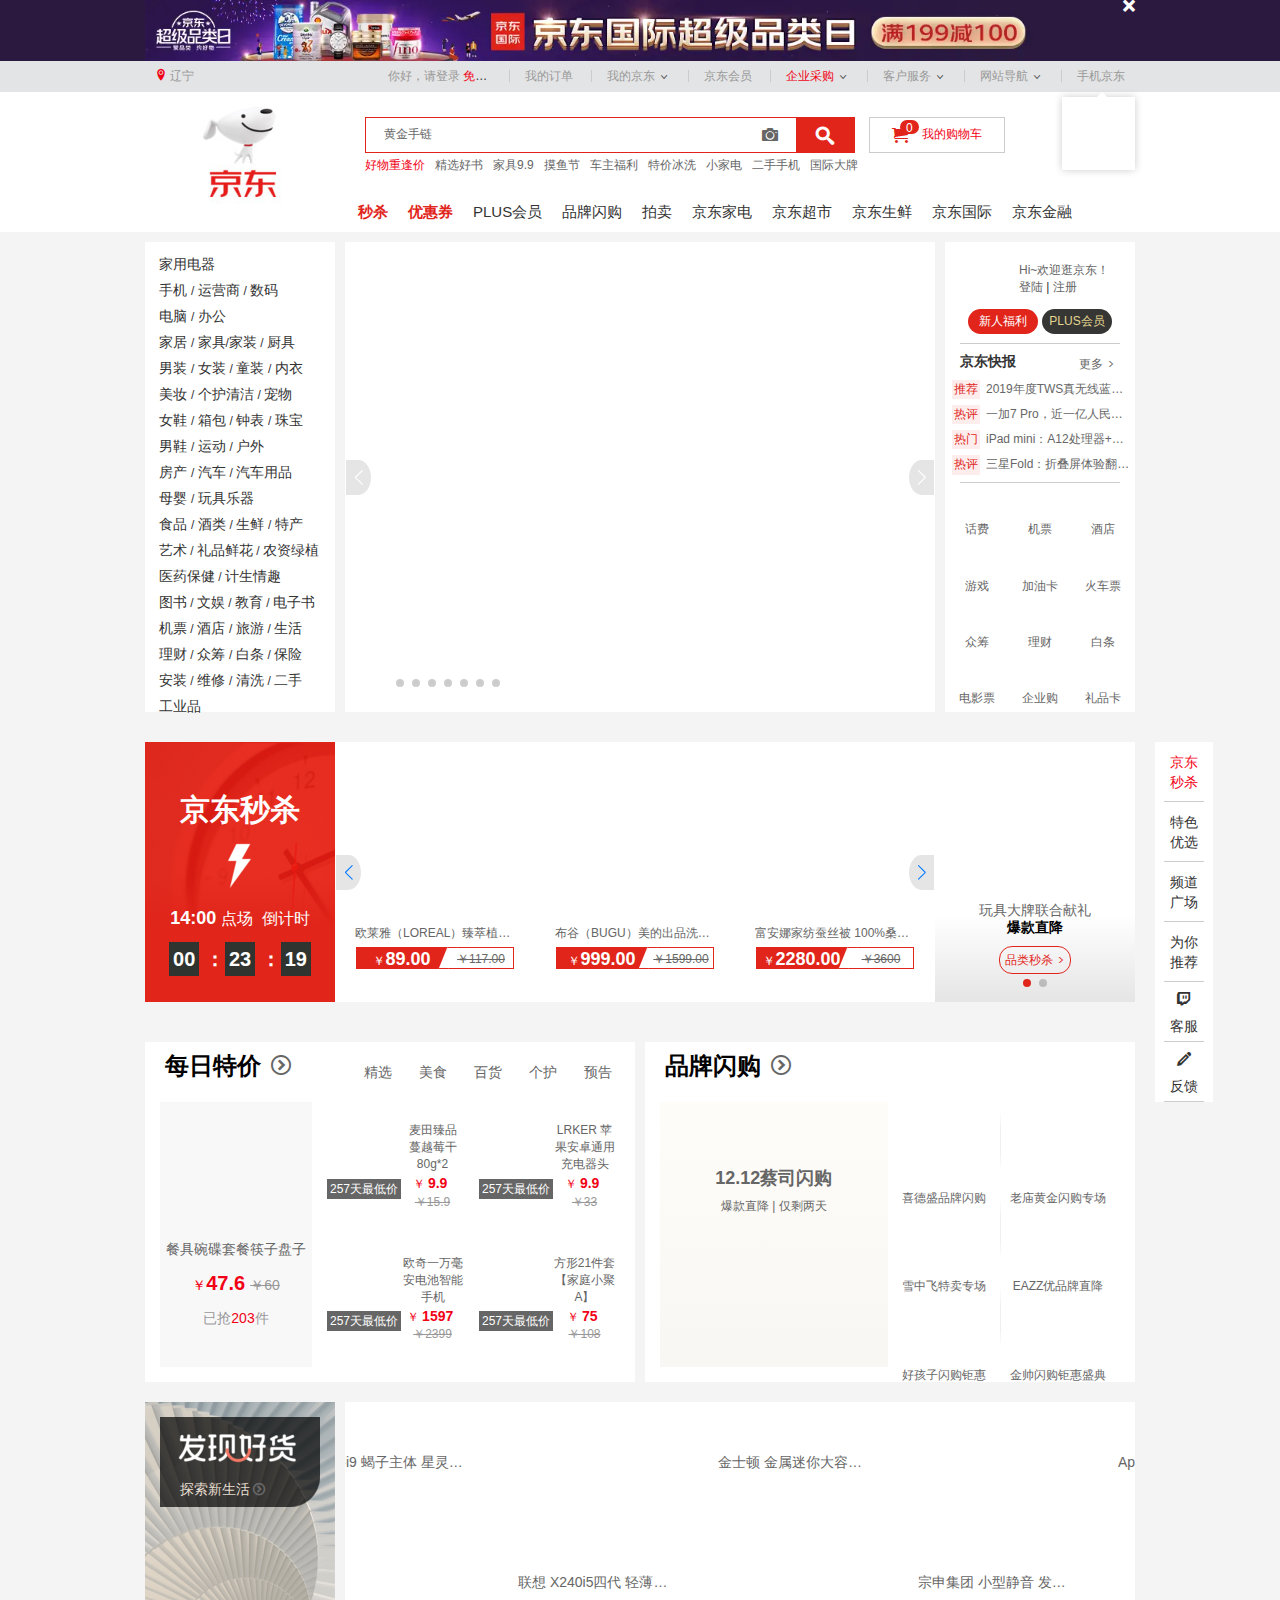
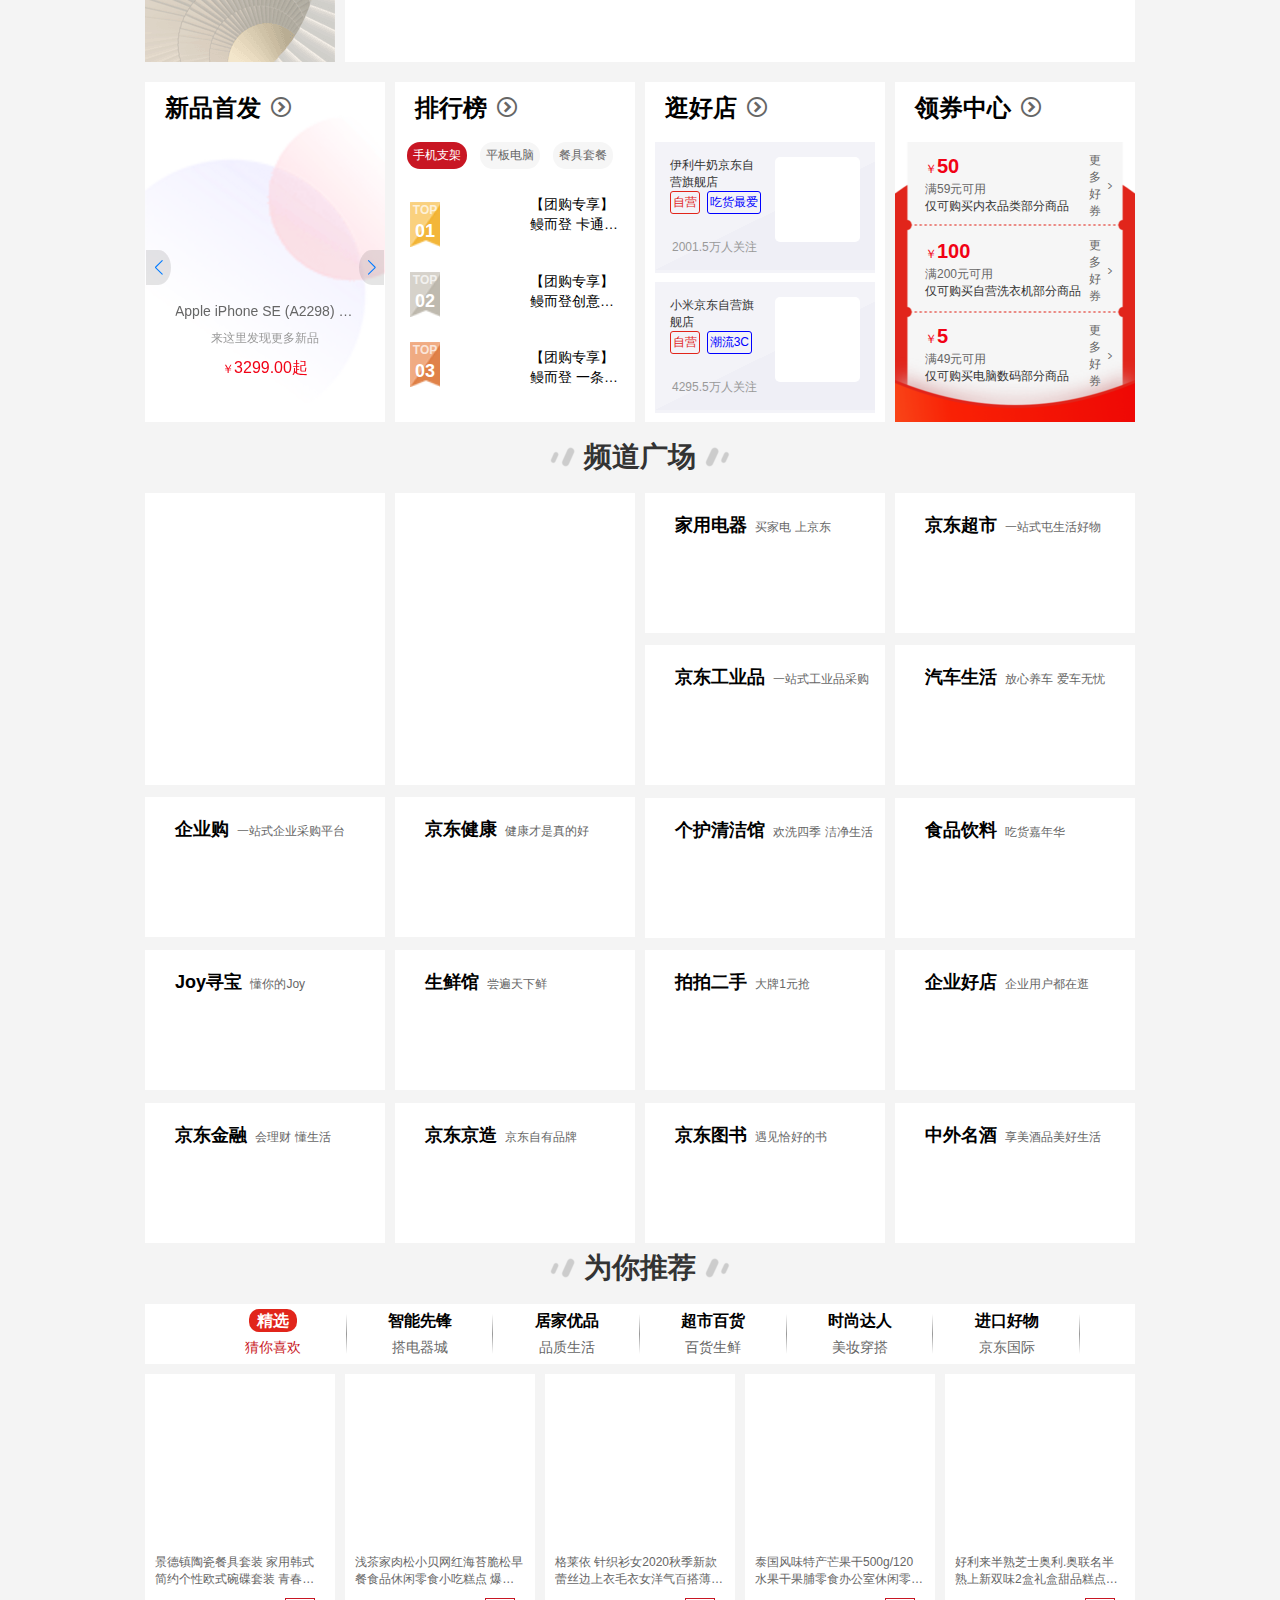
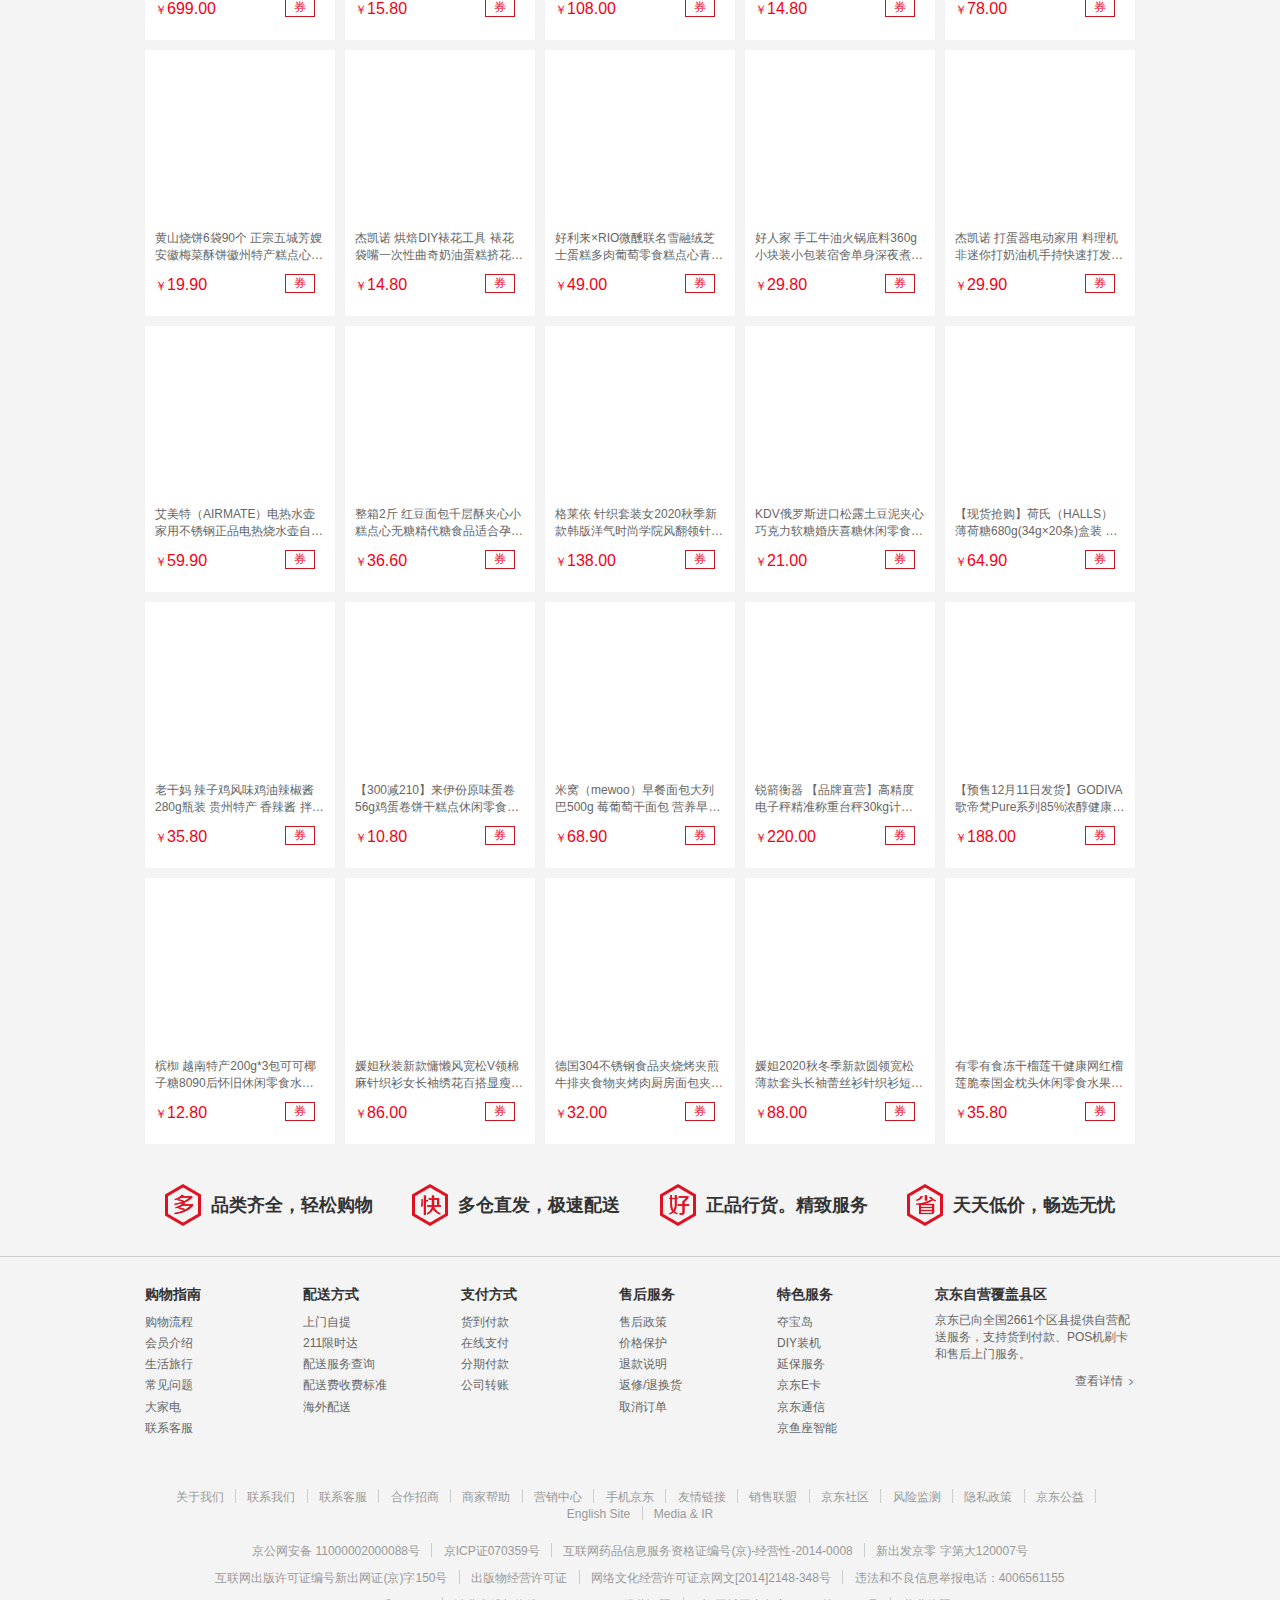
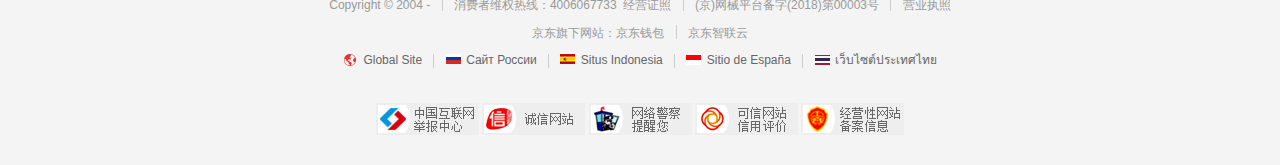
<file: index.html>
<!DOCTYPE html>
<html lang="en">

<head>
    <meta charset="UTF-8">
    <meta name="viewport" content="width=device-width, initial-scale=1.0">
    <title>京东(JD.COM)-正品低价、品质保障、配送及时、轻松购物！</title>
    <meta name="description" content="京东JD.COM-专业的综合网上购物商城,销售家电、数码通讯、电脑、家居百货、服装服饰、母婴、图书、食品等数万个品牌优质商品.便捷、诚信的服务，为您提供愉悦的网上购物体验!" />
    <meta name="Keywords" content="网上购物,网上商城,手机,笔记本,电脑,MP3,CD,VCD,DV,相机,数码,配件,手表,存储卡,京东">
    <link rel="icon" href="favicon.ico">
    <link rel="stylesheet" href="css/normalize.css">
    <link rel="stylesheet" href="icomoon/style.css">
    <script src="js/jquery-3.5.1.min.js"></script>
    <link rel="stylesheet" href="css/swiper-bundle.min.css">
    <script src="js/swiper-bundle.min.js"></script>
    <link rel="stylesheet" href="bootstrap-3.3.2-dist/css/bootstrap.min.css">
    <script src="bootstrap-3.3.2-dist/js/bootstrap.min.js"></script>



    <link rel="stylesheet" href="css/index.css">
    <script src="js/index.js"></script>
    <script src="js/interval.js"></script>
    <style>

    </style>
</head>

<body>
    <!-- 隐蔽部分头部 -->
    <div class="hide-top">
        <div class="w ">
            <div class="logo">
                <a href="index.html">京东，多快好省</a>
            </div>
            <div class="search">
                <div class="search-content">
                    <input id="main" type="text" value="黄金手链">
                    <a href="" class="search-camera"><span class="icon-camera  "></span></a>
                </div>
                <div class="search-btn icon-search"></div>
            </div>
            <div class="shopcar">
                <span class="icon-cart cart"></span>
                <a href=""> 我的购物车</a>
            </div>
        </div>
    </div>
    <!-- 广告部分 -->
    <section class="top">
        <a href="javascript:;">
            <div class="advertisement w">
                <img class="ad-img" src="upload/ad.webp" alt=" ">
                <span class="icon-cross cross"></span>
            </div>
        </a>
    </section>
    <!-- dropdown -->
    <section class="dropdown">
        <div class="w">
            <div class="select-country">
                <span class="address"><span class="icon-location2 style-red"></span> <span class="province">辽宁</span></span>
                <div class="country">
                    <ul>
                        <li>
                            <a href="index.html" id="1">北京</a>
                        </li>
                        <li>
                            <a href="index.html" id="2">上海</a>
                        </li>
                        <li>
                            <a href="index.html" id="3">天津</a>
                        </li>
                        <li>
                            <a href="index.html" id="4">重庆</a>
                        </li>
                        <li>
                            <a href="index.html" id="5">河北</a>
                        </li>
                        <li>
                            <a href="index.html" id="6">山西</a>
                        </li>
                        <li>
                            <a href="index.html" id="7">河南</a>
                        </li>
                        <li>
                            <a href="index.html" id="8">辽宁</a>
                        </li>
                        <li>
                            <a href="index.html" id="9">吉林</a>
                        </li>
                        <li>
                            <a href="index.html" id="10">黑龙江</a>
                        </li>
                        <li>
                            <a href="index.html" id="11">内蒙古</a>
                        </li>
                        <li>
                            <a href="index.html" id="12">江苏</a>
                        </li>
                        <li>
                            <a href="index.html" id="13">山东</a>
                        </li>
                        <li>
                            <a href="index.html" id="14">安徽</a>
                        </li>
                        <li>
                            <a href="index.html" id="15">浙江</a>
                        </li>
                        <li>
                            <a href="index.html" id="16">福建</a>
                        </li>
                        <li>
                            <a href="index.html" id="17">湖北</a>
                        </li>
                        <li>
                            <a href="index.html" id="18">湖南</a>
                        </li>
                        <li>
                            <a href="index.html" id="19">广东</a>
                        </li>
                        <li>
                            <a href="index.html" id="20">广西</a>
                        </li>
                        <li>
                            <a href="index.html" id="21">江西</a>
                        </li>
                        <li>
                            <a href="index.html" id="22">四川</a>
                        </li>
                        <li>
                            <a href="index.html" id="23">海南</a>
                        </li>
                        <li>
                            <a href="index.html" id="24">贵州</a>
                        </li>
                        <li>
                            <a href="index.html" id="25">云南</a>
                        </li>
                        <li>
                            <a href="index.html" id="26">西藏</a>
                        </li>
                        <li>
                            <a href="index.html" id="27">陕西</a>
                        </li>
                        <li>
                            <a href="index.html" id="28">甘肃</a>
                        </li>
                        <li>
                            <a href="index.html" id="29">青海</a>
                        </li>
                        <li>
                            <a href="index.html" id="30">宁夏</a>
                        </li>
                        <li>
                            <a href="index.html" id="31">新疆</a>
                        </li>
                        <li>
                            <a href="index.html" id="32">港澳</a>
                        </li>
                        <li>
                            <a href="index.html" id="33">台湾</a>
                        </li>
                        <li>
                            <a href="index.html" id="34">钓鱼岛</a>
                        </li>
                        <li>
                            <a href="index.html" id="35">海外</a>
                        </li>
                    </ul>
                    <div class="gat">
                        <p>地区专享版本</p>
                        <a href="javascript:;">中国港澳</a>
                        <a href="javascript:;">中国台湾</a>
                        <a href="javascript:;" class="style-red">京东全球</a>
                    </div>
                    <div class="gat foreign">
                        <p>Available Sites</p>
                        <a href="javascript:;"><span></span> &nbsp;Global Site</a>
                        <a href="javascript:;"><span></span>  &nbsp;Сайт России</a>
                        <a href="javascript:;"> <span></span> &nbsp;Situs Indonesia</a>
                        <a href="javascript:;"><span></span>  &nbsp;Sitio de España</a>
                        <a href="javascript:;"><span></span>  &nbsp;เว็บไซต์ประเทศไทย</a>
                    </div>
                </div>
            </div>
            <ul class="operate">
                <li class="free"><a href="">你好，请登录 </a><a href="" class="style-red "> 免费注册</a></li>
                <li></li>
                <li><a href="">我的订单</a></li>
                <li></li>
                <li class="more">
                    <a href="">我的京东</a><span class="icon-ctrl"></span>
                    <section class="my-jd">
                        <div class="my-jd-one">

                            <div class="item"><a href="javascirpt:;">待处理订单</a></div>
                            <div class="item"><a href="javascirpt:;">消息</a></div>
                            <div class="item"><a href="javascirpt:;">返修退换货</a></div>
                            <div class="item"><a href="javascirpt:;">我的问答 </a></div>
                            <div class="item"><a href="javascirpt:;">降价商品</a></div>
                            <div class="item"><a href="javascirpt:;">我的关注</a></div>
                        </div>
                        <div class="my-jd-one">
                            <div class="item"><a href="javascirpt:;">我的京东</a></div>
                            <div class="item"><a href="javascirpt:;">我的优惠券</a></div>
                            <div class="item"><a href="javascirpt:;">我的白条</a></div>
                            <div class="item"><a href="javascirpt:;">我的理财</a></div>
                        </div>
                    </section>
                </li>
                <li></li>
                <li><a href="">京东会员</a></li>
                <li></li>
                <li class="more"><a href="" class="style-red ">企业采购</a><span class="icon-ctrl"></span>
                    <section class="cai-shop">
                        <div class="cai-shop-one">

                            <div class="item">
                                <a href="javascirpt:;">企业购</a>
                            </div>
                            <div class="item">
                                <a href="javascirpt:;">商用场景馆</a>
                            </div>
                            <div class="item">
                                <a href="javascirpt:;">工业品</a>
                            </div>
                            <div class="item">
                                <a href="javascirpt:;"> 客多商城 </a>
                            </div>
                            <div class="item">
                                <a href="javascirpt:;">丰礼品卡 </a>
                            </div>
                            <div class="item">
                                <a href="javascirpt:;">微信企业购</a>
                            </div>
                        </div>
                    </section>
                </li>
                <li></li>
                <li class="more"><a href="">客户服务</a><span class="icon-ctrl"></span>
                    <section class="house-serve">
                        <div class="house-serve-one">

                            <div class="special-item">
                                客户
                            </div>
                            <div class="item">
                                <a href="javascirpt:;">  帮助中心</a>
                            </div>
                            <div class="item">
                                <a href="javascirpt:;">售后服务</a>
                            </div>
                            <div class="item">
                                <a href="javascirpt:;">在线客服</a>
                            </div>
                            <div class="item">
                                <a href="javascirpt:;">意见建议</a>
                            </div>
                            <div class="item">
                                <a href="javascirpt:;">电话客服</a>
                            </div>
                            <div class="item">
                                <a href="javascirpt:;">客服邮箱</a>
                            </div>
                            <div class="item">
                                <a href="javascirpt:;"> 金融咨询</a>
                            </div>
                            <div class="item">
                                <a href="javascirpt:;">全球售客服</a>
                            </div>
                            <div class="item">
                                <a href="javascirpt:;">企业客服</a>
                            </div>

                        </div>
                        <div class="house-serve-one">
                            <div class="special-item">
                                商户
                            </div>
                            <div class="item">
                                <a href="javascirpt:;">合作招商</a>
                            </div>
                            <div class="item">
                                <a href="javascirpt:;">成长中心</a>
                            </div>
                            <div class="item">
                                <a href="javascirpt:;">商家后台</a>
                            </div>
                            <div class="item">
                                <a href="javascirpt:;">京麦工作台</a>
                            </div>
                            <div class="item">
                                <a href="javascirpt:;">商家帮助</a>
                            </div>
                            <div class="item">
                                <a href="javascirpt:;">规则平台</a>
                            </div>


                        </div>
                    </section>
                </li>

                <li></li>
                <li class="more"><a href="">网站导航</a><span class="icon-ctrl"></span>
                    <section class="guide-box">
                        <div class="guide">
                            <div class="guide-one">

                                <div class="special-item">
                                    特色主题
                                </div>
                                <div class="item">
                                    <a href="javascirpt:;">  新品首发</a>
                                </div>
                                <div class="item">
                                    <a href="javascirpt:;">京东金融</a>
                                </div>
                                <div class="item">
                                    <a href="javascirpt:;">全球购</a>
                                </div>
                                <div class="item">
                                    <a href="javascirpt:;">国际站</a>
                                </div>
                                <div class="item">
                                    <a href="javascirpt:;">京东会员</a>
                                </div>
                                <div class="item">
                                    <a href="javascirpt:;">京东预售</a>
                                </div>
                                <div class="item">
                                    <a href="javascirpt:;"> 台湾售</a>
                                </div>
                                <div class="item">
                                    <a href="javascirpt:;">俄语站</a>
                                </div>
                                <div class="item">
                                    <a href="javascirpt:;">装机大师</a>
                                </div>
                                <div class="item">
                                    <a href="javascirpt:;">  0元评测</a>
                                </div>
                                <div class="item">
                                    <a href="javascirpt:;">港澳售</a>
                                </div>
                                <div class="item">
                                    <a href="javascirpt:;">优惠券</a>
                                </div>
                                <div class="item">
                                    <a href="javascirpt:;">秒杀</a>
                                </div>
                                <div class="item">
                                    <a href="javascirpt:;">闪购</a>
                                </div>
                                <div class="item">
                                    <a href="javascirpt:;">印尼站</a>
                                </div>
                                <div class="item">
                                    <a href="javascirpt:;"> 陪伴计划</a>
                                </div>
                                <div class="item">
                                    <a href="javascirpt:;">出海招商</a>
                                </div>
                                <div class="item">
                                    <a href="javascirpt:;">拍拍二手</a>
                                </div>
                                <div class="item">
                                    <a href="javascirpt:;">买什么</a>
                                </div>


                            </div>
                            <div class="guide-two">
                                <div class="special-item">
                                    行业频道
                                </div>
                                <div class="item">
                                    <a href="javascirpt:;">手机</a>
                                </div>
                                <div class="item">
                                    <a href="javascirpt:;">智能数码</a>
                                </div>
                                <div class="item">
                                    <a href="javascirpt:;">玩3C</a>
                                </div>
                                <div class="item">
                                    <a href="javascirpt:;">电脑办公</a>
                                </div>
                                <div class="item">
                                    <a href="javascirpt:;">京鱼座智能</a>
                                </div>
                                <div class="item">
                                    <a href="javascirpt:;">京东服饰</a>
                                </div>
                                <div class="item">
                                    <a href="javascirpt:;">京东生鲜</a>
                                </div>
                                <div class="item">
                                    <a href="javascirpt:;">家装城</a>
                                </div>
                                <div class="item">
                                    <a href="javascirpt:;">母婴</a>
                                </div>
                                <div class="item">
                                    <a href="javascirpt:;">食品</a>
                                </div>
                                <div class="item">
                                    <a href="javascirpt:;">农资频道</a>
                                </div>
                                <div class="item">
                                    <a href="javascirpt:;">整车</a>
                                </div>
                                <div class="item">
                                    <a href="javascirpt:;">图书</a>
                                </div>
                                <div class="item">
                                    <a href="javascirpt:;">劳动防护</a>
                                </div>
                            </div>
                            <div class="guide-two">
                                <div class="special-item">
                                    生活服务
                                </div>
                                <div class="item">
                                    <a href="javascirpt:;">京东众筹</a>
                                </div>
                                <div class="item">
                                    <a href="javascirpt:;">白条</a>
                                </div>
                                <div class="item">
                                    <a href="javascirpt:;">京东金融App</a>
                                </div>
                                <div class="item">
                                    <a href="javascirpt:;">京东小金库</a>
                                </div>
                                <div class="item">
                                    <a href="javascirpt:;">理财</a>
                                </div>
                                <div class="item">
                                    <a href="javascirpt:;">话费</a>
                                </div>
                                <div class="item">
                                    <a href="javascirpt:;">水电煤</a>
                                </div>
                                <div class="item">
                                    <a href="javascirpt:;">彩票</a>
                                </div>
                                <div class="item">
                                    <a href="javascirpt:;">旅行</a>
                                </div>
                                <div class="item">
                                    <a href="javascirpt:;">机票酒店</a>
                                </div>
                                <div class="item">
                                    <a href="javascirpt:;">电影票</a>
                                </div>
                                <div class="item">
                                    <a href="javascirpt:;">京东到家</a>
                                </div>
                                <div class="item">
                                    <a href="javascirpt:;">游戏</a>
                                </div>
                                <div class="item">
                                    <a href="javascirpt:;">拍拍回收</a>
                                </div>
                            </div>
                            <div class="guide-two">
                                <div class="special-item">
                                    更多精选
                                </div>
                                <div class="item">
                                    <a href="javascirpt:;">合作招商</a>
                                </div>
                                <div class="item">
                                    <a href="javascirpt:;">京东通信</a>
                                </div>
                                <div class="item">
                                    <a href="javascirpt:;">京东E卡</a>
                                </div>
                                <div class="item">
                                    <a href="javascirpt:;">企业采购</a>
                                </div>
                                <div class="item">
                                    <a href="javascirpt:;">服务市场</a>
                                </div>
                                <div class="item">
                                    <a href="javascirpt:;">办公生活馆</a>
                                </div>
                                <div class="item">
                                    <a href="javascirpt:;">校园加盟</a>
                                </div>
                                <div class="item">
                                    <a href="javascirpt:;">京东社区</a>
                                </div>
                                <div class="item">
                                    <a href="javascirpt:;">游戏社区</a>
                                </div>
                                <div class="item">
                                    <a href="javascirpt:;">知识产权维权</a>
                                </div>
                            </div>
                        </div>
                    </section>
                </li>
                <li></li>

                <li class="more" style="color:#999;">
                    手机京东
                    <section class="phone-box">
                        <div class="phone-jd">
                            <div class="phone-img">
                                <img data-lazy-src="upload/jd.webp" alt="">
                            </div>
                            <h4>手机京东</h4>
                            <p>新人专享大礼包</p>
                            <a href="javascript:;"></a>
                            <a href="javascript:;"> </a>
                            <a href="javascript:;"></a>
                        </div>
                        <div class="phone-jd">
                            <div class="phone-img">
                                <img data-lazy-src="upload/jd2.webp" alt="">
                            </div>
                            <h4>手机京东</h4>
                            <h4>JD.COM</h4>
                            <p>抢5元红包</p>

                        </div>
                        <div class="phone-jd">
                            <div class="phone-img">
                                <img data-lazy-src="upload/jd3.webp" alt="">
                            </div>
                            <h4>京东金融客户端</h4>
                            <p>新人专享大礼包</p>
                            <a href="javascript:;"></a>
                            <a href="javascript:;"> </a>

                        </div>
                        <div class="phone-jd">
                            <div class="phone-img">
                                <img data-lazy-src="upload/jd4.webp" alt="">
                            </div>
                            <h4>京东健康客户端</h4>

                            <a href="javascript:;"> </a>
                            <a href="javascript:;"></a>
                        </div>
                    </section>
                </li>
            </ul>
        </div>
    </section>
    <!-- header -->
    <section class="header">
        <div class="w ">
            <div class="logo">
                <h1>
                    <a href="index.html" title="京东">京东</a>
                </h1>
            </div>
            <div class="search">
                <div class="search-content">
                    <input id="main" type="text" value="黄金手链">
                    <a href="" class="search-camera"><span class="icon-camera  "></span></a>
                </div>
                <div class="search-btn icon-search"></div>
            </div>
            <div class="hotwords">
                <ul>
                    <li>
                        <a href="" class="style-red word-change"> 好物重逢价</a></li>
                    <li>
                        <a href="">精选好书</a></li>
                    <li>
                        <a href="">家具9.9</a></li>
                    <li>
                        <a href="">摸鱼节</a></li>
                    <li>
                        <a href="">车主福利</a></li>
                    <li>
                        <a href="">特价冰洗</a></li>
                    <li>
                        <a href="">小家电</a></li>
                    <li>
                        <a href="">二手手机</a></li>
                    <li>
                        <a href="">国际大牌</a></li>
                </ul>
            </div>
            <div class="shopcar">
                <span class="icon-cart cart"></span>
                <a href=""> 我的购物车</a>
            </div>
            <div class="code">
                <img data-lazy-src="upload/jd.webp" alt="">
            </div>
            <nav class="nav-list">
                <ul>
                    <li>
                        <a href="">秒杀</a>
                    </li>
                    <li>
                        <a href="">优惠券</a>
                    </li>
                    <li>
                        <a href="">PLUS会员</a>
                    </li>
                    <li>
                        <a href="">品牌闪购</a>
                    </li>
                    <li>
                        <a href="">拍卖</a>
                    </li>
                    <li>
                        <a href="">京东家电</a>
                    </li>
                    <li>
                        <a href="">京东超市</a>
                    </li>
                    <li>
                        <a href="">京东生鲜</a>
                    </li>
                    <li>
                        <a href="">京东国际</a>
                    </li>
                    <li>
                        <a href="">京东金融</a>
                    </li>
                </ul>
            </nav>
        </div>

    </section>

    <!-- main -->
    <section class="w main">
        <div class="banner-left">
            <ul>
                <li><a href="">家用电器</a></li>
                <li><a href="">手机 </a> / <a href=""> 运营商 </a> / <a href=""> 数码</a></li>
                <li><a href="">电脑 </a> / <a href=""> 办公 </a></li>
                <li><a href="">家居 </a> / <a href=""> 家具</a>/<a href="">家装</a> / <a href=""> 厨具</a></li>
                <li><a href="">男装 </a> / <a href=""> 女装 </a> / <a href=""> 童装 </a> / <a href=""> 内衣</a></li>
                <li><a href="">美妆 </a> / <a href=""> 个护清洁 </a> / <a href=""> 宠物 </a></li>
                <li><a href="">女鞋 </a> / <a href=""> 箱包 </a> / <a href=""> 钟表 </a> / <a href=""> 珠宝</a></li>
                <li><a href="">男鞋 </a> / <a href=""> 运动 </a> / <a href=""> 户外</a></li>
                <li><a href="">房产 </a> / <a href=""> 汽车 </a> / <a href=""> 汽车用品</a></li>
                <li><a href="">母婴 </a> / <a href=""> 玩具乐器 </a></li>
                <li><a href="">食品 </a> / <a href=""> 酒类 </a> / <a href=""> 生鲜 </a> / <a href=""> 特产</a></li>
                <li><a href="">艺术</a> / <a href="">礼品鲜花</a> / <a href="">农资绿植</a></li>
                <li><a href="">医药保健</a> / <a href=""> 计生情趣 </a></li>
                <li><a href="">图书</a> / <a href="">文娱</a> / <a href="">教育</a> / <a href="">电子书</a></li>
                <li><a href="">机票</a> / <a href=""> 酒店 </a> / <a href=""> 旅游 </a> / <a href=""> 生活</a></li>
                <li><a href="">理财</a> / <a href=""> 众筹 </a> / <a href=""> 白条 </a> / <a href=""> 保险</a></li>
                <li><a href="">安装</a> / <a href=""> 维修 </a> / <a href=""> 清洗 </a> / <a href=""> 二手</a></li>
                <li><a href="">工业品</a></li>

            </ul>
        </div>
        <div class="focus">
            <!-- Swiper -->
            <div class="swiper-container">
                <div class="swiper-wrapper">
                    <div class="swiper-slide  swiper-no-swiping">
                        <a href="javascirpt:;"><img data-lazy-src="upload/lbt1.jpg" alt=""></a>
                    </div>
                    <div class="swiper-slide swiper-no-swiping">
                        <a href="javascirpt:;"><img data-lazy-src="upload/lbt2.webp" alt=""></a>
                    </div>
                    <div class="swiper-slide swiper-no-swiping">
                        <a href="javascirpt:;"><img data-lazy-src="upload/lbt3.jpg" alt=""></a>
                    </div>
                    <div class="swiper-slide swiper-no-swiping">
                        <a href="javascirpt:;"><img data-lazy-src="upload/lbt4.jpg" alt=""></a>
                    </div>
                    <div class="swiper-slide swiper-no-swiping">
                        <a href="javascirpt:;"><img data-lazy-src="upload/lbt5.webp" alt=""></a>
                    </div>
                    <div class="swiper-slide swiper-no-swiping">
                        <a href="javascirpt:;"><img data-lazy-src="upload/lbt6.jpg" alt=""></a>
                    </div>
                    <div class="swiper-slide swiper-no-swiping">
                        <a href="javascirpt:;"><img data-lazy-src="upload/lbt7.jpg" alt=""></a>
                    </div>
                    <div class="swiper-slide swiper-no-swiping">
                        <a href="javascirpt:;"><img data-lazy-src="upload/lbt8.jpg" alt=""></a>
                    </div>

                </div>
                <!-- Add Pagination -->
                <div class="swiper-pagination circle"></div>
                <!-- Add Arrows -->
                <div class="swiper-button-next"></div>
                <div class="swiper-button-prev"></div>
            </div>

        </div>
        <div class="insert-ad">
            <!-- Swiper -->
            <div class="swiper-container">
                <div class="swiper-wrapper">
                    <div class="swiper-slide ">
                        <a href="javascirpt:;"><img data-lazy-src="upload/ad1.webp" alt=""></a>
                    </div>
                    <div class="swiper-slide ">
                        <a href="javascirpt:;"><img data-lazy-src="upload/ad2.webp" alt=""></a>
                    </div>
                    <div class="swiper-slide ">
                        <a href="javascirpt:;"><img data-lazy-src="upload/ad3.webp" alt=""></a>
                    </div>
                    <div class="swiper-slide">
                        <a href="javascirpt:;"><img data-lazy-src="upload/ad4.webp" alt=""></a>
                    </div>
                    <div class="swiper-slide ">
                        <a href="javascirpt:;"><img data-lazy-src="upload/ad5.webp" alt=""></a>
                    </div>
                    <div class="swiper-slide ">
                        <a href="javascirpt:;"><img data-lazy-src="upload/ad6.webp" alt=""></a>
                    </div>
                    <div class="swiper-slide ">
                        <a href="javascirpt:;"><img data-lazy-src="upload/ad7.webp" alt=""></a>
                    </div>
                    <div class="swiper-slide ">
                        <a href="javascirpt:;"><img data-lazy-src="upload/ad8.webp" alt=""></a>
                    </div>
                    <div class="swiper-slide ">
                        <a href="javascirpt:;"><img data-lazy-src="upload/ad9.webp" alt=""></a>
                    </div>
                </div>

                <!-- Add Arrows -->
                <div class="swiper-button-next"></div>
                <div class="swiper-button-prev"></div>
            </div>

        </div>
        <div class="banner-right">
            <div class="login">
                <div class="user">
                    <div class="user-photo">
                        <a href="javascirpt:;" class="photo"><img data-lazy-src="upload/user.png" alt=""></a>
                    </div>
                    <div class="user-show">
                        <a href="">Hi~欢迎逛京东！</a>
                        <p><a href="">登陆</a> | <a href="">注册</a></p>
                    </div>
                </div>
                <a class="new">新人福利</a>
                <a class="vip">PLUS会员</a>
            </div>
            <div class="fast-new">
                <div class="title">
                    <h4>京东快报</h4>
                    <a href="javascirpt:;">更多<span class="icon-ctrl "></span></a>
                </div>
                <div class="news">
                    <a href="javascirpt:;"><span class="key">推荐</span>2019年度TWS真无线蓝牙耳机横评之选购指南</a>
                    <a href="javascirpt:;"><span class="key">热评</span>一加7 Pro，近一亿人民币的屏幕究竟有多爽</a>
                    <a href="javascirpt:;"><span class="key">热门</span>iPad mini：A12处理器+3GB运行内存</a>
                    <a href="javascirpt:;"><span class="key">热评</span>三星Fold：折叠屏体验翻倍，Next is now </a>
                </div>
            </div>
            <div class="service-list">
                <ul>
                    <li>
                        <a href="javascirpt:;">
                            <img data-lazy-src="upload/s1.png" class="icon-prev" alt="">
                            <img data-lazy-src="upload/s1_hover.png" class="icon-hover" alt="">
                            <p>话费</p>
                        </a>
                    </li>
                    <li>
                        <a href="javascirpt:;">
                            <img data-lazy-src="upload/s2.png" class="icon-prev" alt="">
                            <img data-lazy-src="upload/s2_hover.png" class="icon-hover" alt="">
                            <p>机票</p>
                        </a>
                    </li>
                    <li>
                        <a href="javascirpt:;">
                            <img data-lazy-src="upload/s3.png" class="icon-prev" alt="">
                            <img data-lazy-src="upload/s3_hover.png" class="icon-hover" alt="">
                            <p>酒店</p>
                        </a>
                    </li>
                    <li>
                        <a href="javascirpt:;">
                            <img data-lazy-src="upload/s4.png" class="icon-prev" alt="">
                            <img data-lazy-src="upload/s4_hover.png" class="icon-hover" alt="">
                            <p>游戏</p>
                        </a>
                    </li>
                    <li>
                        <a href="javascirpt:;">
                            <img data-lazy-src="upload/s5.png" class="icon-prev" alt="">
                            <img data-lazy-src="upload/s5_hover.png" class="icon-hover" alt="">
                            <p>加油卡</p>
                        </a>
                    </li>
                    <li>
                        <a href="javascirpt:;">
                            <img data-lazy-src="upload/s6.png" class="icon-prev" alt="">
                            <img data-lazy-src="upload/s6_hover.png" class="icon-hover" alt="">
                            <p>火车票</p>
                        </a>
                    </li>
                    <li>
                        <a href="javascirpt:;">
                            <img data-lazy-src="upload/s7.png" class="icon-prev" alt="">
                            <img data-lazy-src="upload/s7_hover.png" class="icon-hover" alt="">
                            <p>众筹</p>
                        </a>
                    </li>
                    <li>
                        <a href="javascirpt:;">
                            <img data-lazy-src="upload/s8.png" class="icon-prev" alt="">
                            <img data-lazy-src="upload/s8_hover.png" class="icon-hover" alt="">
                            <p>理财</p>
                        </a>
                    </li>
                    <li>
                        <a href="javascirpt:;">
                            <img data-lazy-src="upload/s9.png" class="icon-prev" alt="">
                            <img data-lazy-src="upload/s9_hover.png" class="icon-hover" alt="">
                            <p>白条</p>
                        </a>
                    </li>
                    <li>
                        <a href="javascirpt:;">
                            <img data-lazy-src="upload/s10.png" class="icon-prev" alt="">
                            <img data-lazy-src="upload/s10_hover.png" class="icon-hover" alt="">
                            <p>电影票</p>
                        </a>
                    </li>
                    <li>
                        <a href="javascirpt:;">
                            <img data-lazy-src="upload/s11.png" class="icon-prev" alt="">
                            <img data-lazy-src="upload/s11_hover.png" class="icon-hover" alt="">
                            <p>企业购</p>
                        </a>
                    </li>
                    <li>
                        <a href="javascirpt:;">
                            <img data-lazy-src="upload/s12.png" class="icon-prev" alt="">
                            <img data-lazy-src="upload/s12_hover.png" class="icon-hover" alt="">
                            <p>礼品卡</p>
                        </a>
                    </li>
                </ul>
                <div class="service">
                    <div class="nav-tab">
                        <ol>
                            <li><a href="javascript:;"> 话费</a>
                                <section class="huafei">
                                    <p>话费充值</p>
                                    <form action="">
                                        <label for="haoma">号码</label>
                                        <input type="text" id="haoma" placeholder="移动/联通/电信">
                                        <label for="mianzhi">面值</label>
                                        <select name="" id="mianzhi">
                                <option value="10">10元</option>
                                <option value="20">20元</option>
                                <option value="30">30元</option>
                                <option value="50">50元</option>
                                <option value="100">100元</option>
                                <option value="200">200元</option>
                                <option value="300">300元</option>
                                <option value="500">500元</option>
                                        </select>
                                    </form>
                                    <a href="javascript:;">快速充值</a>
                                    <span class="icon-cross cross"></span>
                                </section>
                            </li>
                            <li><a href="javascript:;"> 机票</a>
                                <section>
                                    <p>机票内容</p>
                                </section>
                            </li>
                            <li><a href="javascript:;"> 酒店</a>
                                <section>
                                    <p>酒店内容</p>
                                </section>
                            </li>
                        </ol>


                    </div>
                </div>
            </div>
        </div>
    </section>

    <!-- second-skill -->
    <section class="second-kill">
        <div class="w">
            <div class="djs">
                <h2>京东秒杀</h2>
                <p><span class="time">16:00 </span> 点场 &nbsp;倒计时</p>
                <p><span class="hour">00</span> ：<span class="minutes">07</span> ：<span class="second">23</span></p>
            </div>
            <div class="kill-focus-one">
                <div class="swiper-container">
                    <div class="swiper-wrapper">
                        <a href="#" class="swiper-slide">
                            <img data-lazy-src="upload/ko1.webp" alt="">
                            <p>欧莱雅（LOREAL）臻萃植物精华油染发霜 4.0 墨羽黛棕（天然植萃 无氨遮白 花香型）</p>
                            <div class="price">
                                <div class="now-price">
                                    ￥<span>89.00</span>
                                </div>
                                <div class="prev-price">
                                    ￥117.00
                                </div>
                            </div>
                        </a>
                        <a href="#" class="swiper-slide">
                            <img data-lazy-src="upload/ko2.webp" alt="">
                            <p>布谷（BUGU）美的出品洗碗机家用 6套 台式免安装洗碗机智能WiFi操控全自动智能烘干高温除菌刷碗机DC01</p>
                            <div class="price">
                                <div class="now-price">
                                    ￥<span>999.00</span>
                                </div>
                                <div class="prev-price">
                                    ￥1599.00
                                </div>
                            </div>
                        </a>
                        <a href="#" class="swiper-slide">
                            <img data-lazy-src="upload/ko3.webp" alt="">
                            <p>富安娜家纺蚕丝被 100%桑蚕丝被子冬天加厚被芯 纯棉面料二合一子母四季被褥 双人加大1米8/2米(230*229cm)</p>
                            <div class="price">
                                <div class="now-price">
                                    ￥<span>2280.00</span>
                                </div>
                                <div class="prev-price">
                                    ￥3600
                                </div>
                            </div>
                        </a>
                        <a href="#" class="swiper-slide">
                            <img data-lazy-src="upload/ko4.webp" alt="">
                            <p>【20片拍下139元*共2000g】美享时刻 整切静腌牛排20片装 进口牛肉手工西冷眼肉牛排 生鲜</p>
                            <div class="price">
                                <div class="now-price">
                                    ￥<span>139.00</span>
                                </div>
                                <div class="prev-price">
                                    ￥258.00
                                </div>
                            </div>
                        </a>
                        <a href="#" class="swiper-slide">
                            <img data-lazy-src="upload/ko5.webp" alt="">
                            <p>青源堂 冬虫夏草4条/g 高品质无断草无竹签饱满高洁净冻干虫草1克</p>
                            <div class="price">
                                <div class="now-price">
                                    ￥<span>109.00</span>
                                </div>
                                <div class="prev-price">
                                    ￥175.00
                                </div>
                            </div>
                        </a>
                        <a href="#" class="swiper-slide">
                            <img data-lazy-src="upload/ko6.webp" alt="">
                            <p>Apple iPhone12 全网通 超清双摄长续航5G国行双卡双待手机 白色 128G【官方标配】</p>
                            <div class="price">
                                <div class="now-price">
                                    ￥<span>6689.00</span>
                                </div>
                                <div class="prev-price">
                                    ￥8000.00
                                </div>
                            </div>
                        </a>

                        <a href="#" class="swiper-slide">
                            <img data-lazy-src="upload/ko7.webp" alt="">
                            <p>纽曼 Newman L6 爵士黑 4G全网通 移动联通电信老人手机 双卡双待 直板按键 超长待机老年机 备用功能机</p>
                            <div class="price">
                                <div class="now-price">
                                    ￥<span>165.00</span>
                                </div>
                                <div class="prev-price">
                                    ￥188.00
                                </div>
                            </div>
                        </a>
                        <a href="#" class="swiper-slide">
                            <img data-lazy-src="upload/ko8.webp" alt="">
                            <p>Redmi K30 王一博同款 120Hz流速屏 前置挖孔双摄 索尼6400万后置四摄 4500mAh超长续航 27W快充 8GB+128GB 花影惊鸿 游戏智能手机 小米 红米</p>
                            <div class="price">
                                <div class="now-price">
                                    ￥<span>1469.00</span>
                                </div>
                                <div class="prev-price">
                                    ￥1599.00
                                </div>
                            </div>
                        </a>
                        <a href="#" class="swiper-slide">
                            <img data-lazy-src="upload/ko9.webp" alt="">
                            <p>Bose SoundLink Mini蓝牙扬声器II 迷你无线便携重低音蓝牙音箱音响低音炮mini2 黑色-普通版</p>
                            <div class="price">
                                <div class="now-price">
                                    ￥<span>899.00</span>
                                </div>
                                <div class="prev-price">
                                    ￥1599.00
                                </div>
                            </div>
                        </a>
                        <a href="#" class="swiper-slide">
                            <img data-lazy-src="upload/ko10.webp" alt="">
                            <p>蓝月亮 深层洁净护理洗衣液 超值精选套装 2kg瓶装+500g袋装*4 补充装（薰衣草香）强效去污 护衣护色</p>
                            <div class="price">
                                <div class="now-price">
                                    ￥<span>59.90</span>
                                </div>
                                <div class="prev-price">
                                    ￥72.40
                                </div>
                            </div>
                        </a>
                        <a href="#" class="swiper-slide">
                            <img data-lazy-src="upload/ko11.webp" alt="">
                            <p>燕塘 原味酸奶饮品 250ml*16盒/箱）</p>
                            <div class="price">
                                <div class="now-price">
                                    ￥<span>36.00</span>
                                </div>
                                <div class="prev-price">
                                    ￥53.90
                                </div>
                            </div>
                        </a>
                        <a href="#" class="swiper-slide">
                            <img data-lazy-src="upload/ko12.webp" alt="">
                            <p>君乐宝（JUNLEBAO）简醇梦幻盖0添加蔗糖酸奶250g*10礼盒装</p>
                            <div class="price">
                                <div class="now-price">
                                    ￥<span>64.90</span>
                                </div>
                                <div class="prev-price">
                                    ￥79.00
                                </div>
                            </div>
                        </a>
                    </div>

                    <!-- Add Arrows -->
                    <div class="swiper-button-next"></div>
                    <div class="swiper-button-prev"></div>
                </div>

            </div>
            <div class="kill-focus-two">
                <div class="swiper-container">
                    <div class="swiper-wrapper">
                        <a href="#" class="swiper-slide">
                            <img data-lazy-src="upload/kt1.webp" alt="">
                            <p>玩具大牌联合献礼</p>
                            <h5>爆款直降</h5>
                            <span class="kt-btn">品类秒杀<i class="icon-ctrl "></i></span>
                        </a>
                        <a href="#" class="swiper-slide">
                            <img data-lazy-src="upload/kt2.webp" alt="">
                            <p>苹果品牌秒杀专场</p>
                            <h5>全场至高12期免息</h5>
                            <span class="kt-btn">大牌闪购<i class="icon-ctrl "></i></span>
                        </a>

                    </div>

                    <!-- Add Pagination -->
                    <div class="swiper-pagination"></div>
                </div>

            </div>

        </div>
        <aside>
            <a href="#" class="style-red jd-ms">京东秒杀</a>
            <a href="#" class="ts-yx">特色优选</a>
            <a href="#" class="pd-gc">频道广场</a>
            <a href="#" class="wn-tj">为你推荐</a>
            <a href="#">
                <p class="icon-twitch"></p>客服</a>
            <a href="#">
                <p class="icon-pencil"></p>反馈</a>

            <div class="backTop">
                <a href="#"> <i class="icon-ctrl "></i> 顶部
                </a>
            </div>

        </aside>
    </section>
    <!-- 特色优选 -->
    <section class="special-choose">
        <div class="w">
            <div class="choose-contain-one">
                <div class="today-discount">
                    <div class="hd">
                        <a href="javascript:;">
                            <h3>每日特价</h3><span class="icon-circle-right"></span>
                        </a>
                        <ul>
                            <li><a href="javascript:;"> 精选</a></li>
                            <li><a href="javascript:;"> 美食</a></li>
                            <li><a href="javascript:;"> 百货</a></li>
                            <li><a href="javascript:;">个护</a> </li>
                            <li><a href="javascript:;"> 预告</a></li>
                        </ul>
                    </div>
                    <div class="discount-content">
                        <a href="javascript:;" class="discount-content-one">
                            <img data-lazy-src="upload/jrtj1.webp" alt="">
                            <p>餐具碗碟套餐筷子盘子</p>
                            <p class="style-red">￥<span class="miaoshaprice">47.6</span><span class="jdprice">￥60</span></p>
                            <p style="color: #999;">已抢<span class="style-red ">203</span>件</p>
                        </a>
                        <div class="discount-content-two">
                            <a href="javascript:;" class="flex-one">
                                <div class="picture">
                                    <img data-lazy-src="upload/1-1.webp" alt="">
                                </div>
                                <div>麦田臻品 蔓越莓干80g*2
                                    <p class="style-red"> ￥ <span class="miaoshaprice">9.9</span></p>
                                    <p class="jdprice">￥15.9</p>
                                </div>

                            </a>
                            <a href="javascript:;" class="flex-one">
                                <img data-lazy-src="upload/1-3.webp" alt="">
                                <div>欧奇一万毫安电池智能手机
                                    <p class="style-red"> ￥ <span class="miaoshaprice">1597</span></p>
                                    <p class="jdprice">￥2399</p>
                                </div>

                            </a>
                        </div>
                        <div class="discount-content-two">
                            <a href="javascript:;" class="flex-one">
                                <img data-lazy-src="upload/1-2.webp" alt="">
                                <div>LRKER 苹果安卓通用充电器头
                                    <p class="style-red"> ￥ <span class="miaoshaprice">9.9</span></p>
                                    <p class="jdprice">￥33</p>
                                </div>

                            </a>
                            <a href="javascript:;" class="flex-one">
                                <img data-lazy-src="upload/1-4.webp" alt="">
                                <div>方形21件套【家庭小聚A】
                                    <p class="style-red"> ￥ <span class="miaoshaprice">75</span></p>
                                    <p class="jdprice">￥108</p>
                                </div>

                            </a>
                        </div>
                    </div>
                    <div class="discount-content">
                        <a href="javascript:;" class="discount-content-one">
                            <img data-lazy-src="upload/jrtj2.webp" alt="">
                            <p>酋长 阿联酋迪拜椰枣干蜜枣</p>
                            <p class="style-red">￥<span class="miaoshaprice">28.8</span><span class="jdprice">￥34.9</span></p>
                            <p style="color: #999;">已抢<span class="style-red ">203</span>件</p>
                        </a>
                        <div class="discount-content-two">
                            <a href="javascript:;" class="flex-one">
                                <div class="picture">
                                    <img data-lazy-src="upload/2-1.webp" alt="">
                                </div>
                                <div>传统糕点 老北京枣糕1000g
                                    <p class="style-red"> ￥ <span class="miaoshaprice">29.8</span></p>
                                    <p class="jdprice">￥79</p>
                                </div>

                            </a>
                            <a href="javascript:;" class="flex-one">
                                <img data-lazy-src="upload/2-2.webp" alt="">
                                <div>黄心猕猴桃 15枚
                                    <p class="style-red"> ￥ <span class="miaoshaprice">17.9</span></p>
                                    <p class="jdprice">￥28.9</p>
                                </div>

                            </a>
                        </div>
                        <div class="discount-content-two">
                            <a href="javascript:;" class="flex-one">
                                <img data-lazy-src="upload/2-3.webp" alt="">
                                <div>云南大理雪山冬桃5斤
                                    <p class="style-red"> ￥ <span class="miaoshaprice">27.8</span></p>
                                    <p class="jdprice">￥39.9</p>
                                </div>

                            </a>
                            <a href="javascript:;" class="flex-one">
                                <img data-lazy-src="upload/2-4.webp" alt="">
                                <div>不知火丑橘5斤装
                                    <p class="style-red"> ￥ <span class="miaoshaprice">19.9</span></p>
                                    <p class="jdprice">￥29.9</p>
                                </div>

                            </a>
                        </div>
                    </div>
                    <div class="discount-content">
                        <a href="javascript:;" class="discount-content-one">
                            <img data-lazy-src="upload/jrtj1.jpg" alt="">
                            <p>餐具碗碟套餐筷子盘子</p>
                            <p class="style-red">￥<span class="miaoshaprice">47.6</span><span class="jdprice">￥60</span></p>
                            <p style="color: #999;">已抢<span class="style-red ">203</span>件</p>
                        </a>
                        <div class="discount-content-two">
                            <a href="javascript:;" class="flex-one">
                                <div class="picture">
                                    <img data-lazy-src="upload/3-1.webp" alt="">
                                </div>
                                <div>惠寻 网红三明治蒸蛋糕400g
                                    <p class="style-red"> ￥ <span class="miaoshaprice">8.9</span></p>
                                    <p class="jdprice">￥19.9</p>
                                </div>

                            </a>
                            <a href="javascript:;" class="flex-one">
                                <img data-lazy-src="upload/3-2.webp" alt="">
                                <div>抖音小猪佩奇爬楼梯佩奇玩具
                                    <p class="style-red"> ￥ <span class="miaoshaprice">17.9</span></p>
                                    <p class="jdprice">￥49.9</p>
                                </div>

                            </a>
                        </div>
                        <div class="discount-content-two">
                            <a href="javascript:;" class="flex-one">
                                <img data-lazy-src="upload/3-3.webp" alt="">
                                <div>HXUN一拖三充电器套装
                                    <p class="style-red"> ￥ <span class="miaoshaprice">15.9</span></p>
                                    <p class="jdprice">￥29.9</p>
                                </div>

                            </a>
                            <a href="javascript:;" class="flex-one">
                                <img data-lazy-src="upload/3-4.webp" alt="">
                                <div>儿童玩具遥控车变形车耐摔
                                    <p class="style-red"> ￥ <span class="miaoshaprice">29</span></p>
                                    <p class="jdprice">￥69</p>
                                </div>

                            </a>
                        </div>
                    </div>
                    <div class="discount-content">
                        <a href="javascript:;" class="discount-content-one">
                            <img data-lazy-src="upload/jrtj4.webp" alt="">
                            <p>张嘉倪同款泡脚包瘦全身</p>
                            <p class="style-red">￥<span class="miaoshaprice">40.5</span><span class="jdprice">￥57</span></p>
                            <p style="color: #999;">已抢<span class="style-red ">203</span>件</p>
                        </a>
                        <div class="discount-content-two">
                            <a href="javascript:;" class="flex-one">
                                <div class="picture">
                                    <img data-lazy-src="upload/4-1.webp" alt="">
                                </div>
                                <div>黑人小苏打牙膏超白密泡小苏打
                                    <p class="style-red"> ￥ <span class="miaoshaprice">29.9</span></p>
                                    <p class="jdprice">￥49</p>
                                </div>

                            </a>
                            <a href="javascript:;" class="flex-one">
                                <img data-lazy-src="upload/4-2.webp" alt="">
                                <div>【买2送1】同仁堂防脱洗发水
                                    <p class="style-red"> ￥ <span class="miaoshaprice">68</span></p>
                                    <p class="jdprice">￥99</p>
                                </div>

                            </a>
                        </div>
                        <div class="discount-content-two">
                            <a href="javascript:;" class="flex-one">
                                <img data-lazy-src="upload/4-3.webp" alt="">
                                <div>莎贝龙泡沫发蜡弹力素蓬松护卷
                                    <p class="style-red"> ￥ <span class="miaoshaprice">29</span></p>
                                    <p class="jdprice">￥59</p>
                                </div>

                            </a>
                            <a href="javascript:;" class="flex-one">
                                <img data-lazy-src="upload/4-4.webp" alt="">
                                <div>高洁丝日用240mm8片*4包
                                    <p class="style-red"> ￥ <span class="miaoshaprice">39.9</span></p>
                                    <p class="jdprice">￥59.9</p>
                                </div>

                            </a>
                        </div>
                    </div>
                    <div class="discount-content">
                        <a href="javascript:;" class="discount-content-one">
                            <img data-lazy-src="upload/jrtj5.webp" alt="">
                            <p>陶瓷泡面碗饭碗汤碗具套装</p>
                            <p class="style-red">￥<span class="miaoshaprice">25.5</span><span class="jdprice">￥36.5</span></p>
                            <p style="color: #999;">已抢<span class="style-red ">203</span>件</p>
                        </a>
                        <div class="discount-content-two">
                            <a href="javascript:;" class="flex-one">
                                <div class="picture">
                                    <img data-lazy-src="upload/5-1.webp" alt="">
                                </div>
                                <div>原味奶枣200g【现货】
                                    <p class="style-red"> ￥ <span class="miaoshaprice">19.9</span></p>
                                    <p class="jdprice">￥35.8</p>
                                </div>

                            </a>
                            <a href="javascript:;" class="flex-one">
                                <img data-lazy-src="upload/5-2.webp" alt="">
                                <div>青花10件二人食-圆款
                                    <p class="style-red"> ￥ <span class="miaoshaprice">25</span></p>
                                    <p class="jdprice">￥36</p>
                                </div>

                            </a>
                        </div>
                        <div class="discount-content-two">
                            <a href="javascript:;" class="flex-one">
                                <img data-lazy-src="upload/5-3.webp" alt="">
                                <div>小米10青春版
                                    <p class="style-red"> ￥ <span class="miaoshaprice">2288</span></p>
                                    <p class="jdprice">￥2999</p>
                                </div>

                            </a>
                            <a href="javascript:;" class="flex-one">
                                <img data-lazy-src="upload/5-4.webp" alt="">
                                <div>无线蓝牙耳机5.0带充电仓
                                    <p class="style-red"> ￥ <span class="miaoshaprice">58</span></p>
                                    <p class="jdprice">￥99</p>
                                </div>

                            </a>
                        </div>
                    </div>
                </div>
                <div class="flash-buy">
                    <div class="hd">
                        <a href="javascript:;">
                            <h3>品牌闪购</h3><span class="icon-circle-right"></span>
                        </a>
                    </div>
                    <div class="buy-content">
                        <a href="javascript:;" class="content-left">
                            <img data-lazy-src="upload/cssglogo.webp" class="smallLogo" alt="">
                            <h4>12.12蔡司闪购</h4>
                            <p>爆款直降 | 仅剩两天</p>
                            <img data-lazy-src="upload/cssg.webp" class="bigLogo" alt="">
                        </a>
                        <div class="content-right">
                            <a href="javascript:;">
                                <img data-lazy-src="upload/sg1.webp" alt="">
                                <p> 喜德盛品牌闪购</p>
                            </a>
                            <a href="javascript:;">
                                <img data-lazy-src="upload/sg2.webp" alt="">
                                <p>老庙黄金闪购专场</p>
                            </a>
                            <a href="javascript:;">
                                <img data-lazy-src="upload/sg3.webp" alt="">
                                <p>雪中飞特卖专场</p>
                            </a>
                            <a href="javascript:;">
                                <img data-lazy-src="upload/sg4.webp" alt="">
                                <p> EAZZ优品牌直降</p>
                            </a>
                            <a href="javascript:;">
                                <img data-lazy-src="upload/sg5.webp" alt="">
                                <p> 好孩子闪购钜惠</p>
                            </a>
                            <a href="javascript:;">
                                <img data-lazy-src="upload/sg6.webp" alt="">
                                <p>金帅闪购钜惠盛典</p>
                            </a>

                        </div>
                    </div>
                </div>
            </div>
            <div class="choose-contain-two">
                <a href="javascript:;" class="hd">
                    <div class="search-life">
                        <h5>探索新生活</h5>
                        <span style="font-weight: bold;" class="icon-circle-right "></span>
                    </div>
                </a>
                <div class="focus">
                    <ul>
                        <li>
                            <a href="">
                                <p>酷睿i9 蝎子主体 星灵电脑主机</p>
                                <img data-lazy-src="upload/fg1.webp" alt="">

                            </a>
                        </li>
                        <li>
                            <a href="">

                                <img data-lazy-src="upload/fg2.webp" alt="">
                                <p>联想 X240i5四代 轻薄笔记本</p>
                            </a>
                        </li>
                        <li>
                            <a href="">
                                <p>金士顿 金属迷你大容量高速u盘</p>
                                <img data-lazy-src="upload/fg3.webp" alt="">

                            </a>
                        </li>
                        <li>
                            <a href="">

                                <img data-lazy-src="upload/fg4.webp" alt="">
                                <p>宗申集团 小型静音 发电机</p>
                            </a>
                        </li>
                        <li>
                            <a href="">
                                <p>Apple 全面屏 平板电脑</p>
                                <img data-lazy-src="upload/fg5.webp" alt="">

                            </a>
                        </li>
                        <li>
                            <a href="">

                                <img data-lazy-src="upload/fg6.webp" alt="">
                                <p>多种特效 流线型车身 VR赛车设备</p>
                            </a>
                        </li>
                        <li>
                            <a href="">
                                <p>西部数据 全天候监控 硬盘</p>
                                <img data-lazy-src="upload/fg7.webp" alt="">

                            </a>
                        </li>
                        <li>
                            <a href="">
                                <img data-lazy-src="upload/fg8.webp" alt="">
                                <p>华为全面屏轻薄笔记本</p>
                            </a>
                        </li>
                        <li>
                            <a href="">
                                <p>灯光特效 伺服电机驱动 vr体感游戏机</p>
                                <img data-lazy-src="upload/fg9.webp" alt="">

                            </a>
                        </li>
                        <li>
                            <a href="">
                                <img data-lazy-src="upload/fg10.webp" alt="">
                                <p>华视电子 便携式 身份阅读器</p>
                            </a>
                        </li>
                        <li>
                            <a href="">
                                <p>酷睿i9 蝎子主体 星灵电脑主机</p>
                                <img data-lazy-src="upload/fg1.webp" alt="">

                            </a>
                        </li>
                        <li>
                            <a href="">

                                <img data-lazy-src="upload/fg2.webp" alt="">
                                <p>联想 X240i5四代 轻薄笔记本</p>
                            </a>
                        </li>
                        <li>
                            <a href="">
                                <p>金士顿 金属迷你大容量高速u盘</p>
                                <img data-lazy-src="upload/fg3.webp" alt="">

                            </a>
                        </li>
                        <li>
                            <a href="">

                                <img data-lazy-src="upload/fg4.webp" alt="">
                                <p>宗申集团 小型静音 发电机</p>
                            </a>
                        </li>
                        <li>
                            <a href="">
                                <p>Apple 全面屏 平板电脑</p>
                                <img data-lazy-src="upload/fg5.webp" alt="">

                            </a>
                        </li>
                    </ul>
                    <div class="slide">
                        <div class="block"></div>
                    </div>
                </div>
            </div>
            <div class="choose-contain-three">
                <ul>
                    <li class="li-one">
                        <div class="hd">
                            <a href="javascript:;">
                                <h3>新品首发</h3><span class="icon-circle-right"></span>
                            </a>
                        </div>
                        <div class="focus">
                            <div class="swiper-container">
                                <div class="swiper-wrapper">
                                    <a href="javascript:;" class="swiper-slide">
                                        <img data-lazy-src="upload/f1.webp" alt="">
                                        <h4>Apple iPhone SE (A2298) 64GB 白色 移动联通电信4G手机</h4>
                                        <p style="color: #999;">来这里发现更多新品</p>
                                        <p class="style-red">￥<span>3299.00起</span></p>
                                    </a>
                                    <a href="javascript:;" class="swiper-slide">
                                        <img data-lazy-src="upload/f2.webp" alt="">
                                        <h4>博朗（Braun）男士电动剃须刀往复式刮胡刀小猎豹5系1000s（白色)</h4>
                                        <p style="color: #999;">来这里发现更多新品</p>
                                        <p class="style-red">￥<span>799.00起</span></p>
                                    </a>
                                    <a href="javascript:;" class="swiper-slide">
                                        <img data-lazy-src="upload/f3.webp" alt="">
                                        <h4>老板（Robam） 27A2+56B0油烟机 侧吸式抽油烟机燃气灶具套装 大吸力烟灶套装（天然气）</h4>
                                        <p style="color: #999;">来这里发现更多新品</p>
                                        <p class="style-red">￥<span>4299.00起</span></p>
                                    </a>
                                    <a href="javascript:;" class="swiper-slide">
                                        <img data-lazy-src="upload/f4.webp" alt="">
                                        <h4>OPPO Find X2 Pro 60倍数码变焦 120Hz超感屏 3K分辨率 65w闪充 骁龙865 12GB+256GB茶橘 双模5G旗舰手机</h4>
                                        <p style="color: #999;">来这里发现更多新品</p>
                                        <p class="style-red">￥<span>5999.00起</span></p>
                                    </a>

                                </div>
                                <!-- Add Arrows -->
                                <div class="swiper-button-next"></div>
                                <div class="swiper-button-prev"></div>
                            </div>
                        </div>
                    </li>
                    <li class="li-two">
                        <div class="hd">
                            <a href="javascript:;">
                                <h3>排行榜</h3><span class="icon-circle-right"></span>
                            </a>
                        </div>
                        <div class="li-two-top">
                            <a href="javascript:;" class="active">手机支架</a>
                            <a href="javascript:;">平板电脑</a>
                            <a href="javascript:;">餐具套餐</a>
                        </div>

                        <div class="li-two-content">
                            <div class="first">
                                <p>TOP</p>
                                <span>01</span>
                            </div>
                            <div class="seconds">
                                <p>TOP</p>
                                <span>02</span>
                            </div>
                            <div class="third">
                                <p>TOP</p>
                                <span>03</span>
                            </div>
                            <ul>
                                <li>
                                    <div class="two-item">
                                        <a href=""><img data-lazy-src="upload/phb1.webp" alt="">
                                            <p>【团购专享】鳗而登 卡通折叠手机支架 小恐龙 小恐龙</p>
                                        </a>
                                    </div>
                                    <div class="two-item">
                                        <a href=""><img data-lazy-src="upload/phb2.webp" alt="">
                                            <p>【团购专享】鳗而登创意木质手机支架 卡通松鼠</p>
                                        </a>
                                    </div>
                                    <div class="two-item">
                                        <a href=""><img data-lazy-src="upload/phb3.webp" alt="">
                                            <p>【团购专享】鳗而登 一条磁吸车载手机支架 黑色</p>
                                        </a>
                                    </div>
                                </li>
                                <li>
                                    <div class="two-item">
                                        <a href=""><img data-lazy-src="upload/phb4.webp" alt="">
                                            <p>Apple iPad 10.2英寸 平板电脑（ 2020年新款 128G WLAN版/Retina显示屏/A12仿生芯片MYLF2CH/A）金色</p>
                                        </a>
                                    </div>
                                    <div class="two-item">
                                        <a href=""><img data-lazy-src="upload/phb5.webp" alt="">
                                            <p>Apple iPad 10.2英寸 平板电脑（ 2020年新款 128G WLAN版/Retina显示屏/A12仿生芯片MYLD2CH/A）深空灰色</p>
                                        </a>
                                    </div>
                                    <div class="two-item">
                                        <a href=""><img data-lazy-src="upload/phb6.webp" alt="">
                                            <p>Apple iPad 10.2英寸 平板电脑（ 2020年新款 128G WLAN版/Retina显示屏/A12仿生芯片MYLE2CH/A）银色</p>
                                        </a>
                                    </div>
                                </li>
                                <li>
                                    <div class="two-item">
                                        <a href=""><img data-lazy-src="upload/phb7.webp" alt="">
                                            <p>尚行知是 餐具碗碟套装网红景德镇陶瓷釉下彩餐具创意日式风套装面碗家用陶瓷碗筷 【2碗2盘2勺2筷】千叶草</p>
                                        </a>
                                    </div>
                                    <div class="two-item">
                                        <a href=""><img data-lazy-src="upload/phb8.webp" alt="">
                                            <p>浩雅 景德镇骨瓷餐具套装陶瓷碗碟套装太阳岛20头碗盘碟微波炉适用</p>
                                        </a>
                                    </div>
                                    <div class="two-item">
                                        <a href=""><img data-lazy-src="upload/phb9.webp" alt="">
                                            <p>碗碟套装18件景德镇陶瓷器餐具家用碗筷碗盘子厨具套装骨瓷碗具菜盘碟子吃饭锅碗瓢盆2-4人汤碗套餐面碗 18件金枝（汤碗配置）</p>
                                        </a>
                                    </div>
                                </li>
                            </ul>
                        </div>
                    </li>
                    <li class="li-three">
                        <div class="hd">
                            <a href="javascript:;">
                                <h3>逛好店</h3><span class="icon-circle-right"></span>
                            </a>
                        </div>
                        <div class="box">
                            <a href="javascript:;" class="box-item">
                                <p>伊利牛奶京东自营旗舰店</p>

                                <div class="img"><img data-lazy-src="upload/box-item1.webp" alt="">
                                </div> <span class="item-one">自营</span>&nbsp;
                                <span class="item-two">吃货最爱</span>
                                <span class="guanzhu">2001.5万人关注</span>
                            </a>
                            <a href="javascript:;" class="box-item">
                                <p>小米京东自营旗舰店</p>

                                <div class="img"><img data-lazy-src="upload/box-item1.webp" alt="">
                                </div> <span class="item-one">自营</span>&nbsp;
                                <span class="item-two">潮流3C</span>
                                <span class="guanzhu">4295.5万人关注</span>
                            </a>
                        </div>

                    </li>
                    <li class="li-four">
                        <div class="hd">
                            <a href="javascript:;">
                                <h3>领券中心</h3><span class="icon-circle-right"></span>
                            </a>
                        </div>
                        <div class="four-content">
                            <a href="javascript:;" class="four-item">
                                <p class="style-red">￥<span>50</span></p>
                                <span>满59元可用</span>
                                <p>仅可购买内衣品类部分商品</p>
                                <div class="more-quan">更多好券
                                    <i class="icon-ctrl"></i>
                                </div>
                            </a>
                            <a href="javascript:;" class="four-item">
                                <p class="style-red">￥<span>100</span></p>
                                <span>满200元可用</span>
                                <p>仅可购买自营洗衣机部分商品</p>
                                <div class="more-quan">更多好券
                                    <i class="icon-ctrl"></i>
                                </div>
                            </a>
                            <a href="javascript:;" class="four-item">
                                <p class="style-red">￥<span>5</span></p>
                                <span>满49元可用</span>
                                <p>仅可购买电脑数码部分商品</p>
                                <div class="more-quan">更多好券
                                    <i class="icon-ctrl"></i>
                                </div>
                            </a>
                        </div>
                    </li>
                </ul>
            </div>
        </div>
    </section>
    <!-- 频道广场 -->
    <div class="ground w">
        <h3 class="head">频道广场</h3>
        <div class="ground-content">
            <div class="ground-content-one">
                <ul>
                    <li>
                        <a href="javascript:;"><img data-lazy-src="upload/sxg.webp" alt=""></a>
                    </li>
                    <li class="ground-item">
                        <a href="javascript:;" class="hd">
                            <span class="span-main">企业购</span>
                            <span class="span-aside">一站式企业采购平台</span>
                        </a>
                        <a href="javascript:;"><img data-lazy-src="upload/pd1.webp" alt=""></a>
                        <a href="javascript:;"> <img data-lazy-src="upload/pd2.webp" alt=""></a>
                    </li>
                    <li class="ground-item">
                        <a href="javascript:;" class="hd">
                            <span class="span-main">Joy寻宝</span>
                            <span class="span-aside">懂你的Joy</span>
                        </a>
                        <a href="javascript:;"><img data-lazy-src="upload/pd3.webp" alt=""></a>
                        <a href="javascript:;"> <img data-lazy-src="upload/pd4.webp" alt=""></a>
                    </li>
                    <li class="ground-item">
                        <a href="javascript:;" class="hd">
                            <span class="span-main">京东金融</span>
                            <span class="span-aside">会理财 懂生活</span>
                        </a>
                        <a href="javascript:;"><img data-lazy-src="upload/pd5.webp" alt=""></a>
                        <a href="javascript:;"> <img data-lazy-src="upload/pd6.webp" alt=""></a>
                    </li>
                </ul>
            </div>
            <div class="ground-content-two">
                <ul>
                    <li>
                        <a href="javascript:;"><img data-lazy-src="upload/ppes.webp" alt=""></a>
                    </li>
                    <li class="ground-item">
                        <a href="javascript:;" class="hd">
                            <span class="span-main">京东健康</span>
                            <span class="span-aside">健康才是真的好</span>
                        </a>
                        <a href="javascript:;"><img data-lazy-src="upload/pd7.webp" alt=""></a>
                        <a href="javascript:;"> <img data-lazy-src="upload/pd8.webp" alt=""></a>
                    </li>
                    <li class="ground-item">
                        <a href="javascript:;" class="hd">
                            <span class="span-main">生鲜馆</span>
                            <span class="span-aside">尝遍天下鲜</span>
                        </a>
                        <a href="javascript:;"><img data-lazy-src="upload/pd9.webp" alt=""></a>
                        <a href="javascript:;"> <img data-lazy-src="upload/pd10.webp" alt=""></a>
                    </li>
                    <li class="ground-item">
                        <a href="javascript:;" class="hd">
                            <span class="span-main">京东京造</span>
                            <span class="span-aside">京东自有品牌</span>
                        </a>
                        <a href="javascript:;"><img data-lazy-src="upload/pd11.webp" alt=""></a>
                        <a href="javascript:;"> <img data-lazy-src="upload/pd12.webp" alt=""></a>
                    </li>
                </ul>
            </div>
            <div class="ground-content-three">
                <ul>
                    <li class="ground-item">
                        <a href="javascript:;" class="hd">
                            <span class="span-main">家用电器</span>
                            <span class="span-aside">买家电 上京东</span>
                        </a>
                        <a href="javascript:;"><img data-lazy-src="upload/pd13.webp" alt=""></a>
                        <a href="javascript:;"> <img data-lazy-src="upload/pd14.webp" alt=""></a>
                    </li>
                    <li class="ground-item">
                        <a href="javascript:;" class="hd">
                            <span class="span-main">京东工业品</span>
                            <span class="span-aside">一站式工业品采购</span>
                        </a>
                        <a href="javascript:;"><img data-lazy-src="upload/pd15.webp" alt=""></a>
                        <a href="javascript:;"> <img data-lazy-src="upload/pd16.webp" alt=""></a>
                    </li>
                    <li class="ground-item">
                        <a href="javascript:;" class="hd">
                            <span class="span-main">个护清洁馆</span>
                            <span class="span-aside">欢洗四季 洁净生活</span>
                        </a>
                        <a href="javascript:;"><img data-lazy-src="upload/pd17.webp" alt=""></a>
                        <a href="javascript:;"> <img data-lazy-src="upload/pd18.webp" alt=""></a>
                    </li>
                    <li class="ground-item">
                        <a href="javascript:;" class="hd">
                            <span class="span-main">拍拍二手</span>
                            <span class="span-aside">大牌1元抢</span>
                        </a>
                        <a href="javascript:;"><img data-lazy-src="upload/pd19.webp" alt=""></a>
                        <a href="javascript:;"> <img data-lazy-src="upload/pd20.webp" alt=""></a>
                    </li>
                    <li class="ground-item">
                        <a href="javascript:;" class="hd">
                            <span class="span-main">京东图书</span>
                            <span class="span-aside">遇见恰好的书</span>
                        </a>
                        <a href="javascript:;"><img data-lazy-src="upload/pd21.webp" alt=""></a>
                        <a href="javascript:;"> <img data-lazy-src="upload/pd18.webp" alt=""></a>
                    </li>

                </ul>
            </div>
            <div class="ground-content-four">
                <ul>
                    <li class="ground-item">
                        <a href="javascript:;" class="hd">
                            <span class="span-main">京东超市</span>
                            <span class="span-aside">一站式屯生活好物</span>
                        </a>
                        <a href="javascript:;"><img data-lazy-src="upload/pd23.webp" alt=""></a>
                        <a href="javascript:;"> <img data-lazy-src="upload/pd24.webp" alt=""></a>
                    </li>
                    <li class="ground-item">
                        <a href="javascript:;" class="hd">
                            <span class="span-main">汽车生活</span>
                            <span class="span-aside">放心养车 爱车无忧</span>
                        </a>
                        <a href="javascript:;"><img data-lazy-src="upload/pd25.webp" alt=""></a>
                        <a href="javascript:;"> <img data-lazy-src="upload/pd26.webp" alt=""></a>
                    </li>
                    <li class="ground-item">
                        <a href="javascript:;" class="hd">
                            <span class="span-main">食品饮料</span>
                            <span class="span-aside">吃货嘉年华</span>
                        </a>
                        <a href="javascript:;"><img data-lazy-src="upload/pd27.webp" alt=""></a>
                        <a href="javascript:;"> <img data-lazy-src="upload/pd28.webp" alt=""></a>
                    </li>
                    <li class="ground-item">
                        <a href="javascript:;" class="hd">
                            <span class="span-main">企业好店</span>
                            <span class="span-aside">企业用户都在逛</span>
                        </a>
                        <a href="javascript:;"><img data-lazy-src="upload/pd29.webp" alt=""></a>
                        <a href="javascript:;"> <img data-lazy-src="upload/pd30.webp" alt=""></a>
                    </li>
                    <li class="ground-item">
                        <a href="javascript:;" class="hd">
                            <span class="span-main">中外名酒</span>
                            <span class="span-aside">享美酒品美好生活</span>
                        </a>
                        <a href="javascript:;"><img data-lazy-src="upload/pd31.webp" alt=""></a>
                        <a href="javascript:;"> <img data-lazy-src="upload/pd32.webp" alt=""></a>
                    </li>
                </ul>
            </div>
        </div>
    </div>
    <!-- 为你推荐 -->
    <!-- 固定部分 -->
    <div class="recommend-tab recommend-fixed">
        <div class=" w">
            <ul>
                <li>
                    <a href="javascript:;">
                        <h4 class="item-title">精选</h4>
                        <p class="item-desc">猜你喜欢</p>
                        <div class="bd">

                        </div>
                    </a>
                </li>
                <li>
                    <a href="javascript:;">
                        <h4 class="item-title">智能先锋</h4>
                        <p class="item-desc">搭电器城</p>
                        <div class="bd">

                        </div>
                    </a>
                </li>
                <li>
                    <a href="javascript:;">
                        <h4 class="item-title">居家优品</h4>
                        <p class="item-desc">品质生活</p>
                        <div class="bd">

                        </div>
                    </a>
                </li>
                <li>
                    <a href="javascript:;">
                        <h4 class="item-title">超市百货</h4>
                        <p class="item-desc">百货生鲜</p>
                        <div class="bd">

                        </div>
                    </a>
                </li>
                <li>
                    <a href="javascript:;">
                        <h4 class="item-title">时尚达人</h4>
                        <p class="item-desc">美妆穿搭</p>
                        <div class="bd">

                        </div>
                    </a>
                </li>
                <li>
                    <a href="javascript:;">
                        <h4 class="item-title">进口好物</h4>
                        <p class="item-desc">京东国际</p>
                        <div class="bd">

                        </div>
                    </a>
                </li>
            </ul>
        </div>
    </div>
    <!-- 内容部分 -->
    <div class="recommend w">
        <h3 class="head">为你推荐</h3>
        <div class="recommend-tab">
            <ul class="tab">
                <li>
                    <a href="javascript:;">
                        <h4 class="item-title">精选</h4>
                        <p class="item-desc">猜你喜欢</p>
                        <div class="bd">

                        </div>
                    </a>
                </li>
                <li>
                    <a href="javascript:;">
                        <h4 class="item-title">智能先锋</h4>
                        <p class="item-desc">搭电器城</p>
                        <div class="bd">

                        </div>
                    </a>
                </li>
                <li>
                    <a href="javascript:;">
                        <h4 class="item-title">居家优品</h4>
                        <p class="item-desc">品质生活</p>
                        <div class="bd">

                        </div>
                    </a>
                </li>
                <li>
                    <a href="javascript:;">
                        <h4 class="item-title">超市百货</h4>
                        <p class="item-desc">百货生鲜</p>
                        <div class="bd">

                        </div>
                    </a>
                </li>
                <li>
                    <a href="javascript:;">
                        <h4 class="item-title">时尚达人</h4>
                        <p class="item-desc">美妆穿搭</p>
                        <div class="bd">

                        </div>
                    </a>
                </li>
                <li>
                    <a href="javascript:;">
                        <h4 class="item-title">进口好物</h4>
                        <p class="item-desc">京东国际</p>
                        <div class="bd">

                        </div>
                    </a>
                </li>
            </ul>
        </div>
        <div class="recommend-content">
            <ol>
                <li>
                    <ul>
                        <li>
                            <a href="javascript:;">
                                <div class="content-item"><img data-lazy-src="upload/tj1.webp" alt=""></div>
                                <p>景德镇陶瓷餐具套装 家用韩式简约个性欧式碗碟套装 青春本色 60头</p>
                                <p class="style-red">￥<span style="font-size: 16px;">699.00</span><span class="quan">券</span></p>
                            </a>
                        </li>
                        <li>
                            <a href="javascript:;">
                                <div class="content-item"><img data-lazy-src="upload/tj2.webp" alt=""></div>
                                <p>浅茶家肉松小贝网红海苔脆松早餐食品休闲零食小吃糕点 爆浆奶黄松松小贝（1枚）</p>
                                <p class="style-red">￥<span style="font-size: 16px;">15.80</span><span class="quan">券</span></p>
                            </a>
                        </li>
                        <li>
                            <a href="javascript:;">
                                <div class="content-item"><img data-lazy-src="upload/tj3.webp" alt=""></div>
                                <p>格莱依 针织衫女2020秋季新款蕾丝边上衣毛衣女洋气百搭薄款长袖打底针织衫网纱女3110 白色 均码</p>
                                <p class="style-red">￥<span style="font-size: 16px;">108.00</span><span class="quan">券</span></p>
                            </a>
                        </li>
                        <li>
                            <a href="javascript:;">
                                <div class="content-item"><img data-lazy-src="upload/tj4.webp" alt=""></div>
                                <p>泰国风味特产芒果干500g/120水果干果脯零食办公室休闲零食芒果片 芒果干120克x1袋</p>
                                <p class="style-red">￥<span style="font-size: 16px;">14.80</span><span class="quan">券</span></p>
                            </a>
                        </li>
                        <li>
                            <a href="javascript:;">
                                <div class="content-item"><img data-lazy-src="upload/tj5.webp" alt=""></div>
                                <p>好利来半熟芝士奥利.奥联名半熟上新双味2盒礼盒甜品糕点点心网红零食 【联名上新】奥利.奥味/2盒(8枚)</p>
                                <p class="style-red">￥<span style="font-size: 16px;">78.00</span><span class="quan">券</span></p>
                            </a>
                        </li>
                        <li>
                            <a href="javascript:;">
                                <div class="content-item"><img data-lazy-src="upload/tj6.webp" alt=""></div>
                                <p>黄山烧饼6袋90个 正宗五城芳嫂 安徽梅菜酥饼徽州特产糕点心小吃安徽零食网红美食 微辣45个+原味45个</p>
                                <p class="style-red">￥<span style="font-size: 16px;">19.90</span><span class="quan">券</span></p>
                            </a>
                        </li>
                        <li>
                            <a href="javascript:;">
                                <div class="content-item"><img data-lazy-src="upload/tj7.webp" alt=""></div>
                                <p>杰凯诺 烘焙DIY裱花工具 裱花袋嘴一次性曲奇奶油蛋糕挤花袋烘培 宝宝辅食 100个装【6个裱花嘴+转换器】</p>
                                <p class="style-red">￥<span style="font-size: 16px;">14.80</span><span class="quan">券</span></p>
                            </a>
                        </li>
                        <li>
                            <a href="javascript:;">
                                <div class="content-item"><img data-lazy-src="upload/tj8.webp" alt=""></div>
                                <p>好利来×RIO微醺联名雪融绒芝士蛋糕多肉葡萄零食糕点心青梅 【 好利来×RIO微醺】1盒3口味 6枚</p>
                                <p class="style-red">￥<span style="font-size: 16px;">49.00</span><span class="quan">券</span></p>
                            </a>
                        </li>
                        <li>
                            <a href="javascript:;">
                                <div class="content-item"><img data-lazy-src="upload/tj9.webp" alt=""></div>
                                <p>好人家 手工牛油火锅底料360g 小块装小包装宿舍单身深夜煮面调料 麻辣重庆火锅</p>
                                <p class="style-red">￥<span style="font-size: 16px;">29.80</span><span class="quan">券</span></p>
                            </a>
                        </li>
                        <li>
                            <a href="javascript:;">
                                <div class="content-item"><img data-lazy-src="upload/tj10.webp" alt=""></div>
                                <p>杰凯诺 打蛋器电动家用 料理机 非迷你打奶油机手持快速打发搅拌器烘焙工具烘培烤箱配件 |七档调速|12线棒|快速打发</p>
                                <p class="style-red">￥<span style="font-size: 16px;">29.90</span><span class="quan">券</span></p>
                            </a>
                        </li>
                        <li>
                            <a href="javascript:;">
                                <div class="content-item"><img data-lazy-src="upload/tj11.webp" alt=""></div>
                                <p>艾美特（AIRMATE）电热水壶家用不锈钢正品电热烧水壶自动断电大容量开水茶壶 白色</p>
                                <p class="style-red">￥<span style="font-size: 16px;">59.90</span><span class="quan">券</span></p>
                            </a>
                        </li>
                        <li>
                            <a href="javascript:;">
                                <div class="content-item"><img data-lazy-src="upload/tj12.webp" alt=""></div>
                                <p>整箱2斤 红豆面包千层酥夹心小糕点心无糖精代糖食品适合孕妇中老年人吃的早餐代餐休闲零食糖尿病人营养 整箱2斤</p>
                                <p class="style-red">￥<span style="font-size: 16px;">36.60</span><span class="quan">券</span></p>
                            </a>
                        </li>
                        <li>
                            <a href="javascript:;">
                                <div class="content-item"><img data-lazy-src="upload/tj13.webp" alt=""></div>
                                <p>格莱依 针织套装女2020秋季新款韩版洋气时尚学院风翻领针织毛衣裙子两件套3105 图片色套装 均码</p>
                                <p class="style-red">￥<span style="font-size: 16px;">138.00</span><span class="quan">券</span></p>
                            </a>
                        </li>
                        <li>
                            <a href="javascript:;">
                                <div class="content-item"><img data-lazy-src="upload/tj14.webp" alt=""></div>
                                <p>KDV俄罗斯进口松露土豆泥夹心巧克力软糖婚庆喜糖休闲零食 朵米斯500g</p>
                                <p class="style-red">￥<span style="font-size: 16px;">21.00</span><span class="quan">券</span></p>
                            </a>
                        </li>
                        <li>
                            <a href="javascript:;">
                                <div class="content-item"><img data-lazy-src="upload/tj15.webp" alt=""></div>
                                <p>【现货抢购】荷氏（HALLS） 薄荷糖680g(34g×20条)盒装 四种口味可选 (午夜风暴薄荷糖)</p>
                                <p class="style-red">￥<span style="font-size: 16px;">64.90</span><span class="quan">券</span></p>
                            </a>
                        </li>
                        <li>
                            <a href="javascript:;">
                                <div class="content-item"><img data-lazy-src="upload/tj16.webp" alt=""></div>
                                <p>老干妈 辣子鸡风味鸡油辣椒酱 280g瓶装 贵州特产 香辣酱 拌饭拌面辣椒酱 老干妈280g*3瓶一组</p>
                                <p class="style-red">￥<span style="font-size: 16px;">35.80</span><span class="quan">券</span></p>
                            </a>
                        </li>
                        <li>
                            <a href="javascript:;">
                                <div class="content-item"><img data-lazy-src="upload/tj17.webp" alt=""></div>
                                <p>【300减210】来伊份原味蛋卷56g鸡蛋卷饼干糕点休闲零食办公室小吃传统点心怀旧零食 海苔味</p>
                                <p class="style-red">￥<span style="font-size: 16px;">10.80</span><span class="quan">券</span></p>
                            </a>
                        </li>
                        <li>
                            <a href="javascript:;">
                                <div class="content-item"><img data-lazy-src="upload/tj18.webp" alt=""></div>
                                <p>米窝（mewoo）早餐面包大列巴500g 莓葡萄干面包 营养早餐糕点 臻美—葡萄干500g</p>
                                <p class="style-red">￥<span style="font-size: 16px;">68.90</span><span class="quan">券</span></p>
                            </a>
                        </li>
                        <li>
                            <a href="javascript:;">
                                <div class="content-item"><img data-lazy-src="upload/tj19.webp" alt=""></div>
                                <p>锐箭衡器 【品牌直营】高精度电子秤精准称重台秤30kg计价秤超市商用电子称防水台称 液晶 室内外通用 店长推荐 干货调料款（30kg精度1g，仅此款能称一张纸币）</p>
                                <p class="style-red">￥<span style="font-size: 16px;">220.00</span><span class="quan">券</span></p>
                            </a>
                        </li>
                        <li>
                            <a href="javascript:;">
                                <div class="content-item"><img data-lazy-src="upload/tj20.webp" alt=""></div>
                                <p>【预售12月11日发货】GODIVA歌帝梵Pure系列85%浓醇健康黑巧克力21片比利时进口休闲分享</p>
                                <p class="style-red">￥<span style="font-size: 16px;">188.00</span><span class="quan">券</span></p>
                            </a>
                        </li>
                        <li>
                            <a href="javascript:;">
                                <div class="content-item"><img data-lazy-src="upload/tj21.webp" alt=""></div>
                                <p>槟椥 越南特产200g*3包可可椰子糖8090后怀旧休闲零食水果糖果海南特产零食招待喜糖包邮 可可椰子糖200g(40粒)</p>
                                <p class="style-red">￥<span style="font-size: 16px;">12.80</span><span class="quan">券</span></p>
                            </a>
                        </li>
                        <li>
                            <a href="javascript:;">
                                <div class="content-item"><img data-lazy-src="upload/tj22.webp" alt=""></div>
                                <p>媛妲秋装新款慵懒风宽松V领棉麻针织衫女长袖绣花百搭显瘦毛衣打底衫GT-BF19-A843 黑色 均码</p>
                                <p class="style-red">￥<span style="font-size: 16px;">86.00</span><span class="quan">券</span></p>
                            </a>
                        </li>
                        <li>
                            <a href="javascript:;">
                                <div class="content-item"><img data-lazy-src="upload/tj23.webp" alt=""></div>
                                <p>德国304不锈钢食品夹烧烤夹煎牛排夹食物夹烤肉厨房面包夹菜夹子 三线食品夹</p>
                                <p class="style-red">￥<span style="font-size: 16px;">32.00</span><span class="quan">券</span></p>
                            </a>
                        </li>
                        <li>
                            <a href="javascript:;">
                                <div class="content-item"><img data-lazy-src="upload/tj24.webp" alt=""></div>
                                <p>媛妲2020秋冬季新款圆领宽松薄款套头长袖蕾丝衫针织衫短款毛衣外搭上衣GT-BF19-A327 黑色 均码</p>
                                <p class="style-red">￥<span style="font-size: 16px;">88.00</span><span class="quan">券</span></p>
                            </a>
                        </li>
                        <li>
                            <a href="javascript:;">
                                <div class="content-item"><img data-lazy-src="upload/tj25.webp" alt=""></div>
                                <p>有零有食冻干榴莲干健康网红榴莲脆泰国金枕头休闲零食水果干58g</p>
                                <p class="style-red">￥<span style="font-size: 16px;">35.80</span><span class="quan">券</span></p>
                            </a>
                        </li>

                    </ul>
                </li>
                <li>
                    <ul>
                        <li>
                            <a href="javascript:;">
                                <div class="content-item"><img data-lazy-src="upload/tj26.webp" alt=""></div>
                                <p>爱否Apple Watch SE硅胶支架iWatch6代苹果手表通用充电支架底座复古创意桌面 方形 米白</p>
                                <p class="style-red">￥<span style="font-size: 16px;">24.90</span><span class="quan">券</span></p>
                            </a>
                        </li>
                        <li>
                            <a href="javascript:;">
                                <div class="content-item"><img data-lazy-src="upload/tj27.webp" alt=""></div>
                                <p>西屋（Westinghouse）高温蒸汽清洁/杀菌/消毒机 家用高压手持除菌器 WH-C103A</p>
                                <p class="style-red">￥<span style="font-size: 16px;">329.00</span><span class="quan">券</span></p>
                            </a>
                        </li>
                        <li>
                            <a href="javascript:;">
                                <div class="content-item"><img data-lazy-src="upload/tj28.webp" alt=""></div>
                                <p>蓝光2000W吹风机家用大功率电吹风负离子发廊理发店冷热风吹风筒 黑色 2000w</p>
                                <p class="style-red">￥<span style="font-size: 16px;">59.90</span><span class="quan">券</span></p>
                            </a>
                        </li>
                        <li>
                            <a href="javascript:;">
                                <div class="content-item"><img data-lazy-src="upload/tj29.webp" alt=""></div>
                                <p>阿音 光纤同轴数字音频转换模拟蓝牙5.0无线音乐接收器USB盘播放卡拉OK麦克风带遥控DA310</p>
                                <p class="style-red">￥<span style="font-size: 16px;">99.00</span><span class="quan">券</span></p>
                            </a>
                        </li>
                        <li>
                            <a href="javascript:;">
                                <div class="content-item"><img data-lazy-src="upload/tj30.webp" alt=""></div>
                                <p>NWKU airpods pro保护套 airpods3代苹果无线蓝牙七龙珠悟空防摔硅胶耳机套 纹身悟空</p>
                                <p class="style-red">￥<span style="font-size: 16px;">25.00</span><span class="quan">券</span></p>
                            </a>
                        </li>
                        <li>
                            <a href="javascript:;">
                                <div class="content-item"><img data-lazy-src="upload/tj31.webp" alt=""></div>
                                <p>浅米 真无线蓝牙耳机5.0迷你入耳式立体双耳适用女安卓苹果vivo小米oppo男女生款可爱华为通用韩 磨砂白【触控/自动开机匹配/两年质保】</p>
                                <p class="style-red">￥<span style="font-size: 16px;">88.00</span><span class="quan">券</span></p>
                            </a>
                        </li>
                        <li>
                            <a href="javascript:;">
                                <div class="content-item"><img data-lazy-src="upload/tj32.webp" alt=""></div>
                                <p>VLIKE 太尔骨听智能眼镜 骨传导助听器眼镜式 骨导骨传感助听耳机器 双耳无线老人年老人耳聋耳背 眼镜式电池款 骨导式</p>
                                <p class="style-red">￥<span style="font-size: 16px;">5200.00</span><span class="quan">券</span></p>
                            </a>
                        </li>
                        <li>
                            <a href="javascript:;">
                                <div class="content-item"><img data-lazy-src="upload/tj33.webp" alt=""></div>
                                <p>未来家纳米喷雾补水仪器可爱小巧迷你小丸子款蒸脸器冷喷美容仪方便携带保湿脸部面部加湿器 典雅白</p>
                                <p class="style-red">￥<span style="font-size: 16px;">16.90</span><span class="quan">券</span></p>
                            </a>
                        </li>
                        <li>
                            <a href="javascript:;">
                                <div class="content-item"><img data-lazy-src="upload/tj34.webp" alt=""></div>
                                <p>摄徒SQ12高清1080P微型红外夜视摄像机迷你旅行防水潜水运动照相机监控摄像头录像机 摄像机 无内存</p>
                                <p class="style-red">￥<span style="font-size: 16px;">178.00</span><span class="quan">券</span></p>
                            </a>
                        </li>
                        <li>
                            <a href="javascript:;">
                                <div class="content-item"><img data-lazy-src="upload/tj35.webp" alt=""></div>
                                <p>耐尔金 无线充电接收端/充电贴 能量贴 Type-C接口</p>
                                <p class="style-red">￥<span style="font-size: 16px;">52.00</span><span class="quan">券</span></p>
                            </a>
                        </li>
                        <li>
                            <a href="javascript:;">
                                <div class="content-item"><img data-lazy-src="upload/tj36.webp" alt=""></div>
                                <p>meboke 手机俯拍支架桌面拍摄稳定器自录视频直播画画书法美甲文件静物微课录像摄影翻拍架子网络教学 支架标配（不带灯）</p>
                                <p class="style-red">￥<span style="font-size: 16px;">88.00</span><span class="quan">券</span></p>
                            </a>
                        </li>
                        <li>
                            <a href="javascript:;">
                                <div class="content-item"><img data-lazy-src="upload/tj37.webp" alt=""></div>
                                <p>俊媳妇手摇压面机筋道面条机 三刀小型压面机 不锈钢手摇面条机 压面 擀面一机多用 馄饨皮饺子皮家用</p>
                                <p class="style-red">￥<span style="font-size: 16px;">99.00</span><span class="quan">券</span></p>
                            </a>
                        </li>
                        <li>
                            <a href="javascript:;">
                                <div class="content-item"><img data-lazy-src="upload/tj38.webp" alt=""></div>
                                <p>纳特（nut） 3代蓝牙防丢器 手机防丢神器 钱包钥匙寻找器 防丢失报警器 蓝牙感应追踪提醒防丢贴片 石竹粉</p>
                                <p class="style-red">￥<span style="font-size: 16px;">99.00</span><span class="quan">券</span></p>
                            </a>
                        </li>
                        <li>
                            <a href="javascript:;">
                                <div class="content-item"><img data-lazy-src="upload/tj39.webp" alt=""></div>
                                <p>TERRATEC德国坦克傲龙2.0声卡AureonDual/USB外置声卡带光纤免驱动</p>
                                <p class="style-red">￥<span style="font-size: 16px;">159.00</span><span class="quan">券</span></p>
                            </a>
                        </li>
                        <li>
                            <a href="javascript:;">
                                <div class="content-item"><img data-lazy-src="upload/tj40.webp" alt=""></div>
                                <p>金贝（JINBEI）柔光纸 摄影硫酸纸 拍摄牛油纸 影棚拍照拍摄道具 整卷可裁切 单张（1.2M x 0.9M）</p>
                                <p class="style-red">￥<span style="font-size: 16px;">20.00</span><span class="quan">券</span></p>
                            </a>
                        </li>
                        <li>
                            <a href="javascript:;">
                                <div class="content-item"><img data-lazy-src="upload/tj41.webp" alt=""></div>
                                <p>德劲（DEGEN） 德劲DE221 11波段DSP数显钟控收音机校园广播调频 中波短波 本款+耳机</p>
                                <p class="style-red">￥<span style="font-size: 16px;">97.00</span><span class="quan">券</span></p>
                            </a>
                        </li>
                        <li>
                            <a href="javascript:;">
                                <div class="content-item"><img data-lazy-src="upload/tj42.webp" alt=""></div>
                                <p>迷你小夹板直卷两用卷发器拉直板空气刘海神器内扣直发懒人卷发棒 浅蓝色布朗熊</p>
                                <p class="style-red">￥<span style="font-size: 16px;">15.90</span><span class="quan">券</span></p>
                            </a>
                        </li>
                        <li>
                            <a href="javascript:;">
                                <div class="content-item"><img data-lazy-src="upload/tj43.webp" alt=""></div>
                                <p>幻玺 手机懒人支架创意双夹子头通用型床头床上加固多功能任意弯曲 双夹头金属夹底座(白色)</p>
                                <p class="style-red">￥<span style="font-size: 16px;">15.80</span><span class="quan">券</span></p>
                            </a>
                        </li>
                        <li>
                            <a href="javascript:;">
                                <div class="content-item"><img data-lazy-src="upload/tj44.webp" alt=""></div>
                                <p>香山电子秤称重人体秤精准健康秤家用计体重秤智能减肥定制款</p>
                                <p class="style-red">￥<span style="font-size: 16px;">31.90</span><span class="quan">券</span></p>
                            </a>
                        </li>
                        <li>
                            <a href="javascript:;">
                                <div class="content-item"><img data-lazy-src="upload/tj45.webp" alt=""></div>
                                <p>蜂易达(Genuinetek)手机信号放大器配件馈线转接头（F双通）接收增强器加强器配件</p>
                                <p class="style-red">￥<span style="font-size: 16px;">10.00</span><span class="quan">券</span></p>
                            </a>
                        </li>
                        <li>
                            <a href="javascript:;">
                                <div class="content-item"><img data-lazy-src="upload/tj46.webp" alt=""></div>
                                <p>尼康（Nikon）E4数据线USB 单反D90 D7000 D610 D3100 D3000相机数据 数据线</p>
                                <p class="style-red">￥<span style="font-size: 16px;">49.00</span><span class="quan">券</span></p>
                            </a>
                        </li>
                        <li>
                            <a href="javascript:;">
                                <div class="content-item"><img data-lazy-src="upload/tj47.webp" alt=""></div>
                                <p>苹果12手机壳iphone12全包防摔11pro网红max保护套涂鸦promax潮mini水彩油画 苹果12【水彩雅白】抗油防污</p>
                                <p class="style-red">￥<span style="font-size: 16px;">58.00</span><span class="quan">券</span></p>
                            </a>
                        </li>
                        <li>
                            <a href="javascript:;">
                                <div class="content-item"><img data-lazy-src="upload/tj48.webp" alt=""></div>
                                <p>珍格 手机挂绳手机绳手机挂脖绳挂饰件手机链吊工牌胸牌钥匙苹果6s 花朵(玫红色)挂绳</p>
                                <p class="style-red">￥<span style="font-size: 16px;">16.00</span><span class="quan">券</span></p>
                            </a>
                        </li>
                        <li>
                            <a href="javascript:;">
                                <div class="content-item"><img data-lazy-src="upload/tj49.webp" alt=""></div>
                                <p>SSK 飚王USB3.0高速多合一多功能读卡器CF SD TF卡多合一读卡器330</p>
                                <p class="style-red">￥<span style="font-size: 16px;">39.90</span><span class="quan">券</span></p>
                            </a>
                        </li>
                        <li>
                            <a href="javascript:;">
                                <div class="content-item"><img data-lazy-src="upload/tj50.webp" alt=""></div>
                                <p>智感B5S四合一鼻毛修剪器充电式男士剪鼻毛剪刀修鼻器女用剃毛机刮毛器电动鼻孔清洁器修眉毛刀 四合一款+收纳袋</p>
                                <p class="style-red">￥<span style="font-size: 16px;">35.90</span><span class="quan">券</span></p>
                            </a>
                        </li>

                    </ul>
                </li>
                <li>
                    <ul>
                        <li>
                            <a href="javascript:;">
                                <div class="content-item"><img data-lazy-src="upload/tj1.webp" alt=""></div>
                                <p>景德镇陶瓷餐具套装 家用韩式简约个性欧式碗碟套装 青春本色 60头</p>
                                <p class="style-red">￥<span style="font-size: 16px;">699.00</span><span class="quan">券</span></p>
                            </a>
                        </li>
                        <li>
                            <a href="javascript:;">
                                <div class="content-item"><img data-lazy-src="upload/tj2.webp" alt=""></div>
                                <p>浅茶家肉松小贝网红海苔脆松早餐食品休闲零食小吃糕点 爆浆奶黄松松小贝（1枚）</p>
                                <p class="style-red">￥<span style="font-size: 16px;">15.80</span><span class="quan">券</span></p>
                            </a>
                        </li>
                        <li>
                            <a href="javascript:;">
                                <div class="content-item"><img data-lazy-src="upload/tj3.webp" alt=""></div>
                                <p>格莱依 针织衫女2020秋季新款蕾丝边上衣毛衣女洋气百搭薄款长袖打底针织衫网纱女3110 白色 均码</p>
                                <p class="style-red">￥<span style="font-size: 16px;">108.00</span><span class="quan">券</span></p>
                            </a>
                        </li>
                        <li>
                            <a href="javascript:;">
                                <div class="content-item"><img data-lazy-src="upload/tj4.webp" alt=""></div>
                                <p>泰国风味特产芒果干500g/120水果干果脯零食办公室休闲零食芒果片 芒果干120克x1袋</p>
                                <p class="style-red">￥<span style="font-size: 16px;">14.80</span><span class="quan">券</span></p>
                            </a>
                        </li>
                        <li>
                            <a href="javascript:;">
                                <div class="content-item"><img data-lazy-src="upload/tj5.webp" alt=""></div>
                                <p>好利来半熟芝士奥利.奥联名半熟上新双味2盒礼盒甜品糕点点心网红零食 【联名上新】奥利.奥味/2盒(8枚)</p>
                                <p class="style-red">￥<span style="font-size: 16px;">78.00</span><span class="quan">券</span></p>
                            </a>
                        </li>
                        <li>
                            <a href="javascript:;">
                                <div class="content-item"><img data-lazy-src="upload/tj6.webp" alt=""></div>
                                <p>黄山烧饼6袋90个 正宗五城芳嫂 安徽梅菜酥饼徽州特产糕点心小吃安徽零食网红美食 微辣45个+原味45个</p>
                                <p class="style-red">￥<span style="font-size: 16px;">19.90</span><span class="quan">券</span></p>
                            </a>
                        </li>
                        <li>
                            <a href="javascript:;">
                                <div class="content-item"><img data-lazy-src="upload/tj7.webp" alt=""></div>
                                <p>杰凯诺 烘焙DIY裱花工具 裱花袋嘴一次性曲奇奶油蛋糕挤花袋烘培 宝宝辅食 100个装【6个裱花嘴+转换器】</p>
                                <p class="style-red">￥<span style="font-size: 16px;">14.80</span><span class="quan">券</span></p>
                            </a>
                        </li>
                        <li>
                            <a href="javascript:;">
                                <div class="content-item"><img data-lazy-src="upload/tj8.webp" alt=""></div>
                                <p>好利来×RIO微醺联名雪融绒芝士蛋糕多肉葡萄零食糕点心青梅 【 好利来×RIO微醺】1盒3口味 6枚</p>
                                <p class="style-red">￥<span style="font-size: 16px;">49.00</span><span class="quan">券</span></p>
                            </a>
                        </li>
                        <li>
                            <a href="javascript:;">
                                <div class="content-item"><img data-lazy-src="upload/tj9.webp" alt=""></div>
                                <p>好人家 手工牛油火锅底料360g 小块装小包装宿舍单身深夜煮面调料 麻辣重庆火锅</p>
                                <p class="style-red">￥<span style="font-size: 16px;">29.80</span><span class="quan">券</span></p>
                            </a>
                        </li>
                        <li>
                            <a href="javascript:;">
                                <div class="content-item"><img data-lazy-src="upload/tj10.webp" alt=""></div>
                                <p>杰凯诺 打蛋器电动家用 料理机 非迷你打奶油机手持快速打发搅拌器烘焙工具烘培烤箱配件 |七档调速|12线棒|快速打发</p>
                                <p class="style-red">￥<span style="font-size: 16px;">29.90</span><span class="quan">券</span></p>
                            </a>
                        </li>
                        <li>
                            <a href="javascript:;">
                                <div class="content-item"><img data-lazy-src="upload/tj11.webp" alt=""></div>
                                <p>艾美特（AIRMATE）电热水壶家用不锈钢正品电热烧水壶自动断电大容量开水茶壶 白色</p>
                                <p class="style-red">￥<span style="font-size: 16px;">59.90</span><span class="quan">券</span></p>
                            </a>
                        </li>
                        <li>
                            <a href="javascript:;">
                                <div class="content-item"><img data-lazy-src="upload/tj12.webp" alt=""></div>
                                <p>整箱2斤 红豆面包千层酥夹心小糕点心无糖精代糖食品适合孕妇中老年人吃的早餐代餐休闲零食糖尿病人营养 整箱2斤</p>
                                <p class="style-red">￥<span style="font-size: 16px;">36.60</span><span class="quan">券</span></p>
                            </a>
                        </li>
                        <li>
                            <a href="javascript:;">
                                <div class="content-item"><img data-lazy-src="upload/tj13.webp" alt=""></div>
                                <p>格莱依 针织套装女2020秋季新款韩版洋气时尚学院风翻领针织毛衣裙子两件套3105 图片色套装 均码</p>
                                <p class="style-red">￥<span style="font-size: 16px;">138.00</span><span class="quan">券</span></p>
                            </a>
                        </li>
                        <li>
                            <a href="javascript:;">
                                <div class="content-item"><img data-lazy-src="upload/tj14.webp" alt=""></div>
                                <p>KDV俄罗斯进口松露土豆泥夹心巧克力软糖婚庆喜糖休闲零食 朵米斯500g</p>
                                <p class="style-red">￥<span style="font-size: 16px;">21.00</span><span class="quan">券</span></p>
                            </a>
                        </li>
                        <li>
                            <a href="javascript:;">
                                <div class="content-item"><img data-lazy-src="upload/tj15.webp" alt=""></div>
                                <p>【现货抢购】荷氏（HALLS） 薄荷糖680g(34g×20条)盒装 四种口味可选 (午夜风暴薄荷糖)</p>
                                <p class="style-red">￥<span style="font-size: 16px;">64.90</span><span class="quan">券</span></p>
                            </a>
                        </li>
                        <li>
                            <a href="javascript:;">
                                <div class="content-item"><img data-lazy-src="upload/tj16.webp" alt=""></div>
                                <p>老干妈 辣子鸡风味鸡油辣椒酱 280g瓶装 贵州特产 香辣酱 拌饭拌面辣椒酱 老干妈280g*3瓶一组</p>
                                <p class="style-red">￥<span style="font-size: 16px;">35.80</span><span class="quan">券</span></p>
                            </a>
                        </li>
                        <li>
                            <a href="javascript:;">
                                <div class="content-item"><img data-lazy-src="upload/tj17.webp" alt=""></div>
                                <p>【300减210】来伊份原味蛋卷56g鸡蛋卷饼干糕点休闲零食办公室小吃传统点心怀旧零食 海苔味</p>
                                <p class="style-red">￥<span style="font-size: 16px;">10.80</span><span class="quan">券</span></p>
                            </a>
                        </li>
                        <li>
                            <a href="javascript:;">
                                <div class="content-item"><img data-lazy-src="upload/tj18.webp" alt=""></div>
                                <p>米窝（mewoo）早餐面包大列巴500g 莓葡萄干面包 营养早餐糕点 臻美—葡萄干500g</p>
                                <p class="style-red">￥<span style="font-size: 16px;">68.90</span><span class="quan">券</span></p>
                            </a>
                        </li>
                        <li>
                            <a href="javascript:;">
                                <div class="content-item"><img data-lazy-src="upload/tj19.webp" alt=""></div>
                                <p>锐箭衡器 【品牌直营】高精度电子秤精准称重台秤30kg计价秤超市商用电子称防水台称 液晶 室内外通用 店长推荐 干货调料款（30kg精度1g，仅此款能称一张纸币）</p>
                                <p class="style-red">￥<span style="font-size: 16px;">220.00</span><span class="quan">券</span></p>
                            </a>
                        </li>
                        <li>
                            <a href="javascript:;">
                                <div class="content-item"><img data-lazy-src="upload/tj20.webp" alt=""></div>
                                <p>【预售12月11日发货】GODIVA歌帝梵Pure系列85%浓醇健康黑巧克力21片比利时进口休闲分享</p>
                                <p class="style-red">￥<span style="font-size: 16px;">188.00</span><span class="quan">券</span></p>
                            </a>
                        </li>
                        <li>
                            <a href="javascript:;">
                                <div class="content-item"><img data-lazy-src="upload/tj21.webp" alt=""></div>
                                <p>槟椥 越南特产200g*3包可可椰子糖8090后怀旧休闲零食水果糖果海南特产零食招待喜糖包邮 可可椰子糖200g(40粒)</p>
                                <p class="style-red">￥<span style="font-size: 16px;">12.80</span><span class="quan">券</span></p>
                            </a>
                        </li>
                        <li>
                            <a href="javascript:;">
                                <div class="content-item"><img data-lazy-src="upload/tj22.webp" alt=""></div>
                                <p>媛妲秋装新款慵懒风宽松V领棉麻针织衫女长袖绣花百搭显瘦毛衣打底衫GT-BF19-A843 黑色 均码</p>
                                <p class="style-red">￥<span style="font-size: 16px;">86.00</span><span class="quan">券</span></p>
                            </a>
                        </li>
                        <li>
                            <a href="javascript:;">
                                <div class="content-item"><img data-lazy-src="upload/tj23.webp" alt=""></div>
                                <p>德国304不锈钢食品夹烧烤夹煎牛排夹食物夹烤肉厨房面包夹菜夹子 三线食品夹</p>
                                <p class="style-red">￥<span style="font-size: 16px;">32.00</span><span class="quan">券</span></p>
                            </a>
                        </li>
                        <li>
                            <a href="javascript:;">
                                <div class="content-item"><img data-lazy-src="upload/tj24.webp" alt=""></div>
                                <p>媛妲2020秋冬季新款圆领宽松薄款套头长袖蕾丝衫针织衫短款毛衣外搭上衣GT-BF19-A327 黑色 均码</p>
                                <p class="style-red">￥<span style="font-size: 16px;">88.00</span><span class="quan">券</span></p>
                            </a>
                        </li>
                        <li>
                            <a href="javascript:;">
                                <div class="content-item"><img data-lazy-src="upload/tj25.webp" alt=""></div>
                                <p>有零有食冻干榴莲干健康网红榴莲脆泰国金枕头休闲零食水果干58g</p>
                                <p class="style-red">￥<span style="font-size: 16px;">35.80</span><span class="quan">券</span></p>
                            </a>
                        </li>

                    </ul>
                </li>
                <li>
                    <ul>
                        <li>
                            <a href="javascript:;">
                                <div class="content-item"><img data-lazy-src="upload/tj26.webp" alt=""></div>
                                <p>爱否Apple Watch SE硅胶支架iWatch6代苹果手表通用充电支架底座复古创意桌面 方形 米白</p>
                                <p class="style-red">￥<span style="font-size: 16px;">24.90</span><span class="quan">券</span></p>
                            </a>
                        </li>
                        <li>
                            <a href="javascript:;">
                                <div class="content-item"><img data-lazy-src="upload/tj27.webp" alt=""></div>
                                <p>西屋（Westinghouse）高温蒸汽清洁/杀菌/消毒机 家用高压手持除菌器 WH-C103A</p>
                                <p class="style-red">￥<span style="font-size: 16px;">329.00</span><span class="quan">券</span></p>
                            </a>
                        </li>
                        <li>
                            <a href="javascript:;">
                                <div class="content-item"><img data-lazy-src="upload/tj28.webp" alt=""></div>
                                <p>蓝光2000W吹风机家用大功率电吹风负离子发廊理发店冷热风吹风筒 黑色 2000w</p>
                                <p class="style-red">￥<span style="font-size: 16px;">59.90</span><span class="quan">券</span></p>
                            </a>
                        </li>
                        <li>
                            <a href="javascript:;">
                                <div class="content-item"><img data-lazy-src="upload/tj29.webp" alt=""></div>
                                <p>阿音 光纤同轴数字音频转换模拟蓝牙5.0无线音乐接收器USB盘播放卡拉OK麦克风带遥控DA310</p>
                                <p class="style-red">￥<span style="font-size: 16px;">99.00</span><span class="quan">券</span></p>
                            </a>
                        </li>
                        <li>
                            <a href="javascript:;">
                                <div class="content-item"><img data-lazy-src="upload/tj30.webp" alt=""></div>
                                <p>NWKU airpods pro保护套 airpods3代苹果无线蓝牙七龙珠悟空防摔硅胶耳机套 纹身悟空</p>
                                <p class="style-red">￥<span style="font-size: 16px;">25.00</span><span class="quan">券</span></p>
                            </a>
                        </li>
                        <li>
                            <a href="javascript:;">
                                <div class="content-item"><img data-lazy-src="upload/tj31.webp" alt=""></div>
                                <p>浅米 真无线蓝牙耳机5.0迷你入耳式立体双耳适用女安卓苹果vivo小米oppo男女生款可爱华为通用韩 磨砂白【触控/自动开机匹配/两年质保】</p>
                                <p class="style-red">￥<span style="font-size: 16px;">88.00</span><span class="quan">券</span></p>
                            </a>
                        </li>
                        <li>
                            <a href="javascript:;">
                                <div class="content-item"><img data-lazy-src="upload/tj32.webp" alt=""></div>
                                <p>VLIKE 太尔骨听智能眼镜 骨传导助听器眼镜式 骨导骨传感助听耳机器 双耳无线老人年老人耳聋耳背 眼镜式电池款 骨导式</p>
                                <p class="style-red">￥<span style="font-size: 16px;">5200.00</span><span class="quan">券</span></p>
                            </a>
                        </li>
                        <li>
                            <a href="javascript:;">
                                <div class="content-item"><img data-lazy-src="upload/tj33.webp" alt=""></div>
                                <p>未来家纳米喷雾补水仪器可爱小巧迷你小丸子款蒸脸器冷喷美容仪方便携带保湿脸部面部加湿器 典雅白</p>
                                <p class="style-red">￥<span style="font-size: 16px;">16.90</span><span class="quan">券</span></p>
                            </a>
                        </li>
                        <li>
                            <a href="javascript:;">
                                <div class="content-item"><img data-lazy-src="upload/tj34.webp" alt=""></div>
                                <p>摄徒SQ12高清1080P微型红外夜视摄像机迷你旅行防水潜水运动照相机监控摄像头录像机 摄像机 无内存</p>
                                <p class="style-red">￥<span style="font-size: 16px;">178.00</span><span class="quan">券</span></p>
                            </a>
                        </li>
                        <li>
                            <a href="javascript:;">
                                <div class="content-item"><img data-lazy-src="upload/tj35.webp" alt=""></div>
                                <p>耐尔金 无线充电接收端/充电贴 能量贴 Type-C接口</p>
                                <p class="style-red">￥<span style="font-size: 16px;">52.00</span><span class="quan">券</span></p>
                            </a>
                        </li>
                        <li>
                            <a href="javascript:;">
                                <div class="content-item"><img data-lazy-src="upload/tj36.webp" alt=""></div>
                                <p>meboke 手机俯拍支架桌面拍摄稳定器自录视频直播画画书法美甲文件静物微课录像摄影翻拍架子网络教学 支架标配（不带灯）</p>
                                <p class="style-red">￥<span style="font-size: 16px;">88.00</span><span class="quan">券</span></p>
                            </a>
                        </li>
                        <li>
                            <a href="javascript:;">
                                <div class="content-item"><img data-lazy-src="upload/tj37.webp" alt=""></div>
                                <p>俊媳妇手摇压面机筋道面条机 三刀小型压面机 不锈钢手摇面条机 压面 擀面一机多用 馄饨皮饺子皮家用</p>
                                <p class="style-red">￥<span style="font-size: 16px;">99.00</span><span class="quan">券</span></p>
                            </a>
                        </li>
                        <li>
                            <a href="javascript:;">
                                <div class="content-item"><img data-lazy-src="upload/tj38.webp" alt=""></div>
                                <p>纳特（nut） 3代蓝牙防丢器 手机防丢神器 钱包钥匙寻找器 防丢失报警器 蓝牙感应追踪提醒防丢贴片 石竹粉</p>
                                <p class="style-red">￥<span style="font-size: 16px;">99.00</span><span class="quan">券</span></p>
                            </a>
                        </li>
                        <li>
                            <a href="javascript:;">
                                <div class="content-item"><img data-lazy-src="upload/tj39.webp" alt=""></div>
                                <p>TERRATEC德国坦克傲龙2.0声卡AureonDual/USB外置声卡带光纤免驱动</p>
                                <p class="style-red">￥<span style="font-size: 16px;">159.00</span><span class="quan">券</span></p>
                            </a>
                        </li>
                        <li>
                            <a href="javascript:;">
                                <div class="content-item"><img data-lazy-src="upload/tj40.webp" alt=""></div>
                                <p>金贝（JINBEI）柔光纸 摄影硫酸纸 拍摄牛油纸 影棚拍照拍摄道具 整卷可裁切 单张（1.2M x 0.9M）</p>
                                <p class="style-red">￥<span style="font-size: 16px;">20.00</span><span class="quan">券</span></p>
                            </a>
                        </li>
                        <li>
                            <a href="javascript:;">
                                <div class="content-item"><img data-lazy-src="upload/tj41.webp" alt=""></div>
                                <p>德劲（DEGEN） 德劲DE221 11波段DSP数显钟控收音机校园广播调频 中波短波 本款+耳机</p>
                                <p class="style-red">￥<span style="font-size: 16px;">97.00</span><span class="quan">券</span></p>
                            </a>
                        </li>
                        <li>
                            <a href="javascript:;">
                                <div class="content-item"><img data-lazy-src="upload/tj42.webp" alt=""></div>
                                <p>迷你小夹板直卷两用卷发器拉直板空气刘海神器内扣直发懒人卷发棒 浅蓝色布朗熊</p>
                                <p class="style-red">￥<span style="font-size: 16px;">15.90</span><span class="quan">券</span></p>
                            </a>
                        </li>
                        <li>
                            <a href="javascript:;">
                                <div class="content-item"><img data-lazy-src="upload/tj43.webp" alt=""></div>
                                <p>幻玺 手机懒人支架创意双夹子头通用型床头床上加固多功能任意弯曲 双夹头金属夹底座(白色)</p>
                                <p class="style-red">￥<span style="font-size: 16px;">15.80</span><span class="quan">券</span></p>
                            </a>
                        </li>
                        <li>
                            <a href="javascript:;">
                                <div class="content-item"><img data-lazy-src="upload/tj44.webp" alt=""></div>
                                <p>香山电子秤称重人体秤精准健康秤家用计体重秤智能减肥定制款</p>
                                <p class="style-red">￥<span style="font-size: 16px;">31.90</span><span class="quan">券</span></p>
                            </a>
                        </li>
                        <li>
                            <a href="javascript:;">
                                <div class="content-item"><img data-lazy-src="upload/tj45.webp" alt=""></div>
                                <p>蜂易达(Genuinetek)手机信号放大器配件馈线转接头（F双通）接收增强器加强器配件</p>
                                <p class="style-red">￥<span style="font-size: 16px;">10.00</span><span class="quan">券</span></p>
                            </a>
                        </li>
                        <li>
                            <a href="javascript:;">
                                <div class="content-item"><img data-lazy-src="upload/tj46.webp" alt=""></div>
                                <p>尼康（Nikon）E4数据线USB 单反D90 D7000 D610 D3100 D3000相机数据 数据线</p>
                                <p class="style-red">￥<span style="font-size: 16px;">49.00</span><span class="quan">券</span></p>
                            </a>
                        </li>
                        <li>
                            <a href="javascript:;">
                                <div class="content-item"><img data-lazy-src="upload/tj47.webp" alt=""></div>
                                <p>苹果12手机壳iphone12全包防摔11pro网红max保护套涂鸦promax潮mini水彩油画 苹果12【水彩雅白】抗油防污</p>
                                <p class="style-red">￥<span style="font-size: 16px;">58.00</span><span class="quan">券</span></p>
                            </a>
                        </li>
                        <li>
                            <a href="javascript:;">
                                <div class="content-item"><img data-lazy-src="upload/tj48.webp" alt=""></div>
                                <p>珍格 手机挂绳手机绳手机挂脖绳挂饰件手机链吊工牌胸牌钥匙苹果6s 花朵(玫红色)挂绳</p>
                                <p class="style-red">￥<span style="font-size: 16px;">16.00</span><span class="quan">券</span></p>
                            </a>
                        </li>
                        <li>
                            <a href="javascript:;">
                                <div class="content-item"><img data-lazy-src="upload/tj49.webp" alt=""></div>
                                <p>SSK 飚王USB3.0高速多合一多功能读卡器CF SD TF卡多合一读卡器330</p>
                                <p class="style-red">￥<span style="font-size: 16px;">39.90</span><span class="quan">券</span></p>
                            </a>
                        </li>
                        <li>
                            <a href="javascript:;">
                                <div class="content-item"><img data-lazy-src="upload/tj50.webp" alt=""></div>
                                <p>智感B5S四合一鼻毛修剪器充电式男士剪鼻毛剪刀修鼻器女用剃毛机刮毛器电动鼻孔清洁器修眉毛刀 四合一款+收纳袋</p>
                                <p class="style-red">￥<span style="font-size: 16px;">35.90</span><span class="quan">券</span></p>
                            </a>
                        </li>

                    </ul>
                </li>
                <li>
                    <ul>
                        <li>
                            <a href="javascript:;">
                                <div class="content-item"><img data-lazy-src="upload/tj1.webp" alt=""></div>
                                <p>景德镇陶瓷餐具套装 家用韩式简约个性欧式碗碟套装 青春本色 60头</p>
                                <p class="style-red">￥<span style="font-size: 16px;">699.00</span><span class="quan">券</span></p>
                            </a>
                        </li>
                        <li>
                            <a href="javascript:;">
                                <div class="content-item"><img data-lazy-src="upload/tj2.webp" alt=""></div>
                                <p>浅茶家肉松小贝网红海苔脆松早餐食品休闲零食小吃糕点 爆浆奶黄松松小贝（1枚）</p>
                                <p class="style-red">￥<span style="font-size: 16px;">15.80</span><span class="quan">券</span></p>
                            </a>
                        </li>
                        <li>
                            <a href="javascript:;">
                                <div class="content-item"><img data-lazy-src="upload/tj3.webp" alt=""></div>
                                <p>格莱依 针织衫女2020秋季新款蕾丝边上衣毛衣女洋气百搭薄款长袖打底针织衫网纱女3110 白色 均码</p>
                                <p class="style-red">￥<span style="font-size: 16px;">108.00</span><span class="quan">券</span></p>
                            </a>
                        </li>
                        <li>
                            <a href="javascript:;">
                                <div class="content-item"><img data-lazy-src="upload/tj4.webp" alt=""></div>
                                <p>泰国风味特产芒果干500g/120水果干果脯零食办公室休闲零食芒果片 芒果干120克x1袋</p>
                                <p class="style-red">￥<span style="font-size: 16px;">14.80</span><span class="quan">券</span></p>
                            </a>
                        </li>
                        <li>
                            <a href="javascript:;">
                                <div class="content-item"><img data-lazy-src="upload/tj5.webp" alt=""></div>
                                <p>好利来半熟芝士奥利.奥联名半熟上新双味2盒礼盒甜品糕点点心网红零食 【联名上新】奥利.奥味/2盒(8枚)</p>
                                <p class="style-red">￥<span style="font-size: 16px;">78.00</span><span class="quan">券</span></p>
                            </a>
                        </li>
                        <li>
                            <a href="javascript:;">
                                <div class="content-item"><img data-lazy-src="upload/tj6.webp" alt=""></div>
                                <p>黄山烧饼6袋90个 正宗五城芳嫂 安徽梅菜酥饼徽州特产糕点心小吃安徽零食网红美食 微辣45个+原味45个</p>
                                <p class="style-red">￥<span style="font-size: 16px;">19.90</span><span class="quan">券</span></p>
                            </a>
                        </li>
                        <li>
                            <a href="javascript:;">
                                <div class="content-item"><img data-lazy-src="upload/tj7.webp" alt=""></div>
                                <p>杰凯诺 烘焙DIY裱花工具 裱花袋嘴一次性曲奇奶油蛋糕挤花袋烘培 宝宝辅食 100个装【6个裱花嘴+转换器】</p>
                                <p class="style-red">￥<span style="font-size: 16px;">14.80</span><span class="quan">券</span></p>
                            </a>
                        </li>
                        <li>
                            <a href="javascript:;">
                                <div class="content-item"><img data-lazy-src="upload/tj8.webp" alt=""></div>
                                <p>好利来×RIO微醺联名雪融绒芝士蛋糕多肉葡萄零食糕点心青梅 【 好利来×RIO微醺】1盒3口味 6枚</p>
                                <p class="style-red">￥<span style="font-size: 16px;">49.00</span><span class="quan">券</span></p>
                            </a>
                        </li>
                        <li>
                            <a href="javascript:;">
                                <div class="content-item"><img data-lazy-src="upload/tj9.webp" alt=""></div>
                                <p>好人家 手工牛油火锅底料360g 小块装小包装宿舍单身深夜煮面调料 麻辣重庆火锅</p>
                                <p class="style-red">￥<span style="font-size: 16px;">29.80</span><span class="quan">券</span></p>
                            </a>
                        </li>
                        <li>
                            <a href="javascript:;">
                                <div class="content-item"><img data-lazy-src="upload/tj10.webp" alt=""></div>
                                <p>杰凯诺 打蛋器电动家用 料理机 非迷你打奶油机手持快速打发搅拌器烘焙工具烘培烤箱配件 |七档调速|12线棒|快速打发</p>
                                <p class="style-red">￥<span style="font-size: 16px;">29.90</span><span class="quan">券</span></p>
                            </a>
                        </li>
                        <li>
                            <a href="javascript:;">
                                <div class="content-item"><img data-lazy-src="upload/tj11.webp" alt=""></div>
                                <p>艾美特（AIRMATE）电热水壶家用不锈钢正品电热烧水壶自动断电大容量开水茶壶 白色</p>
                                <p class="style-red">￥<span style="font-size: 16px;">59.90</span><span class="quan">券</span></p>
                            </a>
                        </li>
                        <li>
                            <a href="javascript:;">
                                <div class="content-item"><img data-lazy-src="upload/tj12.webp" alt=""></div>
                                <p>整箱2斤 红豆面包千层酥夹心小糕点心无糖精代糖食品适合孕妇中老年人吃的早餐代餐休闲零食糖尿病人营养 整箱2斤</p>
                                <p class="style-red">￥<span style="font-size: 16px;">36.60</span><span class="quan">券</span></p>
                            </a>
                        </li>
                        <li>
                            <a href="javascript:;">
                                <div class="content-item"><img data-lazy-src="upload/tj13.webp" alt=""></div>
                                <p>格莱依 针织套装女2020秋季新款韩版洋气时尚学院风翻领针织毛衣裙子两件套3105 图片色套装 均码</p>
                                <p class="style-red">￥<span style="font-size: 16px;">138.00</span><span class="quan">券</span></p>
                            </a>
                        </li>
                        <li>
                            <a href="javascript:;">
                                <div class="content-item"><img data-lazy-src="upload/tj14.webp" alt=""></div>
                                <p>KDV俄罗斯进口松露土豆泥夹心巧克力软糖婚庆喜糖休闲零食 朵米斯500g</p>
                                <p class="style-red">￥<span style="font-size: 16px;">21.00</span><span class="quan">券</span></p>
                            </a>
                        </li>
                        <li>
                            <a href="javascript:;">
                                <div class="content-item"><img data-lazy-src="upload/tj15.webp" alt=""></div>
                                <p>【现货抢购】荷氏（HALLS） 薄荷糖680g(34g×20条)盒装 四种口味可选 (午夜风暴薄荷糖)</p>
                                <p class="style-red">￥<span style="font-size: 16px;">64.90</span><span class="quan">券</span></p>
                            </a>
                        </li>
                        <li>
                            <a href="javascript:;">
                                <div class="content-item"><img data-lazy-src="upload/tj16.webp" alt=""></div>
                                <p>老干妈 辣子鸡风味鸡油辣椒酱 280g瓶装 贵州特产 香辣酱 拌饭拌面辣椒酱 老干妈280g*3瓶一组</p>
                                <p class="style-red">￥<span style="font-size: 16px;">35.80</span><span class="quan">券</span></p>
                            </a>
                        </li>
                        <li>
                            <a href="javascript:;">
                                <div class="content-item"><img data-lazy-src="upload/tj17.webp" alt=""></div>
                                <p>【300减210】来伊份原味蛋卷56g鸡蛋卷饼干糕点休闲零食办公室小吃传统点心怀旧零食 海苔味</p>
                                <p class="style-red">￥<span style="font-size: 16px;">10.80</span><span class="quan">券</span></p>
                            </a>
                        </li>
                        <li>
                            <a href="javascript:;">
                                <div class="content-item"><img data-lazy-src="upload/tj18.webp" alt=""></div>
                                <p>米窝（mewoo）早餐面包大列巴500g 莓葡萄干面包 营养早餐糕点 臻美—葡萄干500g</p>
                                <p class="style-red">￥<span style="font-size: 16px;">68.90</span><span class="quan">券</span></p>
                            </a>
                        </li>
                        <li>
                            <a href="javascript:;">
                                <div class="content-item"><img data-lazy-src="upload/tj19.webp" alt=""></div>
                                <p>锐箭衡器 【品牌直营】高精度电子秤精准称重台秤30kg计价秤超市商用电子称防水台称 液晶 室内外通用 店长推荐 干货调料款（30kg精度1g，仅此款能称一张纸币）</p>
                                <p class="style-red">￥<span style="font-size: 16px;">220.00</span><span class="quan">券</span></p>
                            </a>
                        </li>
                        <li>
                            <a href="javascript:;">
                                <div class="content-item"><img data-lazy-src="upload/tj20.webp" alt=""></div>
                                <p>【预售12月11日发货】GODIVA歌帝梵Pure系列85%浓醇健康黑巧克力21片比利时进口休闲分享</p>
                                <p class="style-red">￥<span style="font-size: 16px;">188.00</span><span class="quan">券</span></p>
                            </a>
                        </li>
                        <li>
                            <a href="javascript:;">
                                <div class="content-item"><img data-lazy-src="upload/tj21.webp" alt=""></div>
                                <p>槟椥 越南特产200g*3包可可椰子糖8090后怀旧休闲零食水果糖果海南特产零食招待喜糖包邮 可可椰子糖200g(40粒)</p>
                                <p class="style-red">￥<span style="font-size: 16px;">12.80</span><span class="quan">券</span></p>
                            </a>
                        </li>
                        <li>
                            <a href="javascript:;">
                                <div class="content-item"><img data-lazy-src="upload/tj22.webp" alt=""></div>
                                <p>媛妲秋装新款慵懒风宽松V领棉麻针织衫女长袖绣花百搭显瘦毛衣打底衫GT-BF19-A843 黑色 均码</p>
                                <p class="style-red">￥<span style="font-size: 16px;">86.00</span><span class="quan">券</span></p>
                            </a>
                        </li>
                        <li>
                            <a href="javascript:;">
                                <div class="content-item"><img data-lazy-src="upload/tj23.webp" alt=""></div>
                                <p>德国304不锈钢食品夹烧烤夹煎牛排夹食物夹烤肉厨房面包夹菜夹子 三线食品夹</p>
                                <p class="style-red">￥<span style="font-size: 16px;">32.00</span><span class="quan">券</span></p>
                            </a>
                        </li>
                        <li>
                            <a href="javascript:;">
                                <div class="content-item"><img data-lazy-src="upload/tj24.webp" alt=""></div>
                                <p>媛妲2020秋冬季新款圆领宽松薄款套头长袖蕾丝衫针织衫短款毛衣外搭上衣GT-BF19-A327 黑色 均码</p>
                                <p class="style-red">￥<span style="font-size: 16px;">88.00</span><span class="quan">券</span></p>
                            </a>
                        </li>
                        <li>
                            <a href="javascript:;">
                                <div class="content-item"><img data-lazy-src="upload/tj25.webp" alt=""></div>
                                <p>有零有食冻干榴莲干健康网红榴莲脆泰国金枕头休闲零食水果干58g</p>
                                <p class="style-red">￥<span style="font-size: 16px;">35.80</span><span class="quan">券</span></p>
                            </a>
                        </li>

                    </ul>
                </li>
                <li>
                    <ul>
                        <li>
                            <a href="javascript:;">
                                <div class="content-item"><img data-lazy-src="upload/tj26.webp" alt=""></div>
                                <p>爱否Apple Watch SE硅胶支架iWatch6代苹果手表通用充电支架底座复古创意桌面 方形 米白</p>
                                <p class="style-red">￥<span style="font-size: 16px;">24.90</span><span class="quan">券</span></p>
                            </a>
                        </li>
                        <li>
                            <a href="javascript:;">
                                <div class="content-item"><img data-lazy-src="upload/tj27.webp" alt=""></div>
                                <p>西屋（Westinghouse）高温蒸汽清洁/杀菌/消毒机 家用高压手持除菌器 WH-C103A</p>
                                <p class="style-red">￥<span style="font-size: 16px;">329.00</span><span class="quan">券</span></p>
                            </a>
                        </li>
                        <li>
                            <a href="javascript:;">
                                <div class="content-item"><img data-lazy-src="upload/tj28.webp" alt=""></div>
                                <p>蓝光2000W吹风机家用大功率电吹风负离子发廊理发店冷热风吹风筒 黑色 2000w</p>
                                <p class="style-red">￥<span style="font-size: 16px;">59.90</span><span class="quan">券</span></p>
                            </a>
                        </li>
                        <li>
                            <a href="javascript:;">
                                <div class="content-item"><img data-lazy-src="upload/tj29.webp" alt=""></div>
                                <p>阿音 光纤同轴数字音频转换模拟蓝牙5.0无线音乐接收器USB盘播放卡拉OK麦克风带遥控DA310</p>
                                <p class="style-red">￥<span style="font-size: 16px;">99.00</span><span class="quan">券</span></p>
                            </a>
                        </li>
                        <li>
                            <a href="javascript:;">
                                <div class="content-item"><img data-lazy-src="upload/tj30.webp" alt=""></div>
                                <p>NWKU airpods pro保护套 airpods3代苹果无线蓝牙七龙珠悟空防摔硅胶耳机套 纹身悟空</p>
                                <p class="style-red">￥<span style="font-size: 16px;">25.00</span><span class="quan">券</span></p>
                            </a>
                        </li>
                        <li>
                            <a href="javascript:;">
                                <div class="content-item"><img data-lazy-src="upload/tj31.webp" alt=""></div>
                                <p>浅米 真无线蓝牙耳机5.0迷你入耳式立体双耳适用女安卓苹果vivo小米oppo男女生款可爱华为通用韩 磨砂白【触控/自动开机匹配/两年质保】</p>
                                <p class="style-red">￥<span style="font-size: 16px;">88.00</span><span class="quan">券</span></p>
                            </a>
                        </li>
                        <li>
                            <a href="javascript:;">
                                <div class="content-item"><img data-lazy-src="upload/tj32.webp" alt=""></div>
                                <p>VLIKE 太尔骨听智能眼镜 骨传导助听器眼镜式 骨导骨传感助听耳机器 双耳无线老人年老人耳聋耳背 眼镜式电池款 骨导式</p>
                                <p class="style-red">￥<span style="font-size: 16px;">5200.00</span><span class="quan">券</span></p>
                            </a>
                        </li>
                        <li>
                            <a href="javascript:;">
                                <div class="content-item"><img data-lazy-src="upload/tj33.webp" alt=""></div>
                                <p>未来家纳米喷雾补水仪器可爱小巧迷你小丸子款蒸脸器冷喷美容仪方便携带保湿脸部面部加湿器 典雅白</p>
                                <p class="style-red">￥<span style="font-size: 16px;">16.90</span><span class="quan">券</span></p>
                            </a>
                        </li>
                        <li>
                            <a href="javascript:;">
                                <div class="content-item"><img data-lazy-src="upload/tj34.webp" alt=""></div>
                                <p>摄徒SQ12高清1080P微型红外夜视摄像机迷你旅行防水潜水运动照相机监控摄像头录像机 摄像机 无内存</p>
                                <p class="style-red">￥<span style="font-size: 16px;">178.00</span><span class="quan">券</span></p>
                            </a>
                        </li>
                        <li>
                            <a href="javascript:;">
                                <div class="content-item"><img data-lazy-src="upload/tj35.webp" alt=""></div>
                                <p>耐尔金 无线充电接收端/充电贴 能量贴 Type-C接口</p>
                                <p class="style-red">￥<span style="font-size: 16px;">52.00</span><span class="quan">券</span></p>
                            </a>
                        </li>
                        <li>
                            <a href="javascript:;">
                                <div class="content-item"><img data-lazy-src="upload/tj36.webp" alt=""></div>
                                <p>meboke 手机俯拍支架桌面拍摄稳定器自录视频直播画画书法美甲文件静物微课录像摄影翻拍架子网络教学 支架标配（不带灯）</p>
                                <p class="style-red">￥<span style="font-size: 16px;">88.00</span><span class="quan">券</span></p>
                            </a>
                        </li>
                        <li>
                            <a href="javascript:;">
                                <div class="content-item"><img data-lazy-src="upload/tj37.webp" alt=""></div>
                                <p>俊媳妇手摇压面机筋道面条机 三刀小型压面机 不锈钢手摇面条机 压面 擀面一机多用 馄饨皮饺子皮家用</p>
                                <p class="style-red">￥<span style="font-size: 16px;">99.00</span><span class="quan">券</span></p>
                            </a>
                        </li>
                        <li>
                            <a href="javascript:;">
                                <div class="content-item"><img data-lazy-src="upload/tj38.webp" alt=""></div>
                                <p>纳特（nut） 3代蓝牙防丢器 手机防丢神器 钱包钥匙寻找器 防丢失报警器 蓝牙感应追踪提醒防丢贴片 石竹粉</p>
                                <p class="style-red">￥<span style="font-size: 16px;">99.00</span><span class="quan">券</span></p>
                            </a>
                        </li>
                        <li>
                            <a href="javascript:;">
                                <div class="content-item"><img data-lazy-src="upload/tj39.webp" alt=""></div>
                                <p>TERRATEC德国坦克傲龙2.0声卡AureonDual/USB外置声卡带光纤免驱动</p>
                                <p class="style-red">￥<span style="font-size: 16px;">159.00</span><span class="quan">券</span></p>
                            </a>
                        </li>
                        <li>
                            <a href="javascript:;">
                                <div class="content-item"><img data-lazy-src="upload/tj40.webp" alt=""></div>
                                <p>金贝（JINBEI）柔光纸 摄影硫酸纸 拍摄牛油纸 影棚拍照拍摄道具 整卷可裁切 单张（1.2M x 0.9M）</p>
                                <p class="style-red">￥<span style="font-size: 16px;">20.00</span><span class="quan">券</span></p>
                            </a>
                        </li>
                        <li>
                            <a href="javascript:;">
                                <div class="content-item"><img data-lazy-src="upload/tj41.webp" alt=""></div>
                                <p>德劲（DEGEN） 德劲DE221 11波段DSP数显钟控收音机校园广播调频 中波短波 本款+耳机</p>
                                <p class="style-red">￥<span style="font-size: 16px;">97.00</span><span class="quan">券</span></p>
                            </a>
                        </li>
                        <li>
                            <a href="javascript:;">
                                <div class="content-item"><img data-lazy-src="upload/tj42.webp" alt=""></div>
                                <p>迷你小夹板直卷两用卷发器拉直板空气刘海神器内扣直发懒人卷发棒 浅蓝色布朗熊</p>
                                <p class="style-red">￥<span style="font-size: 16px;">15.90</span><span class="quan">券</span></p>
                            </a>
                        </li>
                        <li>
                            <a href="javascript:;">
                                <div class="content-item"><img data-lazy-src="upload/tj43.webp" alt=""></div>
                                <p>幻玺 手机懒人支架创意双夹子头通用型床头床上加固多功能任意弯曲 双夹头金属夹底座(白色)</p>
                                <p class="style-red">￥<span style="font-size: 16px;">15.80</span><span class="quan">券</span></p>
                            </a>
                        </li>
                        <li>
                            <a href="javascript:;">
                                <div class="content-item"><img data-lazy-src="upload/tj44.webp" alt=""></div>
                                <p>香山电子秤称重人体秤精准健康秤家用计体重秤智能减肥定制款</p>
                                <p class="style-red">￥<span style="font-size: 16px;">31.90</span><span class="quan">券</span></p>
                            </a>
                        </li>
                        <li>
                            <a href="javascript:;">
                                <div class="content-item"><img data-lazy-src="upload/tj45.webp" alt=""></div>
                                <p>蜂易达(Genuinetek)手机信号放大器配件馈线转接头（F双通）接收增强器加强器配件</p>
                                <p class="style-red">￥<span style="font-size: 16px;">10.00</span><span class="quan">券</span></p>
                            </a>
                        </li>
                        <li>
                            <a href="javascript:;">
                                <div class="content-item"><img data-lazy-src="upload/tj46.webp" alt=""></div>
                                <p>尼康（Nikon）E4数据线USB 单反D90 D7000 D610 D3100 D3000相机数据 数据线</p>
                                <p class="style-red">￥<span style="font-size: 16px;">49.00</span><span class="quan">券</span></p>
                            </a>
                        </li>
                        <li>
                            <a href="javascript:;">
                                <div class="content-item"><img data-lazy-src="upload/tj47.webp" alt=""></div>
                                <p>苹果12手机壳iphone12全包防摔11pro网红max保护套涂鸦promax潮mini水彩油画 苹果12【水彩雅白】抗油防污</p>
                                <p class="style-red">￥<span style="font-size: 16px;">58.00</span><span class="quan">券</span></p>
                            </a>
                        </li>
                        <li>
                            <a href="javascript:;">
                                <div class="content-item"><img data-lazy-src="upload/tj48.webp" alt=""></div>
                                <p>珍格 手机挂绳手机绳手机挂脖绳挂饰件手机链吊工牌胸牌钥匙苹果6s 花朵(玫红色)挂绳</p>
                                <p class="style-red">￥<span style="font-size: 16px;">16.00</span><span class="quan">券</span></p>
                            </a>
                        </li>
                        <li>
                            <a href="javascript:;">
                                <div class="content-item"><img data-lazy-src="upload/tj49.webp" alt=""></div>
                                <p>SSK 飚王USB3.0高速多合一多功能读卡器CF SD TF卡多合一读卡器330</p>
                                <p class="style-red">￥<span style="font-size: 16px;">39.90</span><span class="quan">券</span></p>
                            </a>
                        </li>
                        <li>
                            <a href="javascript:;">
                                <div class="content-item"><img data-lazy-src="upload/tj50.webp" alt=""></div>
                                <p>智感B5S四合一鼻毛修剪器充电式男士剪鼻毛剪刀修鼻器女用剃毛机刮毛器电动鼻孔清洁器修眉毛刀 四合一款+收纳袋</p>
                                <p class="style-red">￥<span style="font-size: 16px;">35.90</span><span class="quan">券</span></p>
                            </a>
                        </li>

                    </ul>
                </li>
            </ol>

        </div>
    </div>
    <!-- 底部 -->
    <div class="footer-service ">
        <div class=" w">
            <ul>
                <li>
                    <h5></h5>
                    <p>品类齐全，轻松购物</p>
                </li>
                <li>
                    <h5></h5>
                    <p>多仓直发，极速配送</p>
                </li>
                <li>
                    <h5></h5>
                    <p>正品行货。精致服务</p>
                </li>
                <li>
                    <h5></h5>
                    <p>天天低价，畅选无忧</p>
                </li>
            </ul>
        </div>
    </div>
    <div class="footer-help w">
        <div class="item">
            <h4>购物指南</h4>
            <ul>
                <li><a href="javascript:;">购物流程</a></li>
                <li><a href="javascript:;">会员介绍</a></li>
                <li><a href="javascript:;">生活旅行</a></li>
                <li><a href="javascript:;">常见问题</a></li>
                <li><a href="javascript:;">大家电</a></li>
                <li><a href="javascript:;">联系客服</a></li>
            </ul>
        </div>
        <div class="item">
            <h4>配送方式</h4>
            <ul>
                <li><a href="javascript:;">上门自提</a></li>
                <li><a href="javascript:;">211限时达</a></li>
                <li><a href="javascript:;">配送服务查询</a></li>
                <li><a href="javascript:;">配送费收费标准</a></li>
                <li><a href="javascript:;">海外配送</a></li>

            </ul>
        </div>

        <div class="item">
            <h4>支付方式</h4>
            <ul>
                <li><a href="javascript:;">货到付款</a></li>
                <li><a href="javascript:;">在线支付</a></li>
                <li><a href="javascript:;">分期付款</a></li>
                <li><a href="javascript:;">公司转账</a></li>
            </ul>
        </div>
        <div class="item">
            <h4>售后服务</h4>
            <ul>
                <li><a href="javascript:;">售后政策</a></li>
                <li><a href="javascript:;">价格保护</a></li>
                <li><a href="javascript:;">退款说明</a></li>
                <li><a href="javascript:;">返修/退换货</a></li>
                <li><a href="javascript:;">取消订单</a></li>

            </ul>
        </div>
        <div class="item">
            <h4>特色服务</h4>
            <ul>
                <li><a href="javascript:;">夺宝岛</a></li>
                <li><a href="javascript:;">DIY装机</a></li>
                <li><a href="javascript:;">延保服务</a></li>
                <li><a href="javascript:;">京东E卡</a></li>
                <li><a href="javascript:;">京东通信</a></li>
                <li><a href="javascript:;">京鱼座智能</a></li>
            </ul>
        </div>
        <div class="special-item">
            <h4>京东自营覆盖县区</h4>
            <p> 京东已向全国2661个区县提供自营配送服务，支持货到付款、POS机刷卡和售后上门服务。</p>
            <a href="" class="look">查看详情 <i class="icon-ctrl"></i> </a>
        </div>

    </div>
    <div class="copyright w">
        <div class="copyright-link">
            <ul>
                <li><a href="javascript:;">关于我们</a></li>
                <li></li>
                <li><a href="javascript:;">联系我们</a></li>
                <li></li>
                <li><a href="javascript:;">联系客服</a></li>
                <li></li>
                <li><a href="javascript:;">合作招商</a></li>
                <li></li>
                <li><a href="javascript:;">商家帮助</a></li>
                <li></li>
                <li><a href="javascript:; ">营销中心</a></li>
                <li></li>
                <li><a href="javascript:; ">手机京东</a>
                </li>
                <li></li>
                <li><a href="javascript:;">友情链接</a></li>
                <li></li>
                <li><a href="javascript:;">销售联盟</a></li>
                <li></li>
                <li><a href="javascript:;">京东社区</a></li>
                <li></li>
                <li><a href="javascript:;">风险监测</a></li>
                <li></li>
                <li><a href="javascript:;">隐私政策</a></li>
                <li></li>
                <li><a href="javascript:;">京东公益</a></li>
                <li></li>
                <li><a href="javascript:;">English Site</a></li>
                <li></li>
                <li><a href="javascript:;">Media & IR</a></li>
            </ul>
        </div>

        <div class="copyright-info">
            <p>
                <ul>
                    <li><a href="javascript:;">京公网安备 11000002000088号</a></li>
                    <li></li>
                    <li>京ICP证070359号</li>
                    <li></li>
                    <li><a href="javascript:;">互联网药品信息服务资格证编号(京)-经营性-2014-0008</a></li>
                    <li></li>
                    <li>新出发京零 字第大120007号</li>
                </ul>
            </p>
            <p>
                <ul>
                    <li>互联网出版许可证编号新出网证(京)字150号</li>
                    <li></li>
                    <li><a href="javascript:;">出版物经营许可证</a></li>
                    <li></li>
                    <li><a href="javascript:;">网络文化经营许可证京网文[2014]2148-348号</a></li>
                    <li></li>
                    <li>违法和不良信息举报电话：4006561155</li>
                </ul>
            </p>
            <p>
                <ul>
                    <li>Copyright © 2004 - </li>
                    <li></li>
                    <li>消费者维权热线：4006067733&nbsp;&nbsp;<a href="javascript:;">经营证照</a></li>
                    <li></li>
                    <li>(京)网械平台备字(2018)第00003号</li>
                    <li></li>
                    <li><a href="javascript:;">营业执照</a></li>
                </ul>
            </p>
            <p>
                <ul>
                    <li>京东旗下网站：<a href="javascript:;">京东钱包</a></li>
                    <li></li>
                    <li><a href="javascript:;">京东智联云</a></li>
                </ul>
            </p>
            <div class="foreign">
                <ul>
                    <li><a href="javascript:;"><span></span> &nbsp;Global Site</a></li>
                    <li></li>
                    <li><a href="javascript:;"><span></span>  &nbsp;Сайт России</a></li>
                    <li></li>
                    <li>
                        <a href="javascript:;"> <span></span> &nbsp;Situs Indonesia</a>
                    </li>
                    <li></li>
                    <li> <a href="javascript:;"><span></span>  &nbsp;Sitio de España</a></li>
                    <li></li>
                    <li> <a href="javascript:;"><span></span>  &nbsp;เว็บไซต์ประเทศไทย</a></li>
                </ul>
            </div>

        </div>
        <div class="copyright-auth">
            <a href="javascript:;">可信网站信用评估</a>
            <a href="javascript:;">网络警察提醒你</a>
            <a href="javascript:;">诚信网站</a>
            <a href="javascript:;">中国互联网举报中心</a>
            <a href="javascript:;">扫黄打非网举报专区</a>
        </div>
    </div>
    <script>
        (function() {
            var swiper = new Swiper('.main .focus .swiper-container', {
                slidesPerView: 1,
                spaceBetween: 30,
                loop: true,
                pagination: {
                    el: '.swiper-pagination',
                    clickable: true,
                },
                navigation: {
                    nextEl: '.swiper-button-next',
                    prevEl: '.swiper-button-prev',

                },
                autoplay: {
                    delay: 3000,
                    disableOnInteraction: false,
                }
            });
        }());
        (function() {
            var swiper = new Swiper('.insert-ad .swiper-container', {
                slidesPerView: 1,
                slidesPerColumn: 3,
                spaceBetween: 10,


                navigation: {
                    nextEl: '.swiper-button-next',
                    prevEl: '.swiper-button-prev',

                },
                autoplay: {
                    delay: 4000,
                    disableOnInteraction: false,
                }

            });
        }());
        (function() {
            var swiper = new Swiper('.kill-focus-one .swiper-container', {
                slidesPerView: 3,
                spaceBetween: 0,
                slidesPerGroup: 3,
                breakpoints: {
                    //当宽度大于等于1348
                    1348: {
                        slidesPerView: 4,
                        slidesPerGroup: 4,

                    },
                },

                loop: true,
                loopFillGroupWithBlank: true,
                pagination: {
                    el: '.swiper-pagination',
                    clickable: true,
                },
                navigation: {
                    nextEl: '.swiper-button-next',
                    prevEl: '.swiper-button-prev',
                },
            });
        }());
        (function() {
            var swiper = new Swiper('.kill-focus-two .swiper-container', {
                cssMode: true,
                loop: true,

                pagination: {
                    el: '.swiper-pagination',
                    clickable: true,
                },
                mousewheel: true,
                keyboard: true,
                autoplay: {
                    delay: 2000,
                    disableOnInteraction: false,
                }
            });
        }());
        (function() {
            var swiper = new Swiper('.li-one .swiper-container', {
                slidesPerView: 2,
                spaceBetween: 10,
                centeredSlides: true,
                loop: true,
                navigation: {
                    nextEl: '.swiper-button-next',
                    prevEl: '.swiper-button-prev',
                },
                autoplay: {
                    delay: 3000,
                    disableOnInteraction: false,
                },
            });
        }())
    </script>


    <script src="EasyLazyload/dist/EasyLazyload.min.js"></script>
    <script>
        lazyLoadInit({

            coverDiv: "",
            offsetBottom: 0,
            offsetTopm: 0,
            showTime: 500,
            // onLoadBackEnd: function(i, e) {
            //     console.log("onLoadBackEnd:" + i);
            // },
            // onLoadBackStart: function(i, e) {
            //     console.log("onLoadBackStart:" + i);
            // }
        });
    </script>
</body>

</html>
</file>
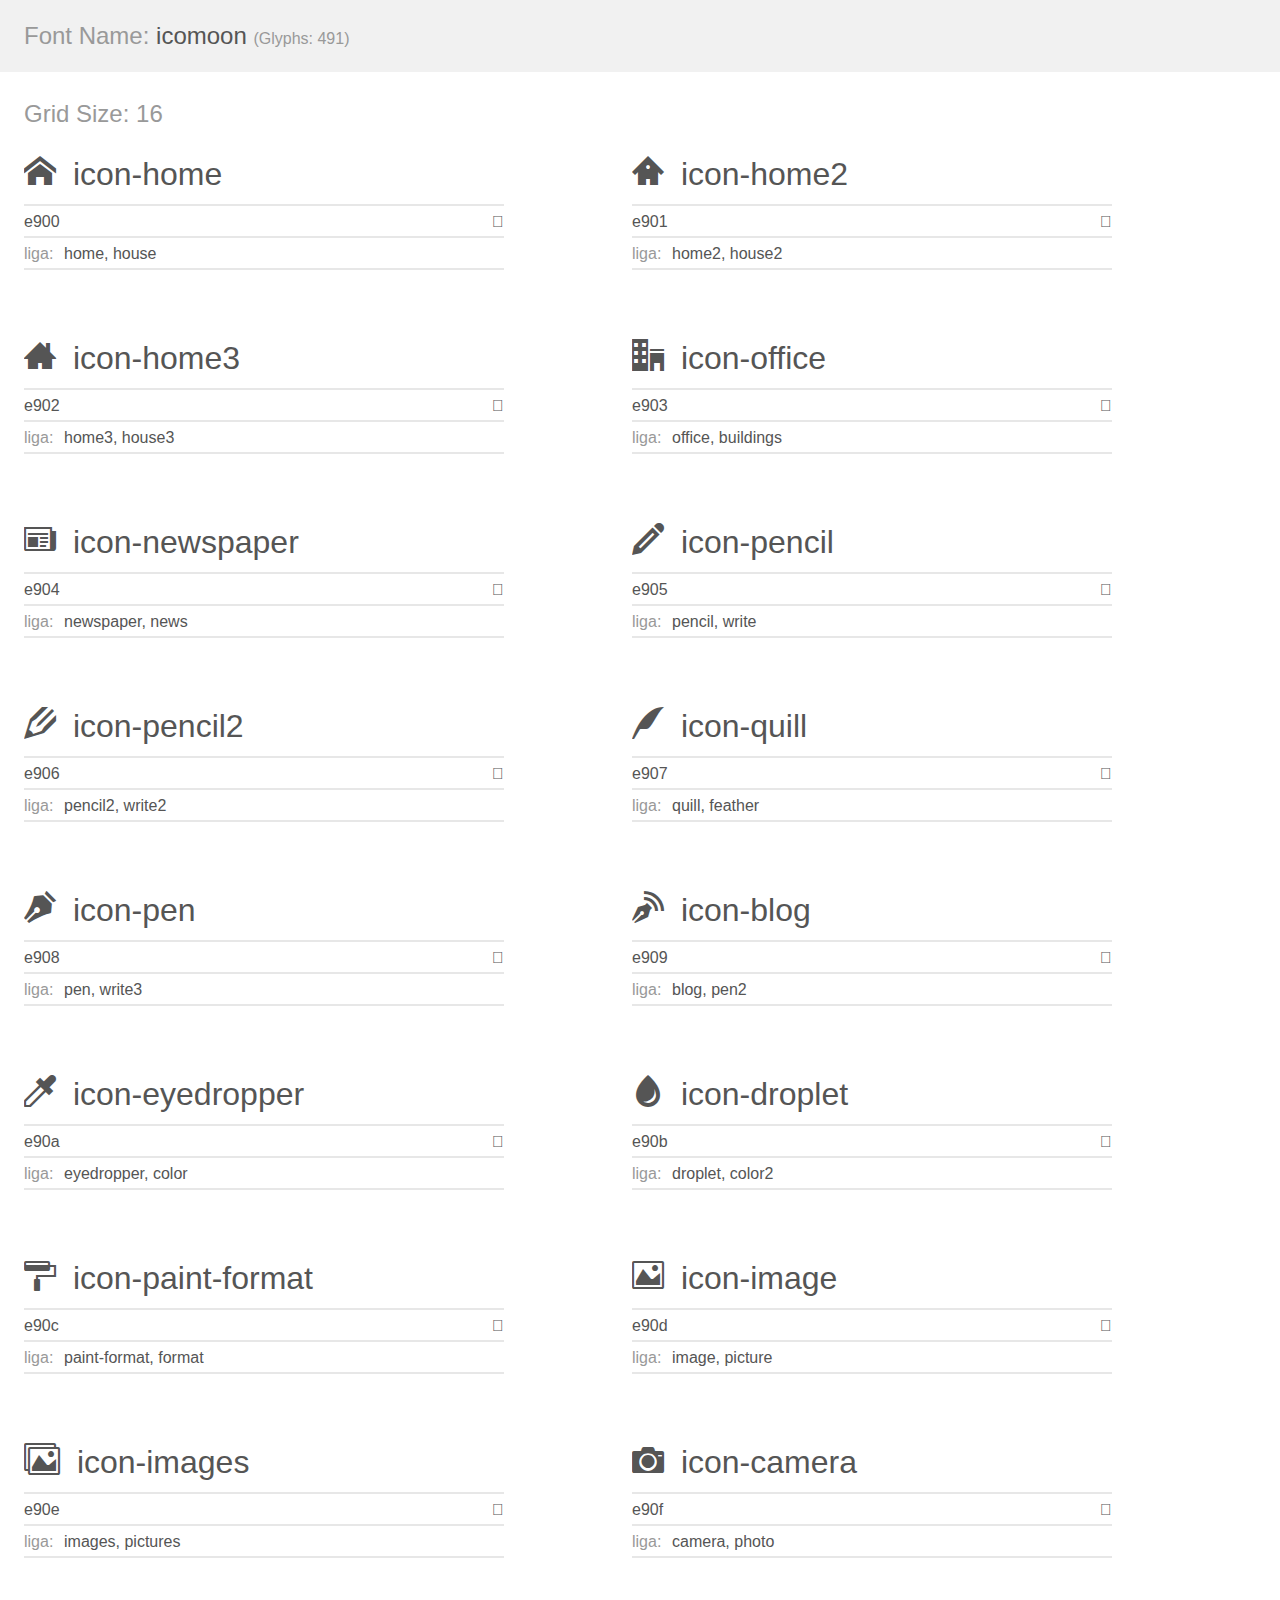
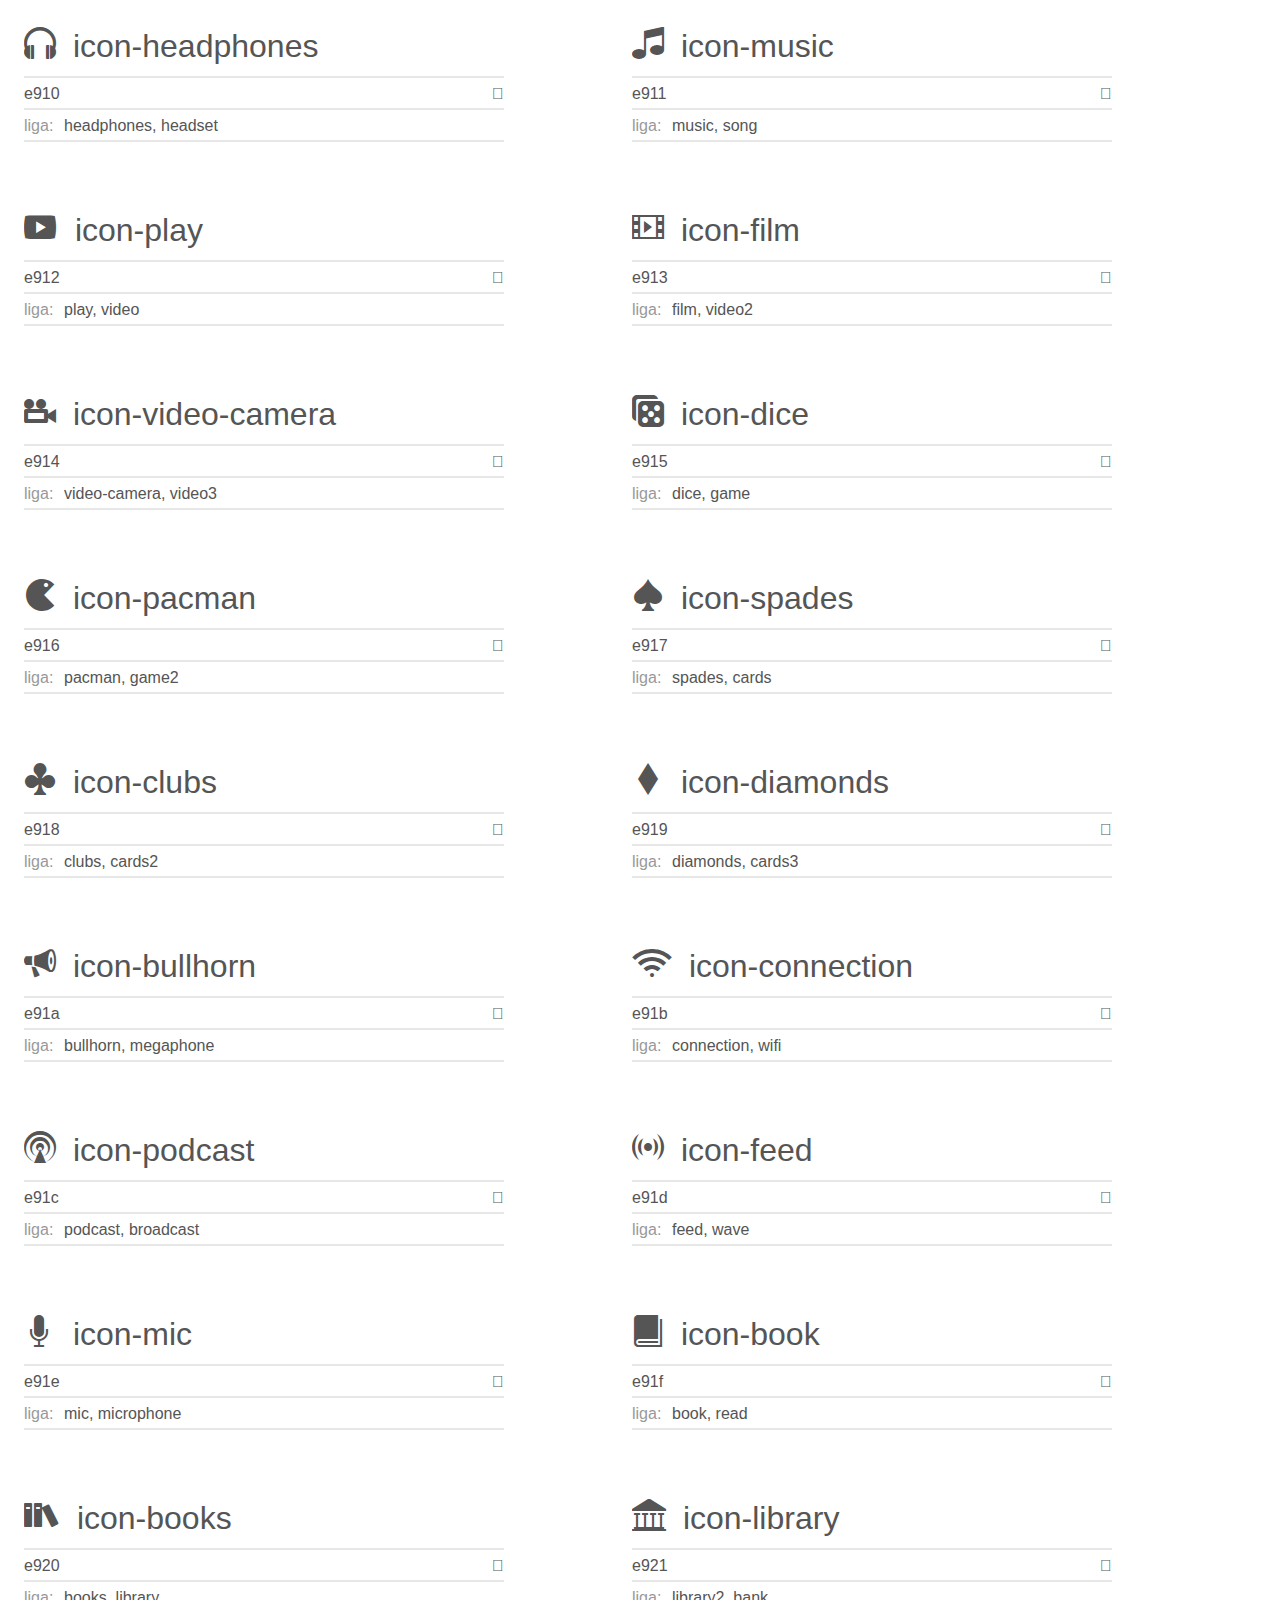
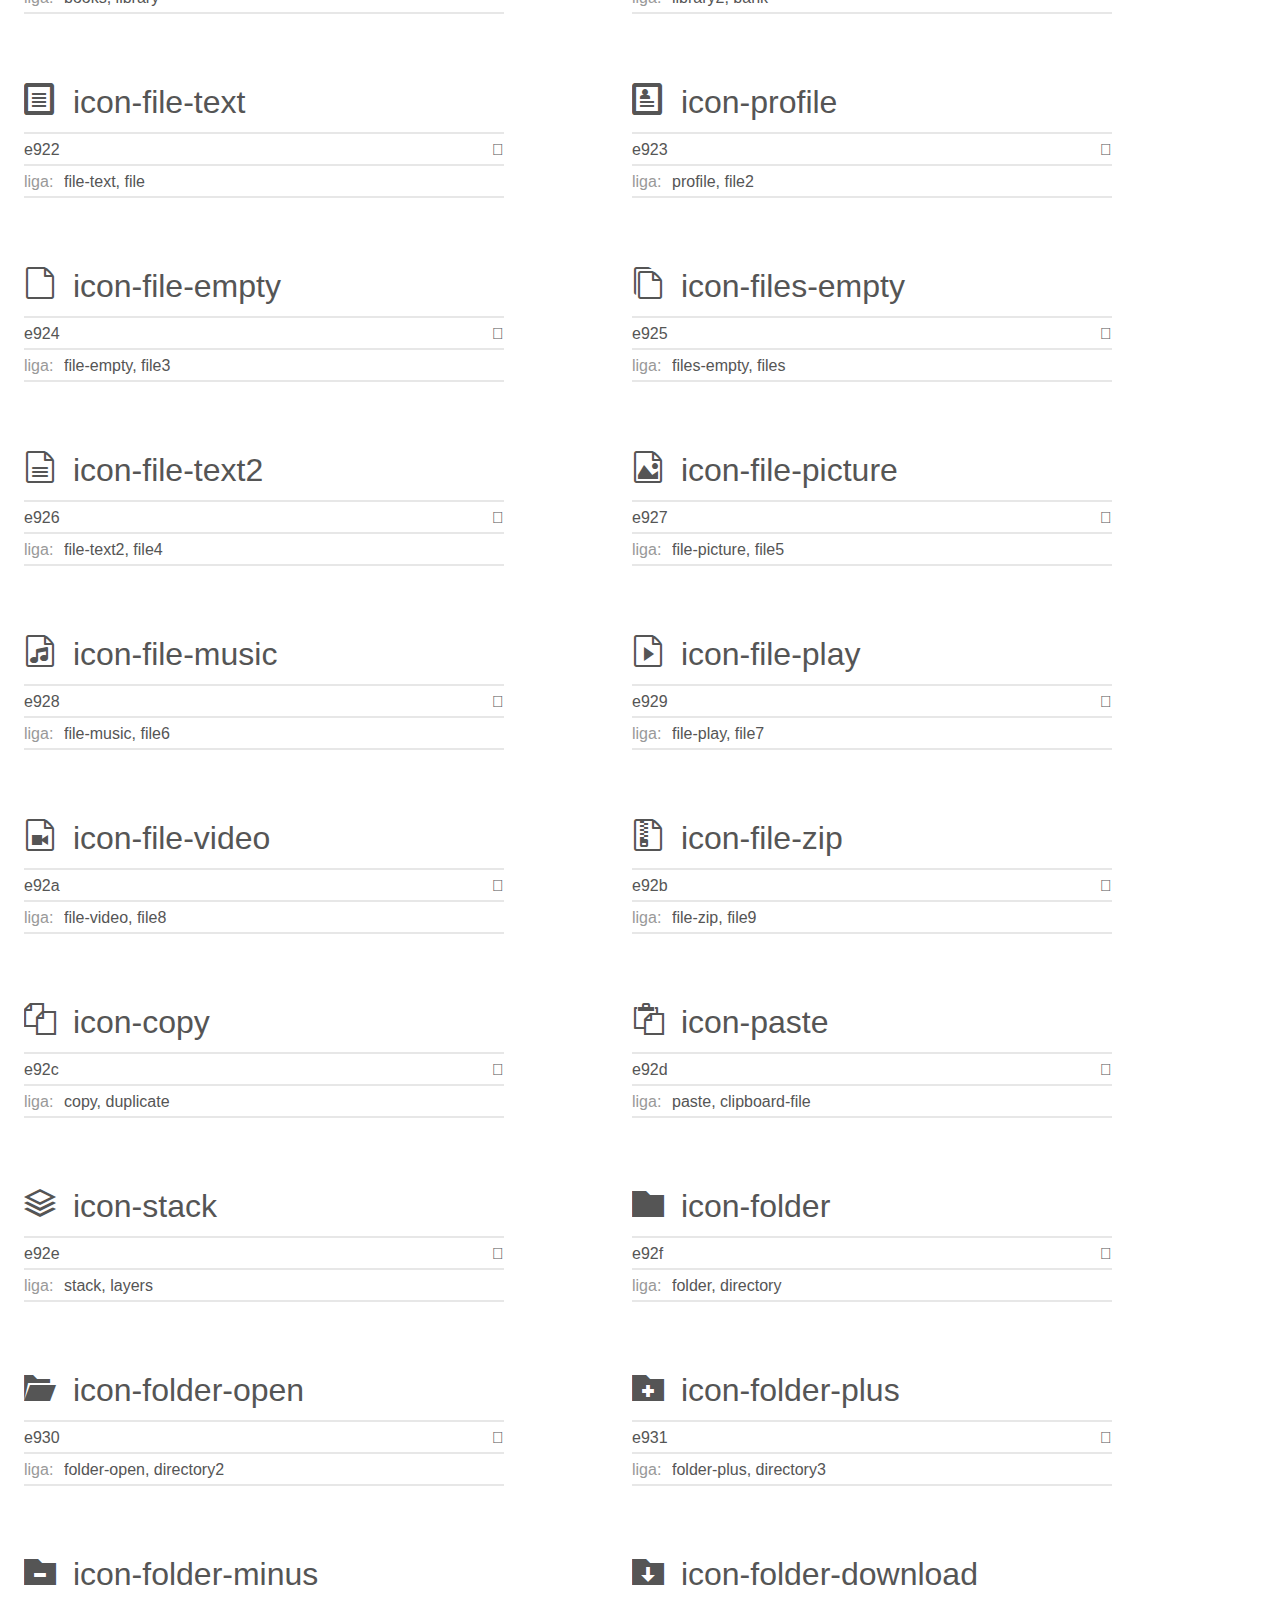
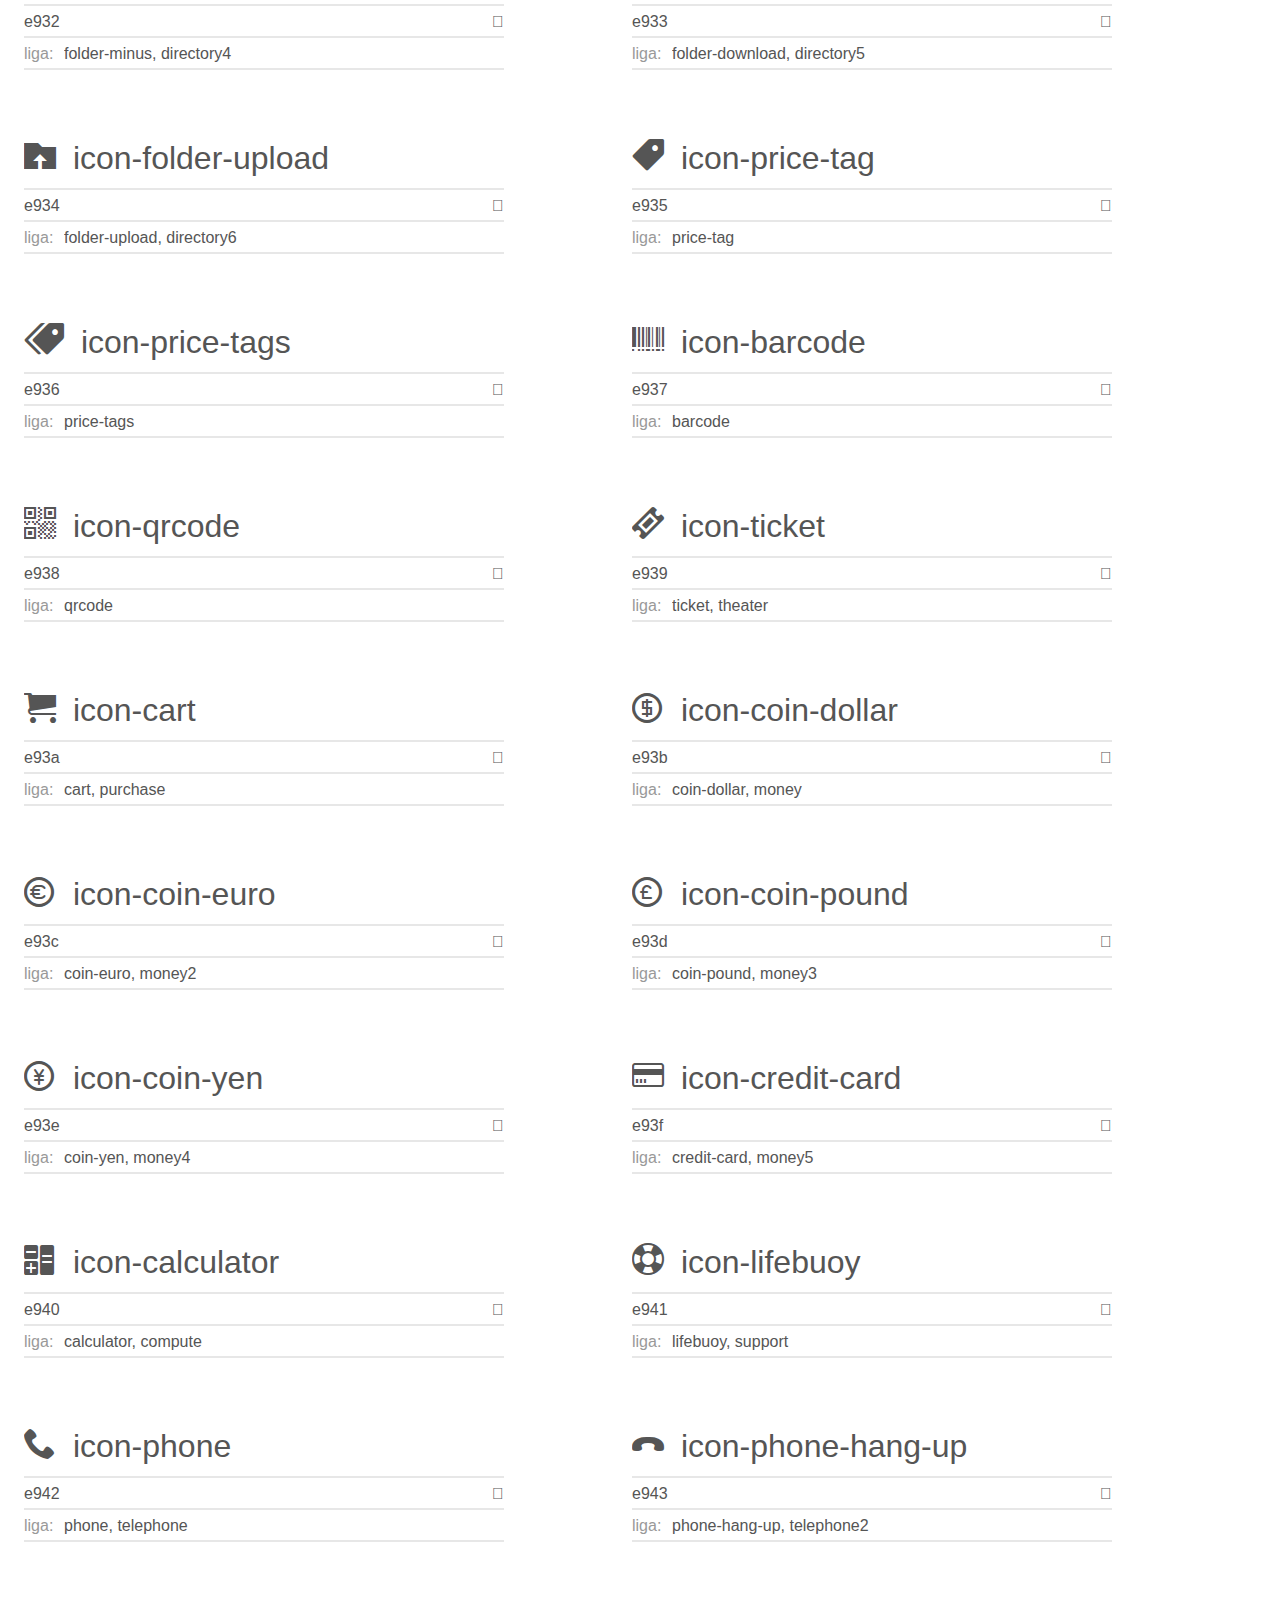
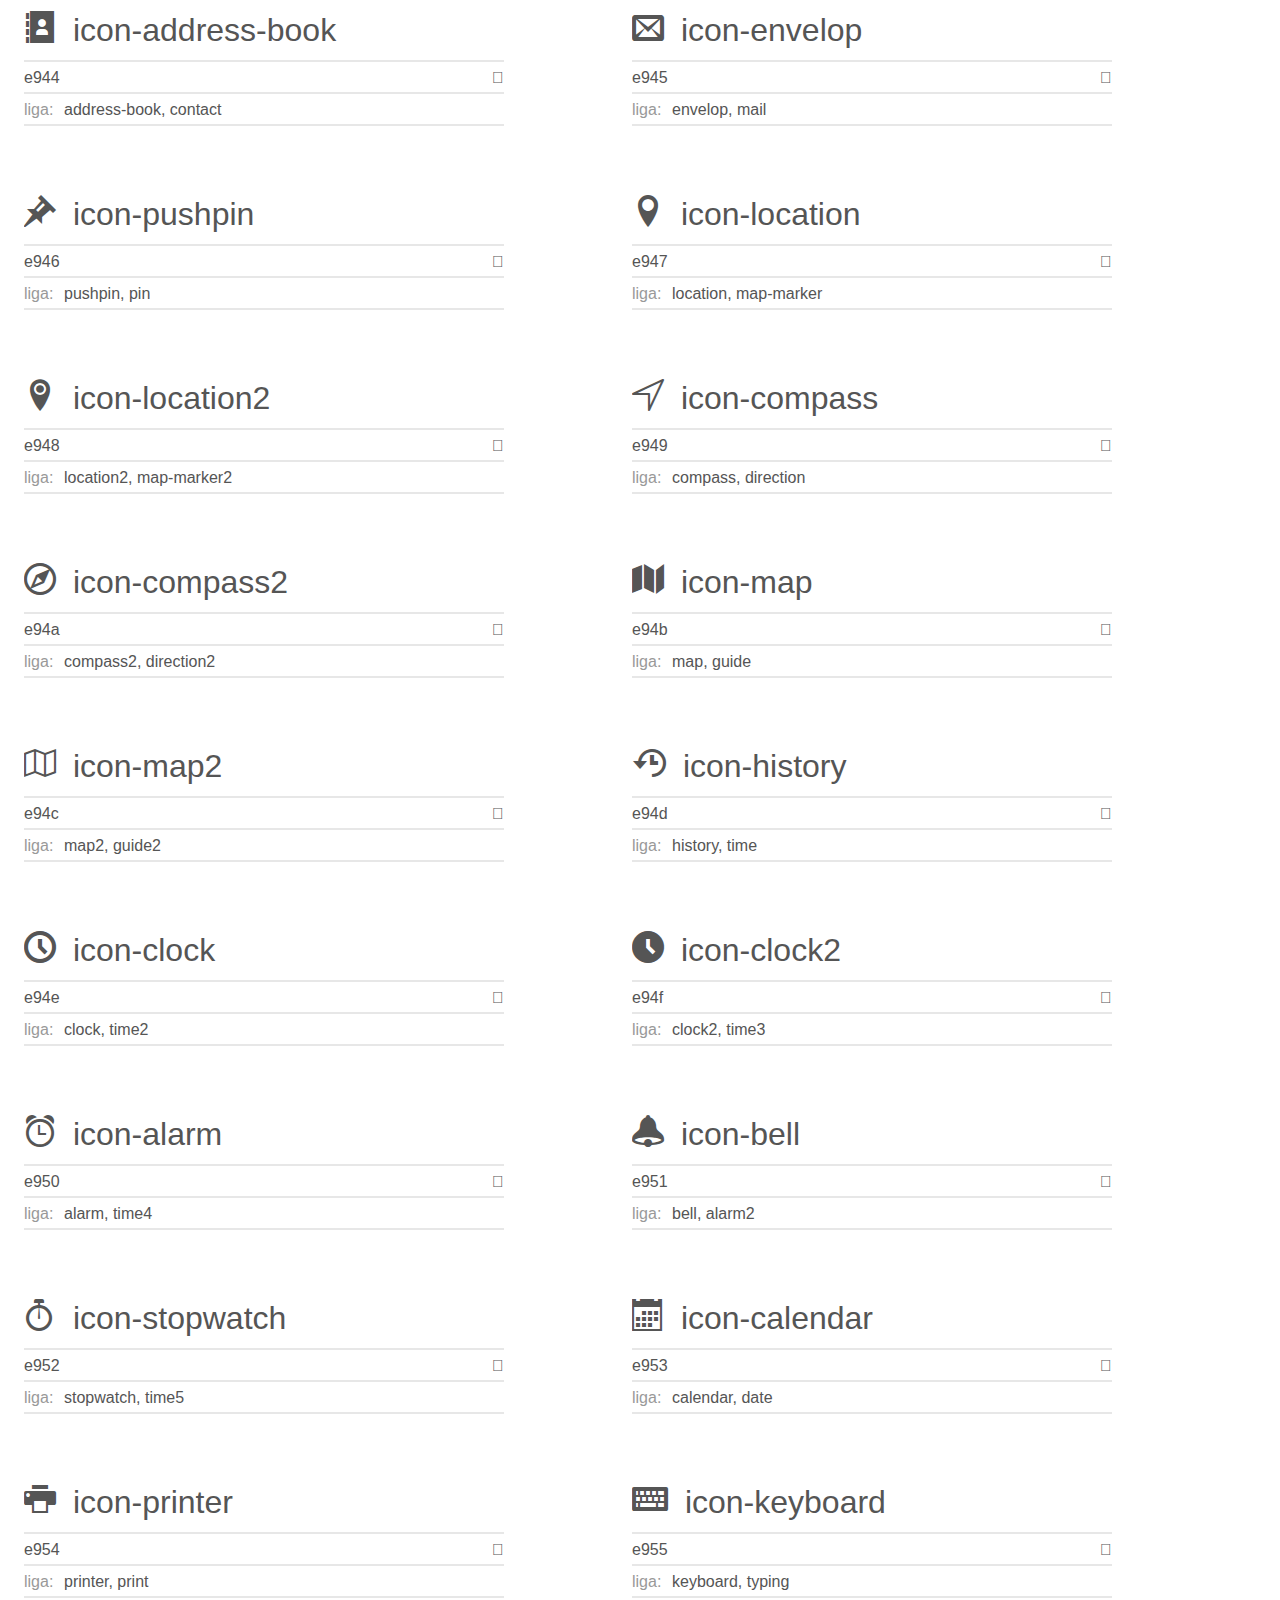
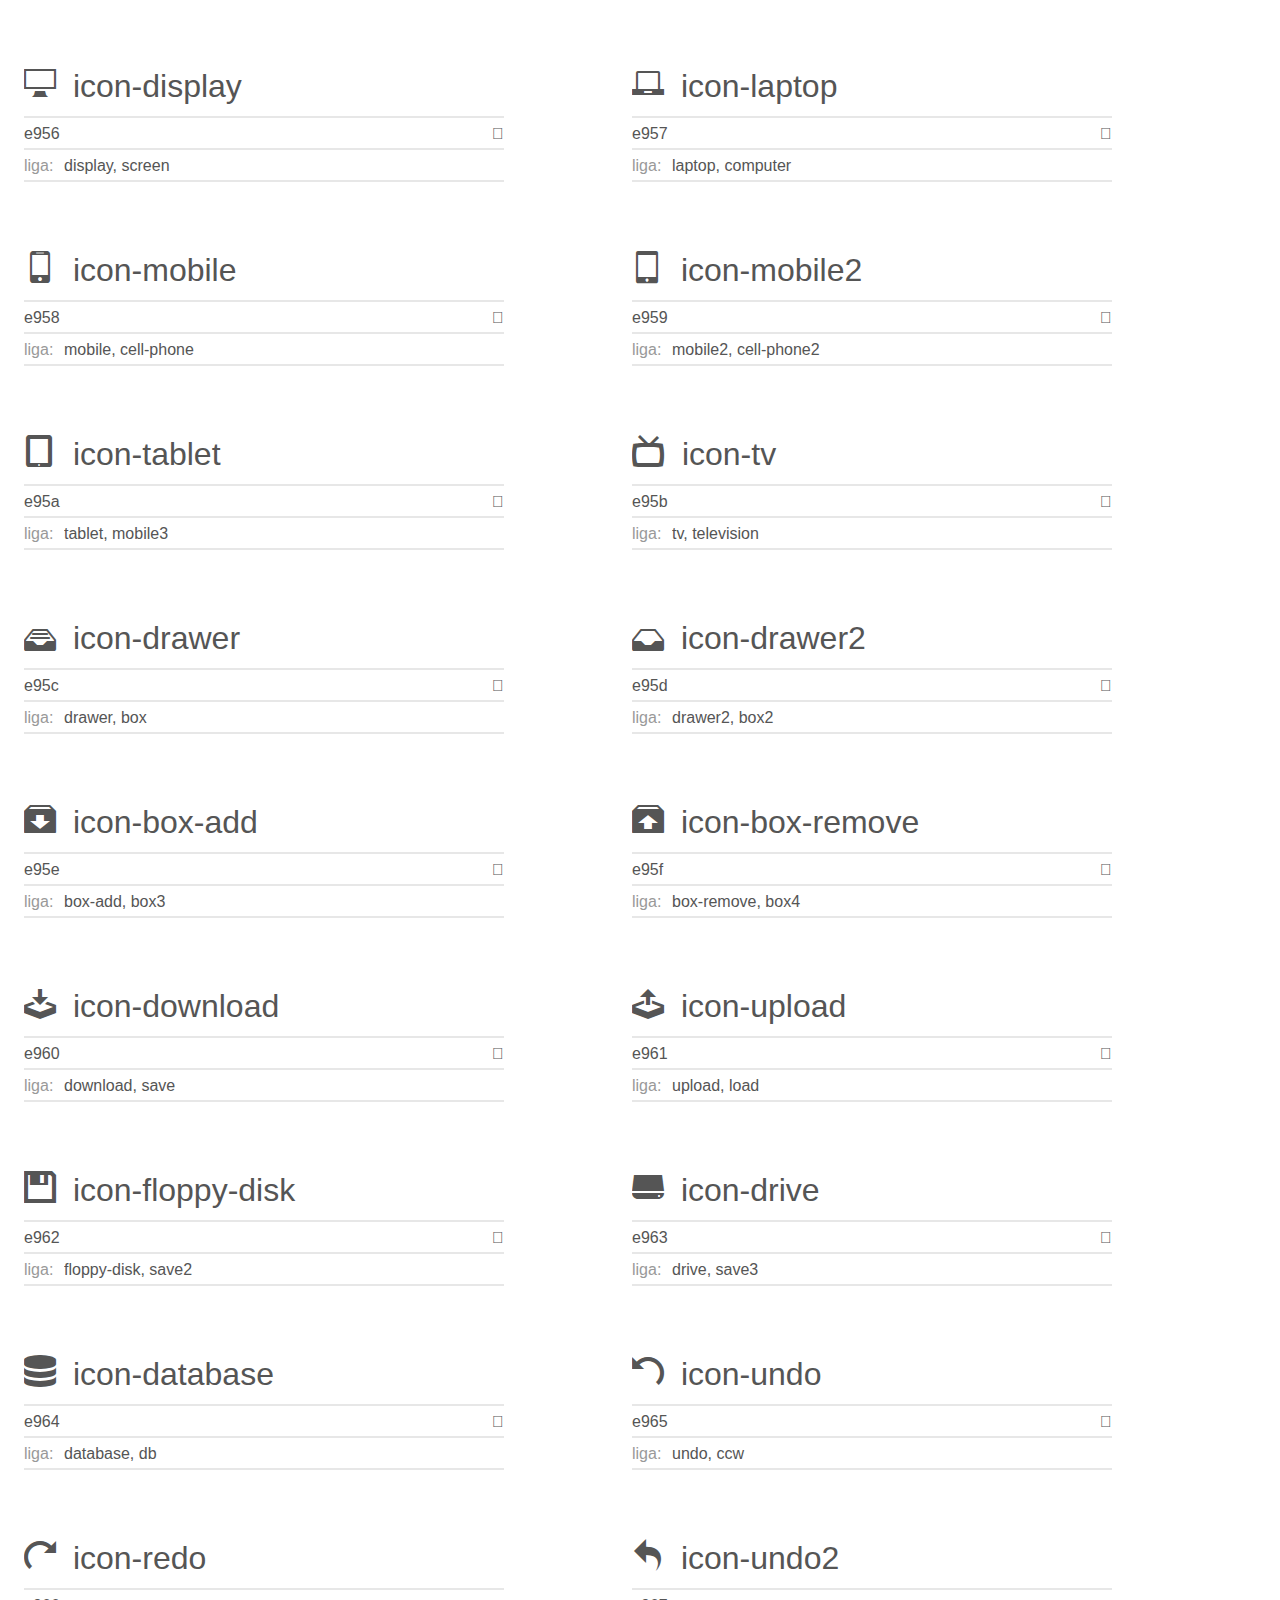
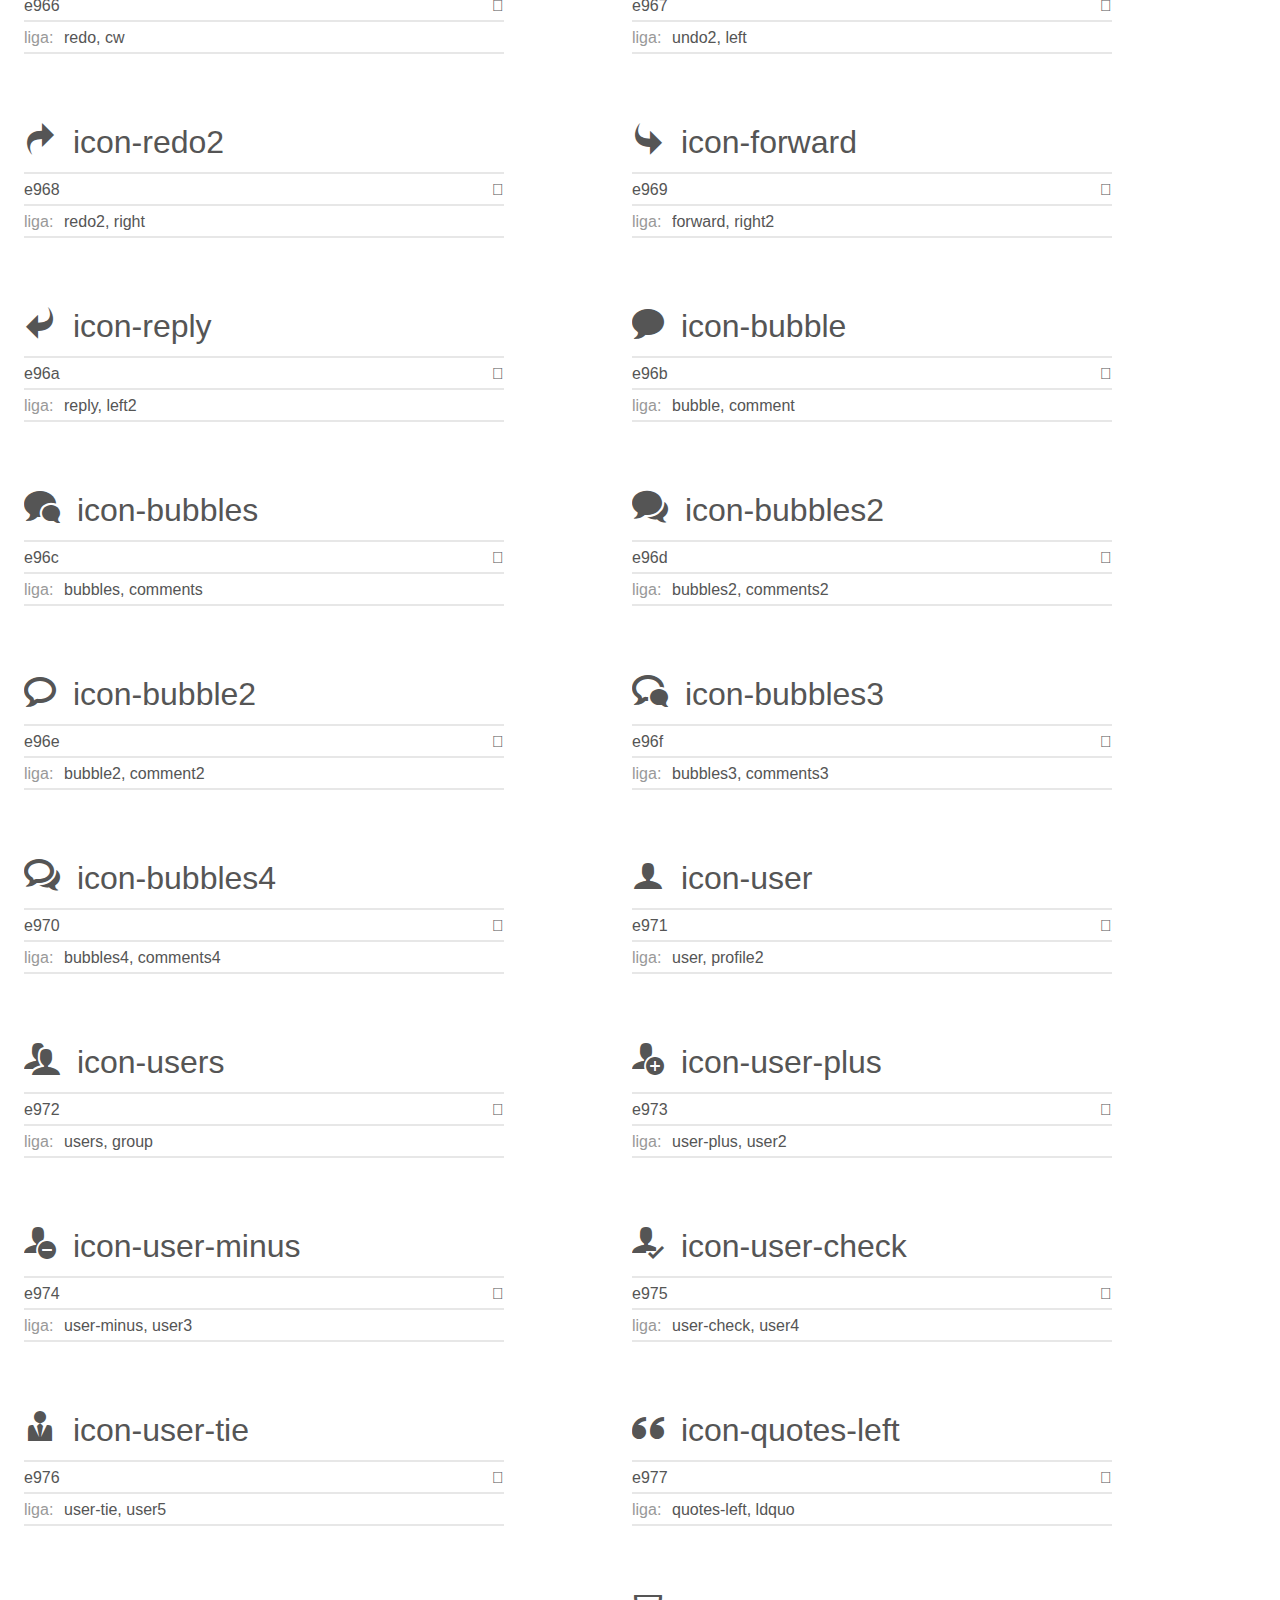
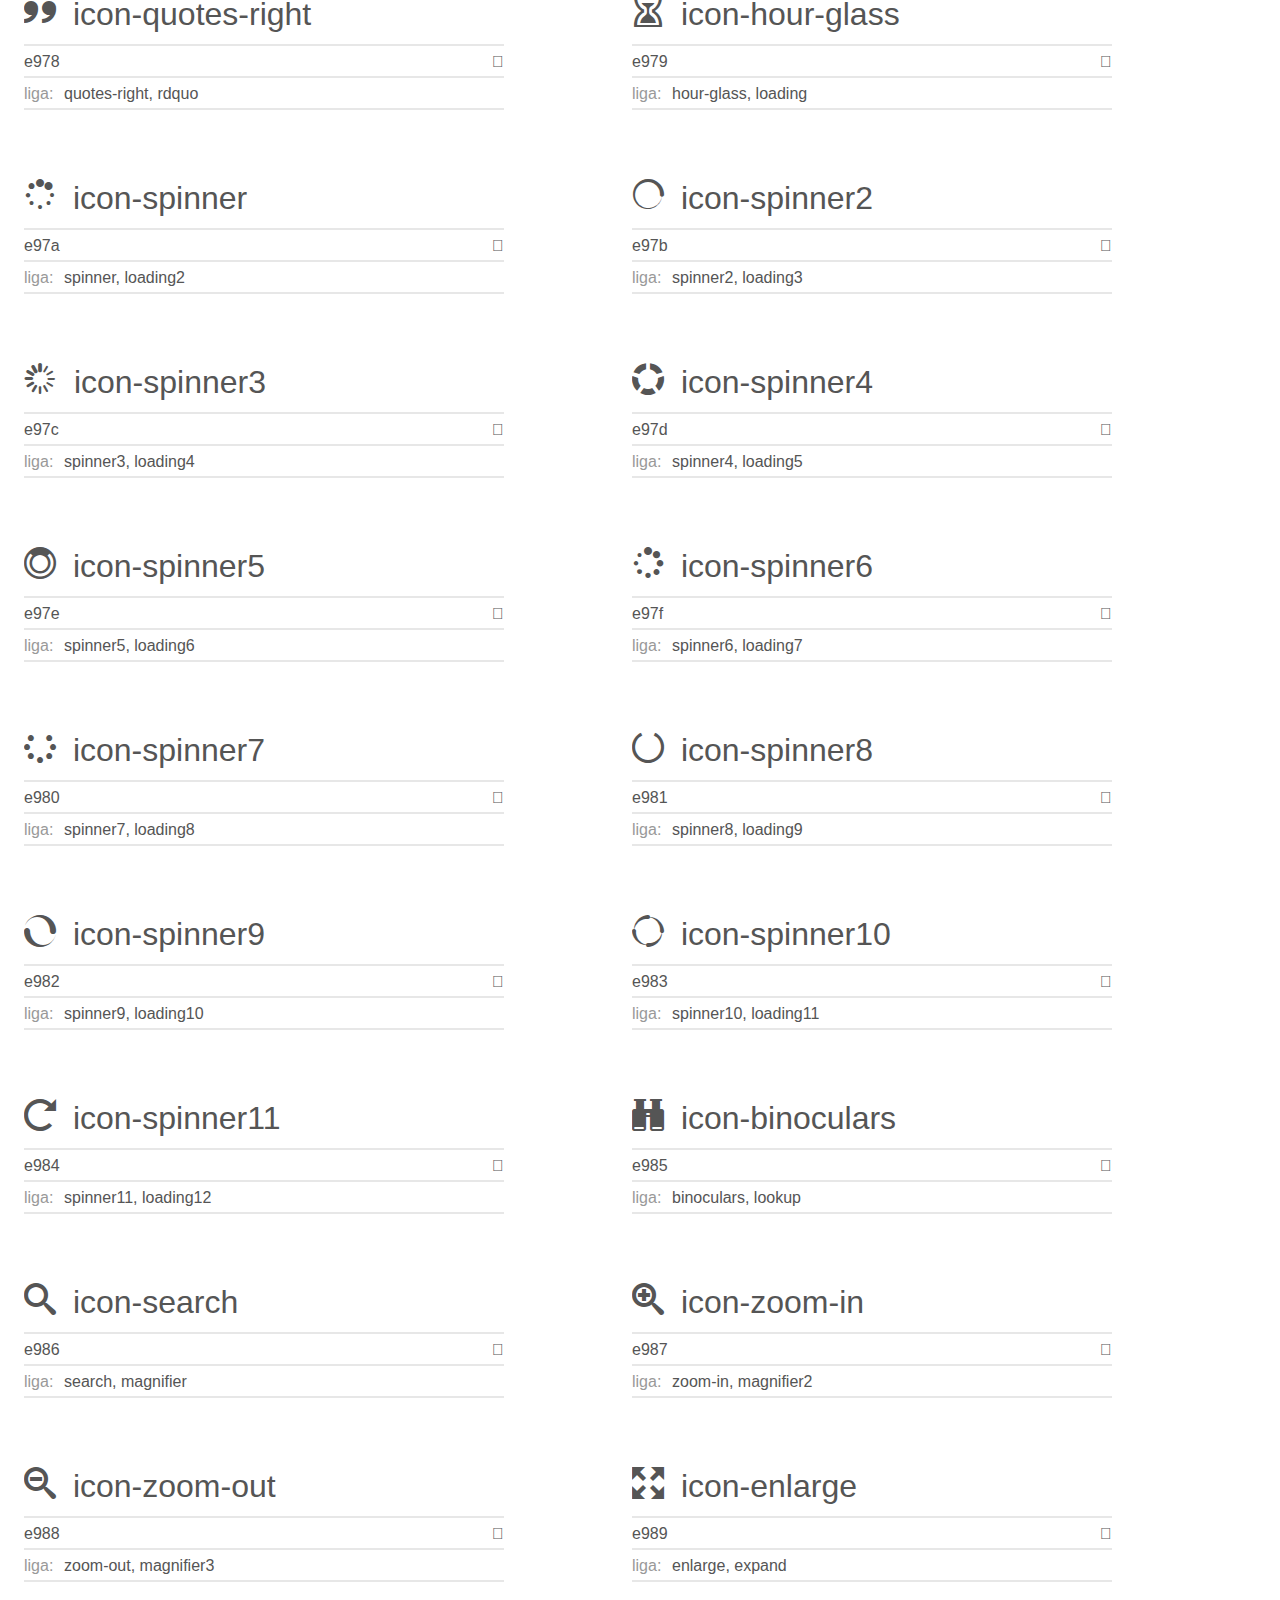
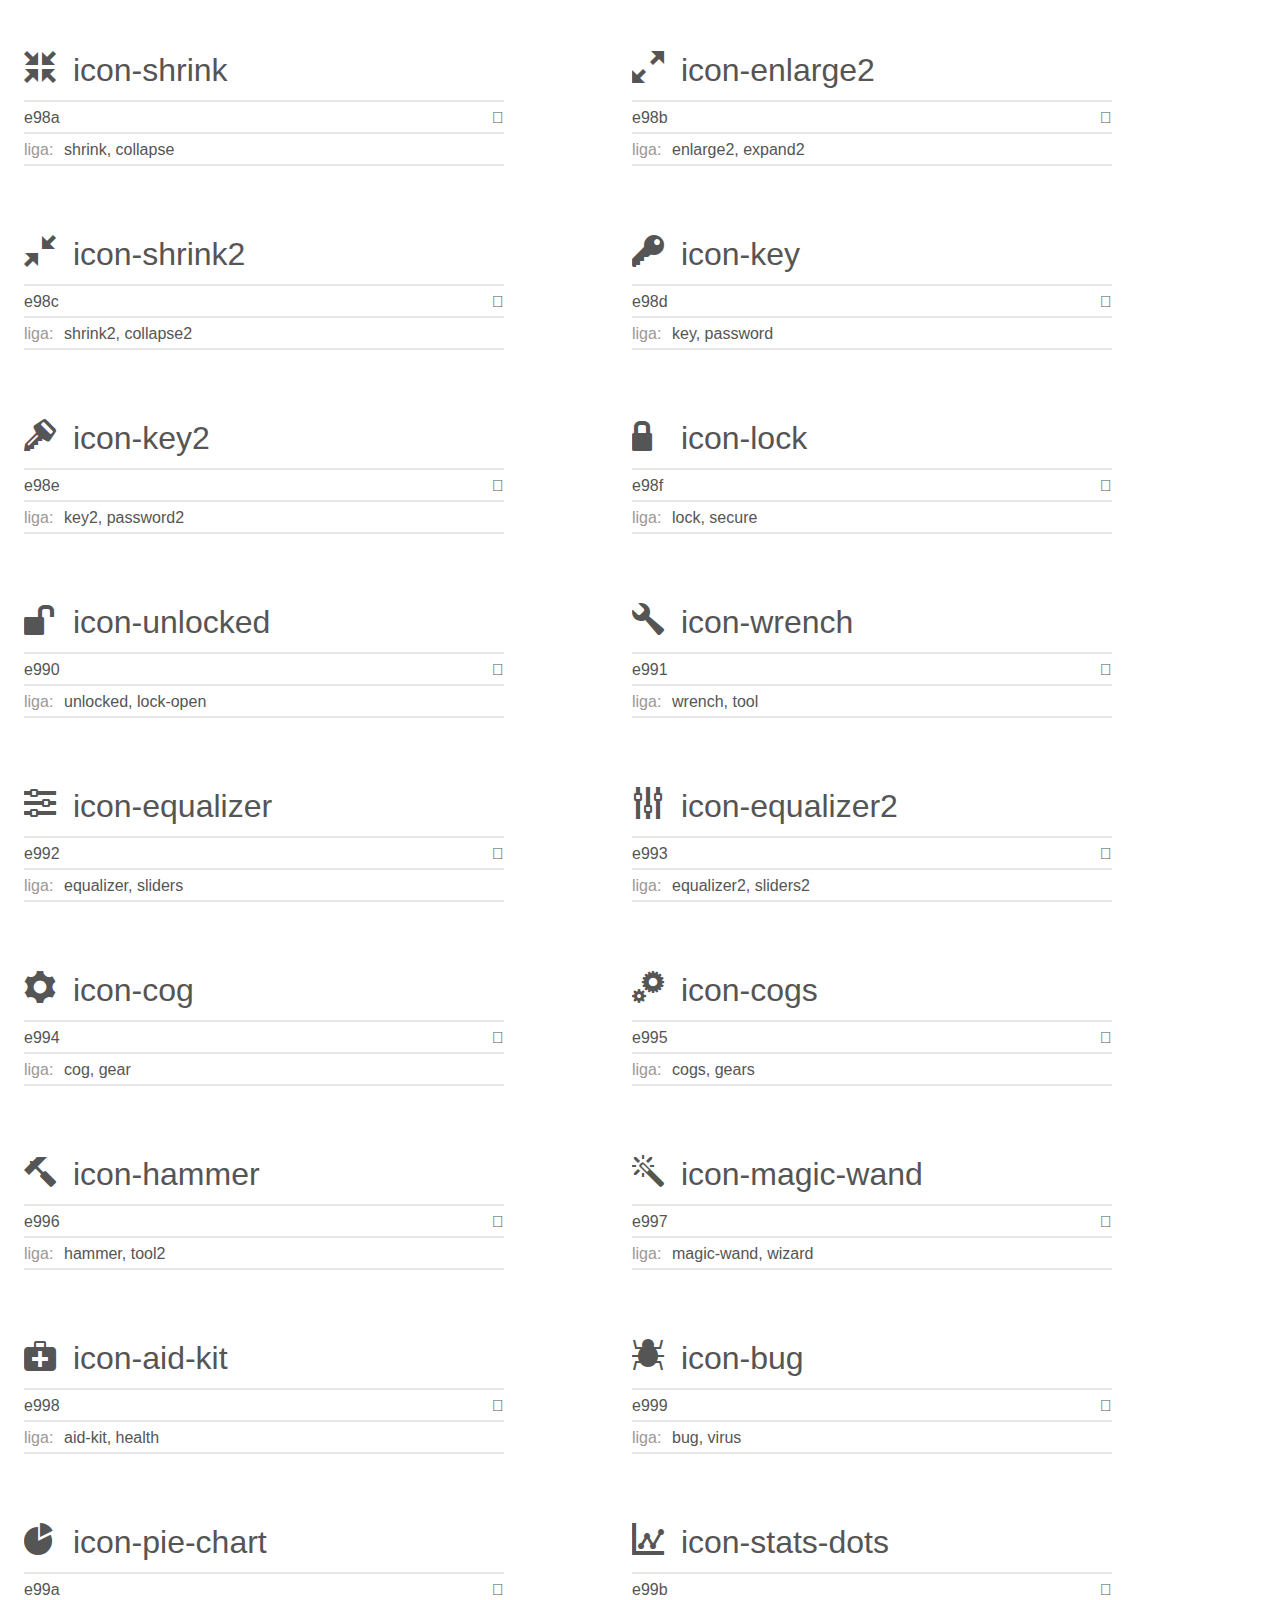
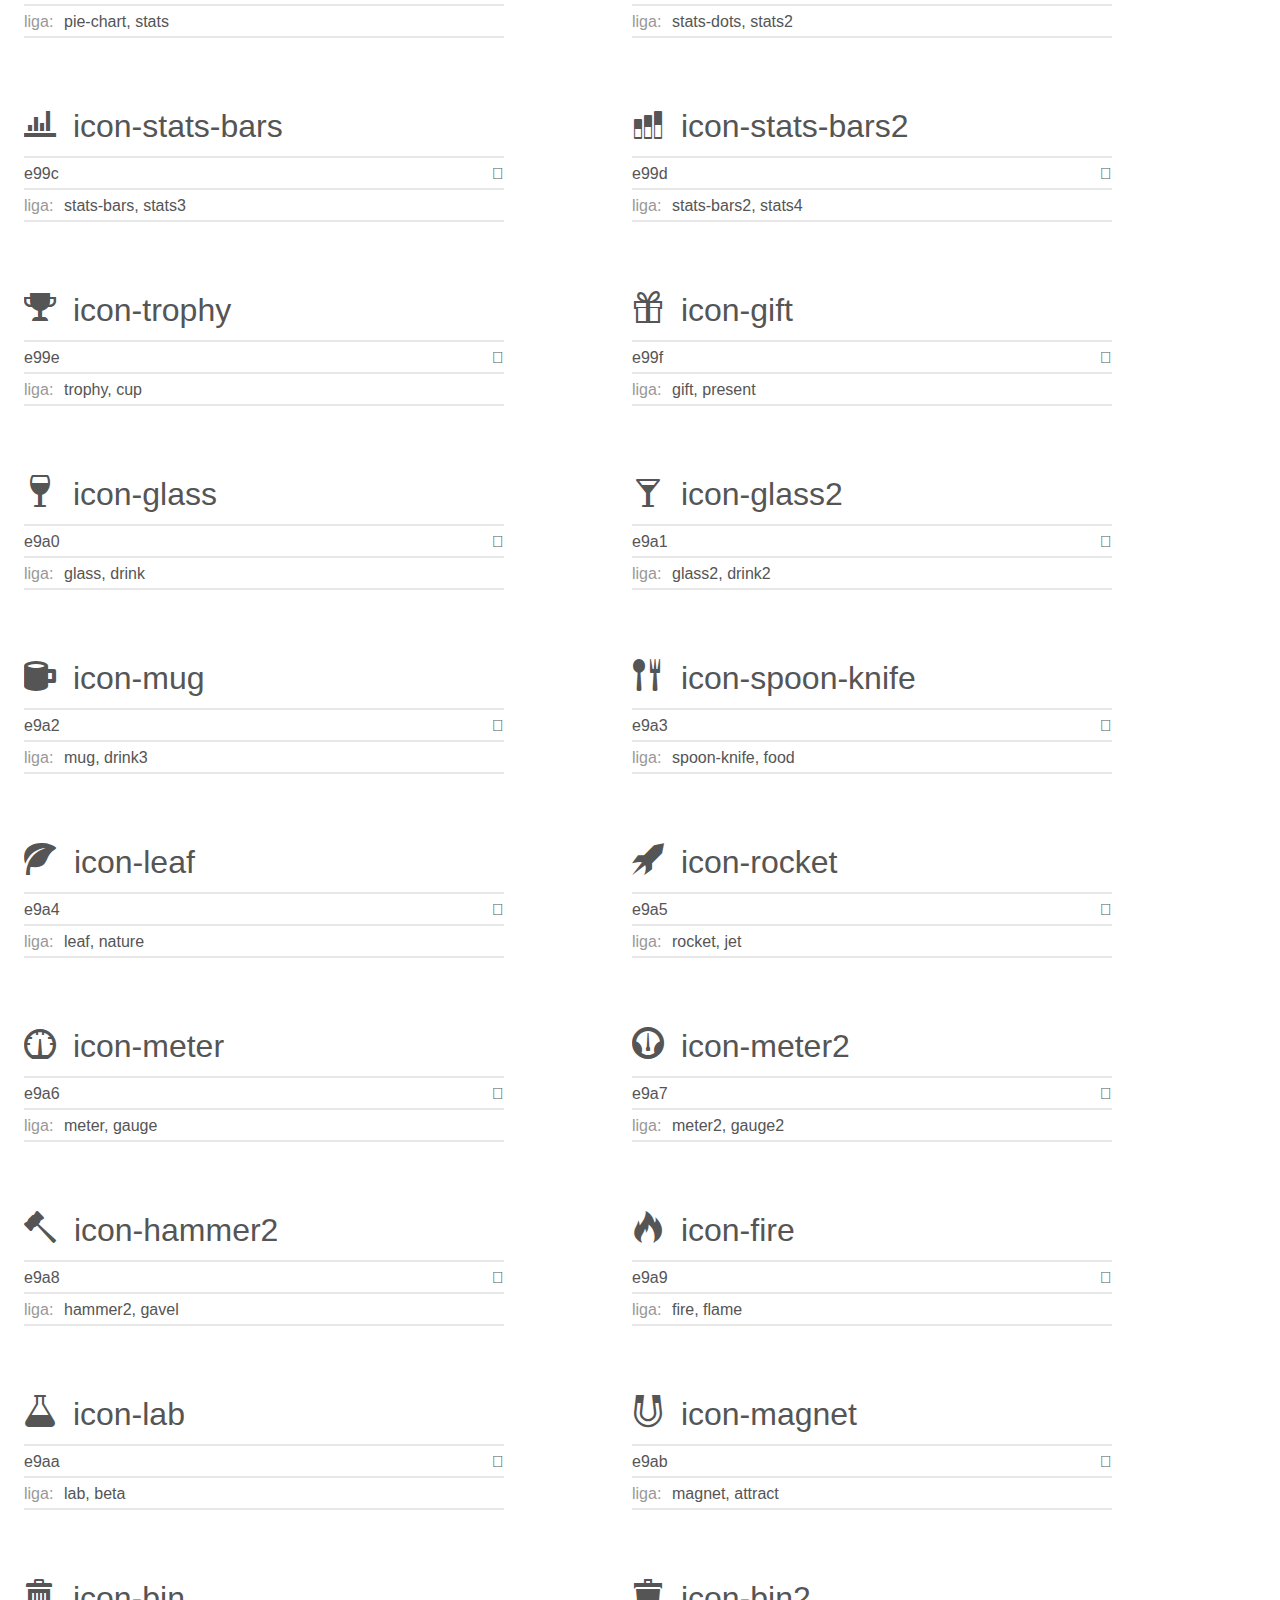
<file: icomoon/demo.html>
<!doctype html>
<html>
<head>
    <meta charset="utf-8">
    <title>IcoMoon Demo</title>
    <meta name="description" content="An Icon Font Generated By IcoMoon.io">
    <meta name="viewport" content="width=device-width, initial-scale=1">
    <link rel="stylesheet" href="demo-files/demo.css">
    <link rel="stylesheet" href="style.css"></head>
<body>
    <div class="bgc1 clearfix">
        <h1 class="mhmm mvm"><span class="fgc1">Font Name:</span> icomoon <small class="fgc1">(Glyphs:&nbsp;491)</small></h1>
    </div>
    <div class="clearfix mhl ptl">
        <h1 class="mvm mtn fgc1">Grid Size: 16</h1>
        <div class="glyph fs1">
            <div class="clearfix bshadow0 pbs">
                <span class="icon-home"></span>
                <span class="mls"> icon-home</span>
            </div>
            <fieldset class="fs0 size1of1 clearfix hidden-false">
                <input type="text" readonly value="e900" class="unit size1of2" />
                <input type="text" maxlength="1" readonly value="&#xe900;" class="unitRight size1of2 talign-right" />
            </fieldset>
            <div class="fs0 bshadow0 clearfix hidden-false">
                <span class="unit pvs fgc1">liga: </span>
                <input type="text" readonly value="home, house" class="liga unitRight" />
            </div>
        </div>
        <div class="glyph fs1">
            <div class="clearfix bshadow0 pbs">
                <span class="icon-home2"></span>
                <span class="mls"> icon-home2</span>
            </div>
            <fieldset class="fs0 size1of1 clearfix hidden-false">
                <input type="text" readonly value="e901" class="unit size1of2" />
                <input type="text" maxlength="1" readonly value="&#xe901;" class="unitRight size1of2 talign-right" />
            </fieldset>
            <div class="fs0 bshadow0 clearfix hidden-false">
                <span class="unit pvs fgc1">liga: </span>
                <input type="text" readonly value="home2, house2" class="liga unitRight" />
            </div>
        </div>
        <div class="glyph fs1">
            <div class="clearfix bshadow0 pbs">
                <span class="icon-home3"></span>
                <span class="mls"> icon-home3</span>
            </div>
            <fieldset class="fs0 size1of1 clearfix hidden-false">
                <input type="text" readonly value="e902" class="unit size1of2" />
                <input type="text" maxlength="1" readonly value="&#xe902;" class="unitRight size1of2 talign-right" />
            </fieldset>
            <div class="fs0 bshadow0 clearfix hidden-false">
                <span class="unit pvs fgc1">liga: </span>
                <input type="text" readonly value="home3, house3" class="liga unitRight" />
            </div>
        </div>
        <div class="glyph fs1">
            <div class="clearfix bshadow0 pbs">
                <span class="icon-office"></span>
                <span class="mls"> icon-office</span>
            </div>
            <fieldset class="fs0 size1of1 clearfix hidden-false">
                <input type="text" readonly value="e903" class="unit size1of2" />
                <input type="text" maxlength="1" readonly value="&#xe903;" class="unitRight size1of2 talign-right" />
            </fieldset>
            <div class="fs0 bshadow0 clearfix hidden-false">
                <span class="unit pvs fgc1">liga: </span>
                <input type="text" readonly value="office, buildings" class="liga unitRight" />
            </div>
        </div>
        <div class="glyph fs1">
            <div class="clearfix bshadow0 pbs">
                <span class="icon-newspaper"></span>
                <span class="mls"> icon-newspaper</span>
            </div>
            <fieldset class="fs0 size1of1 clearfix hidden-false">
                <input type="text" readonly value="e904" class="unit size1of2" />
                <input type="text" maxlength="1" readonly value="&#xe904;" class="unitRight size1of2 talign-right" />
            </fieldset>
            <div class="fs0 bshadow0 clearfix hidden-false">
                <span class="unit pvs fgc1">liga: </span>
                <input type="text" readonly value="newspaper, news" class="liga unitRight" />
            </div>
        </div>
        <div class="glyph fs1">
            <div class="clearfix bshadow0 pbs">
                <span class="icon-pencil"></span>
                <span class="mls"> icon-pencil</span>
            </div>
            <fieldset class="fs0 size1of1 clearfix hidden-false">
                <input type="text" readonly value="e905" class="unit size1of2" />
                <input type="text" maxlength="1" readonly value="&#xe905;" class="unitRight size1of2 talign-right" />
            </fieldset>
            <div class="fs0 bshadow0 clearfix hidden-false">
                <span class="unit pvs fgc1">liga: </span>
                <input type="text" readonly value="pencil, write" class="liga unitRight" />
            </div>
        </div>
        <div class="glyph fs1">
            <div class="clearfix bshadow0 pbs">
                <span class="icon-pencil2"></span>
                <span class="mls"> icon-pencil2</span>
            </div>
            <fieldset class="fs0 size1of1 clearfix hidden-false">
                <input type="text" readonly value="e906" class="unit size1of2" />
                <input type="text" maxlength="1" readonly value="&#xe906;" class="unitRight size1of2 talign-right" />
            </fieldset>
            <div class="fs0 bshadow0 clearfix hidden-false">
                <span class="unit pvs fgc1">liga: </span>
                <input type="text" readonly value="pencil2, write2" class="liga unitRight" />
            </div>
        </div>
        <div class="glyph fs1">
            <div class="clearfix bshadow0 pbs">
                <span class="icon-quill"></span>
                <span class="mls"> icon-quill</span>
            </div>
            <fieldset class="fs0 size1of1 clearfix hidden-false">
                <input type="text" readonly value="e907" class="unit size1of2" />
                <input type="text" maxlength="1" readonly value="&#xe907;" class="unitRight size1of2 talign-right" />
            </fieldset>
            <div class="fs0 bshadow0 clearfix hidden-false">
                <span class="unit pvs fgc1">liga: </span>
                <input type="text" readonly value="quill, feather" class="liga unitRight" />
            </div>
        </div>
        <div class="glyph fs1">
            <div class="clearfix bshadow0 pbs">
                <span class="icon-pen"></span>
                <span class="mls"> icon-pen</span>
            </div>
            <fieldset class="fs0 size1of1 clearfix hidden-false">
                <input type="text" readonly value="e908" class="unit size1of2" />
                <input type="text" maxlength="1" readonly value="&#xe908;" class="unitRight size1of2 talign-right" />
            </fieldset>
            <div class="fs0 bshadow0 clearfix hidden-false">
                <span class="unit pvs fgc1">liga: </span>
                <input type="text" readonly value="pen, write3" class="liga unitRight" />
            </div>
        </div>
        <div class="glyph fs1">
            <div class="clearfix bshadow0 pbs">
                <span class="icon-blog"></span>
                <span class="mls"> icon-blog</span>
            </div>
            <fieldset class="fs0 size1of1 clearfix hidden-false">
                <input type="text" readonly value="e909" class="unit size1of2" />
                <input type="text" maxlength="1" readonly value="&#xe909;" class="unitRight size1of2 talign-right" />
            </fieldset>
            <div class="fs0 bshadow0 clearfix hidden-false">
                <span class="unit pvs fgc1">liga: </span>
                <input type="text" readonly value="blog, pen2" class="liga unitRight" />
            </div>
        </div>
        <div class="glyph fs1">
            <div class="clearfix bshadow0 pbs">
                <span class="icon-eyedropper"></span>
                <span class="mls"> icon-eyedropper</span>
            </div>
            <fieldset class="fs0 size1of1 clearfix hidden-false">
                <input type="text" readonly value="e90a" class="unit size1of2" />
                <input type="text" maxlength="1" readonly value="&#xe90a;" class="unitRight size1of2 talign-right" />
            </fieldset>
            <div class="fs0 bshadow0 clearfix hidden-false">
                <span class="unit pvs fgc1">liga: </span>
                <input type="text" readonly value="eyedropper, color" class="liga unitRight" />
            </div>
        </div>
        <div class="glyph fs1">
            <div class="clearfix bshadow0 pbs">
                <span class="icon-droplet"></span>
                <span class="mls"> icon-droplet</span>
            </div>
            <fieldset class="fs0 size1of1 clearfix hidden-false">
                <input type="text" readonly value="e90b" class="unit size1of2" />
                <input type="text" maxlength="1" readonly value="&#xe90b;" class="unitRight size1of2 talign-right" />
            </fieldset>
            <div class="fs0 bshadow0 clearfix hidden-false">
                <span class="unit pvs fgc1">liga: </span>
                <input type="text" readonly value="droplet, color2" class="liga unitRight" />
            </div>
        </div>
        <div class="glyph fs1">
            <div class="clearfix bshadow0 pbs">
                <span class="icon-paint-format"></span>
                <span class="mls"> icon-paint-format</span>
            </div>
            <fieldset class="fs0 size1of1 clearfix hidden-false">
                <input type="text" readonly value="e90c" class="unit size1of2" />
                <input type="text" maxlength="1" readonly value="&#xe90c;" class="unitRight size1of2 talign-right" />
            </fieldset>
            <div class="fs0 bshadow0 clearfix hidden-false">
                <span class="unit pvs fgc1">liga: </span>
                <input type="text" readonly value="paint-format, format" class="liga unitRight" />
            </div>
        </div>
        <div class="glyph fs1">
            <div class="clearfix bshadow0 pbs">
                <span class="icon-image"></span>
                <span class="mls"> icon-image</span>
            </div>
            <fieldset class="fs0 size1of1 clearfix hidden-false">
                <input type="text" readonly value="e90d" class="unit size1of2" />
                <input type="text" maxlength="1" readonly value="&#xe90d;" class="unitRight size1of2 talign-right" />
            </fieldset>
            <div class="fs0 bshadow0 clearfix hidden-false">
                <span class="unit pvs fgc1">liga: </span>
                <input type="text" readonly value="image, picture" class="liga unitRight" />
            </div>
        </div>
        <div class="glyph fs1">
            <div class="clearfix bshadow0 pbs">
                <span class="icon-images"></span>
                <span class="mls"> icon-images</span>
            </div>
            <fieldset class="fs0 size1of1 clearfix hidden-false">
                <input type="text" readonly value="e90e" class="unit size1of2" />
                <input type="text" maxlength="1" readonly value="&#xe90e;" class="unitRight size1of2 talign-right" />
            </fieldset>
            <div class="fs0 bshadow0 clearfix hidden-false">
                <span class="unit pvs fgc1">liga: </span>
                <input type="text" readonly value="images, pictures" class="liga unitRight" />
            </div>
        </div>
        <div class="glyph fs1">
            <div class="clearfix bshadow0 pbs">
                <span class="icon-camera"></span>
                <span class="mls"> icon-camera</span>
            </div>
            <fieldset class="fs0 size1of1 clearfix hidden-false">
                <input type="text" readonly value="e90f" class="unit size1of2" />
                <input type="text" maxlength="1" readonly value="&#xe90f;" class="unitRight size1of2 talign-right" />
            </fieldset>
            <div class="fs0 bshadow0 clearfix hidden-false">
                <span class="unit pvs fgc1">liga: </span>
                <input type="text" readonly value="camera, photo" class="liga unitRight" />
            </div>
        </div>
        <div class="glyph fs1">
            <div class="clearfix bshadow0 pbs">
                <span class="icon-headphones"></span>
                <span class="mls"> icon-headphones</span>
            </div>
            <fieldset class="fs0 size1of1 clearfix hidden-false">
                <input type="text" readonly value="e910" class="unit size1of2" />
                <input type="text" maxlength="1" readonly value="&#xe910;" class="unitRight size1of2 talign-right" />
            </fieldset>
            <div class="fs0 bshadow0 clearfix hidden-false">
                <span class="unit pvs fgc1">liga: </span>
                <input type="text" readonly value="headphones, headset" class="liga unitRight" />
            </div>
        </div>
        <div class="glyph fs1">
            <div class="clearfix bshadow0 pbs">
                <span class="icon-music"></span>
                <span class="mls"> icon-music</span>
            </div>
            <fieldset class="fs0 size1of1 clearfix hidden-false">
                <input type="text" readonly value="e911" class="unit size1of2" />
                <input type="text" maxlength="1" readonly value="&#xe911;" class="unitRight size1of2 talign-right" />
            </fieldset>
            <div class="fs0 bshadow0 clearfix hidden-false">
                <span class="unit pvs fgc1">liga: </span>
                <input type="text" readonly value="music, song" class="liga unitRight" />
            </div>
        </div>
        <div class="glyph fs1">
            <div class="clearfix bshadow0 pbs">
                <span class="icon-play"></span>
                <span class="mls"> icon-play</span>
            </div>
            <fieldset class="fs0 size1of1 clearfix hidden-false">
                <input type="text" readonly value="e912" class="unit size1of2" />
                <input type="text" maxlength="1" readonly value="&#xe912;" class="unitRight size1of2 talign-right" />
            </fieldset>
            <div class="fs0 bshadow0 clearfix hidden-false">
                <span class="unit pvs fgc1">liga: </span>
                <input type="text" readonly value="play, video" class="liga unitRight" />
            </div>
        </div>
        <div class="glyph fs1">
            <div class="clearfix bshadow0 pbs">
                <span class="icon-film"></span>
                <span class="mls"> icon-film</span>
            </div>
            <fieldset class="fs0 size1of1 clearfix hidden-false">
                <input type="text" readonly value="e913" class="unit size1of2" />
                <input type="text" maxlength="1" readonly value="&#xe913;" class="unitRight size1of2 talign-right" />
            </fieldset>
            <div class="fs0 bshadow0 clearfix hidden-false">
                <span class="unit pvs fgc1">liga: </span>
                <input type="text" readonly value="film, video2" class="liga unitRight" />
            </div>
        </div>
        <div class="glyph fs1">
            <div class="clearfix bshadow0 pbs">
                <span class="icon-video-camera"></span>
                <span class="mls"> icon-video-camera</span>
            </div>
            <fieldset class="fs0 size1of1 clearfix hidden-false">
                <input type="text" readonly value="e914" class="unit size1of2" />
                <input type="text" maxlength="1" readonly value="&#xe914;" class="unitRight size1of2 talign-right" />
            </fieldset>
            <div class="fs0 bshadow0 clearfix hidden-false">
                <span class="unit pvs fgc1">liga: </span>
                <input type="text" readonly value="video-camera, video3" class="liga unitRight" />
            </div>
        </div>
        <div class="glyph fs1">
            <div class="clearfix bshadow0 pbs">
                <span class="icon-dice"></span>
                <span class="mls"> icon-dice</span>
            </div>
            <fieldset class="fs0 size1of1 clearfix hidden-false">
                <input type="text" readonly value="e915" class="unit size1of2" />
                <input type="text" maxlength="1" readonly value="&#xe915;" class="unitRight size1of2 talign-right" />
            </fieldset>
            <div class="fs0 bshadow0 clearfix hidden-false">
                <span class="unit pvs fgc1">liga: </span>
                <input type="text" readonly value="dice, game" class="liga unitRight" />
            </div>
        </div>
        <div class="glyph fs1">
            <div class="clearfix bshadow0 pbs">
                <span class="icon-pacman"></span>
                <span class="mls"> icon-pacman</span>
            </div>
            <fieldset class="fs0 size1of1 clearfix hidden-false">
                <input type="text" readonly value="e916" class="unit size1of2" />
                <input type="text" maxlength="1" readonly value="&#xe916;" class="unitRight size1of2 talign-right" />
            </fieldset>
            <div class="fs0 bshadow0 clearfix hidden-false">
                <span class="unit pvs fgc1">liga: </span>
                <input type="text" readonly value="pacman, game2" class="liga unitRight" />
            </div>
        </div>
        <div class="glyph fs1">
            <div class="clearfix bshadow0 pbs">
                <span class="icon-spades"></span>
                <span class="mls"> icon-spades</span>
            </div>
            <fieldset class="fs0 size1of1 clearfix hidden-false">
                <input type="text" readonly value="e917" class="unit size1of2" />
                <input type="text" maxlength="1" readonly value="&#xe917;" class="unitRight size1of2 talign-right" />
            </fieldset>
            <div class="fs0 bshadow0 clearfix hidden-false">
                <span class="unit pvs fgc1">liga: </span>
                <input type="text" readonly value="spades, cards" class="liga unitRight" />
            </div>
        </div>
        <div class="glyph fs1">
            <div class="clearfix bshadow0 pbs">
                <span class="icon-clubs"></span>
                <span class="mls"> icon-clubs</span>
            </div>
            <fieldset class="fs0 size1of1 clearfix hidden-false">
                <input type="text" readonly value="e918" class="unit size1of2" />
                <input type="text" maxlength="1" readonly value="&#xe918;" class="unitRight size1of2 talign-right" />
            </fieldset>
            <div class="fs0 bshadow0 clearfix hidden-false">
                <span class="unit pvs fgc1">liga: </span>
                <input type="text" readonly value="clubs, cards2" class="liga unitRight" />
            </div>
        </div>
        <div class="glyph fs1">
            <div class="clearfix bshadow0 pbs">
                <span class="icon-diamonds"></span>
                <span class="mls"> icon-diamonds</span>
            </div>
            <fieldset class="fs0 size1of1 clearfix hidden-false">
                <input type="text" readonly value="e919" class="unit size1of2" />
                <input type="text" maxlength="1" readonly value="&#xe919;" class="unitRight size1of2 talign-right" />
            </fieldset>
            <div class="fs0 bshadow0 clearfix hidden-false">
                <span class="unit pvs fgc1">liga: </span>
                <input type="text" readonly value="diamonds, cards3" class="liga unitRight" />
            </div>
        </div>
        <div class="glyph fs1">
            <div class="clearfix bshadow0 pbs">
                <span class="icon-bullhorn"></span>
                <span class="mls"> icon-bullhorn</span>
            </div>
            <fieldset class="fs0 size1of1 clearfix hidden-false">
                <input type="text" readonly value="e91a" class="unit size1of2" />
                <input type="text" maxlength="1" readonly value="&#xe91a;" class="unitRight size1of2 talign-right" />
            </fieldset>
            <div class="fs0 bshadow0 clearfix hidden-false">
                <span class="unit pvs fgc1">liga: </span>
                <input type="text" readonly value="bullhorn, megaphone" class="liga unitRight" />
            </div>
        </div>
        <div class="glyph fs1">
            <div class="clearfix bshadow0 pbs">
                <span class="icon-connection"></span>
                <span class="mls"> icon-connection</span>
            </div>
            <fieldset class="fs0 size1of1 clearfix hidden-false">
                <input type="text" readonly value="e91b" class="unit size1of2" />
                <input type="text" maxlength="1" readonly value="&#xe91b;" class="unitRight size1of2 talign-right" />
            </fieldset>
            <div class="fs0 bshadow0 clearfix hidden-false">
                <span class="unit pvs fgc1">liga: </span>
                <input type="text" readonly value="connection, wifi" class="liga unitRight" />
            </div>
        </div>
        <div class="glyph fs1">
            <div class="clearfix bshadow0 pbs">
                <span class="icon-podcast"></span>
                <span class="mls"> icon-podcast</span>
            </div>
            <fieldset class="fs0 size1of1 clearfix hidden-false">
                <input type="text" readonly value="e91c" class="unit size1of2" />
                <input type="text" maxlength="1" readonly value="&#xe91c;" class="unitRight size1of2 talign-right" />
            </fieldset>
            <div class="fs0 bshadow0 clearfix hidden-false">
                <span class="unit pvs fgc1">liga: </span>
                <input type="text" readonly value="podcast, broadcast" class="liga unitRight" />
            </div>
        </div>
        <div class="glyph fs1">
            <div class="clearfix bshadow0 pbs">
                <span class="icon-feed"></span>
                <span class="mls"> icon-feed</span>
            </div>
            <fieldset class="fs0 size1of1 clearfix hidden-false">
                <input type="text" readonly value="e91d" class="unit size1of2" />
                <input type="text" maxlength="1" readonly value="&#xe91d;" class="unitRight size1of2 talign-right" />
            </fieldset>
            <div class="fs0 bshadow0 clearfix hidden-false">
                <span class="unit pvs fgc1">liga: </span>
                <input type="text" readonly value="feed, wave" class="liga unitRight" />
            </div>
        </div>
        <div class="glyph fs1">
            <div class="clearfix bshadow0 pbs">
                <span class="icon-mic"></span>
                <span class="mls"> icon-mic</span>
            </div>
            <fieldset class="fs0 size1of1 clearfix hidden-false">
                <input type="text" readonly value="e91e" class="unit size1of2" />
                <input type="text" maxlength="1" readonly value="&#xe91e;" class="unitRight size1of2 talign-right" />
            </fieldset>
            <div class="fs0 bshadow0 clearfix hidden-false">
                <span class="unit pvs fgc1">liga: </span>
                <input type="text" readonly value="mic, microphone" class="liga unitRight" />
            </div>
        </div>
        <div class="glyph fs1">
            <div class="clearfix bshadow0 pbs">
                <span class="icon-book"></span>
                <span class="mls"> icon-book</span>
            </div>
            <fieldset class="fs0 size1of1 clearfix hidden-false">
                <input type="text" readonly value="e91f" class="unit size1of2" />
                <input type="text" maxlength="1" readonly value="&#xe91f;" class="unitRight size1of2 talign-right" />
            </fieldset>
            <div class="fs0 bshadow0 clearfix hidden-false">
                <span class="unit pvs fgc1">liga: </span>
                <input type="text" readonly value="book, read" class="liga unitRight" />
            </div>
        </div>
        <div class="glyph fs1">
            <div class="clearfix bshadow0 pbs">
                <span class="icon-books"></span>
                <span class="mls"> icon-books</span>
            </div>
            <fieldset class="fs0 size1of1 clearfix hidden-false">
                <input type="text" readonly value="e920" class="unit size1of2" />
                <input type="text" maxlength="1" readonly value="&#xe920;" class="unitRight size1of2 talign-right" />
            </fieldset>
            <div class="fs0 bshadow0 clearfix hidden-false">
                <span class="unit pvs fgc1">liga: </span>
                <input type="text" readonly value="books, library" class="liga unitRight" />
            </div>
        </div>
        <div class="glyph fs1">
            <div class="clearfix bshadow0 pbs">
                <span class="icon-library"></span>
                <span class="mls"> icon-library</span>
            </div>
            <fieldset class="fs0 size1of1 clearfix hidden-false">
                <input type="text" readonly value="e921" class="unit size1of2" />
                <input type="text" maxlength="1" readonly value="&#xe921;" class="unitRight size1of2 talign-right" />
            </fieldset>
            <div class="fs0 bshadow0 clearfix hidden-false">
                <span class="unit pvs fgc1">liga: </span>
                <input type="text" readonly value="library2, bank" class="liga unitRight" />
            </div>
        </div>
        <div class="glyph fs1">
            <div class="clearfix bshadow0 pbs">
                <span class="icon-file-text"></span>
                <span class="mls"> icon-file-text</span>
            </div>
            <fieldset class="fs0 size1of1 clearfix hidden-false">
                <input type="text" readonly value="e922" class="unit size1of2" />
                <input type="text" maxlength="1" readonly value="&#xe922;" class="unitRight size1of2 talign-right" />
            </fieldset>
            <div class="fs0 bshadow0 clearfix hidden-false">
                <span class="unit pvs fgc1">liga: </span>
                <input type="text" readonly value="file-text, file" class="liga unitRight" />
            </div>
        </div>
        <div class="glyph fs1">
            <div class="clearfix bshadow0 pbs">
                <span class="icon-profile"></span>
                <span class="mls"> icon-profile</span>
            </div>
            <fieldset class="fs0 size1of1 clearfix hidden-false">
                <input type="text" readonly value="e923" class="unit size1of2" />
                <input type="text" maxlength="1" readonly value="&#xe923;" class="unitRight size1of2 talign-right" />
            </fieldset>
            <div class="fs0 bshadow0 clearfix hidden-false">
                <span class="unit pvs fgc1">liga: </span>
                <input type="text" readonly value="profile, file2" class="liga unitRight" />
            </div>
        </div>
        <div class="glyph fs1">
            <div class="clearfix bshadow0 pbs">
                <span class="icon-file-empty"></span>
                <span class="mls"> icon-file-empty</span>
            </div>
            <fieldset class="fs0 size1of1 clearfix hidden-false">
                <input type="text" readonly value="e924" class="unit size1of2" />
                <input type="text" maxlength="1" readonly value="&#xe924;" class="unitRight size1of2 talign-right" />
            </fieldset>
            <div class="fs0 bshadow0 clearfix hidden-false">
                <span class="unit pvs fgc1">liga: </span>
                <input type="text" readonly value="file-empty, file3" class="liga unitRight" />
            </div>
        </div>
        <div class="glyph fs1">
            <div class="clearfix bshadow0 pbs">
                <span class="icon-files-empty"></span>
                <span class="mls"> icon-files-empty</span>
            </div>
            <fieldset class="fs0 size1of1 clearfix hidden-false">
                <input type="text" readonly value="e925" class="unit size1of2" />
                <input type="text" maxlength="1" readonly value="&#xe925;" class="unitRight size1of2 talign-right" />
            </fieldset>
            <div class="fs0 bshadow0 clearfix hidden-false">
                <span class="unit pvs fgc1">liga: </span>
                <input type="text" readonly value="files-empty, files" class="liga unitRight" />
            </div>
        </div>
        <div class="glyph fs1">
            <div class="clearfix bshadow0 pbs">
                <span class="icon-file-text2"></span>
                <span class="mls"> icon-file-text2</span>
            </div>
            <fieldset class="fs0 size1of1 clearfix hidden-false">
                <input type="text" readonly value="e926" class="unit size1of2" />
                <input type="text" maxlength="1" readonly value="&#xe926;" class="unitRight size1of2 talign-right" />
            </fieldset>
            <div class="fs0 bshadow0 clearfix hidden-false">
                <span class="unit pvs fgc1">liga: </span>
                <input type="text" readonly value="file-text2, file4" class="liga unitRight" />
            </div>
        </div>
        <div class="glyph fs1">
            <div class="clearfix bshadow0 pbs">
                <span class="icon-file-picture"></span>
                <span class="mls"> icon-file-picture</span>
            </div>
            <fieldset class="fs0 size1of1 clearfix hidden-false">
                <input type="text" readonly value="e927" class="unit size1of2" />
                <input type="text" maxlength="1" readonly value="&#xe927;" class="unitRight size1of2 talign-right" />
            </fieldset>
            <div class="fs0 bshadow0 clearfix hidden-false">
                <span class="unit pvs fgc1">liga: </span>
                <input type="text" readonly value="file-picture, file5" class="liga unitRight" />
            </div>
        </div>
        <div class="glyph fs1">
            <div class="clearfix bshadow0 pbs">
                <span class="icon-file-music"></span>
                <span class="mls"> icon-file-music</span>
            </div>
            <fieldset class="fs0 size1of1 clearfix hidden-false">
                <input type="text" readonly value="e928" class="unit size1of2" />
                <input type="text" maxlength="1" readonly value="&#xe928;" class="unitRight size1of2 talign-right" />
            </fieldset>
            <div class="fs0 bshadow0 clearfix hidden-false">
                <span class="unit pvs fgc1">liga: </span>
                <input type="text" readonly value="file-music, file6" class="liga unitRight" />
            </div>
        </div>
        <div class="glyph fs1">
            <div class="clearfix bshadow0 pbs">
                <span class="icon-file-play"></span>
                <span class="mls"> icon-file-play</span>
            </div>
            <fieldset class="fs0 size1of1 clearfix hidden-false">
                <input type="text" readonly value="e929" class="unit size1of2" />
                <input type="text" maxlength="1" readonly value="&#xe929;" class="unitRight size1of2 talign-right" />
            </fieldset>
            <div class="fs0 bshadow0 clearfix hidden-false">
                <span class="unit pvs fgc1">liga: </span>
                <input type="text" readonly value="file-play, file7" class="liga unitRight" />
            </div>
        </div>
        <div class="glyph fs1">
            <div class="clearfix bshadow0 pbs">
                <span class="icon-file-video"></span>
                <span class="mls"> icon-file-video</span>
            </div>
            <fieldset class="fs0 size1of1 clearfix hidden-false">
                <input type="text" readonly value="e92a" class="unit size1of2" />
                <input type="text" maxlength="1" readonly value="&#xe92a;" class="unitRight size1of2 talign-right" />
            </fieldset>
            <div class="fs0 bshadow0 clearfix hidden-false">
                <span class="unit pvs fgc1">liga: </span>
                <input type="text" readonly value="file-video, file8" class="liga unitRight" />
            </div>
        </div>
        <div class="glyph fs1">
            <div class="clearfix bshadow0 pbs">
                <span class="icon-file-zip"></span>
                <span class="mls"> icon-file-zip</span>
            </div>
            <fieldset class="fs0 size1of1 clearfix hidden-false">
                <input type="text" readonly value="e92b" class="unit size1of2" />
                <input type="text" maxlength="1" readonly value="&#xe92b;" class="unitRight size1of2 talign-right" />
            </fieldset>
            <div class="fs0 bshadow0 clearfix hidden-false">
                <span class="unit pvs fgc1">liga: </span>
                <input type="text" readonly value="file-zip, file9" class="liga unitRight" />
            </div>
        </div>
        <div class="glyph fs1">
            <div class="clearfix bshadow0 pbs">
                <span class="icon-copy"></span>
                <span class="mls"> icon-copy</span>
            </div>
            <fieldset class="fs0 size1of1 clearfix hidden-false">
                <input type="text" readonly value="e92c" class="unit size1of2" />
                <input type="text" maxlength="1" readonly value="&#xe92c;" class="unitRight size1of2 talign-right" />
            </fieldset>
            <div class="fs0 bshadow0 clearfix hidden-false">
                <span class="unit pvs fgc1">liga: </span>
                <input type="text" readonly value="copy, duplicate" class="liga unitRight" />
            </div>
        </div>
        <div class="glyph fs1">
            <div class="clearfix bshadow0 pbs">
                <span class="icon-paste"></span>
                <span class="mls"> icon-paste</span>
            </div>
            <fieldset class="fs0 size1of1 clearfix hidden-false">
                <input type="text" readonly value="e92d" class="unit size1of2" />
                <input type="text" maxlength="1" readonly value="&#xe92d;" class="unitRight size1of2 talign-right" />
            </fieldset>
            <div class="fs0 bshadow0 clearfix hidden-false">
                <span class="unit pvs fgc1">liga: </span>
                <input type="text" readonly value="paste, clipboard-file" class="liga unitRight" />
            </div>
        </div>
        <div class="glyph fs1">
            <div class="clearfix bshadow0 pbs">
                <span class="icon-stack"></span>
                <span class="mls"> icon-stack</span>
            </div>
            <fieldset class="fs0 size1of1 clearfix hidden-false">
                <input type="text" readonly value="e92e" class="unit size1of2" />
                <input type="text" maxlength="1" readonly value="&#xe92e;" class="unitRight size1of2 talign-right" />
            </fieldset>
            <div class="fs0 bshadow0 clearfix hidden-false">
                <span class="unit pvs fgc1">liga: </span>
                <input type="text" readonly value="stack, layers" class="liga unitRight" />
            </div>
        </div>
        <div class="glyph fs1">
            <div class="clearfix bshadow0 pbs">
                <span class="icon-folder"></span>
                <span class="mls"> icon-folder</span>
            </div>
            <fieldset class="fs0 size1of1 clearfix hidden-false">
                <input type="text" readonly value="e92f" class="unit size1of2" />
                <input type="text" maxlength="1" readonly value="&#xe92f;" class="unitRight size1of2 talign-right" />
            </fieldset>
            <div class="fs0 bshadow0 clearfix hidden-false">
                <span class="unit pvs fgc1">liga: </span>
                <input type="text" readonly value="folder, directory" class="liga unitRight" />
            </div>
        </div>
        <div class="glyph fs1">
            <div class="clearfix bshadow0 pbs">
                <span class="icon-folder-open"></span>
                <span class="mls"> icon-folder-open</span>
            </div>
            <fieldset class="fs0 size1of1 clearfix hidden-false">
                <input type="text" readonly value="e930" class="unit size1of2" />
                <input type="text" maxlength="1" readonly value="&#xe930;" class="unitRight size1of2 talign-right" />
            </fieldset>
            <div class="fs0 bshadow0 clearfix hidden-false">
                <span class="unit pvs fgc1">liga: </span>
                <input type="text" readonly value="folder-open, directory2" class="liga unitRight" />
            </div>
        </div>
        <div class="glyph fs1">
            <div class="clearfix bshadow0 pbs">
                <span class="icon-folder-plus"></span>
                <span class="mls"> icon-folder-plus</span>
            </div>
            <fieldset class="fs0 size1of1 clearfix hidden-false">
                <input type="text" readonly value="e931" class="unit size1of2" />
                <input type="text" maxlength="1" readonly value="&#xe931;" class="unitRight size1of2 talign-right" />
            </fieldset>
            <div class="fs0 bshadow0 clearfix hidden-false">
                <span class="unit pvs fgc1">liga: </span>
                <input type="text" readonly value="folder-plus, directory3" class="liga unitRight" />
            </div>
        </div>
        <div class="glyph fs1">
            <div class="clearfix bshadow0 pbs">
                <span class="icon-folder-minus"></span>
                <span class="mls"> icon-folder-minus</span>
            </div>
            <fieldset class="fs0 size1of1 clearfix hidden-false">
                <input type="text" readonly value="e932" class="unit size1of2" />
                <input type="text" maxlength="1" readonly value="&#xe932;" class="unitRight size1of2 talign-right" />
            </fieldset>
            <div class="fs0 bshadow0 clearfix hidden-false">
                <span class="unit pvs fgc1">liga: </span>
                <input type="text" readonly value="folder-minus, directory4" class="liga unitRight" />
            </div>
        </div>
        <div class="glyph fs1">
            <div class="clearfix bshadow0 pbs">
                <span class="icon-folder-download"></span>
                <span class="mls"> icon-folder-download</span>
            </div>
            <fieldset class="fs0 size1of1 clearfix hidden-false">
                <input type="text" readonly value="e933" class="unit size1of2" />
                <input type="text" maxlength="1" readonly value="&#xe933;" class="unitRight size1of2 talign-right" />
            </fieldset>
            <div class="fs0 bshadow0 clearfix hidden-false">
                <span class="unit pvs fgc1">liga: </span>
                <input type="text" readonly value="folder-download, directory5" class="liga unitRight" />
            </div>
        </div>
        <div class="glyph fs1">
            <div class="clearfix bshadow0 pbs">
                <span class="icon-folder-upload"></span>
                <span class="mls"> icon-folder-upload</span>
            </div>
            <fieldset class="fs0 size1of1 clearfix hidden-false">
                <input type="text" readonly value="e934" class="unit size1of2" />
                <input type="text" maxlength="1" readonly value="&#xe934;" class="unitRight size1of2 talign-right" />
            </fieldset>
            <div class="fs0 bshadow0 clearfix hidden-false">
                <span class="unit pvs fgc1">liga: </span>
                <input type="text" readonly value="folder-upload, directory6" class="liga unitRight" />
            </div>
        </div>
        <div class="glyph fs1">
            <div class="clearfix bshadow0 pbs">
                <span class="icon-price-tag"></span>
                <span class="mls"> icon-price-tag</span>
            </div>
            <fieldset class="fs0 size1of1 clearfix hidden-false">
                <input type="text" readonly value="e935" class="unit size1of2" />
                <input type="text" maxlength="1" readonly value="&#xe935;" class="unitRight size1of2 talign-right" />
            </fieldset>
            <div class="fs0 bshadow0 clearfix hidden-false">
                <span class="unit pvs fgc1">liga: </span>
                <input type="text" readonly value="price-tag" class="liga unitRight" />
            </div>
        </div>
        <div class="glyph fs1">
            <div class="clearfix bshadow0 pbs">
                <span class="icon-price-tags"></span>
                <span class="mls"> icon-price-tags</span>
            </div>
            <fieldset class="fs0 size1of1 clearfix hidden-false">
                <input type="text" readonly value="e936" class="unit size1of2" />
                <input type="text" maxlength="1" readonly value="&#xe936;" class="unitRight size1of2 talign-right" />
            </fieldset>
            <div class="fs0 bshadow0 clearfix hidden-false">
                <span class="unit pvs fgc1">liga: </span>
                <input type="text" readonly value="price-tags" class="liga unitRight" />
            </div>
        </div>
        <div class="glyph fs1">
            <div class="clearfix bshadow0 pbs">
                <span class="icon-barcode"></span>
                <span class="mls"> icon-barcode</span>
            </div>
            <fieldset class="fs0 size1of1 clearfix hidden-false">
                <input type="text" readonly value="e937" class="unit size1of2" />
                <input type="text" maxlength="1" readonly value="&#xe937;" class="unitRight size1of2 talign-right" />
            </fieldset>
            <div class="fs0 bshadow0 clearfix hidden-false">
                <span class="unit pvs fgc1">liga: </span>
                <input type="text" readonly value="barcode" class="liga unitRight" />
            </div>
        </div>
        <div class="glyph fs1">
            <div class="clearfix bshadow0 pbs">
                <span class="icon-qrcode"></span>
                <span class="mls"> icon-qrcode</span>
            </div>
            <fieldset class="fs0 size1of1 clearfix hidden-false">
                <input type="text" readonly value="e938" class="unit size1of2" />
                <input type="text" maxlength="1" readonly value="&#xe938;" class="unitRight size1of2 talign-right" />
            </fieldset>
            <div class="fs0 bshadow0 clearfix hidden-false">
                <span class="unit pvs fgc1">liga: </span>
                <input type="text" readonly value="qrcode" class="liga unitRight" />
            </div>
        </div>
        <div class="glyph fs1">
            <div class="clearfix bshadow0 pbs">
                <span class="icon-ticket"></span>
                <span class="mls"> icon-ticket</span>
            </div>
            <fieldset class="fs0 size1of1 clearfix hidden-false">
                <input type="text" readonly value="e939" class="unit size1of2" />
                <input type="text" maxlength="1" readonly value="&#xe939;" class="unitRight size1of2 talign-right" />
            </fieldset>
            <div class="fs0 bshadow0 clearfix hidden-false">
                <span class="unit pvs fgc1">liga: </span>
                <input type="text" readonly value="ticket, theater" class="liga unitRight" />
            </div>
        </div>
        <div class="glyph fs1">
            <div class="clearfix bshadow0 pbs">
                <span class="icon-cart"></span>
                <span class="mls"> icon-cart</span>
            </div>
            <fieldset class="fs0 size1of1 clearfix hidden-false">
                <input type="text" readonly value="e93a" class="unit size1of2" />
                <input type="text" maxlength="1" readonly value="&#xe93a;" class="unitRight size1of2 talign-right" />
            </fieldset>
            <div class="fs0 bshadow0 clearfix hidden-false">
                <span class="unit pvs fgc1">liga: </span>
                <input type="text" readonly value="cart, purchase" class="liga unitRight" />
            </div>
        </div>
        <div class="glyph fs1">
            <div class="clearfix bshadow0 pbs">
                <span class="icon-coin-dollar"></span>
                <span class="mls"> icon-coin-dollar</span>
            </div>
            <fieldset class="fs0 size1of1 clearfix hidden-false">
                <input type="text" readonly value="e93b" class="unit size1of2" />
                <input type="text" maxlength="1" readonly value="&#xe93b;" class="unitRight size1of2 talign-right" />
            </fieldset>
            <div class="fs0 bshadow0 clearfix hidden-false">
                <span class="unit pvs fgc1">liga: </span>
                <input type="text" readonly value="coin-dollar, money" class="liga unitRight" />
            </div>
        </div>
        <div class="glyph fs1">
            <div class="clearfix bshadow0 pbs">
                <span class="icon-coin-euro"></span>
                <span class="mls"> icon-coin-euro</span>
            </div>
            <fieldset class="fs0 size1of1 clearfix hidden-false">
                <input type="text" readonly value="e93c" class="unit size1of2" />
                <input type="text" maxlength="1" readonly value="&#xe93c;" class="unitRight size1of2 talign-right" />
            </fieldset>
            <div class="fs0 bshadow0 clearfix hidden-false">
                <span class="unit pvs fgc1">liga: </span>
                <input type="text" readonly value="coin-euro, money2" class="liga unitRight" />
            </div>
        </div>
        <div class="glyph fs1">
            <div class="clearfix bshadow0 pbs">
                <span class="icon-coin-pound"></span>
                <span class="mls"> icon-coin-pound</span>
            </div>
            <fieldset class="fs0 size1of1 clearfix hidden-false">
                <input type="text" readonly value="e93d" class="unit size1of2" />
                <input type="text" maxlength="1" readonly value="&#xe93d;" class="unitRight size1of2 talign-right" />
            </fieldset>
            <div class="fs0 bshadow0 clearfix hidden-false">
                <span class="unit pvs fgc1">liga: </span>
                <input type="text" readonly value="coin-pound, money3" class="liga unitRight" />
            </div>
        </div>
        <div class="glyph fs1">
            <div class="clearfix bshadow0 pbs">
                <span class="icon-coin-yen"></span>
                <span class="mls"> icon-coin-yen</span>
            </div>
            <fieldset class="fs0 size1of1 clearfix hidden-false">
                <input type="text" readonly value="e93e" class="unit size1of2" />
                <input type="text" maxlength="1" readonly value="&#xe93e;" class="unitRight size1of2 talign-right" />
            </fieldset>
            <div class="fs0 bshadow0 clearfix hidden-false">
                <span class="unit pvs fgc1">liga: </span>
                <input type="text" readonly value="coin-yen, money4" class="liga unitRight" />
            </div>
        </div>
        <div class="glyph fs1">
            <div class="clearfix bshadow0 pbs">
                <span class="icon-credit-card"></span>
                <span class="mls"> icon-credit-card</span>
            </div>
            <fieldset class="fs0 size1of1 clearfix hidden-false">
                <input type="text" readonly value="e93f" class="unit size1of2" />
                <input type="text" maxlength="1" readonly value="&#xe93f;" class="unitRight size1of2 talign-right" />
            </fieldset>
            <div class="fs0 bshadow0 clearfix hidden-false">
                <span class="unit pvs fgc1">liga: </span>
                <input type="text" readonly value="credit-card, money5" class="liga unitRight" />
            </div>
        </div>
        <div class="glyph fs1">
            <div class="clearfix bshadow0 pbs">
                <span class="icon-calculator"></span>
                <span class="mls"> icon-calculator</span>
            </div>
            <fieldset class="fs0 size1of1 clearfix hidden-false">
                <input type="text" readonly value="e940" class="unit size1of2" />
                <input type="text" maxlength="1" readonly value="&#xe940;" class="unitRight size1of2 talign-right" />
            </fieldset>
            <div class="fs0 bshadow0 clearfix hidden-false">
                <span class="unit pvs fgc1">liga: </span>
                <input type="text" readonly value="calculator, compute" class="liga unitRight" />
            </div>
        </div>
        <div class="glyph fs1">
            <div class="clearfix bshadow0 pbs">
                <span class="icon-lifebuoy"></span>
                <span class="mls"> icon-lifebuoy</span>
            </div>
            <fieldset class="fs0 size1of1 clearfix hidden-false">
                <input type="text" readonly value="e941" class="unit size1of2" />
                <input type="text" maxlength="1" readonly value="&#xe941;" class="unitRight size1of2 talign-right" />
            </fieldset>
            <div class="fs0 bshadow0 clearfix hidden-false">
                <span class="unit pvs fgc1">liga: </span>
                <input type="text" readonly value="lifebuoy, support" class="liga unitRight" />
            </div>
        </div>
        <div class="glyph fs1">
            <div class="clearfix bshadow0 pbs">
                <span class="icon-phone"></span>
                <span class="mls"> icon-phone</span>
            </div>
            <fieldset class="fs0 size1of1 clearfix hidden-false">
                <input type="text" readonly value="e942" class="unit size1of2" />
                <input type="text" maxlength="1" readonly value="&#xe942;" class="unitRight size1of2 talign-right" />
            </fieldset>
            <div class="fs0 bshadow0 clearfix hidden-false">
                <span class="unit pvs fgc1">liga: </span>
                <input type="text" readonly value="phone, telephone" class="liga unitRight" />
            </div>
        </div>
        <div class="glyph fs1">
            <div class="clearfix bshadow0 pbs">
                <span class="icon-phone-hang-up"></span>
                <span class="mls"> icon-phone-hang-up</span>
            </div>
            <fieldset class="fs0 size1of1 clearfix hidden-false">
                <input type="text" readonly value="e943" class="unit size1of2" />
                <input type="text" maxlength="1" readonly value="&#xe943;" class="unitRight size1of2 talign-right" />
            </fieldset>
            <div class="fs0 bshadow0 clearfix hidden-false">
                <span class="unit pvs fgc1">liga: </span>
                <input type="text" readonly value="phone-hang-up, telephone2" class="liga unitRight" />
            </div>
        </div>
        <div class="glyph fs1">
            <div class="clearfix bshadow0 pbs">
                <span class="icon-address-book"></span>
                <span class="mls"> icon-address-book</span>
            </div>
            <fieldset class="fs0 size1of1 clearfix hidden-false">
                <input type="text" readonly value="e944" class="unit size1of2" />
                <input type="text" maxlength="1" readonly value="&#xe944;" class="unitRight size1of2 talign-right" />
            </fieldset>
            <div class="fs0 bshadow0 clearfix hidden-false">
                <span class="unit pvs fgc1">liga: </span>
                <input type="text" readonly value="address-book, contact" class="liga unitRight" />
            </div>
        </div>
        <div class="glyph fs1">
            <div class="clearfix bshadow0 pbs">
                <span class="icon-envelop"></span>
                <span class="mls"> icon-envelop</span>
            </div>
            <fieldset class="fs0 size1of1 clearfix hidden-false">
                <input type="text" readonly value="e945" class="unit size1of2" />
                <input type="text" maxlength="1" readonly value="&#xe945;" class="unitRight size1of2 talign-right" />
            </fieldset>
            <div class="fs0 bshadow0 clearfix hidden-false">
                <span class="unit pvs fgc1">liga: </span>
                <input type="text" readonly value="envelop, mail" class="liga unitRight" />
            </div>
        </div>
        <div class="glyph fs1">
            <div class="clearfix bshadow0 pbs">
                <span class="icon-pushpin"></span>
                <span class="mls"> icon-pushpin</span>
            </div>
            <fieldset class="fs0 size1of1 clearfix hidden-false">
                <input type="text" readonly value="e946" class="unit size1of2" />
                <input type="text" maxlength="1" readonly value="&#xe946;" class="unitRight size1of2 talign-right" />
            </fieldset>
            <div class="fs0 bshadow0 clearfix hidden-false">
                <span class="unit pvs fgc1">liga: </span>
                <input type="text" readonly value="pushpin, pin" class="liga unitRight" />
            </div>
        </div>
        <div class="glyph fs1">
            <div class="clearfix bshadow0 pbs">
                <span class="icon-location"></span>
                <span class="mls"> icon-location</span>
            </div>
            <fieldset class="fs0 size1of1 clearfix hidden-false">
                <input type="text" readonly value="e947" class="unit size1of2" />
                <input type="text" maxlength="1" readonly value="&#xe947;" class="unitRight size1of2 talign-right" />
            </fieldset>
            <div class="fs0 bshadow0 clearfix hidden-false">
                <span class="unit pvs fgc1">liga: </span>
                <input type="text" readonly value="location, map-marker" class="liga unitRight" />
            </div>
        </div>
        <div class="glyph fs1">
            <div class="clearfix bshadow0 pbs">
                <span class="icon-location2"></span>
                <span class="mls"> icon-location2</span>
            </div>
            <fieldset class="fs0 size1of1 clearfix hidden-false">
                <input type="text" readonly value="e948" class="unit size1of2" />
                <input type="text" maxlength="1" readonly value="&#xe948;" class="unitRight size1of2 talign-right" />
            </fieldset>
            <div class="fs0 bshadow0 clearfix hidden-false">
                <span class="unit pvs fgc1">liga: </span>
                <input type="text" readonly value="location2, map-marker2" class="liga unitRight" />
            </div>
        </div>
        <div class="glyph fs1">
            <div class="clearfix bshadow0 pbs">
                <span class="icon-compass"></span>
                <span class="mls"> icon-compass</span>
            </div>
            <fieldset class="fs0 size1of1 clearfix hidden-false">
                <input type="text" readonly value="e949" class="unit size1of2" />
                <input type="text" maxlength="1" readonly value="&#xe949;" class="unitRight size1of2 talign-right" />
            </fieldset>
            <div class="fs0 bshadow0 clearfix hidden-false">
                <span class="unit pvs fgc1">liga: </span>
                <input type="text" readonly value="compass, direction" class="liga unitRight" />
            </div>
        </div>
        <div class="glyph fs1">
            <div class="clearfix bshadow0 pbs">
                <span class="icon-compass2"></span>
                <span class="mls"> icon-compass2</span>
            </div>
            <fieldset class="fs0 size1of1 clearfix hidden-false">
                <input type="text" readonly value="e94a" class="unit size1of2" />
                <input type="text" maxlength="1" readonly value="&#xe94a;" class="unitRight size1of2 talign-right" />
            </fieldset>
            <div class="fs0 bshadow0 clearfix hidden-false">
                <span class="unit pvs fgc1">liga: </span>
                <input type="text" readonly value="compass2, direction2" class="liga unitRight" />
            </div>
        </div>
        <div class="glyph fs1">
            <div class="clearfix bshadow0 pbs">
                <span class="icon-map"></span>
                <span class="mls"> icon-map</span>
            </div>
            <fieldset class="fs0 size1of1 clearfix hidden-false">
                <input type="text" readonly value="e94b" class="unit size1of2" />
                <input type="text" maxlength="1" readonly value="&#xe94b;" class="unitRight size1of2 talign-right" />
            </fieldset>
            <div class="fs0 bshadow0 clearfix hidden-false">
                <span class="unit pvs fgc1">liga: </span>
                <input type="text" readonly value="map, guide" class="liga unitRight" />
            </div>
        </div>
        <div class="glyph fs1">
            <div class="clearfix bshadow0 pbs">
                <span class="icon-map2"></span>
                <span class="mls"> icon-map2</span>
            </div>
            <fieldset class="fs0 size1of1 clearfix hidden-false">
                <input type="text" readonly value="e94c" class="unit size1of2" />
                <input type="text" maxlength="1" readonly value="&#xe94c;" class="unitRight size1of2 talign-right" />
            </fieldset>
            <div class="fs0 bshadow0 clearfix hidden-false">
                <span class="unit pvs fgc1">liga: </span>
                <input type="text" readonly value="map2, guide2" class="liga unitRight" />
            </div>
        </div>
        <div class="glyph fs1">
            <div class="clearfix bshadow0 pbs">
                <span class="icon-history"></span>
                <span class="mls"> icon-history</span>
            </div>
            <fieldset class="fs0 size1of1 clearfix hidden-false">
                <input type="text" readonly value="e94d" class="unit size1of2" />
                <input type="text" maxlength="1" readonly value="&#xe94d;" class="unitRight size1of2 talign-right" />
            </fieldset>
            <div class="fs0 bshadow0 clearfix hidden-false">
                <span class="unit pvs fgc1">liga: </span>
                <input type="text" readonly value="history, time" class="liga unitRight" />
            </div>
        </div>
        <div class="glyph fs1">
            <div class="clearfix bshadow0 pbs">
                <span class="icon-clock"></span>
                <span class="mls"> icon-clock</span>
            </div>
            <fieldset class="fs0 size1of1 clearfix hidden-false">
                <input type="text" readonly value="e94e" class="unit size1of2" />
                <input type="text" maxlength="1" readonly value="&#xe94e;" class="unitRight size1of2 talign-right" />
            </fieldset>
            <div class="fs0 bshadow0 clearfix hidden-false">
                <span class="unit pvs fgc1">liga: </span>
                <input type="text" readonly value="clock, time2" class="liga unitRight" />
            </div>
        </div>
        <div class="glyph fs1">
            <div class="clearfix bshadow0 pbs">
                <span class="icon-clock2"></span>
                <span class="mls"> icon-clock2</span>
            </div>
            <fieldset class="fs0 size1of1 clearfix hidden-false">
                <input type="text" readonly value="e94f" class="unit size1of2" />
                <input type="text" maxlength="1" readonly value="&#xe94f;" class="unitRight size1of2 talign-right" />
            </fieldset>
            <div class="fs0 bshadow0 clearfix hidden-false">
                <span class="unit pvs fgc1">liga: </span>
                <input type="text" readonly value="clock2, time3" class="liga unitRight" />
            </div>
        </div>
        <div class="glyph fs1">
            <div class="clearfix bshadow0 pbs">
                <span class="icon-alarm"></span>
                <span class="mls"> icon-alarm</span>
            </div>
            <fieldset class="fs0 size1of1 clearfix hidden-false">
                <input type="text" readonly value="e950" class="unit size1of2" />
                <input type="text" maxlength="1" readonly value="&#xe950;" class="unitRight size1of2 talign-right" />
            </fieldset>
            <div class="fs0 bshadow0 clearfix hidden-false">
                <span class="unit pvs fgc1">liga: </span>
                <input type="text" readonly value="alarm, time4" class="liga unitRight" />
            </div>
        </div>
        <div class="glyph fs1">
            <div class="clearfix bshadow0 pbs">
                <span class="icon-bell"></span>
                <span class="mls"> icon-bell</span>
            </div>
            <fieldset class="fs0 size1of1 clearfix hidden-false">
                <input type="text" readonly value="e951" class="unit size1of2" />
                <input type="text" maxlength="1" readonly value="&#xe951;" class="unitRight size1of2 talign-right" />
            </fieldset>
            <div class="fs0 bshadow0 clearfix hidden-false">
                <span class="unit pvs fgc1">liga: </span>
                <input type="text" readonly value="bell, alarm2" class="liga unitRight" />
            </div>
        </div>
        <div class="glyph fs1">
            <div class="clearfix bshadow0 pbs">
                <span class="icon-stopwatch"></span>
                <span class="mls"> icon-stopwatch</span>
            </div>
            <fieldset class="fs0 size1of1 clearfix hidden-false">
                <input type="text" readonly value="e952" class="unit size1of2" />
                <input type="text" maxlength="1" readonly value="&#xe952;" class="unitRight size1of2 talign-right" />
            </fieldset>
            <div class="fs0 bshadow0 clearfix hidden-false">
                <span class="unit pvs fgc1">liga: </span>
                <input type="text" readonly value="stopwatch, time5" class="liga unitRight" />
            </div>
        </div>
        <div class="glyph fs1">
            <div class="clearfix bshadow0 pbs">
                <span class="icon-calendar"></span>
                <span class="mls"> icon-calendar</span>
            </div>
            <fieldset class="fs0 size1of1 clearfix hidden-false">
                <input type="text" readonly value="e953" class="unit size1of2" />
                <input type="text" maxlength="1" readonly value="&#xe953;" class="unitRight size1of2 talign-right" />
            </fieldset>
            <div class="fs0 bshadow0 clearfix hidden-false">
                <span class="unit pvs fgc1">liga: </span>
                <input type="text" readonly value="calendar, date" class="liga unitRight" />
            </div>
        </div>
        <div class="glyph fs1">
            <div class="clearfix bshadow0 pbs">
                <span class="icon-printer"></span>
                <span class="mls"> icon-printer</span>
            </div>
            <fieldset class="fs0 size1of1 clearfix hidden-false">
                <input type="text" readonly value="e954" class="unit size1of2" />
                <input type="text" maxlength="1" readonly value="&#xe954;" class="unitRight size1of2 talign-right" />
            </fieldset>
            <div class="fs0 bshadow0 clearfix hidden-false">
                <span class="unit pvs fgc1">liga: </span>
                <input type="text" readonly value="printer, print" class="liga unitRight" />
            </div>
        </div>
        <div class="glyph fs1">
            <div class="clearfix bshadow0 pbs">
                <span class="icon-keyboard"></span>
                <span class="mls"> icon-keyboard</span>
            </div>
            <fieldset class="fs0 size1of1 clearfix hidden-false">
                <input type="text" readonly value="e955" class="unit size1of2" />
                <input type="text" maxlength="1" readonly value="&#xe955;" class="unitRight size1of2 talign-right" />
            </fieldset>
            <div class="fs0 bshadow0 clearfix hidden-false">
                <span class="unit pvs fgc1">liga: </span>
                <input type="text" readonly value="keyboard, typing" class="liga unitRight" />
            </div>
        </div>
        <div class="glyph fs1">
            <div class="clearfix bshadow0 pbs">
                <span class="icon-display"></span>
                <span class="mls"> icon-display</span>
            </div>
            <fieldset class="fs0 size1of1 clearfix hidden-false">
                <input type="text" readonly value="e956" class="unit size1of2" />
                <input type="text" maxlength="1" readonly value="&#xe956;" class="unitRight size1of2 talign-right" />
            </fieldset>
            <div class="fs0 bshadow0 clearfix hidden-false">
                <span class="unit pvs fgc1">liga: </span>
                <input type="text" readonly value="display, screen" class="liga unitRight" />
            </div>
        </div>
        <div class="glyph fs1">
            <div class="clearfix bshadow0 pbs">
                <span class="icon-laptop"></span>
                <span class="mls"> icon-laptop</span>
            </div>
            <fieldset class="fs0 size1of1 clearfix hidden-false">
                <input type="text" readonly value="e957" class="unit size1of2" />
                <input type="text" maxlength="1" readonly value="&#xe957;" class="unitRight size1of2 talign-right" />
            </fieldset>
            <div class="fs0 bshadow0 clearfix hidden-false">
                <span class="unit pvs fgc1">liga: </span>
                <input type="text" readonly value="laptop, computer" class="liga unitRight" />
            </div>
        </div>
        <div class="glyph fs1">
            <div class="clearfix bshadow0 pbs">
                <span class="icon-mobile"></span>
                <span class="mls"> icon-mobile</span>
            </div>
            <fieldset class="fs0 size1of1 clearfix hidden-false">
                <input type="text" readonly value="e958" class="unit size1of2" />
                <input type="text" maxlength="1" readonly value="&#xe958;" class="unitRight size1of2 talign-right" />
            </fieldset>
            <div class="fs0 bshadow0 clearfix hidden-false">
                <span class="unit pvs fgc1">liga: </span>
                <input type="text" readonly value="mobile, cell-phone" class="liga unitRight" />
            </div>
        </div>
        <div class="glyph fs1">
            <div class="clearfix bshadow0 pbs">
                <span class="icon-mobile2"></span>
                <span class="mls"> icon-mobile2</span>
            </div>
            <fieldset class="fs0 size1of1 clearfix hidden-false">
                <input type="text" readonly value="e959" class="unit size1of2" />
                <input type="text" maxlength="1" readonly value="&#xe959;" class="unitRight size1of2 talign-right" />
            </fieldset>
            <div class="fs0 bshadow0 clearfix hidden-false">
                <span class="unit pvs fgc1">liga: </span>
                <input type="text" readonly value="mobile2, cell-phone2" class="liga unitRight" />
            </div>
        </div>
        <div class="glyph fs1">
            <div class="clearfix bshadow0 pbs">
                <span class="icon-tablet"></span>
                <span class="mls"> icon-tablet</span>
            </div>
            <fieldset class="fs0 size1of1 clearfix hidden-false">
                <input type="text" readonly value="e95a" class="unit size1of2" />
                <input type="text" maxlength="1" readonly value="&#xe95a;" class="unitRight size1of2 talign-right" />
            </fieldset>
            <div class="fs0 bshadow0 clearfix hidden-false">
                <span class="unit pvs fgc1">liga: </span>
                <input type="text" readonly value="tablet, mobile3" class="liga unitRight" />
            </div>
        </div>
        <div class="glyph fs1">
            <div class="clearfix bshadow0 pbs">
                <span class="icon-tv"></span>
                <span class="mls"> icon-tv</span>
            </div>
            <fieldset class="fs0 size1of1 clearfix hidden-false">
                <input type="text" readonly value="e95b" class="unit size1of2" />
                <input type="text" maxlength="1" readonly value="&#xe95b;" class="unitRight size1of2 talign-right" />
            </fieldset>
            <div class="fs0 bshadow0 clearfix hidden-false">
                <span class="unit pvs fgc1">liga: </span>
                <input type="text" readonly value="tv, television" class="liga unitRight" />
            </div>
        </div>
        <div class="glyph fs1">
            <div class="clearfix bshadow0 pbs">
                <span class="icon-drawer"></span>
                <span class="mls"> icon-drawer</span>
            </div>
            <fieldset class="fs0 size1of1 clearfix hidden-false">
                <input type="text" readonly value="e95c" class="unit size1of2" />
                <input type="text" maxlength="1" readonly value="&#xe95c;" class="unitRight size1of2 talign-right" />
            </fieldset>
            <div class="fs0 bshadow0 clearfix hidden-false">
                <span class="unit pvs fgc1">liga: </span>
                <input type="text" readonly value="drawer, box" class="liga unitRight" />
            </div>
        </div>
        <div class="glyph fs1">
            <div class="clearfix bshadow0 pbs">
                <span class="icon-drawer2"></span>
                <span class="mls"> icon-drawer2</span>
            </div>
            <fieldset class="fs0 size1of1 clearfix hidden-false">
                <input type="text" readonly value="e95d" class="unit size1of2" />
                <input type="text" maxlength="1" readonly value="&#xe95d;" class="unitRight size1of2 talign-right" />
            </fieldset>
            <div class="fs0 bshadow0 clearfix hidden-false">
                <span class="unit pvs fgc1">liga: </span>
                <input type="text" readonly value="drawer2, box2" class="liga unitRight" />
            </div>
        </div>
        <div class="glyph fs1">
            <div class="clearfix bshadow0 pbs">
                <span class="icon-box-add"></span>
                <span class="mls"> icon-box-add</span>
            </div>
            <fieldset class="fs0 size1of1 clearfix hidden-false">
                <input type="text" readonly value="e95e" class="unit size1of2" />
                <input type="text" maxlength="1" readonly value="&#xe95e;" class="unitRight size1of2 talign-right" />
            </fieldset>
            <div class="fs0 bshadow0 clearfix hidden-false">
                <span class="unit pvs fgc1">liga: </span>
                <input type="text" readonly value="box-add, box3" class="liga unitRight" />
            </div>
        </div>
        <div class="glyph fs1">
            <div class="clearfix bshadow0 pbs">
                <span class="icon-box-remove"></span>
                <span class="mls"> icon-box-remove</span>
            </div>
            <fieldset class="fs0 size1of1 clearfix hidden-false">
                <input type="text" readonly value="e95f" class="unit size1of2" />
                <input type="text" maxlength="1" readonly value="&#xe95f;" class="unitRight size1of2 talign-right" />
            </fieldset>
            <div class="fs0 bshadow0 clearfix hidden-false">
                <span class="unit pvs fgc1">liga: </span>
                <input type="text" readonly value="box-remove, box4" class="liga unitRight" />
            </div>
        </div>
        <div class="glyph fs1">
            <div class="clearfix bshadow0 pbs">
                <span class="icon-download"></span>
                <span class="mls"> icon-download</span>
            </div>
            <fieldset class="fs0 size1of1 clearfix hidden-false">
                <input type="text" readonly value="e960" class="unit size1of2" />
                <input type="text" maxlength="1" readonly value="&#xe960;" class="unitRight size1of2 talign-right" />
            </fieldset>
            <div class="fs0 bshadow0 clearfix hidden-false">
                <span class="unit pvs fgc1">liga: </span>
                <input type="text" readonly value="download, save" class="liga unitRight" />
            </div>
        </div>
        <div class="glyph fs1">
            <div class="clearfix bshadow0 pbs">
                <span class="icon-upload"></span>
                <span class="mls"> icon-upload</span>
            </div>
            <fieldset class="fs0 size1of1 clearfix hidden-false">
                <input type="text" readonly value="e961" class="unit size1of2" />
                <input type="text" maxlength="1" readonly value="&#xe961;" class="unitRight size1of2 talign-right" />
            </fieldset>
            <div class="fs0 bshadow0 clearfix hidden-false">
                <span class="unit pvs fgc1">liga: </span>
                <input type="text" readonly value="upload, load" class="liga unitRight" />
            </div>
        </div>
        <div class="glyph fs1">
            <div class="clearfix bshadow0 pbs">
                <span class="icon-floppy-disk"></span>
                <span class="mls"> icon-floppy-disk</span>
            </div>
            <fieldset class="fs0 size1of1 clearfix hidden-false">
                <input type="text" readonly value="e962" class="unit size1of2" />
                <input type="text" maxlength="1" readonly value="&#xe962;" class="unitRight size1of2 talign-right" />
            </fieldset>
            <div class="fs0 bshadow0 clearfix hidden-false">
                <span class="unit pvs fgc1">liga: </span>
                <input type="text" readonly value="floppy-disk, save2" class="liga unitRight" />
            </div>
        </div>
        <div class="glyph fs1">
            <div class="clearfix bshadow0 pbs">
                <span class="icon-drive"></span>
                <span class="mls"> icon-drive</span>
            </div>
            <fieldset class="fs0 size1of1 clearfix hidden-false">
                <input type="text" readonly value="e963" class="unit size1of2" />
                <input type="text" maxlength="1" readonly value="&#xe963;" class="unitRight size1of2 talign-right" />
            </fieldset>
            <div class="fs0 bshadow0 clearfix hidden-false">
                <span class="unit pvs fgc1">liga: </span>
                <input type="text" readonly value="drive, save3" class="liga unitRight" />
            </div>
        </div>
        <div class="glyph fs1">
            <div class="clearfix bshadow0 pbs">
                <span class="icon-database"></span>
                <span class="mls"> icon-database</span>
            </div>
            <fieldset class="fs0 size1of1 clearfix hidden-false">
                <input type="text" readonly value="e964" class="unit size1of2" />
                <input type="text" maxlength="1" readonly value="&#xe964;" class="unitRight size1of2 talign-right" />
            </fieldset>
            <div class="fs0 bshadow0 clearfix hidden-false">
                <span class="unit pvs fgc1">liga: </span>
                <input type="text" readonly value="database, db" class="liga unitRight" />
            </div>
        </div>
        <div class="glyph fs1">
            <div class="clearfix bshadow0 pbs">
                <span class="icon-undo"></span>
                <span class="mls"> icon-undo</span>
            </div>
            <fieldset class="fs0 size1of1 clearfix hidden-false">
                <input type="text" readonly value="e965" class="unit size1of2" />
                <input type="text" maxlength="1" readonly value="&#xe965;" class="unitRight size1of2 talign-right" />
            </fieldset>
            <div class="fs0 bshadow0 clearfix hidden-false">
                <span class="unit pvs fgc1">liga: </span>
                <input type="text" readonly value="undo, ccw" class="liga unitRight" />
            </div>
        </div>
        <div class="glyph fs1">
            <div class="clearfix bshadow0 pbs">
                <span class="icon-redo"></span>
                <span class="mls"> icon-redo</span>
            </div>
            <fieldset class="fs0 size1of1 clearfix hidden-false">
                <input type="text" readonly value="e966" class="unit size1of2" />
                <input type="text" maxlength="1" readonly value="&#xe966;" class="unitRight size1of2 talign-right" />
            </fieldset>
            <div class="fs0 bshadow0 clearfix hidden-false">
                <span class="unit pvs fgc1">liga: </span>
                <input type="text" readonly value="redo, cw" class="liga unitRight" />
            </div>
        </div>
        <div class="glyph fs1">
            <div class="clearfix bshadow0 pbs">
                <span class="icon-undo2"></span>
                <span class="mls"> icon-undo2</span>
            </div>
            <fieldset class="fs0 size1of1 clearfix hidden-false">
                <input type="text" readonly value="e967" class="unit size1of2" />
                <input type="text" maxlength="1" readonly value="&#xe967;" class="unitRight size1of2 talign-right" />
            </fieldset>
            <div class="fs0 bshadow0 clearfix hidden-false">
                <span class="unit pvs fgc1">liga: </span>
                <input type="text" readonly value="undo2, left" class="liga unitRight" />
            </div>
        </div>
        <div class="glyph fs1">
            <div class="clearfix bshadow0 pbs">
                <span class="icon-redo2"></span>
                <span class="mls"> icon-redo2</span>
            </div>
            <fieldset class="fs0 size1of1 clearfix hidden-false">
                <input type="text" readonly value="e968" class="unit size1of2" />
                <input type="text" maxlength="1" readonly value="&#xe968;" class="unitRight size1of2 talign-right" />
            </fieldset>
            <div class="fs0 bshadow0 clearfix hidden-false">
                <span class="unit pvs fgc1">liga: </span>
                <input type="text" readonly value="redo2, right" class="liga unitRight" />
            </div>
        </div>
        <div class="glyph fs1">
            <div class="clearfix bshadow0 pbs">
                <span class="icon-forward"></span>
                <span class="mls"> icon-forward</span>
            </div>
            <fieldset class="fs0 size1of1 clearfix hidden-false">
                <input type="text" readonly value="e969" class="unit size1of2" />
                <input type="text" maxlength="1" readonly value="&#xe969;" class="unitRight size1of2 talign-right" />
            </fieldset>
            <div class="fs0 bshadow0 clearfix hidden-false">
                <span class="unit pvs fgc1">liga: </span>
                <input type="text" readonly value="forward, right2" class="liga unitRight" />
            </div>
        </div>
        <div class="glyph fs1">
            <div class="clearfix bshadow0 pbs">
                <span class="icon-reply"></span>
                <span class="mls"> icon-reply</span>
            </div>
            <fieldset class="fs0 size1of1 clearfix hidden-false">
                <input type="text" readonly value="e96a" class="unit size1of2" />
                <input type="text" maxlength="1" readonly value="&#xe96a;" class="unitRight size1of2 talign-right" />
            </fieldset>
            <div class="fs0 bshadow0 clearfix hidden-false">
                <span class="unit pvs fgc1">liga: </span>
                <input type="text" readonly value="reply, left2" class="liga unitRight" />
            </div>
        </div>
        <div class="glyph fs1">
            <div class="clearfix bshadow0 pbs">
                <span class="icon-bubble"></span>
                <span class="mls"> icon-bubble</span>
            </div>
            <fieldset class="fs0 size1of1 clearfix hidden-false">
                <input type="text" readonly value="e96b" class="unit size1of2" />
                <input type="text" maxlength="1" readonly value="&#xe96b;" class="unitRight size1of2 talign-right" />
            </fieldset>
            <div class="fs0 bshadow0 clearfix hidden-false">
                <span class="unit pvs fgc1">liga: </span>
                <input type="text" readonly value="bubble, comment" class="liga unitRight" />
            </div>
        </div>
        <div class="glyph fs1">
            <div class="clearfix bshadow0 pbs">
                <span class="icon-bubbles"></span>
                <span class="mls"> icon-bubbles</span>
            </div>
            <fieldset class="fs0 size1of1 clearfix hidden-false">
                <input type="text" readonly value="e96c" class="unit size1of2" />
                <input type="text" maxlength="1" readonly value="&#xe96c;" class="unitRight size1of2 talign-right" />
            </fieldset>
            <div class="fs0 bshadow0 clearfix hidden-false">
                <span class="unit pvs fgc1">liga: </span>
                <input type="text" readonly value="bubbles, comments" class="liga unitRight" />
            </div>
        </div>
        <div class="glyph fs1">
            <div class="clearfix bshadow0 pbs">
                <span class="icon-bubbles2"></span>
                <span class="mls"> icon-bubbles2</span>
            </div>
            <fieldset class="fs0 size1of1 clearfix hidden-false">
                <input type="text" readonly value="e96d" class="unit size1of2" />
                <input type="text" maxlength="1" readonly value="&#xe96d;" class="unitRight size1of2 talign-right" />
            </fieldset>
            <div class="fs0 bshadow0 clearfix hidden-false">
                <span class="unit pvs fgc1">liga: </span>
                <input type="text" readonly value="bubbles2, comments2" class="liga unitRight" />
            </div>
        </div>
        <div class="glyph fs1">
            <div class="clearfix bshadow0 pbs">
                <span class="icon-bubble2"></span>
                <span class="mls"> icon-bubble2</span>
            </div>
            <fieldset class="fs0 size1of1 clearfix hidden-false">
                <input type="text" readonly value="e96e" class="unit size1of2" />
                <input type="text" maxlength="1" readonly value="&#xe96e;" class="unitRight size1of2 talign-right" />
            </fieldset>
            <div class="fs0 bshadow0 clearfix hidden-false">
                <span class="unit pvs fgc1">liga: </span>
                <input type="text" readonly value="bubble2, comment2" class="liga unitRight" />
            </div>
        </div>
        <div class="glyph fs1">
            <div class="clearfix bshadow0 pbs">
                <span class="icon-bubbles3"></span>
                <span class="mls"> icon-bubbles3</span>
            </div>
            <fieldset class="fs0 size1of1 clearfix hidden-false">
                <input type="text" readonly value="e96f" class="unit size1of2" />
                <input type="text" maxlength="1" readonly value="&#xe96f;" class="unitRight size1of2 talign-right" />
            </fieldset>
            <div class="fs0 bshadow0 clearfix hidden-false">
                <span class="unit pvs fgc1">liga: </span>
                <input type="text" readonly value="bubbles3, comments3" class="liga unitRight" />
            </div>
        </div>
        <div class="glyph fs1">
            <div class="clearfix bshadow0 pbs">
                <span class="icon-bubbles4"></span>
                <span class="mls"> icon-bubbles4</span>
            </div>
            <fieldset class="fs0 size1of1 clearfix hidden-false">
                <input type="text" readonly value="e970" class="unit size1of2" />
                <input type="text" maxlength="1" readonly value="&#xe970;" class="unitRight size1of2 talign-right" />
            </fieldset>
            <div class="fs0 bshadow0 clearfix hidden-false">
                <span class="unit pvs fgc1">liga: </span>
                <input type="text" readonly value="bubbles4, comments4" class="liga unitRight" />
            </div>
        </div>
        <div class="glyph fs1">
            <div class="clearfix bshadow0 pbs">
                <span class="icon-user"></span>
                <span class="mls"> icon-user</span>
            </div>
            <fieldset class="fs0 size1of1 clearfix hidden-false">
                <input type="text" readonly value="e971" class="unit size1of2" />
                <input type="text" maxlength="1" readonly value="&#xe971;" class="unitRight size1of2 talign-right" />
            </fieldset>
            <div class="fs0 bshadow0 clearfix hidden-false">
                <span class="unit pvs fgc1">liga: </span>
                <input type="text" readonly value="user, profile2" class="liga unitRight" />
            </div>
        </div>
        <div class="glyph fs1">
            <div class="clearfix bshadow0 pbs">
                <span class="icon-users"></span>
                <span class="mls"> icon-users</span>
            </div>
            <fieldset class="fs0 size1of1 clearfix hidden-false">
                <input type="text" readonly value="e972" class="unit size1of2" />
                <input type="text" maxlength="1" readonly value="&#xe972;" class="unitRight size1of2 talign-right" />
            </fieldset>
            <div class="fs0 bshadow0 clearfix hidden-false">
                <span class="unit pvs fgc1">liga: </span>
                <input type="text" readonly value="users, group" class="liga unitRight" />
            </div>
        </div>
        <div class="glyph fs1">
            <div class="clearfix bshadow0 pbs">
                <span class="icon-user-plus"></span>
                <span class="mls"> icon-user-plus</span>
            </div>
            <fieldset class="fs0 size1of1 clearfix hidden-false">
                <input type="text" readonly value="e973" class="unit size1of2" />
                <input type="text" maxlength="1" readonly value="&#xe973;" class="unitRight size1of2 talign-right" />
            </fieldset>
            <div class="fs0 bshadow0 clearfix hidden-false">
                <span class="unit pvs fgc1">liga: </span>
                <input type="text" readonly value="user-plus, user2" class="liga unitRight" />
            </div>
        </div>
        <div class="glyph fs1">
            <div class="clearfix bshadow0 pbs">
                <span class="icon-user-minus"></span>
                <span class="mls"> icon-user-minus</span>
            </div>
            <fieldset class="fs0 size1of1 clearfix hidden-false">
                <input type="text" readonly value="e974" class="unit size1of2" />
                <input type="text" maxlength="1" readonly value="&#xe974;" class="unitRight size1of2 talign-right" />
            </fieldset>
            <div class="fs0 bshadow0 clearfix hidden-false">
                <span class="unit pvs fgc1">liga: </span>
                <input type="text" readonly value="user-minus, user3" class="liga unitRight" />
            </div>
        </div>
        <div class="glyph fs1">
            <div class="clearfix bshadow0 pbs">
                <span class="icon-user-check"></span>
                <span class="mls"> icon-user-check</span>
            </div>
            <fieldset class="fs0 size1of1 clearfix hidden-false">
                <input type="text" readonly value="e975" class="unit size1of2" />
                <input type="text" maxlength="1" readonly value="&#xe975;" class="unitRight size1of2 talign-right" />
            </fieldset>
            <div class="fs0 bshadow0 clearfix hidden-false">
                <span class="unit pvs fgc1">liga: </span>
                <input type="text" readonly value="user-check, user4" class="liga unitRight" />
            </div>
        </div>
        <div class="glyph fs1">
            <div class="clearfix bshadow0 pbs">
                <span class="icon-user-tie"></span>
                <span class="mls"> icon-user-tie</span>
            </div>
            <fieldset class="fs0 size1of1 clearfix hidden-false">
                <input type="text" readonly value="e976" class="unit size1of2" />
                <input type="text" maxlength="1" readonly value="&#xe976;" class="unitRight size1of2 talign-right" />
            </fieldset>
            <div class="fs0 bshadow0 clearfix hidden-false">
                <span class="unit pvs fgc1">liga: </span>
                <input type="text" readonly value="user-tie, user5" class="liga unitRight" />
            </div>
        </div>
        <div class="glyph fs1">
            <div class="clearfix bshadow0 pbs">
                <span class="icon-quotes-left"></span>
                <span class="mls"> icon-quotes-left</span>
            </div>
            <fieldset class="fs0 size1of1 clearfix hidden-false">
                <input type="text" readonly value="e977" class="unit size1of2" />
                <input type="text" maxlength="1" readonly value="&#xe977;" class="unitRight size1of2 talign-right" />
            </fieldset>
            <div class="fs0 bshadow0 clearfix hidden-false">
                <span class="unit pvs fgc1">liga: </span>
                <input type="text" readonly value="quotes-left, ldquo" class="liga unitRight" />
            </div>
        </div>
        <div class="glyph fs1">
            <div class="clearfix bshadow0 pbs">
                <span class="icon-quotes-right"></span>
                <span class="mls"> icon-quotes-right</span>
            </div>
            <fieldset class="fs0 size1of1 clearfix hidden-false">
                <input type="text" readonly value="e978" class="unit size1of2" />
                <input type="text" maxlength="1" readonly value="&#xe978;" class="unitRight size1of2 talign-right" />
            </fieldset>
            <div class="fs0 bshadow0 clearfix hidden-false">
                <span class="unit pvs fgc1">liga: </span>
                <input type="text" readonly value="quotes-right, rdquo" class="liga unitRight" />
            </div>
        </div>
        <div class="glyph fs1">
            <div class="clearfix bshadow0 pbs">
                <span class="icon-hour-glass"></span>
                <span class="mls"> icon-hour-glass</span>
            </div>
            <fieldset class="fs0 size1of1 clearfix hidden-false">
                <input type="text" readonly value="e979" class="unit size1of2" />
                <input type="text" maxlength="1" readonly value="&#xe979;" class="unitRight size1of2 talign-right" />
            </fieldset>
            <div class="fs0 bshadow0 clearfix hidden-false">
                <span class="unit pvs fgc1">liga: </span>
                <input type="text" readonly value="hour-glass, loading" class="liga unitRight" />
            </div>
        </div>
        <div class="glyph fs1">
            <div class="clearfix bshadow0 pbs">
                <span class="icon-spinner"></span>
                <span class="mls"> icon-spinner</span>
            </div>
            <fieldset class="fs0 size1of1 clearfix hidden-false">
                <input type="text" readonly value="e97a" class="unit size1of2" />
                <input type="text" maxlength="1" readonly value="&#xe97a;" class="unitRight size1of2 talign-right" />
            </fieldset>
            <div class="fs0 bshadow0 clearfix hidden-false">
                <span class="unit pvs fgc1">liga: </span>
                <input type="text" readonly value="spinner, loading2" class="liga unitRight" />
            </div>
        </div>
        <div class="glyph fs1">
            <div class="clearfix bshadow0 pbs">
                <span class="icon-spinner2"></span>
                <span class="mls"> icon-spinner2</span>
            </div>
            <fieldset class="fs0 size1of1 clearfix hidden-false">
                <input type="text" readonly value="e97b" class="unit size1of2" />
                <input type="text" maxlength="1" readonly value="&#xe97b;" class="unitRight size1of2 talign-right" />
            </fieldset>
            <div class="fs0 bshadow0 clearfix hidden-false">
                <span class="unit pvs fgc1">liga: </span>
                <input type="text" readonly value="spinner2, loading3" class="liga unitRight" />
            </div>
        </div>
        <div class="glyph fs1">
            <div class="clearfix bshadow0 pbs">
                <span class="icon-spinner3"></span>
                <span class="mls"> icon-spinner3</span>
            </div>
            <fieldset class="fs0 size1of1 clearfix hidden-false">
                <input type="text" readonly value="e97c" class="unit size1of2" />
                <input type="text" maxlength="1" readonly value="&#xe97c;" class="unitRight size1of2 talign-right" />
            </fieldset>
            <div class="fs0 bshadow0 clearfix hidden-false">
                <span class="unit pvs fgc1">liga: </span>
                <input type="text" readonly value="spinner3, loading4" class="liga unitRight" />
            </div>
        </div>
        <div class="glyph fs1">
            <div class="clearfix bshadow0 pbs">
                <span class="icon-spinner4"></span>
                <span class="mls"> icon-spinner4</span>
            </div>
            <fieldset class="fs0 size1of1 clearfix hidden-false">
                <input type="text" readonly value="e97d" class="unit size1of2" />
                <input type="text" maxlength="1" readonly value="&#xe97d;" class="unitRight size1of2 talign-right" />
            </fieldset>
            <div class="fs0 bshadow0 clearfix hidden-false">
                <span class="unit pvs fgc1">liga: </span>
                <input type="text" readonly value="spinner4, loading5" class="liga unitRight" />
            </div>
        </div>
        <div class="glyph fs1">
            <div class="clearfix bshadow0 pbs">
                <span class="icon-spinner5"></span>
                <span class="mls"> icon-spinner5</span>
            </div>
            <fieldset class="fs0 size1of1 clearfix hidden-false">
                <input type="text" readonly value="e97e" class="unit size1of2" />
                <input type="text" maxlength="1" readonly value="&#xe97e;" class="unitRight size1of2 talign-right" />
            </fieldset>
            <div class="fs0 bshadow0 clearfix hidden-false">
                <span class="unit pvs fgc1">liga: </span>
                <input type="text" readonly value="spinner5, loading6" class="liga unitRight" />
            </div>
        </div>
        <div class="glyph fs1">
            <div class="clearfix bshadow0 pbs">
                <span class="icon-spinner6"></span>
                <span class="mls"> icon-spinner6</span>
            </div>
            <fieldset class="fs0 size1of1 clearfix hidden-false">
                <input type="text" readonly value="e97f" class="unit size1of2" />
                <input type="text" maxlength="1" readonly value="&#xe97f;" class="unitRight size1of2 talign-right" />
            </fieldset>
            <div class="fs0 bshadow0 clearfix hidden-false">
                <span class="unit pvs fgc1">liga: </span>
                <input type="text" readonly value="spinner6, loading7" class="liga unitRight" />
            </div>
        </div>
        <div class="glyph fs1">
            <div class="clearfix bshadow0 pbs">
                <span class="icon-spinner7"></span>
                <span class="mls"> icon-spinner7</span>
            </div>
            <fieldset class="fs0 size1of1 clearfix hidden-false">
                <input type="text" readonly value="e980" class="unit size1of2" />
                <input type="text" maxlength="1" readonly value="&#xe980;" class="unitRight size1of2 talign-right" />
            </fieldset>
            <div class="fs0 bshadow0 clearfix hidden-false">
                <span class="unit pvs fgc1">liga: </span>
                <input type="text" readonly value="spinner7, loading8" class="liga unitRight" />
            </div>
        </div>
        <div class="glyph fs1">
            <div class="clearfix bshadow0 pbs">
                <span class="icon-spinner8"></span>
                <span class="mls"> icon-spinner8</span>
            </div>
            <fieldset class="fs0 size1of1 clearfix hidden-false">
                <input type="text" readonly value="e981" class="unit size1of2" />
                <input type="text" maxlength="1" readonly value="&#xe981;" class="unitRight size1of2 talign-right" />
            </fieldset>
            <div class="fs0 bshadow0 clearfix hidden-false">
                <span class="unit pvs fgc1">liga: </span>
                <input type="text" readonly value="spinner8, loading9" class="liga unitRight" />
            </div>
        </div>
        <div class="glyph fs1">
            <div class="clearfix bshadow0 pbs">
                <span class="icon-spinner9"></span>
                <span class="mls"> icon-spinner9</span>
            </div>
            <fieldset class="fs0 size1of1 clearfix hidden-false">
                <input type="text" readonly value="e982" class="unit size1of2" />
                <input type="text" maxlength="1" readonly value="&#xe982;" class="unitRight size1of2 talign-right" />
            </fieldset>
            <div class="fs0 bshadow0 clearfix hidden-false">
                <span class="unit pvs fgc1">liga: </span>
                <input type="text" readonly value="spinner9, loading10" class="liga unitRight" />
            </div>
        </div>
        <div class="glyph fs1">
            <div class="clearfix bshadow0 pbs">
                <span class="icon-spinner10"></span>
                <span class="mls"> icon-spinner10</span>
            </div>
            <fieldset class="fs0 size1of1 clearfix hidden-false">
                <input type="text" readonly value="e983" class="unit size1of2" />
                <input type="text" maxlength="1" readonly value="&#xe983;" class="unitRight size1of2 talign-right" />
            </fieldset>
            <div class="fs0 bshadow0 clearfix hidden-false">
                <span class="unit pvs fgc1">liga: </span>
                <input type="text" readonly value="spinner10, loading11" class="liga unitRight" />
            </div>
        </div>
        <div class="glyph fs1">
            <div class="clearfix bshadow0 pbs">
                <span class="icon-spinner11"></span>
                <span class="mls"> icon-spinner11</span>
            </div>
            <fieldset class="fs0 size1of1 clearfix hidden-false">
                <input type="text" readonly value="e984" class="unit size1of2" />
                <input type="text" maxlength="1" readonly value="&#xe984;" class="unitRight size1of2 talign-right" />
            </fieldset>
            <div class="fs0 bshadow0 clearfix hidden-false">
                <span class="unit pvs fgc1">liga: </span>
                <input type="text" readonly value="spinner11, loading12" class="liga unitRight" />
            </div>
        </div>
        <div class="glyph fs1">
            <div class="clearfix bshadow0 pbs">
                <span class="icon-binoculars"></span>
                <span class="mls"> icon-binoculars</span>
            </div>
            <fieldset class="fs0 size1of1 clearfix hidden-false">
                <input type="text" readonly value="e985" class="unit size1of2" />
                <input type="text" maxlength="1" readonly value="&#xe985;" class="unitRight size1of2 talign-right" />
            </fieldset>
            <div class="fs0 bshadow0 clearfix hidden-false">
                <span class="unit pvs fgc1">liga: </span>
                <input type="text" readonly value="binoculars, lookup" class="liga unitRight" />
            </div>
        </div>
        <div class="glyph fs1">
            <div class="clearfix bshadow0 pbs">
                <span class="icon-search"></span>
                <span class="mls"> icon-search</span>
            </div>
            <fieldset class="fs0 size1of1 clearfix hidden-false">
                <input type="text" readonly value="e986" class="unit size1of2" />
                <input type="text" maxlength="1" readonly value="&#xe986;" class="unitRight size1of2 talign-right" />
            </fieldset>
            <div class="fs0 bshadow0 clearfix hidden-false">
                <span class="unit pvs fgc1">liga: </span>
                <input type="text" readonly value="search, magnifier" class="liga unitRight" />
            </div>
        </div>
        <div class="glyph fs1">
            <div class="clearfix bshadow0 pbs">
                <span class="icon-zoom-in"></span>
                <span class="mls"> icon-zoom-in</span>
            </div>
            <fieldset class="fs0 size1of1 clearfix hidden-false">
                <input type="text" readonly value="e987" class="unit size1of2" />
                <input type="text" maxlength="1" readonly value="&#xe987;" class="unitRight size1of2 talign-right" />
            </fieldset>
            <div class="fs0 bshadow0 clearfix hidden-false">
                <span class="unit pvs fgc1">liga: </span>
                <input type="text" readonly value="zoom-in, magnifier2" class="liga unitRight" />
            </div>
        </div>
        <div class="glyph fs1">
            <div class="clearfix bshadow0 pbs">
                <span class="icon-zoom-out"></span>
                <span class="mls"> icon-zoom-out</span>
            </div>
            <fieldset class="fs0 size1of1 clearfix hidden-false">
                <input type="text" readonly value="e988" class="unit size1of2" />
                <input type="text" maxlength="1" readonly value="&#xe988;" class="unitRight size1of2 talign-right" />
            </fieldset>
            <div class="fs0 bshadow0 clearfix hidden-false">
                <span class="unit pvs fgc1">liga: </span>
                <input type="text" readonly value="zoom-out, magnifier3" class="liga unitRight" />
            </div>
        </div>
        <div class="glyph fs1">
            <div class="clearfix bshadow0 pbs">
                <span class="icon-enlarge"></span>
                <span class="mls"> icon-enlarge</span>
            </div>
            <fieldset class="fs0 size1of1 clearfix hidden-false">
                <input type="text" readonly value="e989" class="unit size1of2" />
                <input type="text" maxlength="1" readonly value="&#xe989;" class="unitRight size1of2 talign-right" />
            </fieldset>
            <div class="fs0 bshadow0 clearfix hidden-false">
                <span class="unit pvs fgc1">liga: </span>
                <input type="text" readonly value="enlarge, expand" class="liga unitRight" />
            </div>
        </div>
        <div class="glyph fs1">
            <div class="clearfix bshadow0 pbs">
                <span class="icon-shrink"></span>
                <span class="mls"> icon-shrink</span>
            </div>
            <fieldset class="fs0 size1of1 clearfix hidden-false">
                <input type="text" readonly value="e98a" class="unit size1of2" />
                <input type="text" maxlength="1" readonly value="&#xe98a;" class="unitRight size1of2 talign-right" />
            </fieldset>
            <div class="fs0 bshadow0 clearfix hidden-false">
                <span class="unit pvs fgc1">liga: </span>
                <input type="text" readonly value="shrink, collapse" class="liga unitRight" />
            </div>
        </div>
        <div class="glyph fs1">
            <div class="clearfix bshadow0 pbs">
                <span class="icon-enlarge2"></span>
                <span class="mls"> icon-enlarge2</span>
            </div>
            <fieldset class="fs0 size1of1 clearfix hidden-false">
                <input type="text" readonly value="e98b" class="unit size1of2" />
                <input type="text" maxlength="1" readonly value="&#xe98b;" class="unitRight size1of2 talign-right" />
            </fieldset>
            <div class="fs0 bshadow0 clearfix hidden-false">
                <span class="unit pvs fgc1">liga: </span>
                <input type="text" readonly value="enlarge2, expand2" class="liga unitRight" />
            </div>
        </div>
        <div class="glyph fs1">
            <div class="clearfix bshadow0 pbs">
                <span class="icon-shrink2"></span>
                <span class="mls"> icon-shrink2</span>
            </div>
            <fieldset class="fs0 size1of1 clearfix hidden-false">
                <input type="text" readonly value="e98c" class="unit size1of2" />
                <input type="text" maxlength="1" readonly value="&#xe98c;" class="unitRight size1of2 talign-right" />
            </fieldset>
            <div class="fs0 bshadow0 clearfix hidden-false">
                <span class="unit pvs fgc1">liga: </span>
                <input type="text" readonly value="shrink2, collapse2" class="liga unitRight" />
            </div>
        </div>
        <div class="glyph fs1">
            <div class="clearfix bshadow0 pbs">
                <span class="icon-key"></span>
                <span class="mls"> icon-key</span>
            </div>
            <fieldset class="fs0 size1of1 clearfix hidden-false">
                <input type="text" readonly value="e98d" class="unit size1of2" />
                <input type="text" maxlength="1" readonly value="&#xe98d;" class="unitRight size1of2 talign-right" />
            </fieldset>
            <div class="fs0 bshadow0 clearfix hidden-false">
                <span class="unit pvs fgc1">liga: </span>
                <input type="text" readonly value="key, password" class="liga unitRight" />
            </div>
        </div>
        <div class="glyph fs1">
            <div class="clearfix bshadow0 pbs">
                <span class="icon-key2"></span>
                <span class="mls"> icon-key2</span>
            </div>
            <fieldset class="fs0 size1of1 clearfix hidden-false">
                <input type="text" readonly value="e98e" class="unit size1of2" />
                <input type="text" maxlength="1" readonly value="&#xe98e;" class="unitRight size1of2 talign-right" />
            </fieldset>
            <div class="fs0 bshadow0 clearfix hidden-false">
                <span class="unit pvs fgc1">liga: </span>
                <input type="text" readonly value="key2, password2" class="liga unitRight" />
            </div>
        </div>
        <div class="glyph fs1">
            <div class="clearfix bshadow0 pbs">
                <span class="icon-lock"></span>
                <span class="mls"> icon-lock</span>
            </div>
            <fieldset class="fs0 size1of1 clearfix hidden-false">
                <input type="text" readonly value="e98f" class="unit size1of2" />
                <input type="text" maxlength="1" readonly value="&#xe98f;" class="unitRight size1of2 talign-right" />
            </fieldset>
            <div class="fs0 bshadow0 clearfix hidden-false">
                <span class="unit pvs fgc1">liga: </span>
                <input type="text" readonly value="lock, secure" class="liga unitRight" />
            </div>
        </div>
        <div class="glyph fs1">
            <div class="clearfix bshadow0 pbs">
                <span class="icon-unlocked"></span>
                <span class="mls"> icon-unlocked</span>
            </div>
            <fieldset class="fs0 size1of1 clearfix hidden-false">
                <input type="text" readonly value="e990" class="unit size1of2" />
                <input type="text" maxlength="1" readonly value="&#xe990;" class="unitRight size1of2 talign-right" />
            </fieldset>
            <div class="fs0 bshadow0 clearfix hidden-false">
                <span class="unit pvs fgc1">liga: </span>
                <input type="text" readonly value="unlocked, lock-open" class="liga unitRight" />
            </div>
        </div>
        <div class="glyph fs1">
            <div class="clearfix bshadow0 pbs">
                <span class="icon-wrench"></span>
                <span class="mls"> icon-wrench</span>
            </div>
            <fieldset class="fs0 size1of1 clearfix hidden-false">
                <input type="text" readonly value="e991" class="unit size1of2" />
                <input type="text" maxlength="1" readonly value="&#xe991;" class="unitRight size1of2 talign-right" />
            </fieldset>
            <div class="fs0 bshadow0 clearfix hidden-false">
                <span class="unit pvs fgc1">liga: </span>
                <input type="text" readonly value="wrench, tool" class="liga unitRight" />
            </div>
        </div>
        <div class="glyph fs1">
            <div class="clearfix bshadow0 pbs">
                <span class="icon-equalizer"></span>
                <span class="mls"> icon-equalizer</span>
            </div>
            <fieldset class="fs0 size1of1 clearfix hidden-false">
                <input type="text" readonly value="e992" class="unit size1of2" />
                <input type="text" maxlength="1" readonly value="&#xe992;" class="unitRight size1of2 talign-right" />
            </fieldset>
            <div class="fs0 bshadow0 clearfix hidden-false">
                <span class="unit pvs fgc1">liga: </span>
                <input type="text" readonly value="equalizer, sliders" class="liga unitRight" />
            </div>
        </div>
        <div class="glyph fs1">
            <div class="clearfix bshadow0 pbs">
                <span class="icon-equalizer2"></span>
                <span class="mls"> icon-equalizer2</span>
            </div>
            <fieldset class="fs0 size1of1 clearfix hidden-false">
                <input type="text" readonly value="e993" class="unit size1of2" />
                <input type="text" maxlength="1" readonly value="&#xe993;" class="unitRight size1of2 talign-right" />
            </fieldset>
            <div class="fs0 bshadow0 clearfix hidden-false">
                <span class="unit pvs fgc1">liga: </span>
                <input type="text" readonly value="equalizer2, sliders2" class="liga unitRight" />
            </div>
        </div>
        <div class="glyph fs1">
            <div class="clearfix bshadow0 pbs">
                <span class="icon-cog"></span>
                <span class="mls"> icon-cog</span>
            </div>
            <fieldset class="fs0 size1of1 clearfix hidden-false">
                <input type="text" readonly value="e994" class="unit size1of2" />
                <input type="text" maxlength="1" readonly value="&#xe994;" class="unitRight size1of2 talign-right" />
            </fieldset>
            <div class="fs0 bshadow0 clearfix hidden-false">
                <span class="unit pvs fgc1">liga: </span>
                <input type="text" readonly value="cog, gear" class="liga unitRight" />
            </div>
        </div>
        <div class="glyph fs1">
            <div class="clearfix bshadow0 pbs">
                <span class="icon-cogs"></span>
                <span class="mls"> icon-cogs</span>
            </div>
            <fieldset class="fs0 size1of1 clearfix hidden-false">
                <input type="text" readonly value="e995" class="unit size1of2" />
                <input type="text" maxlength="1" readonly value="&#xe995;" class="unitRight size1of2 talign-right" />
            </fieldset>
            <div class="fs0 bshadow0 clearfix hidden-false">
                <span class="unit pvs fgc1">liga: </span>
                <input type="text" readonly value="cogs, gears" class="liga unitRight" />
            </div>
        </div>
        <div class="glyph fs1">
            <div class="clearfix bshadow0 pbs">
                <span class="icon-hammer"></span>
                <span class="mls"> icon-hammer</span>
            </div>
            <fieldset class="fs0 size1of1 clearfix hidden-false">
                <input type="text" readonly value="e996" class="unit size1of2" />
                <input type="text" maxlength="1" readonly value="&#xe996;" class="unitRight size1of2 talign-right" />
            </fieldset>
            <div class="fs0 bshadow0 clearfix hidden-false">
                <span class="unit pvs fgc1">liga: </span>
                <input type="text" readonly value="hammer, tool2" class="liga unitRight" />
            </div>
        </div>
        <div class="glyph fs1">
            <div class="clearfix bshadow0 pbs">
                <span class="icon-magic-wand"></span>
                <span class="mls"> icon-magic-wand</span>
            </div>
            <fieldset class="fs0 size1of1 clearfix hidden-false">
                <input type="text" readonly value="e997" class="unit size1of2" />
                <input type="text" maxlength="1" readonly value="&#xe997;" class="unitRight size1of2 talign-right" />
            </fieldset>
            <div class="fs0 bshadow0 clearfix hidden-false">
                <span class="unit pvs fgc1">liga: </span>
                <input type="text" readonly value="magic-wand, wizard" class="liga unitRight" />
            </div>
        </div>
        <div class="glyph fs1">
            <div class="clearfix bshadow0 pbs">
                <span class="icon-aid-kit"></span>
                <span class="mls"> icon-aid-kit</span>
            </div>
            <fieldset class="fs0 size1of1 clearfix hidden-false">
                <input type="text" readonly value="e998" class="unit size1of2" />
                <input type="text" maxlength="1" readonly value="&#xe998;" class="unitRight size1of2 talign-right" />
            </fieldset>
            <div class="fs0 bshadow0 clearfix hidden-false">
                <span class="unit pvs fgc1">liga: </span>
                <input type="text" readonly value="aid-kit, health" class="liga unitRight" />
            </div>
        </div>
        <div class="glyph fs1">
            <div class="clearfix bshadow0 pbs">
                <span class="icon-bug"></span>
                <span class="mls"> icon-bug</span>
            </div>
            <fieldset class="fs0 size1of1 clearfix hidden-false">
                <input type="text" readonly value="e999" class="unit size1of2" />
                <input type="text" maxlength="1" readonly value="&#xe999;" class="unitRight size1of2 talign-right" />
            </fieldset>
            <div class="fs0 bshadow0 clearfix hidden-false">
                <span class="unit pvs fgc1">liga: </span>
                <input type="text" readonly value="bug, virus" class="liga unitRight" />
            </div>
        </div>
        <div class="glyph fs1">
            <div class="clearfix bshadow0 pbs">
                <span class="icon-pie-chart"></span>
                <span class="mls"> icon-pie-chart</span>
            </div>
            <fieldset class="fs0 size1of1 clearfix hidden-false">
                <input type="text" readonly value="e99a" class="unit size1of2" />
                <input type="text" maxlength="1" readonly value="&#xe99a;" class="unitRight size1of2 talign-right" />
            </fieldset>
            <div class="fs0 bshadow0 clearfix hidden-false">
                <span class="unit pvs fgc1">liga: </span>
                <input type="text" readonly value="pie-chart, stats" class="liga unitRight" />
            </div>
        </div>
        <div class="glyph fs1">
            <div class="clearfix bshadow0 pbs">
                <span class="icon-stats-dots"></span>
                <span class="mls"> icon-stats-dots</span>
            </div>
            <fieldset class="fs0 size1of1 clearfix hidden-false">
                <input type="text" readonly value="e99b" class="unit size1of2" />
                <input type="text" maxlength="1" readonly value="&#xe99b;" class="unitRight size1of2 talign-right" />
            </fieldset>
            <div class="fs0 bshadow0 clearfix hidden-false">
                <span class="unit pvs fgc1">liga: </span>
                <input type="text" readonly value="stats-dots, stats2" class="liga unitRight" />
            </div>
        </div>
        <div class="glyph fs1">
            <div class="clearfix bshadow0 pbs">
                <span class="icon-stats-bars"></span>
                <span class="mls"> icon-stats-bars</span>
            </div>
            <fieldset class="fs0 size1of1 clearfix hidden-false">
                <input type="text" readonly value="e99c" class="unit size1of2" />
                <input type="text" maxlength="1" readonly value="&#xe99c;" class="unitRight size1of2 talign-right" />
            </fieldset>
            <div class="fs0 bshadow0 clearfix hidden-false">
                <span class="unit pvs fgc1">liga: </span>
                <input type="text" readonly value="stats-bars, stats3" class="liga unitRight" />
            </div>
        </div>
        <div class="glyph fs1">
            <div class="clearfix bshadow0 pbs">
                <span class="icon-stats-bars2"></span>
                <span class="mls"> icon-stats-bars2</span>
            </div>
            <fieldset class="fs0 size1of1 clearfix hidden-false">
                <input type="text" readonly value="e99d" class="unit size1of2" />
                <input type="text" maxlength="1" readonly value="&#xe99d;" class="unitRight size1of2 talign-right" />
            </fieldset>
            <div class="fs0 bshadow0 clearfix hidden-false">
                <span class="unit pvs fgc1">liga: </span>
                <input type="text" readonly value="stats-bars2, stats4" class="liga unitRight" />
            </div>
        </div>
        <div class="glyph fs1">
            <div class="clearfix bshadow0 pbs">
                <span class="icon-trophy"></span>
                <span class="mls"> icon-trophy</span>
            </div>
            <fieldset class="fs0 size1of1 clearfix hidden-false">
                <input type="text" readonly value="e99e" class="unit size1of2" />
                <input type="text" maxlength="1" readonly value="&#xe99e;" class="unitRight size1of2 talign-right" />
            </fieldset>
            <div class="fs0 bshadow0 clearfix hidden-false">
                <span class="unit pvs fgc1">liga: </span>
                <input type="text" readonly value="trophy, cup" class="liga unitRight" />
            </div>
        </div>
        <div class="glyph fs1">
            <div class="clearfix bshadow0 pbs">
                <span class="icon-gift"></span>
                <span class="mls"> icon-gift</span>
            </div>
            <fieldset class="fs0 size1of1 clearfix hidden-false">
                <input type="text" readonly value="e99f" class="unit size1of2" />
                <input type="text" maxlength="1" readonly value="&#xe99f;" class="unitRight size1of2 talign-right" />
            </fieldset>
            <div class="fs0 bshadow0 clearfix hidden-false">
                <span class="unit pvs fgc1">liga: </span>
                <input type="text" readonly value="gift, present" class="liga unitRight" />
            </div>
        </div>
        <div class="glyph fs1">
            <div class="clearfix bshadow0 pbs">
                <span class="icon-glass"></span>
                <span class="mls"> icon-glass</span>
            </div>
            <fieldset class="fs0 size1of1 clearfix hidden-false">
                <input type="text" readonly value="e9a0" class="unit size1of2" />
                <input type="text" maxlength="1" readonly value="&#xe9a0;" class="unitRight size1of2 talign-right" />
            </fieldset>
            <div class="fs0 bshadow0 clearfix hidden-false">
                <span class="unit pvs fgc1">liga: </span>
                <input type="text" readonly value="glass, drink" class="liga unitRight" />
            </div>
        </div>
        <div class="glyph fs1">
            <div class="clearfix bshadow0 pbs">
                <span class="icon-glass2"></span>
                <span class="mls"> icon-glass2</span>
            </div>
            <fieldset class="fs0 size1of1 clearfix hidden-false">
                <input type="text" readonly value="e9a1" class="unit size1of2" />
                <input type="text" maxlength="1" readonly value="&#xe9a1;" class="unitRight size1of2 talign-right" />
            </fieldset>
            <div class="fs0 bshadow0 clearfix hidden-false">
                <span class="unit pvs fgc1">liga: </span>
                <input type="text" readonly value="glass2, drink2" class="liga unitRight" />
            </div>
        </div>
        <div class="glyph fs1">
            <div class="clearfix bshadow0 pbs">
                <span class="icon-mug"></span>
                <span class="mls"> icon-mug</span>
            </div>
            <fieldset class="fs0 size1of1 clearfix hidden-false">
                <input type="text" readonly value="e9a2" class="unit size1of2" />
                <input type="text" maxlength="1" readonly value="&#xe9a2;" class="unitRight size1of2 talign-right" />
            </fieldset>
            <div class="fs0 bshadow0 clearfix hidden-false">
                <span class="unit pvs fgc1">liga: </span>
                <input type="text" readonly value="mug, drink3" class="liga unitRight" />
            </div>
        </div>
        <div class="glyph fs1">
            <div class="clearfix bshadow0 pbs">
                <span class="icon-spoon-knife"></span>
                <span class="mls"> icon-spoon-knife</span>
            </div>
            <fieldset class="fs0 size1of1 clearfix hidden-false">
                <input type="text" readonly value="e9a3" class="unit size1of2" />
                <input type="text" maxlength="1" readonly value="&#xe9a3;" class="unitRight size1of2 talign-right" />
            </fieldset>
            <div class="fs0 bshadow0 clearfix hidden-false">
                <span class="unit pvs fgc1">liga: </span>
                <input type="text" readonly value="spoon-knife, food" class="liga unitRight" />
            </div>
        </div>
        <div class="glyph fs1">
            <div class="clearfix bshadow0 pbs">
                <span class="icon-leaf"></span>
                <span class="mls"> icon-leaf</span>
            </div>
            <fieldset class="fs0 size1of1 clearfix hidden-false">
                <input type="text" readonly value="e9a4" class="unit size1of2" />
                <input type="text" maxlength="1" readonly value="&#xe9a4;" class="unitRight size1of2 talign-right" />
            </fieldset>
            <div class="fs0 bshadow0 clearfix hidden-false">
                <span class="unit pvs fgc1">liga: </span>
                <input type="text" readonly value="leaf, nature" class="liga unitRight" />
            </div>
        </div>
        <div class="glyph fs1">
            <div class="clearfix bshadow0 pbs">
                <span class="icon-rocket"></span>
                <span class="mls"> icon-rocket</span>
            </div>
            <fieldset class="fs0 size1of1 clearfix hidden-false">
                <input type="text" readonly value="e9a5" class="unit size1of2" />
                <input type="text" maxlength="1" readonly value="&#xe9a5;" class="unitRight size1of2 talign-right" />
            </fieldset>
            <div class="fs0 bshadow0 clearfix hidden-false">
                <span class="unit pvs fgc1">liga: </span>
                <input type="text" readonly value="rocket, jet" class="liga unitRight" />
            </div>
        </div>
        <div class="glyph fs1">
            <div class="clearfix bshadow0 pbs">
                <span class="icon-meter"></span>
                <span class="mls"> icon-meter</span>
            </div>
            <fieldset class="fs0 size1of1 clearfix hidden-false">
                <input type="text" readonly value="e9a6" class="unit size1of2" />
                <input type="text" maxlength="1" readonly value="&#xe9a6;" class="unitRight size1of2 talign-right" />
            </fieldset>
            <div class="fs0 bshadow0 clearfix hidden-false">
                <span class="unit pvs fgc1">liga: </span>
                <input type="text" readonly value="meter, gauge" class="liga unitRight" />
            </div>
        </div>
        <div class="glyph fs1">
            <div class="clearfix bshadow0 pbs">
                <span class="icon-meter2"></span>
                <span class="mls"> icon-meter2</span>
            </div>
            <fieldset class="fs0 size1of1 clearfix hidden-false">
                <input type="text" readonly value="e9a7" class="unit size1of2" />
                <input type="text" maxlength="1" readonly value="&#xe9a7;" class="unitRight size1of2 talign-right" />
            </fieldset>
            <div class="fs0 bshadow0 clearfix hidden-false">
                <span class="unit pvs fgc1">liga: </span>
                <input type="text" readonly value="meter2, gauge2" class="liga unitRight" />
            </div>
        </div>
        <div class="glyph fs1">
            <div class="clearfix bshadow0 pbs">
                <span class="icon-hammer2"></span>
                <span class="mls"> icon-hammer2</span>
            </div>
            <fieldset class="fs0 size1of1 clearfix hidden-false">
                <input type="text" readonly value="e9a8" class="unit size1of2" />
                <input type="text" maxlength="1" readonly value="&#xe9a8;" class="unitRight size1of2 talign-right" />
            </fieldset>
            <div class="fs0 bshadow0 clearfix hidden-false">
                <span class="unit pvs fgc1">liga: </span>
                <input type="text" readonly value="hammer2, gavel" class="liga unitRight" />
            </div>
        </div>
        <div class="glyph fs1">
            <div class="clearfix bshadow0 pbs">
                <span class="icon-fire"></span>
                <span class="mls"> icon-fire</span>
            </div>
            <fieldset class="fs0 size1of1 clearfix hidden-false">
                <input type="text" readonly value="e9a9" class="unit size1of2" />
                <input type="text" maxlength="1" readonly value="&#xe9a9;" class="unitRight size1of2 talign-right" />
            </fieldset>
            <div class="fs0 bshadow0 clearfix hidden-false">
                <span class="unit pvs fgc1">liga: </span>
                <input type="text" readonly value="fire, flame" class="liga unitRight" />
            </div>
        </div>
        <div class="glyph fs1">
            <div class="clearfix bshadow0 pbs">
                <span class="icon-lab"></span>
                <span class="mls"> icon-lab</span>
            </div>
            <fieldset class="fs0 size1of1 clearfix hidden-false">
                <input type="text" readonly value="e9aa" class="unit size1of2" />
                <input type="text" maxlength="1" readonly value="&#xe9aa;" class="unitRight size1of2 talign-right" />
            </fieldset>
            <div class="fs0 bshadow0 clearfix hidden-false">
                <span class="unit pvs fgc1">liga: </span>
                <input type="text" readonly value="lab, beta" class="liga unitRight" />
            </div>
        </div>
        <div class="glyph fs1">
            <div class="clearfix bshadow0 pbs">
                <span class="icon-magnet"></span>
                <span class="mls"> icon-magnet</span>
            </div>
            <fieldset class="fs0 size1of1 clearfix hidden-false">
                <input type="text" readonly value="e9ab" class="unit size1of2" />
                <input type="text" maxlength="1" readonly value="&#xe9ab;" class="unitRight size1of2 talign-right" />
            </fieldset>
            <div class="fs0 bshadow0 clearfix hidden-false">
                <span class="unit pvs fgc1">liga: </span>
                <input type="text" readonly value="magnet, attract" class="liga unitRight" />
            </div>
        </div>
        <div class="glyph fs1">
            <div class="clearfix bshadow0 pbs">
                <span class="icon-bin"></span>
                <span class="mls"> icon-bin</span>
            </div>
            <fieldset class="fs0 size1of1 clearfix hidden-false">
                <input type="text" readonly value="e9ac" class="unit size1of2" />
                <input type="text" maxlength="1" readonly value="&#xe9ac;" class="unitRight size1of2 talign-right" />
            </fieldset>
            <div class="fs0 bshadow0 clearfix hidden-false">
                <span class="unit pvs fgc1">liga: </span>
                <input type="text" readonly value="bin, trashcan" class="liga unitRight" />
            </div>
        </div>
        <div class="glyph fs1">
            <div class="clearfix bshadow0 pbs">
                <span class="icon-bin2"></span>
                <span class="mls"> icon-bin2</span>
            </div>
            <fieldset class="fs0 size1of1 clearfix hidden-false">
                <input type="text" readonly value="e9ad" class="unit size1of2" />
                <input type="text" maxlength="1" readonly value="&#xe9ad;" class="unitRight size1of2 talign-right" />
            </fieldset>
            <div class="fs0 bshadow0 clearfix hidden-false">
                <span class="unit pvs fgc1">liga: </span>
                <input type="text" readonly value="bin2, trashcan2" class="liga unitRight" />
            </div>
        </div>
        <div class="glyph fs1">
            <div class="clearfix bshadow0 pbs">
                <span class="icon-briefcase"></span>
                <span class="mls"> icon-briefcase</span>
            </div>
            <fieldset class="fs0 size1of1 clearfix hidden-false">
                <input type="text" readonly value="e9ae" class="unit size1of2" />
                <input type="text" maxlength="1" readonly value="&#xe9ae;" class="unitRight size1of2 talign-right" />
            </fieldset>
            <div class="fs0 bshadow0 clearfix hidden-false">
                <span class="unit pvs fgc1">liga: </span>
                <input type="text" readonly value="briefcase, portfolio" class="liga unitRight" />
            </div>
        </div>
        <div class="glyph fs1">
            <div class="clearfix bshadow0 pbs">
                <span class="icon-airplane"></span>
                <span class="mls"> icon-airplane</span>
            </div>
            <fieldset class="fs0 size1of1 clearfix hidden-false">
                <input type="text" readonly value="e9af" class="unit size1of2" />
                <input type="text" maxlength="1" readonly value="&#xe9af;" class="unitRight size1of2 talign-right" />
            </fieldset>
            <div class="fs0 bshadow0 clearfix hidden-false">
                <span class="unit pvs fgc1">liga: </span>
                <input type="text" readonly value="airplane, travel" class="liga unitRight" />
            </div>
        </div>
        <div class="glyph fs1">
            <div class="clearfix bshadow0 pbs">
                <span class="icon-truck"></span>
                <span class="mls"> icon-truck</span>
            </div>
            <fieldset class="fs0 size1of1 clearfix hidden-false">
                <input type="text" readonly value="e9b0" class="unit size1of2" />
                <input type="text" maxlength="1" readonly value="&#xe9b0;" class="unitRight size1of2 talign-right" />
            </fieldset>
            <div class="fs0 bshadow0 clearfix hidden-false">
                <span class="unit pvs fgc1">liga: </span>
                <input type="text" readonly value="truck, transit" class="liga unitRight" />
            </div>
        </div>
        <div class="glyph fs1">
            <div class="clearfix bshadow0 pbs">
                <span class="icon-road"></span>
                <span class="mls"> icon-road</span>
            </div>
            <fieldset class="fs0 size1of1 clearfix hidden-false">
                <input type="text" readonly value="e9b1" class="unit size1of2" />
                <input type="text" maxlength="1" readonly value="&#xe9b1;" class="unitRight size1of2 talign-right" />
            </fieldset>
            <div class="fs0 bshadow0 clearfix hidden-false">
                <span class="unit pvs fgc1">liga: </span>
                <input type="text" readonly value="road, asphalt" class="liga unitRight" />
            </div>
        </div>
        <div class="glyph fs1">
            <div class="clearfix bshadow0 pbs">
                <span class="icon-accessibility"></span>
                <span class="mls"> icon-accessibility</span>
            </div>
            <fieldset class="fs0 size1of1 clearfix hidden-false">
                <input type="text" readonly value="e9b2" class="unit size1of2" />
                <input type="text" maxlength="1" readonly value="&#xe9b2;" class="unitRight size1of2 talign-right" />
            </fieldset>
            <div class="fs0 bshadow0 clearfix hidden-false">
                <span class="unit pvs fgc1">liga: </span>
                <input type="text" readonly value="accessibility" class="liga unitRight" />
            </div>
        </div>
        <div class="glyph fs1">
            <div class="clearfix bshadow0 pbs">
                <span class="icon-target"></span>
                <span class="mls"> icon-target</span>
            </div>
            <fieldset class="fs0 size1of1 clearfix hidden-false">
                <input type="text" readonly value="e9b3" class="unit size1of2" />
                <input type="text" maxlength="1" readonly value="&#xe9b3;" class="unitRight size1of2 talign-right" />
            </fieldset>
            <div class="fs0 bshadow0 clearfix hidden-false">
                <span class="unit pvs fgc1">liga: </span>
                <input type="text" readonly value="target, goal" class="liga unitRight" />
            </div>
        </div>
        <div class="glyph fs1">
            <div class="clearfix bshadow0 pbs">
                <span class="icon-shield"></span>
                <span class="mls"> icon-shield</span>
            </div>
            <fieldset class="fs0 size1of1 clearfix hidden-false">
                <input type="text" readonly value="e9b4" class="unit size1of2" />
                <input type="text" maxlength="1" readonly value="&#xe9b4;" class="unitRight size1of2 talign-right" />
            </fieldset>
            <div class="fs0 bshadow0 clearfix hidden-false">
                <span class="unit pvs fgc1">liga: </span>
                <input type="text" readonly value="shield, security" class="liga unitRight" />
            </div>
        </div>
        <div class="glyph fs1">
            <div class="clearfix bshadow0 pbs">
                <span class="icon-power"></span>
                <span class="mls"> icon-power</span>
            </div>
            <fieldset class="fs0 size1of1 clearfix hidden-false">
                <input type="text" readonly value="e9b5" class="unit size1of2" />
                <input type="text" maxlength="1" readonly value="&#xe9b5;" class="unitRight size1of2 talign-right" />
            </fieldset>
            <div class="fs0 bshadow0 clearfix hidden-false">
                <span class="unit pvs fgc1">liga: </span>
                <input type="text" readonly value="power, lightning" class="liga unitRight" />
            </div>
        </div>
        <div class="glyph fs1">
            <div class="clearfix bshadow0 pbs">
                <span class="icon-switch"></span>
                <span class="mls"> icon-switch</span>
            </div>
            <fieldset class="fs0 size1of1 clearfix hidden-false">
                <input type="text" readonly value="e9b6" class="unit size1of2" />
                <input type="text" maxlength="1" readonly value="&#xe9b6;" class="unitRight size1of2 talign-right" />
            </fieldset>
            <div class="fs0 bshadow0 clearfix hidden-false">
                <span class="unit pvs fgc1">liga: </span>
                <input type="text" readonly value="switch" class="liga unitRight" />
            </div>
        </div>
        <div class="glyph fs1">
            <div class="clearfix bshadow0 pbs">
                <span class="icon-power-cord"></span>
                <span class="mls"> icon-power-cord</span>
            </div>
            <fieldset class="fs0 size1of1 clearfix hidden-false">
                <input type="text" readonly value="e9b7" class="unit size1of2" />
                <input type="text" maxlength="1" readonly value="&#xe9b7;" class="unitRight size1of2 talign-right" />
            </fieldset>
            <div class="fs0 bshadow0 clearfix hidden-false">
                <span class="unit pvs fgc1">liga: </span>
                <input type="text" readonly value="power-cord, plugin" class="liga unitRight" />
            </div>
        </div>
        <div class="glyph fs1">
            <div class="clearfix bshadow0 pbs">
                <span class="icon-clipboard"></span>
                <span class="mls"> icon-clipboard</span>
            </div>
            <fieldset class="fs0 size1of1 clearfix hidden-false">
                <input type="text" readonly value="e9b8" class="unit size1of2" />
                <input type="text" maxlength="1" readonly value="&#xe9b8;" class="unitRight size1of2 talign-right" />
            </fieldset>
            <div class="fs0 bshadow0 clearfix hidden-false">
                <span class="unit pvs fgc1">liga: </span>
                <input type="text" readonly value="clipboard, board" class="liga unitRight" />
            </div>
        </div>
        <div class="glyph fs1">
            <div class="clearfix bshadow0 pbs">
                <span class="icon-list-numbered"></span>
                <span class="mls"> icon-list-numbered</span>
            </div>
            <fieldset class="fs0 size1of1 clearfix hidden-false">
                <input type="text" readonly value="e9b9" class="unit size1of2" />
                <input type="text" maxlength="1" readonly value="&#xe9b9;" class="unitRight size1of2 talign-right" />
            </fieldset>
            <div class="fs0 bshadow0 clearfix hidden-false">
                <span class="unit pvs fgc1">liga: </span>
                <input type="text" readonly value="list-numbered, options" class="liga unitRight" />
            </div>
        </div>
        <div class="glyph fs1">
            <div class="clearfix bshadow0 pbs">
                <span class="icon-list"></span>
                <span class="mls"> icon-list</span>
            </div>
            <fieldset class="fs0 size1of1 clearfix hidden-false">
                <input type="text" readonly value="e9ba" class="unit size1of2" />
                <input type="text" maxlength="1" readonly value="&#xe9ba;" class="unitRight size1of2 talign-right" />
            </fieldset>
            <div class="fs0 bshadow0 clearfix hidden-false">
                <span class="unit pvs fgc1">liga: </span>
                <input type="text" readonly value="list, todo" class="liga unitRight" />
            </div>
        </div>
        <div class="glyph fs1">
            <div class="clearfix bshadow0 pbs">
                <span class="icon-list2"></span>
                <span class="mls"> icon-list2</span>
            </div>
            <fieldset class="fs0 size1of1 clearfix hidden-false">
                <input type="text" readonly value="e9bb" class="unit size1of2" />
                <input type="text" maxlength="1" readonly value="&#xe9bb;" class="unitRight size1of2 talign-right" />
            </fieldset>
            <div class="fs0 bshadow0 clearfix hidden-false">
                <span class="unit pvs fgc1">liga: </span>
                <input type="text" readonly value="list2, todo2" class="liga unitRight" />
            </div>
        </div>
        <div class="glyph fs1">
            <div class="clearfix bshadow0 pbs">
                <span class="icon-tree"></span>
                <span class="mls"> icon-tree</span>
            </div>
            <fieldset class="fs0 size1of1 clearfix hidden-false">
                <input type="text" readonly value="e9bc" class="unit size1of2" />
                <input type="text" maxlength="1" readonly value="&#xe9bc;" class="unitRight size1of2 talign-right" />
            </fieldset>
            <div class="fs0 bshadow0 clearfix hidden-false">
                <span class="unit pvs fgc1">liga: </span>
                <input type="text" readonly value="tree, branches" class="liga unitRight" />
            </div>
        </div>
        <div class="glyph fs1">
            <div class="clearfix bshadow0 pbs">
                <span class="icon-menu"></span>
                <span class="mls"> icon-menu</span>
            </div>
            <fieldset class="fs0 size1of1 clearfix hidden-false">
                <input type="text" readonly value="e9bd" class="unit size1of2" />
                <input type="text" maxlength="1" readonly value="&#xe9bd;" class="unitRight size1of2 talign-right" />
            </fieldset>
            <div class="fs0 bshadow0 clearfix hidden-false">
                <span class="unit pvs fgc1">liga: </span>
                <input type="text" readonly value="menu, list3" class="liga unitRight" />
            </div>
        </div>
        <div class="glyph fs1">
            <div class="clearfix bshadow0 pbs">
                <span class="icon-menu2"></span>
                <span class="mls"> icon-menu2</span>
            </div>
            <fieldset class="fs0 size1of1 clearfix hidden-false">
                <input type="text" readonly value="e9be" class="unit size1of2" />
                <input type="text" maxlength="1" readonly value="&#xe9be;" class="unitRight size1of2 talign-right" />
            </fieldset>
            <div class="fs0 bshadow0 clearfix hidden-false">
                <span class="unit pvs fgc1">liga: </span>
                <input type="text" readonly value="menu2, options2" class="liga unitRight" />
            </div>
        </div>
        <div class="glyph fs1">
            <div class="clearfix bshadow0 pbs">
                <span class="icon-menu3"></span>
                <span class="mls"> icon-menu3</span>
            </div>
            <fieldset class="fs0 size1of1 clearfix hidden-false">
                <input type="text" readonly value="e9bf" class="unit size1of2" />
                <input type="text" maxlength="1" readonly value="&#xe9bf;" class="unitRight size1of2 talign-right" />
            </fieldset>
            <div class="fs0 bshadow0 clearfix hidden-false">
                <span class="unit pvs fgc1">liga: </span>
                <input type="text" readonly value="menu3, options3" class="liga unitRight" />
            </div>
        </div>
        <div class="glyph fs1">
            <div class="clearfix bshadow0 pbs">
                <span class="icon-menu4"></span>
                <span class="mls"> icon-menu4</span>
            </div>
            <fieldset class="fs0 size1of1 clearfix hidden-false">
                <input type="text" readonly value="e9c0" class="unit size1of2" />
                <input type="text" maxlength="1" readonly value="&#xe9c0;" class="unitRight size1of2 talign-right" />
            </fieldset>
            <div class="fs0 bshadow0 clearfix hidden-false">
                <span class="unit pvs fgc1">liga: </span>
                <input type="text" readonly value="menu4, options4" class="liga unitRight" />
            </div>
        </div>
        <div class="glyph fs1">
            <div class="clearfix bshadow0 pbs">
                <span class="icon-cloud"></span>
                <span class="mls"> icon-cloud</span>
            </div>
            <fieldset class="fs0 size1of1 clearfix hidden-false">
                <input type="text" readonly value="e9c1" class="unit size1of2" />
                <input type="text" maxlength="1" readonly value="&#xe9c1;" class="unitRight size1of2 talign-right" />
            </fieldset>
            <div class="fs0 bshadow0 clearfix hidden-false">
                <span class="unit pvs fgc1">liga: </span>
                <input type="text" readonly value="cloud, weather" class="liga unitRight" />
            </div>
        </div>
        <div class="glyph fs1">
            <div class="clearfix bshadow0 pbs">
                <span class="icon-cloud-download"></span>
                <span class="mls"> icon-cloud-download</span>
            </div>
            <fieldset class="fs0 size1of1 clearfix hidden-false">
                <input type="text" readonly value="e9c2" class="unit size1of2" />
                <input type="text" maxlength="1" readonly value="&#xe9c2;" class="unitRight size1of2 talign-right" />
            </fieldset>
            <div class="fs0 bshadow0 clearfix hidden-false">
                <span class="unit pvs fgc1">liga: </span>
                <input type="text" readonly value="cloud-download, cloud2" class="liga unitRight" />
            </div>
        </div>
        <div class="glyph fs1">
            <div class="clearfix bshadow0 pbs">
                <span class="icon-cloud-upload"></span>
                <span class="mls"> icon-cloud-upload</span>
            </div>
            <fieldset class="fs0 size1of1 clearfix hidden-false">
                <input type="text" readonly value="e9c3" class="unit size1of2" />
                <input type="text" maxlength="1" readonly value="&#xe9c3;" class="unitRight size1of2 talign-right" />
            </fieldset>
            <div class="fs0 bshadow0 clearfix hidden-false">
                <span class="unit pvs fgc1">liga: </span>
                <input type="text" readonly value="cloud-upload, cloud3" class="liga unitRight" />
            </div>
        </div>
        <div class="glyph fs1">
            <div class="clearfix bshadow0 pbs">
                <span class="icon-cloud-check"></span>
                <span class="mls"> icon-cloud-check</span>
            </div>
            <fieldset class="fs0 size1of1 clearfix hidden-false">
                <input type="text" readonly value="e9c4" class="unit size1of2" />
                <input type="text" maxlength="1" readonly value="&#xe9c4;" class="unitRight size1of2 talign-right" />
            </fieldset>
            <div class="fs0 bshadow0 clearfix hidden-false">
                <span class="unit pvs fgc1">liga: </span>
                <input type="text" readonly value="cloud-check, cloud4" class="liga unitRight" />
            </div>
        </div>
        <div class="glyph fs1">
            <div class="clearfix bshadow0 pbs">
                <span class="icon-download2"></span>
                <span class="mls"> icon-download2</span>
            </div>
            <fieldset class="fs0 size1of1 clearfix hidden-false">
                <input type="text" readonly value="e9c5" class="unit size1of2" />
                <input type="text" maxlength="1" readonly value="&#xe9c5;" class="unitRight size1of2 talign-right" />
            </fieldset>
            <div class="fs0 bshadow0 clearfix hidden-false">
                <span class="unit pvs fgc1">liga: </span>
                <input type="text" readonly value="download2, save4" class="liga unitRight" />
            </div>
        </div>
        <div class="glyph fs1">
            <div class="clearfix bshadow0 pbs">
                <span class="icon-upload2"></span>
                <span class="mls"> icon-upload2</span>
            </div>
            <fieldset class="fs0 size1of1 clearfix hidden-false">
                <input type="text" readonly value="e9c6" class="unit size1of2" />
                <input type="text" maxlength="1" readonly value="&#xe9c6;" class="unitRight size1of2 talign-right" />
            </fieldset>
            <div class="fs0 bshadow0 clearfix hidden-false">
                <span class="unit pvs fgc1">liga: </span>
                <input type="text" readonly value="upload2, load2" class="liga unitRight" />
            </div>
        </div>
        <div class="glyph fs1">
            <div class="clearfix bshadow0 pbs">
                <span class="icon-download3"></span>
                <span class="mls"> icon-download3</span>
            </div>
            <fieldset class="fs0 size1of1 clearfix hidden-false">
                <input type="text" readonly value="e9c7" class="unit size1of2" />
                <input type="text" maxlength="1" readonly value="&#xe9c7;" class="unitRight size1of2 talign-right" />
            </fieldset>
            <div class="fs0 bshadow0 clearfix hidden-false">
                <span class="unit pvs fgc1">liga: </span>
                <input type="text" readonly value="download3, save5" class="liga unitRight" />
            </div>
        </div>
        <div class="glyph fs1">
            <div class="clearfix bshadow0 pbs">
                <span class="icon-upload3"></span>
                <span class="mls"> icon-upload3</span>
            </div>
            <fieldset class="fs0 size1of1 clearfix hidden-false">
                <input type="text" readonly value="e9c8" class="unit size1of2" />
                <input type="text" maxlength="1" readonly value="&#xe9c8;" class="unitRight size1of2 talign-right" />
            </fieldset>
            <div class="fs0 bshadow0 clearfix hidden-false">
                <span class="unit pvs fgc1">liga: </span>
                <input type="text" readonly value="upload3, load3" class="liga unitRight" />
            </div>
        </div>
        <div class="glyph fs1">
            <div class="clearfix bshadow0 pbs">
                <span class="icon-sphere"></span>
                <span class="mls"> icon-sphere</span>
            </div>
            <fieldset class="fs0 size1of1 clearfix hidden-false">
                <input type="text" readonly value="e9c9" class="unit size1of2" />
                <input type="text" maxlength="1" readonly value="&#xe9c9;" class="unitRight size1of2 talign-right" />
            </fieldset>
            <div class="fs0 bshadow0 clearfix hidden-false">
                <span class="unit pvs fgc1">liga: </span>
                <input type="text" readonly value="sphere, globe" class="liga unitRight" />
            </div>
        </div>
        <div class="glyph fs1">
            <div class="clearfix bshadow0 pbs">
                <span class="icon-earth"></span>
                <span class="mls"> icon-earth</span>
            </div>
            <fieldset class="fs0 size1of1 clearfix hidden-false">
                <input type="text" readonly value="e9ca" class="unit size1of2" />
                <input type="text" maxlength="1" readonly value="&#xe9ca;" class="unitRight size1of2 talign-right" />
            </fieldset>
            <div class="fs0 bshadow0 clearfix hidden-false">
                <span class="unit pvs fgc1">liga: </span>
                <input type="text" readonly value="earth, globe2" class="liga unitRight" />
            </div>
        </div>
        <div class="glyph fs1">
            <div class="clearfix bshadow0 pbs">
                <span class="icon-link"></span>
                <span class="mls"> icon-link</span>
            </div>
            <fieldset class="fs0 size1of1 clearfix hidden-false">
                <input type="text" readonly value="e9cb" class="unit size1of2" />
                <input type="text" maxlength="1" readonly value="&#xe9cb;" class="unitRight size1of2 talign-right" />
            </fieldset>
            <div class="fs0 bshadow0 clearfix hidden-false">
                <span class="unit pvs fgc1">liga: </span>
                <input type="text" readonly value="link, chain" class="liga unitRight" />
            </div>
        </div>
        <div class="glyph fs1">
            <div class="clearfix bshadow0 pbs">
                <span class="icon-flag"></span>
                <span class="mls"> icon-flag</span>
            </div>
            <fieldset class="fs0 size1of1 clearfix hidden-false">
                <input type="text" readonly value="e9cc" class="unit size1of2" />
                <input type="text" maxlength="1" readonly value="&#xe9cc;" class="unitRight size1of2 talign-right" />
            </fieldset>
            <div class="fs0 bshadow0 clearfix hidden-false">
                <span class="unit pvs fgc1">liga: </span>
                <input type="text" readonly value="flag, report" class="liga unitRight" />
            </div>
        </div>
        <div class="glyph fs1">
            <div class="clearfix bshadow0 pbs">
                <span class="icon-attachment"></span>
                <span class="mls"> icon-attachment</span>
            </div>
            <fieldset class="fs0 size1of1 clearfix hidden-false">
                <input type="text" readonly value="e9cd" class="unit size1of2" />
                <input type="text" maxlength="1" readonly value="&#xe9cd;" class="unitRight size1of2 talign-right" />
            </fieldset>
            <div class="fs0 bshadow0 clearfix hidden-false">
                <span class="unit pvs fgc1">liga: </span>
                <input type="text" readonly value="attachment, paperclip" class="liga unitRight" />
            </div>
        </div>
        <div class="glyph fs1">
            <div class="clearfix bshadow0 pbs">
                <span class="icon-eye"></span>
                <span class="mls"> icon-eye</span>
            </div>
            <fieldset class="fs0 size1of1 clearfix hidden-false">
                <input type="text" readonly value="e9ce" class="unit size1of2" />
                <input type="text" maxlength="1" readonly value="&#xe9ce;" class="unitRight size1of2 talign-right" />
            </fieldset>
            <div class="fs0 bshadow0 clearfix hidden-false">
                <span class="unit pvs fgc1">liga: </span>
                <input type="text" readonly value="eye, views" class="liga unitRight" />
            </div>
        </div>
        <div class="glyph fs1">
            <div class="clearfix bshadow0 pbs">
                <span class="icon-eye-plus"></span>
                <span class="mls"> icon-eye-plus</span>
            </div>
            <fieldset class="fs0 size1of1 clearfix hidden-false">
                <input type="text" readonly value="e9cf" class="unit size1of2" />
                <input type="text" maxlength="1" readonly value="&#xe9cf;" class="unitRight size1of2 talign-right" />
            </fieldset>
            <div class="fs0 bshadow0 clearfix hidden-false">
                <span class="unit pvs fgc1">liga: </span>
                <input type="text" readonly value="eye-plus, views2" class="liga unitRight" />
            </div>
        </div>
        <div class="glyph fs1">
            <div class="clearfix bshadow0 pbs">
                <span class="icon-eye-minus"></span>
                <span class="mls"> icon-eye-minus</span>
            </div>
            <fieldset class="fs0 size1of1 clearfix hidden-false">
                <input type="text" readonly value="e9d0" class="unit size1of2" />
                <input type="text" maxlength="1" readonly value="&#xe9d0;" class="unitRight size1of2 talign-right" />
            </fieldset>
            <div class="fs0 bshadow0 clearfix hidden-false">
                <span class="unit pvs fgc1">liga: </span>
                <input type="text" readonly value="eye-minus, views3" class="liga unitRight" />
            </div>
        </div>
        <div class="glyph fs1">
            <div class="clearfix bshadow0 pbs">
                <span class="icon-eye-blocked"></span>
                <span class="mls"> icon-eye-blocked</span>
            </div>
            <fieldset class="fs0 size1of1 clearfix hidden-false">
                <input type="text" readonly value="e9d1" class="unit size1of2" />
                <input type="text" maxlength="1" readonly value="&#xe9d1;" class="unitRight size1of2 talign-right" />
            </fieldset>
            <div class="fs0 bshadow0 clearfix hidden-false">
                <span class="unit pvs fgc1">liga: </span>
                <input type="text" readonly value="eye-blocked, views4" class="liga unitRight" />
            </div>
        </div>
        <div class="glyph fs1">
            <div class="clearfix bshadow0 pbs">
                <span class="icon-bookmark"></span>
                <span class="mls"> icon-bookmark</span>
            </div>
            <fieldset class="fs0 size1of1 clearfix hidden-false">
                <input type="text" readonly value="e9d2" class="unit size1of2" />
                <input type="text" maxlength="1" readonly value="&#xe9d2;" class="unitRight size1of2 talign-right" />
            </fieldset>
            <div class="fs0 bshadow0 clearfix hidden-false">
                <span class="unit pvs fgc1">liga: </span>
                <input type="text" readonly value="bookmark, ribbon" class="liga unitRight" />
            </div>
        </div>
        <div class="glyph fs1">
            <div class="clearfix bshadow0 pbs">
                <span class="icon-bookmarks"></span>
                <span class="mls"> icon-bookmarks</span>
            </div>
            <fieldset class="fs0 size1of1 clearfix hidden-false">
                <input type="text" readonly value="e9d3" class="unit size1of2" />
                <input type="text" maxlength="1" readonly value="&#xe9d3;" class="unitRight size1of2 talign-right" />
            </fieldset>
            <div class="fs0 bshadow0 clearfix hidden-false">
                <span class="unit pvs fgc1">liga: </span>
                <input type="text" readonly value="bookmarks, ribbons" class="liga unitRight" />
            </div>
        </div>
        <div class="glyph fs1">
            <div class="clearfix bshadow0 pbs">
                <span class="icon-sun"></span>
                <span class="mls"> icon-sun</span>
            </div>
            <fieldset class="fs0 size1of1 clearfix hidden-false">
                <input type="text" readonly value="e9d4" class="unit size1of2" />
                <input type="text" maxlength="1" readonly value="&#xe9d4;" class="unitRight size1of2 talign-right" />
            </fieldset>
            <div class="fs0 bshadow0 clearfix hidden-false">
                <span class="unit pvs fgc1">liga: </span>
                <input type="text" readonly value="sun, weather2" class="liga unitRight" />
            </div>
        </div>
        <div class="glyph fs1">
            <div class="clearfix bshadow0 pbs">
                <span class="icon-contrast"></span>
                <span class="mls"> icon-contrast</span>
            </div>
            <fieldset class="fs0 size1of1 clearfix hidden-false">
                <input type="text" readonly value="e9d5" class="unit size1of2" />
                <input type="text" maxlength="1" readonly value="&#xe9d5;" class="unitRight size1of2 talign-right" />
            </fieldset>
            <div class="fs0 bshadow0 clearfix hidden-false">
                <span class="unit pvs fgc1">liga: </span>
                <input type="text" readonly value="contrast" class="liga unitRight" />
            </div>
        </div>
        <div class="glyph fs1">
            <div class="clearfix bshadow0 pbs">
                <span class="icon-brightness-contrast"></span>
                <span class="mls"> icon-brightness-contrast</span>
            </div>
            <fieldset class="fs0 size1of1 clearfix hidden-false">
                <input type="text" readonly value="e9d6" class="unit size1of2" />
                <input type="text" maxlength="1" readonly value="&#xe9d6;" class="unitRight size1of2 talign-right" />
            </fieldset>
            <div class="fs0 bshadow0 clearfix hidden-false">
                <span class="unit pvs fgc1">liga: </span>
                <input type="text" readonly value="brightness-contrast" class="liga unitRight" />
            </div>
        </div>
        <div class="glyph fs1">
            <div class="clearfix bshadow0 pbs">
                <span class="icon-star-empty"></span>
                <span class="mls"> icon-star-empty</span>
            </div>
            <fieldset class="fs0 size1of1 clearfix hidden-false">
                <input type="text" readonly value="e9d7" class="unit size1of2" />
                <input type="text" maxlength="1" readonly value="&#xe9d7;" class="unitRight size1of2 talign-right" />
            </fieldset>
            <div class="fs0 bshadow0 clearfix hidden-false">
                <span class="unit pvs fgc1">liga: </span>
                <input type="text" readonly value="star-empty, rate" class="liga unitRight" />
            </div>
        </div>
        <div class="glyph fs1">
            <div class="clearfix bshadow0 pbs">
                <span class="icon-star-half"></span>
                <span class="mls"> icon-star-half</span>
            </div>
            <fieldset class="fs0 size1of1 clearfix hidden-false">
                <input type="text" readonly value="e9d8" class="unit size1of2" />
                <input type="text" maxlength="1" readonly value="&#xe9d8;" class="unitRight size1of2 talign-right" />
            </fieldset>
            <div class="fs0 bshadow0 clearfix hidden-false">
                <span class="unit pvs fgc1">liga: </span>
                <input type="text" readonly value="star-half, rate2" class="liga unitRight" />
            </div>
        </div>
        <div class="glyph fs1">
            <div class="clearfix bshadow0 pbs">
                <span class="icon-star-full"></span>
                <span class="mls"> icon-star-full</span>
            </div>
            <fieldset class="fs0 size1of1 clearfix hidden-false">
                <input type="text" readonly value="e9d9" class="unit size1of2" />
                <input type="text" maxlength="1" readonly value="&#xe9d9;" class="unitRight size1of2 talign-right" />
            </fieldset>
            <div class="fs0 bshadow0 clearfix hidden-false">
                <span class="unit pvs fgc1">liga: </span>
                <input type="text" readonly value="star-full, rate3" class="liga unitRight" />
            </div>
        </div>
        <div class="glyph fs1">
            <div class="clearfix bshadow0 pbs">
                <span class="icon-heart"></span>
                <span class="mls"> icon-heart</span>
            </div>
            <fieldset class="fs0 size1of1 clearfix hidden-false">
                <input type="text" readonly value="e9da" class="unit size1of2" />
                <input type="text" maxlength="1" readonly value="&#xe9da;" class="unitRight size1of2 talign-right" />
            </fieldset>
            <div class="fs0 bshadow0 clearfix hidden-false">
                <span class="unit pvs fgc1">liga: </span>
                <input type="text" readonly value="heart, like" class="liga unitRight" />
            </div>
        </div>
        <div class="glyph fs1">
            <div class="clearfix bshadow0 pbs">
                <span class="icon-heart-broken"></span>
                <span class="mls"> icon-heart-broken</span>
            </div>
            <fieldset class="fs0 size1of1 clearfix hidden-false">
                <input type="text" readonly value="e9db" class="unit size1of2" />
                <input type="text" maxlength="1" readonly value="&#xe9db;" class="unitRight size1of2 talign-right" />
            </fieldset>
            <div class="fs0 bshadow0 clearfix hidden-false">
                <span class="unit pvs fgc1">liga: </span>
                <input type="text" readonly value="heart-broken, heart2" class="liga unitRight" />
            </div>
        </div>
        <div class="glyph fs1">
            <div class="clearfix bshadow0 pbs">
                <span class="icon-man"></span>
                <span class="mls"> icon-man</span>
            </div>
            <fieldset class="fs0 size1of1 clearfix hidden-false">
                <input type="text" readonly value="e9dc" class="unit size1of2" />
                <input type="text" maxlength="1" readonly value="&#xe9dc;" class="unitRight size1of2 talign-right" />
            </fieldset>
            <div class="fs0 bshadow0 clearfix hidden-false">
                <span class="unit pvs fgc1">liga: </span>
                <input type="text" readonly value="man, male" class="liga unitRight" />
            </div>
        </div>
        <div class="glyph fs1">
            <div class="clearfix bshadow0 pbs">
                <span class="icon-woman"></span>
                <span class="mls"> icon-woman</span>
            </div>
            <fieldset class="fs0 size1of1 clearfix hidden-false">
                <input type="text" readonly value="e9dd" class="unit size1of2" />
                <input type="text" maxlength="1" readonly value="&#xe9dd;" class="unitRight size1of2 talign-right" />
            </fieldset>
            <div class="fs0 bshadow0 clearfix hidden-false">
                <span class="unit pvs fgc1">liga: </span>
                <input type="text" readonly value="woman, female" class="liga unitRight" />
            </div>
        </div>
        <div class="glyph fs1">
            <div class="clearfix bshadow0 pbs">
                <span class="icon-man-woman"></span>
                <span class="mls"> icon-man-woman</span>
            </div>
            <fieldset class="fs0 size1of1 clearfix hidden-false">
                <input type="text" readonly value="e9de" class="unit size1of2" />
                <input type="text" maxlength="1" readonly value="&#xe9de;" class="unitRight size1of2 talign-right" />
            </fieldset>
            <div class="fs0 bshadow0 clearfix hidden-false">
                <span class="unit pvs fgc1">liga: </span>
                <input type="text" readonly value="man-woman, toilet" class="liga unitRight" />
            </div>
        </div>
        <div class="glyph fs1">
            <div class="clearfix bshadow0 pbs">
                <span class="icon-happy"></span>
                <span class="mls"> icon-happy</span>
            </div>
            <fieldset class="fs0 size1of1 clearfix hidden-false">
                <input type="text" readonly value="e9df" class="unit size1of2" />
                <input type="text" maxlength="1" readonly value="&#xe9df;" class="unitRight size1of2 talign-right" />
            </fieldset>
            <div class="fs0 bshadow0 clearfix hidden-false">
                <span class="unit pvs fgc1">liga: </span>
                <input type="text" readonly value="happy, emoticon" class="liga unitRight" />
            </div>
        </div>
        <div class="glyph fs1">
            <div class="clearfix bshadow0 pbs">
                <span class="icon-happy2"></span>
                <span class="mls"> icon-happy2</span>
            </div>
            <fieldset class="fs0 size1of1 clearfix hidden-false">
                <input type="text" readonly value="e9e0" class="unit size1of2" />
                <input type="text" maxlength="1" readonly value="&#xe9e0;" class="unitRight size1of2 talign-right" />
            </fieldset>
            <div class="fs0 bshadow0 clearfix hidden-false">
                <span class="unit pvs fgc1">liga: </span>
                <input type="text" readonly value="happy2, emoticon2" class="liga unitRight" />
            </div>
        </div>
        <div class="glyph fs1">
            <div class="clearfix bshadow0 pbs">
                <span class="icon-smile"></span>
                <span class="mls"> icon-smile</span>
            </div>
            <fieldset class="fs0 size1of1 clearfix hidden-false">
                <input type="text" readonly value="e9e1" class="unit size1of2" />
                <input type="text" maxlength="1" readonly value="&#xe9e1;" class="unitRight size1of2 talign-right" />
            </fieldset>
            <div class="fs0 bshadow0 clearfix hidden-false">
                <span class="unit pvs fgc1">liga: </span>
                <input type="text" readonly value="smile, emoticon3" class="liga unitRight" />
            </div>
        </div>
        <div class="glyph fs1">
            <div class="clearfix bshadow0 pbs">
                <span class="icon-smile2"></span>
                <span class="mls"> icon-smile2</span>
            </div>
            <fieldset class="fs0 size1of1 clearfix hidden-false">
                <input type="text" readonly value="e9e2" class="unit size1of2" />
                <input type="text" maxlength="1" readonly value="&#xe9e2;" class="unitRight size1of2 talign-right" />
            </fieldset>
            <div class="fs0 bshadow0 clearfix hidden-false">
                <span class="unit pvs fgc1">liga: </span>
                <input type="text" readonly value="smile2, emoticon4" class="liga unitRight" />
            </div>
        </div>
        <div class="glyph fs1">
            <div class="clearfix bshadow0 pbs">
                <span class="icon-tongue"></span>
                <span class="mls"> icon-tongue</span>
            </div>
            <fieldset class="fs0 size1of1 clearfix hidden-false">
                <input type="text" readonly value="e9e3" class="unit size1of2" />
                <input type="text" maxlength="1" readonly value="&#xe9e3;" class="unitRight size1of2 talign-right" />
            </fieldset>
            <div class="fs0 bshadow0 clearfix hidden-false">
                <span class="unit pvs fgc1">liga: </span>
                <input type="text" readonly value="tongue, emoticon5" class="liga unitRight" />
            </div>
        </div>
        <div class="glyph fs1">
            <div class="clearfix bshadow0 pbs">
                <span class="icon-tongue2"></span>
                <span class="mls"> icon-tongue2</span>
            </div>
            <fieldset class="fs0 size1of1 clearfix hidden-false">
                <input type="text" readonly value="e9e4" class="unit size1of2" />
                <input type="text" maxlength="1" readonly value="&#xe9e4;" class="unitRight size1of2 talign-right" />
            </fieldset>
            <div class="fs0 bshadow0 clearfix hidden-false">
                <span class="unit pvs fgc1">liga: </span>
                <input type="text" readonly value="tongue2, emoticon6" class="liga unitRight" />
            </div>
        </div>
        <div class="glyph fs1">
            <div class="clearfix bshadow0 pbs">
                <span class="icon-sad"></span>
                <span class="mls"> icon-sad</span>
            </div>
            <fieldset class="fs0 size1of1 clearfix hidden-false">
                <input type="text" readonly value="e9e5" class="unit size1of2" />
                <input type="text" maxlength="1" readonly value="&#xe9e5;" class="unitRight size1of2 talign-right" />
            </fieldset>
            <div class="fs0 bshadow0 clearfix hidden-false">
                <span class="unit pvs fgc1">liga: </span>
                <input type="text" readonly value="sad, emoticon7" class="liga unitRight" />
            </div>
        </div>
        <div class="glyph fs1">
            <div class="clearfix bshadow0 pbs">
                <span class="icon-sad2"></span>
                <span class="mls"> icon-sad2</span>
            </div>
            <fieldset class="fs0 size1of1 clearfix hidden-false">
                <input type="text" readonly value="e9e6" class="unit size1of2" />
                <input type="text" maxlength="1" readonly value="&#xe9e6;" class="unitRight size1of2 talign-right" />
            </fieldset>
            <div class="fs0 bshadow0 clearfix hidden-false">
                <span class="unit pvs fgc1">liga: </span>
                <input type="text" readonly value="sad2, emoticon8" class="liga unitRight" />
            </div>
        </div>
        <div class="glyph fs1">
            <div class="clearfix bshadow0 pbs">
                <span class="icon-wink"></span>
                <span class="mls"> icon-wink</span>
            </div>
            <fieldset class="fs0 size1of1 clearfix hidden-false">
                <input type="text" readonly value="e9e7" class="unit size1of2" />
                <input type="text" maxlength="1" readonly value="&#xe9e7;" class="unitRight size1of2 talign-right" />
            </fieldset>
            <div class="fs0 bshadow0 clearfix hidden-false">
                <span class="unit pvs fgc1">liga: </span>
                <input type="text" readonly value="wink, emoticon9" class="liga unitRight" />
            </div>
        </div>
        <div class="glyph fs1">
            <div class="clearfix bshadow0 pbs">
                <span class="icon-wink2"></span>
                <span class="mls"> icon-wink2</span>
            </div>
            <fieldset class="fs0 size1of1 clearfix hidden-false">
                <input type="text" readonly value="e9e8" class="unit size1of2" />
                <input type="text" maxlength="1" readonly value="&#xe9e8;" class="unitRight size1of2 talign-right" />
            </fieldset>
            <div class="fs0 bshadow0 clearfix hidden-false">
                <span class="unit pvs fgc1">liga: </span>
                <input type="text" readonly value="wink2, emoticon10" class="liga unitRight" />
            </div>
        </div>
        <div class="glyph fs1">
            <div class="clearfix bshadow0 pbs">
                <span class="icon-grin"></span>
                <span class="mls"> icon-grin</span>
            </div>
            <fieldset class="fs0 size1of1 clearfix hidden-false">
                <input type="text" readonly value="e9e9" class="unit size1of2" />
                <input type="text" maxlength="1" readonly value="&#xe9e9;" class="unitRight size1of2 talign-right" />
            </fieldset>
            <div class="fs0 bshadow0 clearfix hidden-false">
                <span class="unit pvs fgc1">liga: </span>
                <input type="text" readonly value="grin, emoticon11" class="liga unitRight" />
            </div>
        </div>
        <div class="glyph fs1">
            <div class="clearfix bshadow0 pbs">
                <span class="icon-grin2"></span>
                <span class="mls"> icon-grin2</span>
            </div>
            <fieldset class="fs0 size1of1 clearfix hidden-false">
                <input type="text" readonly value="e9ea" class="unit size1of2" />
                <input type="text" maxlength="1" readonly value="&#xe9ea;" class="unitRight size1of2 talign-right" />
            </fieldset>
            <div class="fs0 bshadow0 clearfix hidden-false">
                <span class="unit pvs fgc1">liga: </span>
                <input type="text" readonly value="grin2, emoticon12" class="liga unitRight" />
            </div>
        </div>
        <div class="glyph fs1">
            <div class="clearfix bshadow0 pbs">
                <span class="icon-cool"></span>
                <span class="mls"> icon-cool</span>
            </div>
            <fieldset class="fs0 size1of1 clearfix hidden-false">
                <input type="text" readonly value="e9eb" class="unit size1of2" />
                <input type="text" maxlength="1" readonly value="&#xe9eb;" class="unitRight size1of2 talign-right" />
            </fieldset>
            <div class="fs0 bshadow0 clearfix hidden-false">
                <span class="unit pvs fgc1">liga: </span>
                <input type="text" readonly value="cool, emoticon13" class="liga unitRight" />
            </div>
        </div>
        <div class="glyph fs1">
            <div class="clearfix bshadow0 pbs">
                <span class="icon-cool2"></span>
                <span class="mls"> icon-cool2</span>
            </div>
            <fieldset class="fs0 size1of1 clearfix hidden-false">
                <input type="text" readonly value="e9ec" class="unit size1of2" />
                <input type="text" maxlength="1" readonly value="&#xe9ec;" class="unitRight size1of2 talign-right" />
            </fieldset>
            <div class="fs0 bshadow0 clearfix hidden-false">
                <span class="unit pvs fgc1">liga: </span>
                <input type="text" readonly value="cool2, emoticon14" class="liga unitRight" />
            </div>
        </div>
        <div class="glyph fs1">
            <div class="clearfix bshadow0 pbs">
                <span class="icon-angry"></span>
                <span class="mls"> icon-angry</span>
            </div>
            <fieldset class="fs0 size1of1 clearfix hidden-false">
                <input type="text" readonly value="e9ed" class="unit size1of2" />
                <input type="text" maxlength="1" readonly value="&#xe9ed;" class="unitRight size1of2 talign-right" />
            </fieldset>
            <div class="fs0 bshadow0 clearfix hidden-false">
                <span class="unit pvs fgc1">liga: </span>
                <input type="text" readonly value="angry, emoticon15" class="liga unitRight" />
            </div>
        </div>
        <div class="glyph fs1">
            <div class="clearfix bshadow0 pbs">
                <span class="icon-angry2"></span>
                <span class="mls"> icon-angry2</span>
            </div>
            <fieldset class="fs0 size1of1 clearfix hidden-false">
                <input type="text" readonly value="e9ee" class="unit size1of2" />
                <input type="text" maxlength="1" readonly value="&#xe9ee;" class="unitRight size1of2 talign-right" />
            </fieldset>
            <div class="fs0 bshadow0 clearfix hidden-false">
                <span class="unit pvs fgc1">liga: </span>
                <input type="text" readonly value="angry2, emoticon16" class="liga unitRight" />
            </div>
        </div>
        <div class="glyph fs1">
            <div class="clearfix bshadow0 pbs">
                <span class="icon-evil"></span>
                <span class="mls"> icon-evil</span>
            </div>
            <fieldset class="fs0 size1of1 clearfix hidden-false">
                <input type="text" readonly value="e9ef" class="unit size1of2" />
                <input type="text" maxlength="1" readonly value="&#xe9ef;" class="unitRight size1of2 talign-right" />
            </fieldset>
            <div class="fs0 bshadow0 clearfix hidden-false">
                <span class="unit pvs fgc1">liga: </span>
                <input type="text" readonly value="evil, emoticon17" class="liga unitRight" />
            </div>
        </div>
        <div class="glyph fs1">
            <div class="clearfix bshadow0 pbs">
                <span class="icon-evil2"></span>
                <span class="mls"> icon-evil2</span>
            </div>
            <fieldset class="fs0 size1of1 clearfix hidden-false">
                <input type="text" readonly value="e9f0" class="unit size1of2" />
                <input type="text" maxlength="1" readonly value="&#xe9f0;" class="unitRight size1of2 talign-right" />
            </fieldset>
            <div class="fs0 bshadow0 clearfix hidden-false">
                <span class="unit pvs fgc1">liga: </span>
                <input type="text" readonly value="evil2, emoticon18" class="liga unitRight" />
            </div>
        </div>
        <div class="glyph fs1">
            <div class="clearfix bshadow0 pbs">
                <span class="icon-shocked"></span>
                <span class="mls"> icon-shocked</span>
            </div>
            <fieldset class="fs0 size1of1 clearfix hidden-false">
                <input type="text" readonly value="e9f1" class="unit size1of2" />
                <input type="text" maxlength="1" readonly value="&#xe9f1;" class="unitRight size1of2 talign-right" />
            </fieldset>
            <div class="fs0 bshadow0 clearfix hidden-false">
                <span class="unit pvs fgc1">liga: </span>
                <input type="text" readonly value="shocked, emoticon19" class="liga unitRight" />
            </div>
        </div>
        <div class="glyph fs1">
            <div class="clearfix bshadow0 pbs">
                <span class="icon-shocked2"></span>
                <span class="mls"> icon-shocked2</span>
            </div>
            <fieldset class="fs0 size1of1 clearfix hidden-false">
                <input type="text" readonly value="e9f2" class="unit size1of2" />
                <input type="text" maxlength="1" readonly value="&#xe9f2;" class="unitRight size1of2 talign-right" />
            </fieldset>
            <div class="fs0 bshadow0 clearfix hidden-false">
                <span class="unit pvs fgc1">liga: </span>
                <input type="text" readonly value="shocked2, emoticon20" class="liga unitRight" />
            </div>
        </div>
        <div class="glyph fs1">
            <div class="clearfix bshadow0 pbs">
                <span class="icon-baffled"></span>
                <span class="mls"> icon-baffled</span>
            </div>
            <fieldset class="fs0 size1of1 clearfix hidden-false">
                <input type="text" readonly value="e9f3" class="unit size1of2" />
                <input type="text" maxlength="1" readonly value="&#xe9f3;" class="unitRight size1of2 talign-right" />
            </fieldset>
            <div class="fs0 bshadow0 clearfix hidden-false">
                <span class="unit pvs fgc1">liga: </span>
                <input type="text" readonly value="baffled, emoticon21" class="liga unitRight" />
            </div>
        </div>
        <div class="glyph fs1">
            <div class="clearfix bshadow0 pbs">
                <span class="icon-baffled2"></span>
                <span class="mls"> icon-baffled2</span>
            </div>
            <fieldset class="fs0 size1of1 clearfix hidden-false">
                <input type="text" readonly value="e9f4" class="unit size1of2" />
                <input type="text" maxlength="1" readonly value="&#xe9f4;" class="unitRight size1of2 talign-right" />
            </fieldset>
            <div class="fs0 bshadow0 clearfix hidden-false">
                <span class="unit pvs fgc1">liga: </span>
                <input type="text" readonly value="baffled2, emoticon22" class="liga unitRight" />
            </div>
        </div>
        <div class="glyph fs1">
            <div class="clearfix bshadow0 pbs">
                <span class="icon-confused"></span>
                <span class="mls"> icon-confused</span>
            </div>
            <fieldset class="fs0 size1of1 clearfix hidden-false">
                <input type="text" readonly value="e9f5" class="unit size1of2" />
                <input type="text" maxlength="1" readonly value="&#xe9f5;" class="unitRight size1of2 talign-right" />
            </fieldset>
            <div class="fs0 bshadow0 clearfix hidden-false">
                <span class="unit pvs fgc1">liga: </span>
                <input type="text" readonly value="confused, emoticon23" class="liga unitRight" />
            </div>
        </div>
        <div class="glyph fs1">
            <div class="clearfix bshadow0 pbs">
                <span class="icon-confused2"></span>
                <span class="mls"> icon-confused2</span>
            </div>
            <fieldset class="fs0 size1of1 clearfix hidden-false">
                <input type="text" readonly value="e9f6" class="unit size1of2" />
                <input type="text" maxlength="1" readonly value="&#xe9f6;" class="unitRight size1of2 talign-right" />
            </fieldset>
            <div class="fs0 bshadow0 clearfix hidden-false">
                <span class="unit pvs fgc1">liga: </span>
                <input type="text" readonly value="confused2, emoticon24" class="liga unitRight" />
            </div>
        </div>
        <div class="glyph fs1">
            <div class="clearfix bshadow0 pbs">
                <span class="icon-neutral"></span>
                <span class="mls"> icon-neutral</span>
            </div>
            <fieldset class="fs0 size1of1 clearfix hidden-false">
                <input type="text" readonly value="e9f7" class="unit size1of2" />
                <input type="text" maxlength="1" readonly value="&#xe9f7;" class="unitRight size1of2 talign-right" />
            </fieldset>
            <div class="fs0 bshadow0 clearfix hidden-false">
                <span class="unit pvs fgc1">liga: </span>
                <input type="text" readonly value="neutral, emoticon25" class="liga unitRight" />
            </div>
        </div>
        <div class="glyph fs1">
            <div class="clearfix bshadow0 pbs">
                <span class="icon-neutral2"></span>
                <span class="mls"> icon-neutral2</span>
            </div>
            <fieldset class="fs0 size1of1 clearfix hidden-false">
                <input type="text" readonly value="e9f8" class="unit size1of2" />
                <input type="text" maxlength="1" readonly value="&#xe9f8;" class="unitRight size1of2 talign-right" />
            </fieldset>
            <div class="fs0 bshadow0 clearfix hidden-false">
                <span class="unit pvs fgc1">liga: </span>
                <input type="text" readonly value="neutral2, emoticon26" class="liga unitRight" />
            </div>
        </div>
        <div class="glyph fs1">
            <div class="clearfix bshadow0 pbs">
                <span class="icon-hipster"></span>
                <span class="mls"> icon-hipster</span>
            </div>
            <fieldset class="fs0 size1of1 clearfix hidden-false">
                <input type="text" readonly value="e9f9" class="unit size1of2" />
                <input type="text" maxlength="1" readonly value="&#xe9f9;" class="unitRight size1of2 talign-right" />
            </fieldset>
            <div class="fs0 bshadow0 clearfix hidden-false">
                <span class="unit pvs fgc1">liga: </span>
                <input type="text" readonly value="hipster, emoticon27" class="liga unitRight" />
            </div>
        </div>
        <div class="glyph fs1">
            <div class="clearfix bshadow0 pbs">
                <span class="icon-hipster2"></span>
                <span class="mls"> icon-hipster2</span>
            </div>
            <fieldset class="fs0 size1of1 clearfix hidden-false">
                <input type="text" readonly value="e9fa" class="unit size1of2" />
                <input type="text" maxlength="1" readonly value="&#xe9fa;" class="unitRight size1of2 talign-right" />
            </fieldset>
            <div class="fs0 bshadow0 clearfix hidden-false">
                <span class="unit pvs fgc1">liga: </span>
                <input type="text" readonly value="hipster2, emoticon28" class="liga unitRight" />
            </div>
        </div>
        <div class="glyph fs1">
            <div class="clearfix bshadow0 pbs">
                <span class="icon-wondering"></span>
                <span class="mls"> icon-wondering</span>
            </div>
            <fieldset class="fs0 size1of1 clearfix hidden-false">
                <input type="text" readonly value="e9fb" class="unit size1of2" />
                <input type="text" maxlength="1" readonly value="&#xe9fb;" class="unitRight size1of2 talign-right" />
            </fieldset>
            <div class="fs0 bshadow0 clearfix hidden-false">
                <span class="unit pvs fgc1">liga: </span>
                <input type="text" readonly value="wondering, emoticon29" class="liga unitRight" />
            </div>
        </div>
        <div class="glyph fs1">
            <div class="clearfix bshadow0 pbs">
                <span class="icon-wondering2"></span>
                <span class="mls"> icon-wondering2</span>
            </div>
            <fieldset class="fs0 size1of1 clearfix hidden-false">
                <input type="text" readonly value="e9fc" class="unit size1of2" />
                <input type="text" maxlength="1" readonly value="&#xe9fc;" class="unitRight size1of2 talign-right" />
            </fieldset>
            <div class="fs0 bshadow0 clearfix hidden-false">
                <span class="unit pvs fgc1">liga: </span>
                <input type="text" readonly value="wondering2, emoticon30" class="liga unitRight" />
            </div>
        </div>
        <div class="glyph fs1">
            <div class="clearfix bshadow0 pbs">
                <span class="icon-sleepy"></span>
                <span class="mls"> icon-sleepy</span>
            </div>
            <fieldset class="fs0 size1of1 clearfix hidden-false">
                <input type="text" readonly value="e9fd" class="unit size1of2" />
                <input type="text" maxlength="1" readonly value="&#xe9fd;" class="unitRight size1of2 talign-right" />
            </fieldset>
            <div class="fs0 bshadow0 clearfix hidden-false">
                <span class="unit pvs fgc1">liga: </span>
                <input type="text" readonly value="sleepy, emoticon31" class="liga unitRight" />
            </div>
        </div>
        <div class="glyph fs1">
            <div class="clearfix bshadow0 pbs">
                <span class="icon-sleepy2"></span>
                <span class="mls"> icon-sleepy2</span>
            </div>
            <fieldset class="fs0 size1of1 clearfix hidden-false">
                <input type="text" readonly value="e9fe" class="unit size1of2" />
                <input type="text" maxlength="1" readonly value="&#xe9fe;" class="unitRight size1of2 talign-right" />
            </fieldset>
            <div class="fs0 bshadow0 clearfix hidden-false">
                <span class="unit pvs fgc1">liga: </span>
                <input type="text" readonly value="sleepy2, emoticon32" class="liga unitRight" />
            </div>
        </div>
        <div class="glyph fs1">
            <div class="clearfix bshadow0 pbs">
                <span class="icon-frustrated"></span>
                <span class="mls"> icon-frustrated</span>
            </div>
            <fieldset class="fs0 size1of1 clearfix hidden-false">
                <input type="text" readonly value="e9ff" class="unit size1of2" />
                <input type="text" maxlength="1" readonly value="&#xe9ff;" class="unitRight size1of2 talign-right" />
            </fieldset>
            <div class="fs0 bshadow0 clearfix hidden-false">
                <span class="unit pvs fgc1">liga: </span>
                <input type="text" readonly value="frustrated, emoticon33" class="liga unitRight" />
            </div>
        </div>
        <div class="glyph fs1">
            <div class="clearfix bshadow0 pbs">
                <span class="icon-frustrated2"></span>
                <span class="mls"> icon-frustrated2</span>
            </div>
            <fieldset class="fs0 size1of1 clearfix hidden-false">
                <input type="text" readonly value="ea00" class="unit size1of2" />
                <input type="text" maxlength="1" readonly value="&#xea00;" class="unitRight size1of2 talign-right" />
            </fieldset>
            <div class="fs0 bshadow0 clearfix hidden-false">
                <span class="unit pvs fgc1">liga: </span>
                <input type="text" readonly value="frustrated2, emoticon34" class="liga unitRight" />
            </div>
        </div>
        <div class="glyph fs1">
            <div class="clearfix bshadow0 pbs">
                <span class="icon-crying"></span>
                <span class="mls"> icon-crying</span>
            </div>
            <fieldset class="fs0 size1of1 clearfix hidden-false">
                <input type="text" readonly value="ea01" class="unit size1of2" />
                <input type="text" maxlength="1" readonly value="&#xea01;" class="unitRight size1of2 talign-right" />
            </fieldset>
            <div class="fs0 bshadow0 clearfix hidden-false">
                <span class="unit pvs fgc1">liga: </span>
                <input type="text" readonly value="crying, emoticon35" class="liga unitRight" />
            </div>
        </div>
        <div class="glyph fs1">
            <div class="clearfix bshadow0 pbs">
                <span class="icon-crying2"></span>
                <span class="mls"> icon-crying2</span>
            </div>
            <fieldset class="fs0 size1of1 clearfix hidden-false">
                <input type="text" readonly value="ea02" class="unit size1of2" />
                <input type="text" maxlength="1" readonly value="&#xea02;" class="unitRight size1of2 talign-right" />
            </fieldset>
            <div class="fs0 bshadow0 clearfix hidden-false">
                <span class="unit pvs fgc1">liga: </span>
                <input type="text" readonly value="crying2, emoticon36" class="liga unitRight" />
            </div>
        </div>
        <div class="glyph fs1">
            <div class="clearfix bshadow0 pbs">
                <span class="icon-point-up"></span>
                <span class="mls"> icon-point-up</span>
            </div>
            <fieldset class="fs0 size1of1 clearfix hidden-false">
                <input type="text" readonly value="ea03" class="unit size1of2" />
                <input type="text" maxlength="1" readonly value="&#xea03;" class="unitRight size1of2 talign-right" />
            </fieldset>
            <div class="fs0 bshadow0 clearfix hidden-false">
                <span class="unit pvs fgc1">liga: </span>
                <input type="text" readonly value="point-up, finger" class="liga unitRight" />
            </div>
        </div>
        <div class="glyph fs1">
            <div class="clearfix bshadow0 pbs">
                <span class="icon-point-right"></span>
                <span class="mls"> icon-point-right</span>
            </div>
            <fieldset class="fs0 size1of1 clearfix hidden-false">
                <input type="text" readonly value="ea04" class="unit size1of2" />
                <input type="text" maxlength="1" readonly value="&#xea04;" class="unitRight size1of2 talign-right" />
            </fieldset>
            <div class="fs0 bshadow0 clearfix hidden-false">
                <span class="unit pvs fgc1">liga: </span>
                <input type="text" readonly value="point-right, finger2" class="liga unitRight" />
            </div>
        </div>
        <div class="glyph fs1">
            <div class="clearfix bshadow0 pbs">
                <span class="icon-point-down"></span>
                <span class="mls"> icon-point-down</span>
            </div>
            <fieldset class="fs0 size1of1 clearfix hidden-false">
                <input type="text" readonly value="ea05" class="unit size1of2" />
                <input type="text" maxlength="1" readonly value="&#xea05;" class="unitRight size1of2 talign-right" />
            </fieldset>
            <div class="fs0 bshadow0 clearfix hidden-false">
                <span class="unit pvs fgc1">liga: </span>
                <input type="text" readonly value="point-down, finger3" class="liga unitRight" />
            </div>
        </div>
        <div class="glyph fs1">
            <div class="clearfix bshadow0 pbs">
                <span class="icon-point-left"></span>
                <span class="mls"> icon-point-left</span>
            </div>
            <fieldset class="fs0 size1of1 clearfix hidden-false">
                <input type="text" readonly value="ea06" class="unit size1of2" />
                <input type="text" maxlength="1" readonly value="&#xea06;" class="unitRight size1of2 talign-right" />
            </fieldset>
            <div class="fs0 bshadow0 clearfix hidden-false">
                <span class="unit pvs fgc1">liga: </span>
                <input type="text" readonly value="point-left, finger4" class="liga unitRight" />
            </div>
        </div>
        <div class="glyph fs1">
            <div class="clearfix bshadow0 pbs">
                <span class="icon-warning"></span>
                <span class="mls"> icon-warning</span>
            </div>
            <fieldset class="fs0 size1of1 clearfix hidden-false">
                <input type="text" readonly value="ea07" class="unit size1of2" />
                <input type="text" maxlength="1" readonly value="&#xea07;" class="unitRight size1of2 talign-right" />
            </fieldset>
            <div class="fs0 bshadow0 clearfix hidden-false">
                <span class="unit pvs fgc1">liga: </span>
                <input type="text" readonly value="warning, sign" class="liga unitRight" />
            </div>
        </div>
        <div class="glyph fs1">
            <div class="clearfix bshadow0 pbs">
                <span class="icon-notification"></span>
                <span class="mls"> icon-notification</span>
            </div>
            <fieldset class="fs0 size1of1 clearfix hidden-false">
                <input type="text" readonly value="ea08" class="unit size1of2" />
                <input type="text" maxlength="1" readonly value="&#xea08;" class="unitRight size1of2 talign-right" />
            </fieldset>
            <div class="fs0 bshadow0 clearfix hidden-false">
                <span class="unit pvs fgc1">liga: </span>
                <input type="text" readonly value="notification, warning2" class="liga unitRight" />
            </div>
        </div>
        <div class="glyph fs1">
            <div class="clearfix bshadow0 pbs">
                <span class="icon-question"></span>
                <span class="mls"> icon-question</span>
            </div>
            <fieldset class="fs0 size1of1 clearfix hidden-false">
                <input type="text" readonly value="ea09" class="unit size1of2" />
                <input type="text" maxlength="1" readonly value="&#xea09;" class="unitRight size1of2 talign-right" />
            </fieldset>
            <div class="fs0 bshadow0 clearfix hidden-false">
                <span class="unit pvs fgc1">liga: </span>
                <input type="text" readonly value="question, help" class="liga unitRight" />
            </div>
        </div>
        <div class="glyph fs1">
            <div class="clearfix bshadow0 pbs">
                <span class="icon-plus"></span>
                <span class="mls"> icon-plus</span>
            </div>
            <fieldset class="fs0 size1of1 clearfix hidden-false">
                <input type="text" readonly value="ea0a" class="unit size1of2" />
                <input type="text" maxlength="1" readonly value="&#xea0a;" class="unitRight size1of2 talign-right" />
            </fieldset>
            <div class="fs0 bshadow0 clearfix hidden-false">
                <span class="unit pvs fgc1">liga: </span>
                <input type="text" readonly value="plus, add" class="liga unitRight" />
            </div>
        </div>
        <div class="glyph fs1">
            <div class="clearfix bshadow0 pbs">
                <span class="icon-minus"></span>
                <span class="mls"> icon-minus</span>
            </div>
            <fieldset class="fs0 size1of1 clearfix hidden-false">
                <input type="text" readonly value="ea0b" class="unit size1of2" />
                <input type="text" maxlength="1" readonly value="&#xea0b;" class="unitRight size1of2 talign-right" />
            </fieldset>
            <div class="fs0 bshadow0 clearfix hidden-false">
                <span class="unit pvs fgc1">liga: </span>
                <input type="text" readonly value="minus, subtract" class="liga unitRight" />
            </div>
        </div>
        <div class="glyph fs1">
            <div class="clearfix bshadow0 pbs">
                <span class="icon-info"></span>
                <span class="mls"> icon-info</span>
            </div>
            <fieldset class="fs0 size1of1 clearfix hidden-false">
                <input type="text" readonly value="ea0c" class="unit size1of2" />
                <input type="text" maxlength="1" readonly value="&#xea0c;" class="unitRight size1of2 talign-right" />
            </fieldset>
            <div class="fs0 bshadow0 clearfix hidden-false">
                <span class="unit pvs fgc1">liga: </span>
                <input type="text" readonly value="info, information" class="liga unitRight" />
            </div>
        </div>
        <div class="glyph fs1">
            <div class="clearfix bshadow0 pbs">
                <span class="icon-cancel-circle"></span>
                <span class="mls"> icon-cancel-circle</span>
            </div>
            <fieldset class="fs0 size1of1 clearfix hidden-false">
                <input type="text" readonly value="ea0d" class="unit size1of2" />
                <input type="text" maxlength="1" readonly value="&#xea0d;" class="unitRight size1of2 talign-right" />
            </fieldset>
            <div class="fs0 bshadow0 clearfix hidden-false">
                <span class="unit pvs fgc1">liga: </span>
                <input type="text" readonly value="cancel-circle, close" class="liga unitRight" />
            </div>
        </div>
        <div class="glyph fs1">
            <div class="clearfix bshadow0 pbs">
                <span class="icon-blocked"></span>
                <span class="mls"> icon-blocked</span>
            </div>
            <fieldset class="fs0 size1of1 clearfix hidden-false">
                <input type="text" readonly value="ea0e" class="unit size1of2" />
                <input type="text" maxlength="1" readonly value="&#xea0e;" class="unitRight size1of2 talign-right" />
            </fieldset>
            <div class="fs0 bshadow0 clearfix hidden-false">
                <span class="unit pvs fgc1">liga: </span>
                <input type="text" readonly value="blocked, forbidden" class="liga unitRight" />
            </div>
        </div>
        <div class="glyph fs1">
            <div class="clearfix bshadow0 pbs">
                <span class="icon-cross"></span>
                <span class="mls"> icon-cross</span>
            </div>
            <fieldset class="fs0 size1of1 clearfix hidden-false">
                <input type="text" readonly value="ea0f" class="unit size1of2" />
                <input type="text" maxlength="1" readonly value="&#xea0f;" class="unitRight size1of2 talign-right" />
            </fieldset>
            <div class="fs0 bshadow0 clearfix hidden-false">
                <span class="unit pvs fgc1">liga: </span>
                <input type="text" readonly value="cross, cancel" class="liga unitRight" />
            </div>
        </div>
        <div class="glyph fs1">
            <div class="clearfix bshadow0 pbs">
                <span class="icon-checkmark"></span>
                <span class="mls"> icon-checkmark</span>
            </div>
            <fieldset class="fs0 size1of1 clearfix hidden-false">
                <input type="text" readonly value="ea10" class="unit size1of2" />
                <input type="text" maxlength="1" readonly value="&#xea10;" class="unitRight size1of2 talign-right" />
            </fieldset>
            <div class="fs0 bshadow0 clearfix hidden-false">
                <span class="unit pvs fgc1">liga: </span>
                <input type="text" readonly value="checkmark, tick" class="liga unitRight" />
            </div>
        </div>
        <div class="glyph fs1">
            <div class="clearfix bshadow0 pbs">
                <span class="icon-checkmark2"></span>
                <span class="mls"> icon-checkmark2</span>
            </div>
            <fieldset class="fs0 size1of1 clearfix hidden-false">
                <input type="text" readonly value="ea11" class="unit size1of2" />
                <input type="text" maxlength="1" readonly value="&#xea11;" class="unitRight size1of2 talign-right" />
            </fieldset>
            <div class="fs0 bshadow0 clearfix hidden-false">
                <span class="unit pvs fgc1">liga: </span>
                <input type="text" readonly value="checkmark2, tick2" class="liga unitRight" />
            </div>
        </div>
        <div class="glyph fs1">
            <div class="clearfix bshadow0 pbs">
                <span class="icon-spell-check"></span>
                <span class="mls"> icon-spell-check</span>
            </div>
            <fieldset class="fs0 size1of1 clearfix hidden-false">
                <input type="text" readonly value="ea12" class="unit size1of2" />
                <input type="text" maxlength="1" readonly value="&#xea12;" class="unitRight size1of2 talign-right" />
            </fieldset>
            <div class="fs0 bshadow0 clearfix hidden-false">
                <span class="unit pvs fgc1">liga: </span>
                <input type="text" readonly value="spell-check, spelling" class="liga unitRight" />
            </div>
        </div>
        <div class="glyph fs1">
            <div class="clearfix bshadow0 pbs">
                <span class="icon-enter"></span>
                <span class="mls"> icon-enter</span>
            </div>
            <fieldset class="fs0 size1of1 clearfix hidden-false">
                <input type="text" readonly value="ea13" class="unit size1of2" />
                <input type="text" maxlength="1" readonly value="&#xea13;" class="unitRight size1of2 talign-right" />
            </fieldset>
            <div class="fs0 bshadow0 clearfix hidden-false">
                <span class="unit pvs fgc1">liga: </span>
                <input type="text" readonly value="enter, signin" class="liga unitRight" />
            </div>
        </div>
        <div class="glyph fs1">
            <div class="clearfix bshadow0 pbs">
                <span class="icon-exit"></span>
                <span class="mls"> icon-exit</span>
            </div>
            <fieldset class="fs0 size1of1 clearfix hidden-false">
                <input type="text" readonly value="ea14" class="unit size1of2" />
                <input type="text" maxlength="1" readonly value="&#xea14;" class="unitRight size1of2 talign-right" />
            </fieldset>
            <div class="fs0 bshadow0 clearfix hidden-false">
                <span class="unit pvs fgc1">liga: </span>
                <input type="text" readonly value="exit, signout" class="liga unitRight" />
            </div>
        </div>
        <div class="glyph fs1">
            <div class="clearfix bshadow0 pbs">
                <span class="icon-play2"></span>
                <span class="mls"> icon-play2</span>
            </div>
            <fieldset class="fs0 size1of1 clearfix hidden-false">
                <input type="text" readonly value="ea15" class="unit size1of2" />
                <input type="text" maxlength="1" readonly value="&#xea15;" class="unitRight size1of2 talign-right" />
            </fieldset>
            <div class="fs0 bshadow0 clearfix hidden-false">
                <span class="unit pvs fgc1">liga: </span>
                <input type="text" readonly value="play2, player" class="liga unitRight" />
            </div>
        </div>
        <div class="glyph fs1">
            <div class="clearfix bshadow0 pbs">
                <span class="icon-pause"></span>
                <span class="mls"> icon-pause</span>
            </div>
            <fieldset class="fs0 size1of1 clearfix hidden-false">
                <input type="text" readonly value="ea16" class="unit size1of2" />
                <input type="text" maxlength="1" readonly value="&#xea16;" class="unitRight size1of2 talign-right" />
            </fieldset>
            <div class="fs0 bshadow0 clearfix hidden-false">
                <span class="unit pvs fgc1">liga: </span>
                <input type="text" readonly value="pause, player2" class="liga unitRight" />
            </div>
        </div>
        <div class="glyph fs1">
            <div class="clearfix bshadow0 pbs">
                <span class="icon-stop"></span>
                <span class="mls"> icon-stop</span>
            </div>
            <fieldset class="fs0 size1of1 clearfix hidden-false">
                <input type="text" readonly value="ea17" class="unit size1of2" />
                <input type="text" maxlength="1" readonly value="&#xea17;" class="unitRight size1of2 talign-right" />
            </fieldset>
            <div class="fs0 bshadow0 clearfix hidden-false">
                <span class="unit pvs fgc1">liga: </span>
                <input type="text" readonly value="stop, player3" class="liga unitRight" />
            </div>
        </div>
        <div class="glyph fs1">
            <div class="clearfix bshadow0 pbs">
                <span class="icon-previous"></span>
                <span class="mls"> icon-previous</span>
            </div>
            <fieldset class="fs0 size1of1 clearfix hidden-false">
                <input type="text" readonly value="ea18" class="unit size1of2" />
                <input type="text" maxlength="1" readonly value="&#xea18;" class="unitRight size1of2 talign-right" />
            </fieldset>
            <div class="fs0 bshadow0 clearfix hidden-false">
                <span class="unit pvs fgc1">liga: </span>
                <input type="text" readonly value="previous, player4" class="liga unitRight" />
            </div>
        </div>
        <div class="glyph fs1">
            <div class="clearfix bshadow0 pbs">
                <span class="icon-next"></span>
                <span class="mls"> icon-next</span>
            </div>
            <fieldset class="fs0 size1of1 clearfix hidden-false">
                <input type="text" readonly value="ea19" class="unit size1of2" />
                <input type="text" maxlength="1" readonly value="&#xea19;" class="unitRight size1of2 talign-right" />
            </fieldset>
            <div class="fs0 bshadow0 clearfix hidden-false">
                <span class="unit pvs fgc1">liga: </span>
                <input type="text" readonly value="next, player5" class="liga unitRight" />
            </div>
        </div>
        <div class="glyph fs1">
            <div class="clearfix bshadow0 pbs">
                <span class="icon-backward"></span>
                <span class="mls"> icon-backward</span>
            </div>
            <fieldset class="fs0 size1of1 clearfix hidden-false">
                <input type="text" readonly value="ea1a" class="unit size1of2" />
                <input type="text" maxlength="1" readonly value="&#xea1a;" class="unitRight size1of2 talign-right" />
            </fieldset>
            <div class="fs0 bshadow0 clearfix hidden-false">
                <span class="unit pvs fgc1">liga: </span>
                <input type="text" readonly value="backward, player6" class="liga unitRight" />
            </div>
        </div>
        <div class="glyph fs1">
            <div class="clearfix bshadow0 pbs">
                <span class="icon-forward2"></span>
                <span class="mls"> icon-forward2</span>
            </div>
            <fieldset class="fs0 size1of1 clearfix hidden-false">
                <input type="text" readonly value="ea1b" class="unit size1of2" />
                <input type="text" maxlength="1" readonly value="&#xea1b;" class="unitRight size1of2 talign-right" />
            </fieldset>
            <div class="fs0 bshadow0 clearfix hidden-false">
                <span class="unit pvs fgc1">liga: </span>
                <input type="text" readonly value="forward2, player7" class="liga unitRight" />
            </div>
        </div>
        <div class="glyph fs1">
            <div class="clearfix bshadow0 pbs">
                <span class="icon-play3"></span>
                <span class="mls"> icon-play3</span>
            </div>
            <fieldset class="fs0 size1of1 clearfix hidden-false">
                <input type="text" readonly value="ea1c" class="unit size1of2" />
                <input type="text" maxlength="1" readonly value="&#xea1c;" class="unitRight size1of2 talign-right" />
            </fieldset>
            <div class="fs0 bshadow0 clearfix hidden-false">
                <span class="unit pvs fgc1">liga: </span>
                <input type="text" readonly value="play3, player8" class="liga unitRight" />
            </div>
        </div>
        <div class="glyph fs1">
            <div class="clearfix bshadow0 pbs">
                <span class="icon-pause2"></span>
                <span class="mls"> icon-pause2</span>
            </div>
            <fieldset class="fs0 size1of1 clearfix hidden-false">
                <input type="text" readonly value="ea1d" class="unit size1of2" />
                <input type="text" maxlength="1" readonly value="&#xea1d;" class="unitRight size1of2 talign-right" />
            </fieldset>
            <div class="fs0 bshadow0 clearfix hidden-false">
                <span class="unit pvs fgc1">liga: </span>
                <input type="text" readonly value="pause2, player9" class="liga unitRight" />
            </div>
        </div>
        <div class="glyph fs1">
            <div class="clearfix bshadow0 pbs">
                <span class="icon-stop2"></span>
                <span class="mls"> icon-stop2</span>
            </div>
            <fieldset class="fs0 size1of1 clearfix hidden-false">
                <input type="text" readonly value="ea1e" class="unit size1of2" />
                <input type="text" maxlength="1" readonly value="&#xea1e;" class="unitRight size1of2 talign-right" />
            </fieldset>
            <div class="fs0 bshadow0 clearfix hidden-false">
                <span class="unit pvs fgc1">liga: </span>
                <input type="text" readonly value="stop2, player10" class="liga unitRight" />
            </div>
        </div>
        <div class="glyph fs1">
            <div class="clearfix bshadow0 pbs">
                <span class="icon-backward2"></span>
                <span class="mls"> icon-backward2</span>
            </div>
            <fieldset class="fs0 size1of1 clearfix hidden-false">
                <input type="text" readonly value="ea1f" class="unit size1of2" />
                <input type="text" maxlength="1" readonly value="&#xea1f;" class="unitRight size1of2 talign-right" />
            </fieldset>
            <div class="fs0 bshadow0 clearfix hidden-false">
                <span class="unit pvs fgc1">liga: </span>
                <input type="text" readonly value="backward2, player11" class="liga unitRight" />
            </div>
        </div>
        <div class="glyph fs1">
            <div class="clearfix bshadow0 pbs">
                <span class="icon-forward3"></span>
                <span class="mls"> icon-forward3</span>
            </div>
            <fieldset class="fs0 size1of1 clearfix hidden-false">
                <input type="text" readonly value="ea20" class="unit size1of2" />
                <input type="text" maxlength="1" readonly value="&#xea20;" class="unitRight size1of2 talign-right" />
            </fieldset>
            <div class="fs0 bshadow0 clearfix hidden-false">
                <span class="unit pvs fgc1">liga: </span>
                <input type="text" readonly value="forward3, player12" class="liga unitRight" />
            </div>
        </div>
        <div class="glyph fs1">
            <div class="clearfix bshadow0 pbs">
                <span class="icon-first"></span>
                <span class="mls"> icon-first</span>
            </div>
            <fieldset class="fs0 size1of1 clearfix hidden-false">
                <input type="text" readonly value="ea21" class="unit size1of2" />
                <input type="text" maxlength="1" readonly value="&#xea21;" class="unitRight size1of2 talign-right" />
            </fieldset>
            <div class="fs0 bshadow0 clearfix hidden-false">
                <span class="unit pvs fgc1">liga: </span>
                <input type="text" readonly value="first, player13" class="liga unitRight" />
            </div>
        </div>
        <div class="glyph fs1">
            <div class="clearfix bshadow0 pbs">
                <span class="icon-last"></span>
                <span class="mls"> icon-last</span>
            </div>
            <fieldset class="fs0 size1of1 clearfix hidden-false">
                <input type="text" readonly value="ea22" class="unit size1of2" />
                <input type="text" maxlength="1" readonly value="&#xea22;" class="unitRight size1of2 talign-right" />
            </fieldset>
            <div class="fs0 bshadow0 clearfix hidden-false">
                <span class="unit pvs fgc1">liga: </span>
                <input type="text" readonly value="last, player14" class="liga unitRight" />
            </div>
        </div>
        <div class="glyph fs1">
            <div class="clearfix bshadow0 pbs">
                <span class="icon-previous2"></span>
                <span class="mls"> icon-previous2</span>
            </div>
            <fieldset class="fs0 size1of1 clearfix hidden-false">
                <input type="text" readonly value="ea23" class="unit size1of2" />
                <input type="text" maxlength="1" readonly value="&#xea23;" class="unitRight size1of2 talign-right" />
            </fieldset>
            <div class="fs0 bshadow0 clearfix hidden-false">
                <span class="unit pvs fgc1">liga: </span>
                <input type="text" readonly value="previous2, player15" class="liga unitRight" />
            </div>
        </div>
        <div class="glyph fs1">
            <div class="clearfix bshadow0 pbs">
                <span class="icon-next2"></span>
                <span class="mls"> icon-next2</span>
            </div>
            <fieldset class="fs0 size1of1 clearfix hidden-false">
                <input type="text" readonly value="ea24" class="unit size1of2" />
                <input type="text" maxlength="1" readonly value="&#xea24;" class="unitRight size1of2 talign-right" />
            </fieldset>
            <div class="fs0 bshadow0 clearfix hidden-false">
                <span class="unit pvs fgc1">liga: </span>
                <input type="text" readonly value="next2, player16" class="liga unitRight" />
            </div>
        </div>
        <div class="glyph fs1">
            <div class="clearfix bshadow0 pbs">
                <span class="icon-eject"></span>
                <span class="mls"> icon-eject</span>
            </div>
            <fieldset class="fs0 size1of1 clearfix hidden-false">
                <input type="text" readonly value="ea25" class="unit size1of2" />
                <input type="text" maxlength="1" readonly value="&#xea25;" class="unitRight size1of2 talign-right" />
            </fieldset>
            <div class="fs0 bshadow0 clearfix hidden-false">
                <span class="unit pvs fgc1">liga: </span>
                <input type="text" readonly value="eject, player17" class="liga unitRight" />
            </div>
        </div>
        <div class="glyph fs1">
            <div class="clearfix bshadow0 pbs">
                <span class="icon-volume-high"></span>
                <span class="mls"> icon-volume-high</span>
            </div>
            <fieldset class="fs0 size1of1 clearfix hidden-false">
                <input type="text" readonly value="ea26" class="unit size1of2" />
                <input type="text" maxlength="1" readonly value="&#xea26;" class="unitRight size1of2 talign-right" />
            </fieldset>
            <div class="fs0 bshadow0 clearfix hidden-false">
                <span class="unit pvs fgc1">liga: </span>
                <input type="text" readonly value="volume-high, volume" class="liga unitRight" />
            </div>
        </div>
        <div class="glyph fs1">
            <div class="clearfix bshadow0 pbs">
                <span class="icon-volume-medium"></span>
                <span class="mls"> icon-volume-medium</span>
            </div>
            <fieldset class="fs0 size1of1 clearfix hidden-false">
                <input type="text" readonly value="ea27" class="unit size1of2" />
                <input type="text" maxlength="1" readonly value="&#xea27;" class="unitRight size1of2 talign-right" />
            </fieldset>
            <div class="fs0 bshadow0 clearfix hidden-false">
                <span class="unit pvs fgc1">liga: </span>
                <input type="text" readonly value="volume-medium, volume2" class="liga unitRight" />
            </div>
        </div>
        <div class="glyph fs1">
            <div class="clearfix bshadow0 pbs">
                <span class="icon-volume-low"></span>
                <span class="mls"> icon-volume-low</span>
            </div>
            <fieldset class="fs0 size1of1 clearfix hidden-false">
                <input type="text" readonly value="ea28" class="unit size1of2" />
                <input type="text" maxlength="1" readonly value="&#xea28;" class="unitRight size1of2 talign-right" />
            </fieldset>
            <div class="fs0 bshadow0 clearfix hidden-false">
                <span class="unit pvs fgc1">liga: </span>
                <input type="text" readonly value="volume-low, volume3" class="liga unitRight" />
            </div>
        </div>
        <div class="glyph fs1">
            <div class="clearfix bshadow0 pbs">
                <span class="icon-volume-mute"></span>
                <span class="mls"> icon-volume-mute</span>
            </div>
            <fieldset class="fs0 size1of1 clearfix hidden-false">
                <input type="text" readonly value="ea29" class="unit size1of2" />
                <input type="text" maxlength="1" readonly value="&#xea29;" class="unitRight size1of2 talign-right" />
            </fieldset>
            <div class="fs0 bshadow0 clearfix hidden-false">
                <span class="unit pvs fgc1">liga: </span>
                <input type="text" readonly value="volume-mute, volume4" class="liga unitRight" />
            </div>
        </div>
        <div class="glyph fs1">
            <div class="clearfix bshadow0 pbs">
                <span class="icon-volume-mute2"></span>
                <span class="mls"> icon-volume-mute2</span>
            </div>
            <fieldset class="fs0 size1of1 clearfix hidden-false">
                <input type="text" readonly value="ea2a" class="unit size1of2" />
                <input type="text" maxlength="1" readonly value="&#xea2a;" class="unitRight size1of2 talign-right" />
            </fieldset>
            <div class="fs0 bshadow0 clearfix hidden-false">
                <span class="unit pvs fgc1">liga: </span>
                <input type="text" readonly value="volume-mute2, volume5" class="liga unitRight" />
            </div>
        </div>
        <div class="glyph fs1">
            <div class="clearfix bshadow0 pbs">
                <span class="icon-volume-increase"></span>
                <span class="mls"> icon-volume-increase</span>
            </div>
            <fieldset class="fs0 size1of1 clearfix hidden-false">
                <input type="text" readonly value="ea2b" class="unit size1of2" />
                <input type="text" maxlength="1" readonly value="&#xea2b;" class="unitRight size1of2 talign-right" />
            </fieldset>
            <div class="fs0 bshadow0 clearfix hidden-false">
                <span class="unit pvs fgc1">liga: </span>
                <input type="text" readonly value="volume-increase, volume6" class="liga unitRight" />
            </div>
        </div>
        <div class="glyph fs1">
            <div class="clearfix bshadow0 pbs">
                <span class="icon-volume-decrease"></span>
                <span class="mls"> icon-volume-decrease</span>
            </div>
            <fieldset class="fs0 size1of1 clearfix hidden-false">
                <input type="text" readonly value="ea2c" class="unit size1of2" />
                <input type="text" maxlength="1" readonly value="&#xea2c;" class="unitRight size1of2 talign-right" />
            </fieldset>
            <div class="fs0 bshadow0 clearfix hidden-false">
                <span class="unit pvs fgc1">liga: </span>
                <input type="text" readonly value="volume-decrease, volume7" class="liga unitRight" />
            </div>
        </div>
        <div class="glyph fs1">
            <div class="clearfix bshadow0 pbs">
                <span class="icon-loop"></span>
                <span class="mls"> icon-loop</span>
            </div>
            <fieldset class="fs0 size1of1 clearfix hidden-false">
                <input type="text" readonly value="ea2d" class="unit size1of2" />
                <input type="text" maxlength="1" readonly value="&#xea2d;" class="unitRight size1of2 talign-right" />
            </fieldset>
            <div class="fs0 bshadow0 clearfix hidden-false">
                <span class="unit pvs fgc1">liga: </span>
                <input type="text" readonly value="loop, repeat" class="liga unitRight" />
            </div>
        </div>
        <div class="glyph fs1">
            <div class="clearfix bshadow0 pbs">
                <span class="icon-loop2"></span>
                <span class="mls"> icon-loop2</span>
            </div>
            <fieldset class="fs0 size1of1 clearfix hidden-false">
                <input type="text" readonly value="ea2e" class="unit size1of2" />
                <input type="text" maxlength="1" readonly value="&#xea2e;" class="unitRight size1of2 talign-right" />
            </fieldset>
            <div class="fs0 bshadow0 clearfix hidden-false">
                <span class="unit pvs fgc1">liga: </span>
                <input type="text" readonly value="loop2, repeat2" class="liga unitRight" />
            </div>
        </div>
        <div class="glyph fs1">
            <div class="clearfix bshadow0 pbs">
                <span class="icon-infinite"></span>
                <span class="mls"> icon-infinite</span>
            </div>
            <fieldset class="fs0 size1of1 clearfix hidden-false">
                <input type="text" readonly value="ea2f" class="unit size1of2" />
                <input type="text" maxlength="1" readonly value="&#xea2f;" class="unitRight size1of2 talign-right" />
            </fieldset>
            <div class="fs0 bshadow0 clearfix hidden-false">
                <span class="unit pvs fgc1">liga: </span>
                <input type="text" readonly value="infinite" class="liga unitRight" />
            </div>
        </div>
        <div class="glyph fs1">
            <div class="clearfix bshadow0 pbs">
                <span class="icon-shuffle"></span>
                <span class="mls"> icon-shuffle</span>
            </div>
            <fieldset class="fs0 size1of1 clearfix hidden-false">
                <input type="text" readonly value="ea30" class="unit size1of2" />
                <input type="text" maxlength="1" readonly value="&#xea30;" class="unitRight size1of2 talign-right" />
            </fieldset>
            <div class="fs0 bshadow0 clearfix hidden-false">
                <span class="unit pvs fgc1">liga: </span>
                <input type="text" readonly value="shuffle, random" class="liga unitRight" />
            </div>
        </div>
        <div class="glyph fs1">
            <div class="clearfix bshadow0 pbs">
                <span class="icon-arrow-up-left"></span>
                <span class="mls"> icon-arrow-up-left</span>
            </div>
            <fieldset class="fs0 size1of1 clearfix hidden-false">
                <input type="text" readonly value="ea31" class="unit size1of2" />
                <input type="text" maxlength="1" readonly value="&#xea31;" class="unitRight size1of2 talign-right" />
            </fieldset>
            <div class="fs0 bshadow0 clearfix hidden-false">
                <span class="unit pvs fgc1">liga: </span>
                <input type="text" readonly value="arrow-up-left, up-left" class="liga unitRight" />
            </div>
        </div>
        <div class="glyph fs1">
            <div class="clearfix bshadow0 pbs">
                <span class="icon-arrow-up"></span>
                <span class="mls"> icon-arrow-up</span>
            </div>
            <fieldset class="fs0 size1of1 clearfix hidden-false">
                <input type="text" readonly value="ea32" class="unit size1of2" />
                <input type="text" maxlength="1" readonly value="&#xea32;" class="unitRight size1of2 talign-right" />
            </fieldset>
            <div class="fs0 bshadow0 clearfix hidden-false">
                <span class="unit pvs fgc1">liga: </span>
                <input type="text" readonly value="arrow-up, up" class="liga unitRight" />
            </div>
        </div>
        <div class="glyph fs1">
            <div class="clearfix bshadow0 pbs">
                <span class="icon-arrow-up-right"></span>
                <span class="mls"> icon-arrow-up-right</span>
            </div>
            <fieldset class="fs0 size1of1 clearfix hidden-false">
                <input type="text" readonly value="ea33" class="unit size1of2" />
                <input type="text" maxlength="1" readonly value="&#xea33;" class="unitRight size1of2 talign-right" />
            </fieldset>
            <div class="fs0 bshadow0 clearfix hidden-false">
                <span class="unit pvs fgc1">liga: </span>
                <input type="text" readonly value="arrow-up-right, up-right" class="liga unitRight" />
            </div>
        </div>
        <div class="glyph fs1">
            <div class="clearfix bshadow0 pbs">
                <span class="icon-arrow-right"></span>
                <span class="mls"> icon-arrow-right</span>
            </div>
            <fieldset class="fs0 size1of1 clearfix hidden-false">
                <input type="text" readonly value="ea34" class="unit size1of2" />
                <input type="text" maxlength="1" readonly value="&#xea34;" class="unitRight size1of2 talign-right" />
            </fieldset>
            <div class="fs0 bshadow0 clearfix hidden-false">
                <span class="unit pvs fgc1">liga: </span>
                <input type="text" readonly value="arrow-right, right3" class="liga unitRight" />
            </div>
        </div>
        <div class="glyph fs1">
            <div class="clearfix bshadow0 pbs">
                <span class="icon-arrow-down-right"></span>
                <span class="mls"> icon-arrow-down-right</span>
            </div>
            <fieldset class="fs0 size1of1 clearfix hidden-false">
                <input type="text" readonly value="ea35" class="unit size1of2" />
                <input type="text" maxlength="1" readonly value="&#xea35;" class="unitRight size1of2 talign-right" />
            </fieldset>
            <div class="fs0 bshadow0 clearfix hidden-false">
                <span class="unit pvs fgc1">liga: </span>
                <input type="text" readonly value="arrow-down-right, down-right" class="liga unitRight" />
            </div>
        </div>
        <div class="glyph fs1">
            <div class="clearfix bshadow0 pbs">
                <span class="icon-arrow-down"></span>
                <span class="mls"> icon-arrow-down</span>
            </div>
            <fieldset class="fs0 size1of1 clearfix hidden-false">
                <input type="text" readonly value="ea36" class="unit size1of2" />
                <input type="text" maxlength="1" readonly value="&#xea36;" class="unitRight size1of2 talign-right" />
            </fieldset>
            <div class="fs0 bshadow0 clearfix hidden-false">
                <span class="unit pvs fgc1">liga: </span>
                <input type="text" readonly value="arrow-down, down" class="liga unitRight" />
            </div>
        </div>
        <div class="glyph fs1">
            <div class="clearfix bshadow0 pbs">
                <span class="icon-arrow-down-left"></span>
                <span class="mls"> icon-arrow-down-left</span>
            </div>
            <fieldset class="fs0 size1of1 clearfix hidden-false">
                <input type="text" readonly value="ea37" class="unit size1of2" />
                <input type="text" maxlength="1" readonly value="&#xea37;" class="unitRight size1of2 talign-right" />
            </fieldset>
            <div class="fs0 bshadow0 clearfix hidden-false">
                <span class="unit pvs fgc1">liga: </span>
                <input type="text" readonly value="arrow-down-left, down-left" class="liga unitRight" />
            </div>
        </div>
        <div class="glyph fs1">
            <div class="clearfix bshadow0 pbs">
                <span class="icon-arrow-left"></span>
                <span class="mls"> icon-arrow-left</span>
            </div>
            <fieldset class="fs0 size1of1 clearfix hidden-false">
                <input type="text" readonly value="ea38" class="unit size1of2" />
                <input type="text" maxlength="1" readonly value="&#xea38;" class="unitRight size1of2 talign-right" />
            </fieldset>
            <div class="fs0 bshadow0 clearfix hidden-false">
                <span class="unit pvs fgc1">liga: </span>
                <input type="text" readonly value="arrow-left, left3" class="liga unitRight" />
            </div>
        </div>
        <div class="glyph fs1">
            <div class="clearfix bshadow0 pbs">
                <span class="icon-arrow-up-left2"></span>
                <span class="mls"> icon-arrow-up-left2</span>
            </div>
            <fieldset class="fs0 size1of1 clearfix hidden-false">
                <input type="text" readonly value="ea39" class="unit size1of2" />
                <input type="text" maxlength="1" readonly value="&#xea39;" class="unitRight size1of2 talign-right" />
            </fieldset>
            <div class="fs0 bshadow0 clearfix hidden-false">
                <span class="unit pvs fgc1">liga: </span>
                <input type="text" readonly value="arrow-up-left2, up-left2" class="liga unitRight" />
            </div>
        </div>
        <div class="glyph fs1">
            <div class="clearfix bshadow0 pbs">
                <span class="icon-arrow-up2"></span>
                <span class="mls"> icon-arrow-up2</span>
            </div>
            <fieldset class="fs0 size1of1 clearfix hidden-false">
                <input type="text" readonly value="ea3a" class="unit size1of2" />
                <input type="text" maxlength="1" readonly value="&#xea3a;" class="unitRight size1of2 talign-right" />
            </fieldset>
            <div class="fs0 bshadow0 clearfix hidden-false">
                <span class="unit pvs fgc1">liga: </span>
                <input type="text" readonly value="arrow-up2, up2" class="liga unitRight" />
            </div>
        </div>
        <div class="glyph fs1">
            <div class="clearfix bshadow0 pbs">
                <span class="icon-arrow-up-right2"></span>
                <span class="mls"> icon-arrow-up-right2</span>
            </div>
            <fieldset class="fs0 size1of1 clearfix hidden-false">
                <input type="text" readonly value="ea3b" class="unit size1of2" />
                <input type="text" maxlength="1" readonly value="&#xea3b;" class="unitRight size1of2 talign-right" />
            </fieldset>
            <div class="fs0 bshadow0 clearfix hidden-false">
                <span class="unit pvs fgc1">liga: </span>
                <input type="text" readonly value="arrow-up-right2, up-right2" class="liga unitRight" />
            </div>
        </div>
        <div class="glyph fs1">
            <div class="clearfix bshadow0 pbs">
                <span class="icon-arrow-right2"></span>
                <span class="mls"> icon-arrow-right2</span>
            </div>
            <fieldset class="fs0 size1of1 clearfix hidden-false">
                <input type="text" readonly value="ea3c" class="unit size1of2" />
                <input type="text" maxlength="1" readonly value="&#xea3c;" class="unitRight size1of2 talign-right" />
            </fieldset>
            <div class="fs0 bshadow0 clearfix hidden-false">
                <span class="unit pvs fgc1">liga: </span>
                <input type="text" readonly value="arrow-right2, right4" class="liga unitRight" />
            </div>
        </div>
        <div class="glyph fs1">
            <div class="clearfix bshadow0 pbs">
                <span class="icon-arrow-down-right2"></span>
                <span class="mls"> icon-arrow-down-right2</span>
            </div>
            <fieldset class="fs0 size1of1 clearfix hidden-false">
                <input type="text" readonly value="ea3d" class="unit size1of2" />
                <input type="text" maxlength="1" readonly value="&#xea3d;" class="unitRight size1of2 talign-right" />
            </fieldset>
            <div class="fs0 bshadow0 clearfix hidden-false">
                <span class="unit pvs fgc1">liga: </span>
                <input type="text" readonly value="arrow-down-right2, down-right2" class="liga unitRight" />
            </div>
        </div>
        <div class="glyph fs1">
            <div class="clearfix bshadow0 pbs">
                <span class="icon-arrow-down2"></span>
                <span class="mls"> icon-arrow-down2</span>
            </div>
            <fieldset class="fs0 size1of1 clearfix hidden-false">
                <input type="text" readonly value="ea3e" class="unit size1of2" />
                <input type="text" maxlength="1" readonly value="&#xea3e;" class="unitRight size1of2 talign-right" />
            </fieldset>
            <div class="fs0 bshadow0 clearfix hidden-false">
                <span class="unit pvs fgc1">liga: </span>
                <input type="text" readonly value="arrow-down2, down2" class="liga unitRight" />
            </div>
        </div>
        <div class="glyph fs1">
            <div class="clearfix bshadow0 pbs">
                <span class="icon-arrow-down-left2"></span>
                <span class="mls"> icon-arrow-down-left2</span>
            </div>
            <fieldset class="fs0 size1of1 clearfix hidden-false">
                <input type="text" readonly value="ea3f" class="unit size1of2" />
                <input type="text" maxlength="1" readonly value="&#xea3f;" class="unitRight size1of2 talign-right" />
            </fieldset>
            <div class="fs0 bshadow0 clearfix hidden-false">
                <span class="unit pvs fgc1">liga: </span>
                <input type="text" readonly value="arrow-down-left2, down-left2" class="liga unitRight" />
            </div>
        </div>
        <div class="glyph fs1">
            <div class="clearfix bshadow0 pbs">
                <span class="icon-arrow-left2"></span>
                <span class="mls"> icon-arrow-left2</span>
            </div>
            <fieldset class="fs0 size1of1 clearfix hidden-false">
                <input type="text" readonly value="ea40" class="unit size1of2" />
                <input type="text" maxlength="1" readonly value="&#xea40;" class="unitRight size1of2 talign-right" />
            </fieldset>
            <div class="fs0 bshadow0 clearfix hidden-false">
                <span class="unit pvs fgc1">liga: </span>
                <input type="text" readonly value="arrow-left2, left4" class="liga unitRight" />
            </div>
        </div>
        <div class="glyph fs1">
            <div class="clearfix bshadow0 pbs">
                <span class="icon-circle-up"></span>
                <span class="mls"> icon-circle-up</span>
            </div>
            <fieldset class="fs0 size1of1 clearfix hidden-false">
                <input type="text" readonly value="ea41" class="unit size1of2" />
                <input type="text" maxlength="1" readonly value="&#xea41;" class="unitRight size1of2 talign-right" />
            </fieldset>
            <div class="fs0 bshadow0 clearfix hidden-false">
                <span class="unit pvs fgc1">liga: </span>
                <input type="text" readonly value="circle-up, up3" class="liga unitRight" />
            </div>
        </div>
        <div class="glyph fs1">
            <div class="clearfix bshadow0 pbs">
                <span class="icon-circle-right"></span>
                <span class="mls"> icon-circle-right</span>
            </div>
            <fieldset class="fs0 size1of1 clearfix hidden-false">
                <input type="text" readonly value="ea42" class="unit size1of2" />
                <input type="text" maxlength="1" readonly value="&#xea42;" class="unitRight size1of2 talign-right" />
            </fieldset>
            <div class="fs0 bshadow0 clearfix hidden-false">
                <span class="unit pvs fgc1">liga: </span>
                <input type="text" readonly value="circle-right, right5" class="liga unitRight" />
            </div>
        </div>
        <div class="glyph fs1">
            <div class="clearfix bshadow0 pbs">
                <span class="icon-circle-down"></span>
                <span class="mls"> icon-circle-down</span>
            </div>
            <fieldset class="fs0 size1of1 clearfix hidden-false">
                <input type="text" readonly value="ea43" class="unit size1of2" />
                <input type="text" maxlength="1" readonly value="&#xea43;" class="unitRight size1of2 talign-right" />
            </fieldset>
            <div class="fs0 bshadow0 clearfix hidden-false">
                <span class="unit pvs fgc1">liga: </span>
                <input type="text" readonly value="circle-down, down3" class="liga unitRight" />
            </div>
        </div>
        <div class="glyph fs1">
            <div class="clearfix bshadow0 pbs">
                <span class="icon-circle-left"></span>
                <span class="mls"> icon-circle-left</span>
            </div>
            <fieldset class="fs0 size1of1 clearfix hidden-false">
                <input type="text" readonly value="ea44" class="unit size1of2" />
                <input type="text" maxlength="1" readonly value="&#xea44;" class="unitRight size1of2 talign-right" />
            </fieldset>
            <div class="fs0 bshadow0 clearfix hidden-false">
                <span class="unit pvs fgc1">liga: </span>
                <input type="text" readonly value="circle-left, left5" class="liga unitRight" />
            </div>
        </div>
        <div class="glyph fs1">
            <div class="clearfix bshadow0 pbs">
                <span class="icon-tab"></span>
                <span class="mls"> icon-tab</span>
            </div>
            <fieldset class="fs0 size1of1 clearfix hidden-false">
                <input type="text" readonly value="ea45" class="unit size1of2" />
                <input type="text" maxlength="1" readonly value="&#xea45;" class="unitRight size1of2 talign-right" />
            </fieldset>
            <div class="fs0 bshadow0 clearfix hidden-false">
                <span class="unit pvs fgc1">liga: </span>
                <input type="text" readonly value="tab, arrows" class="liga unitRight" />
            </div>
        </div>
        <div class="glyph fs1">
            <div class="clearfix bshadow0 pbs">
                <span class="icon-move-up"></span>
                <span class="mls"> icon-move-up</span>
            </div>
            <fieldset class="fs0 size1of1 clearfix hidden-false">
                <input type="text" readonly value="ea46" class="unit size1of2" />
                <input type="text" maxlength="1" readonly value="&#xea46;" class="unitRight size1of2 talign-right" />
            </fieldset>
            <div class="fs0 bshadow0 clearfix hidden-false">
                <span class="unit pvs fgc1">liga: </span>
                <input type="text" readonly value="move-up, sort" class="liga unitRight" />
            </div>
        </div>
        <div class="glyph fs1">
            <div class="clearfix bshadow0 pbs">
                <span class="icon-move-down"></span>
                <span class="mls"> icon-move-down</span>
            </div>
            <fieldset class="fs0 size1of1 clearfix hidden-false">
                <input type="text" readonly value="ea47" class="unit size1of2" />
                <input type="text" maxlength="1" readonly value="&#xea47;" class="unitRight size1of2 talign-right" />
            </fieldset>
            <div class="fs0 bshadow0 clearfix hidden-false">
                <span class="unit pvs fgc1">liga: </span>
                <input type="text" readonly value="move-down, sort2" class="liga unitRight" />
            </div>
        </div>
        <div class="glyph fs1">
            <div class="clearfix bshadow0 pbs">
                <span class="icon-sort-alpha-asc"></span>
                <span class="mls"> icon-sort-alpha-asc</span>
            </div>
            <fieldset class="fs0 size1of1 clearfix hidden-false">
                <input type="text" readonly value="ea48" class="unit size1of2" />
                <input type="text" maxlength="1" readonly value="&#xea48;" class="unitRight size1of2 talign-right" />
            </fieldset>
            <div class="fs0 bshadow0 clearfix hidden-false">
                <span class="unit pvs fgc1">liga: </span>
                <input type="text" readonly value="sort-alpha-asc, arrange" class="liga unitRight" />
            </div>
        </div>
        <div class="glyph fs1">
            <div class="clearfix bshadow0 pbs">
                <span class="icon-sort-alpha-desc"></span>
                <span class="mls"> icon-sort-alpha-desc</span>
            </div>
            <fieldset class="fs0 size1of1 clearfix hidden-false">
                <input type="text" readonly value="ea49" class="unit size1of2" />
                <input type="text" maxlength="1" readonly value="&#xea49;" class="unitRight size1of2 talign-right" />
            </fieldset>
            <div class="fs0 bshadow0 clearfix hidden-false">
                <span class="unit pvs fgc1">liga: </span>
                <input type="text" readonly value="sort-alpha-desc, arrange2" class="liga unitRight" />
            </div>
        </div>
        <div class="glyph fs1">
            <div class="clearfix bshadow0 pbs">
                <span class="icon-sort-numeric-asc"></span>
                <span class="mls"> icon-sort-numeric-asc</span>
            </div>
            <fieldset class="fs0 size1of1 clearfix hidden-false">
                <input type="text" readonly value="ea4a" class="unit size1of2" />
                <input type="text" maxlength="1" readonly value="&#xea4a;" class="unitRight size1of2 talign-right" />
            </fieldset>
            <div class="fs0 bshadow0 clearfix hidden-false">
                <span class="unit pvs fgc1">liga: </span>
                <input type="text" readonly value="sort-numeric-asc, arrange3" class="liga unitRight" />
            </div>
        </div>
        <div class="glyph fs1">
            <div class="clearfix bshadow0 pbs">
                <span class="icon-sort-numberic-desc"></span>
                <span class="mls"> icon-sort-numberic-desc</span>
            </div>
            <fieldset class="fs0 size1of1 clearfix hidden-false">
                <input type="text" readonly value="ea4b" class="unit size1of2" />
                <input type="text" maxlength="1" readonly value="&#xea4b;" class="unitRight size1of2 talign-right" />
            </fieldset>
            <div class="fs0 bshadow0 clearfix hidden-false">
                <span class="unit pvs fgc1">liga: </span>
                <input type="text" readonly value="sort-numberic-desc, arrange4" class="liga unitRight" />
            </div>
        </div>
        <div class="glyph fs1">
            <div class="clearfix bshadow0 pbs">
                <span class="icon-sort-amount-asc"></span>
                <span class="mls"> icon-sort-amount-asc</span>
            </div>
            <fieldset class="fs0 size1of1 clearfix hidden-false">
                <input type="text" readonly value="ea4c" class="unit size1of2" />
                <input type="text" maxlength="1" readonly value="&#xea4c;" class="unitRight size1of2 talign-right" />
            </fieldset>
            <div class="fs0 bshadow0 clearfix hidden-false">
                <span class="unit pvs fgc1">liga: </span>
                <input type="text" readonly value="sort-amount-asc, arrange5" class="liga unitRight" />
            </div>
        </div>
        <div class="glyph fs1">
            <div class="clearfix bshadow0 pbs">
                <span class="icon-sort-amount-desc"></span>
                <span class="mls"> icon-sort-amount-desc</span>
            </div>
            <fieldset class="fs0 size1of1 clearfix hidden-false">
                <input type="text" readonly value="ea4d" class="unit size1of2" />
                <input type="text" maxlength="1" readonly value="&#xea4d;" class="unitRight size1of2 talign-right" />
            </fieldset>
            <div class="fs0 bshadow0 clearfix hidden-false">
                <span class="unit pvs fgc1">liga: </span>
                <input type="text" readonly value="sort-amount-desc, arrange6" class="liga unitRight" />
            </div>
        </div>
        <div class="glyph fs1">
            <div class="clearfix bshadow0 pbs">
                <span class="icon-command"></span>
                <span class="mls"> icon-command</span>
            </div>
            <fieldset class="fs0 size1of1 clearfix hidden-false">
                <input type="text" readonly value="ea4e" class="unit size1of2" />
                <input type="text" maxlength="1" readonly value="&#xea4e;" class="unitRight size1of2 talign-right" />
            </fieldset>
            <div class="fs0 bshadow0 clearfix hidden-false">
                <span class="unit pvs fgc1">liga: </span>
                <input type="text" readonly value="command, cmd" class="liga unitRight" />
            </div>
        </div>
        <div class="glyph fs1">
            <div class="clearfix bshadow0 pbs">
                <span class="icon-shift"></span>
                <span class="mls"> icon-shift</span>
            </div>
            <fieldset class="fs0 size1of1 clearfix hidden-false">
                <input type="text" readonly value="ea4f" class="unit size1of2" />
                <input type="text" maxlength="1" readonly value="&#xea4f;" class="unitRight size1of2 talign-right" />
            </fieldset>
            <div class="fs0 bshadow0 clearfix hidden-false">
                <span class="unit pvs fgc1">liga: </span>
                <input type="text" readonly value="shift" class="liga unitRight" />
            </div>
        </div>
        <div class="glyph fs1">
            <div class="clearfix bshadow0 pbs">
                <span class="icon-ctrl"></span>
                <span class="mls"> icon-ctrl</span>
            </div>
            <fieldset class="fs0 size1of1 clearfix hidden-false">
                <input type="text" readonly value="ea50" class="unit size1of2" />
                <input type="text" maxlength="1" readonly value="&#xea50;" class="unitRight size1of2 talign-right" />
            </fieldset>
            <div class="fs0 bshadow0 clearfix hidden-false">
                <span class="unit pvs fgc1">liga: </span>
                <input type="text" readonly value="ctrl, control" class="liga unitRight" />
            </div>
        </div>
        <div class="glyph fs1">
            <div class="clearfix bshadow0 pbs">
                <span class="icon-opt"></span>
                <span class="mls"> icon-opt</span>
            </div>
            <fieldset class="fs0 size1of1 clearfix hidden-false">
                <input type="text" readonly value="ea51" class="unit size1of2" />
                <input type="text" maxlength="1" readonly value="&#xea51;" class="unitRight size1of2 talign-right" />
            </fieldset>
            <div class="fs0 bshadow0 clearfix hidden-false">
                <span class="unit pvs fgc1">liga: </span>
                <input type="text" readonly value="opt, option" class="liga unitRight" />
            </div>
        </div>
        <div class="glyph fs1">
            <div class="clearfix bshadow0 pbs">
                <span class="icon-checkbox-checked"></span>
                <span class="mls"> icon-checkbox-checked</span>
            </div>
            <fieldset class="fs0 size1of1 clearfix hidden-false">
                <input type="text" readonly value="ea52" class="unit size1of2" />
                <input type="text" maxlength="1" readonly value="&#xea52;" class="unitRight size1of2 talign-right" />
            </fieldset>
            <div class="fs0 bshadow0 clearfix hidden-false">
                <span class="unit pvs fgc1">liga: </span>
                <input type="text" readonly value="checkbox-checked, checkbox" class="liga unitRight" />
            </div>
        </div>
        <div class="glyph fs1">
            <div class="clearfix bshadow0 pbs">
                <span class="icon-checkbox-unchecked"></span>
                <span class="mls"> icon-checkbox-unchecked</span>
            </div>
            <fieldset class="fs0 size1of1 clearfix hidden-false">
                <input type="text" readonly value="ea53" class="unit size1of2" />
                <input type="text" maxlength="1" readonly value="&#xea53;" class="unitRight size1of2 talign-right" />
            </fieldset>
            <div class="fs0 bshadow0 clearfix hidden-false">
                <span class="unit pvs fgc1">liga: </span>
                <input type="text" readonly value="checkbox-unchecked, checkbox2" class="liga unitRight" />
            </div>
        </div>
        <div class="glyph fs1">
            <div class="clearfix bshadow0 pbs">
                <span class="icon-radio-checked"></span>
                <span class="mls"> icon-radio-checked</span>
            </div>
            <fieldset class="fs0 size1of1 clearfix hidden-false">
                <input type="text" readonly value="ea54" class="unit size1of2" />
                <input type="text" maxlength="1" readonly value="&#xea54;" class="unitRight size1of2 talign-right" />
            </fieldset>
            <div class="fs0 bshadow0 clearfix hidden-false">
                <span class="unit pvs fgc1">liga: </span>
                <input type="text" readonly value="radio-checked, radio-button" class="liga unitRight" />
            </div>
        </div>
        <div class="glyph fs1">
            <div class="clearfix bshadow0 pbs">
                <span class="icon-radio-checked2"></span>
                <span class="mls"> icon-radio-checked2</span>
            </div>
            <fieldset class="fs0 size1of1 clearfix hidden-false">
                <input type="text" readonly value="ea55" class="unit size1of2" />
                <input type="text" maxlength="1" readonly value="&#xea55;" class="unitRight size1of2 talign-right" />
            </fieldset>
            <div class="fs0 bshadow0 clearfix hidden-false">
                <span class="unit pvs fgc1">liga: </span>
                <input type="text" readonly value="radio-checked2, radio-button2" class="liga unitRight" />
            </div>
        </div>
        <div class="glyph fs1">
            <div class="clearfix bshadow0 pbs">
                <span class="icon-radio-unchecked"></span>
                <span class="mls"> icon-radio-unchecked</span>
            </div>
            <fieldset class="fs0 size1of1 clearfix hidden-false">
                <input type="text" readonly value="ea56" class="unit size1of2" />
                <input type="text" maxlength="1" readonly value="&#xea56;" class="unitRight size1of2 talign-right" />
            </fieldset>
            <div class="fs0 bshadow0 clearfix hidden-false">
                <span class="unit pvs fgc1">liga: </span>
                <input type="text" readonly value="radio-unchecked, radio-button3" class="liga unitRight" />
            </div>
        </div>
        <div class="glyph fs1">
            <div class="clearfix bshadow0 pbs">
                <span class="icon-crop"></span>
                <span class="mls"> icon-crop</span>
            </div>
            <fieldset class="fs0 size1of1 clearfix hidden-false">
                <input type="text" readonly value="ea57" class="unit size1of2" />
                <input type="text" maxlength="1" readonly value="&#xea57;" class="unitRight size1of2 talign-right" />
            </fieldset>
            <div class="fs0 bshadow0 clearfix hidden-false">
                <span class="unit pvs fgc1">liga: </span>
                <input type="text" readonly value="crop, resize" class="liga unitRight" />
            </div>
        </div>
        <div class="glyph fs1">
            <div class="clearfix bshadow0 pbs">
                <span class="icon-make-group"></span>
                <span class="mls"> icon-make-group</span>
            </div>
            <fieldset class="fs0 size1of1 clearfix hidden-false">
                <input type="text" readonly value="ea58" class="unit size1of2" />
                <input type="text" maxlength="1" readonly value="&#xea58;" class="unitRight size1of2 talign-right" />
            </fieldset>
            <div class="fs0 bshadow0 clearfix hidden-false">
                <span class="unit pvs fgc1">liga: </span>
                <input type="text" readonly value="make-group" class="liga unitRight" />
            </div>
        </div>
        <div class="glyph fs1">
            <div class="clearfix bshadow0 pbs">
                <span class="icon-ungroup"></span>
                <span class="mls"> icon-ungroup</span>
            </div>
            <fieldset class="fs0 size1of1 clearfix hidden-false">
                <input type="text" readonly value="ea59" class="unit size1of2" />
                <input type="text" maxlength="1" readonly value="&#xea59;" class="unitRight size1of2 talign-right" />
            </fieldset>
            <div class="fs0 bshadow0 clearfix hidden-false">
                <span class="unit pvs fgc1">liga: </span>
                <input type="text" readonly value="ungroup" class="liga unitRight" />
            </div>
        </div>
        <div class="glyph fs1">
            <div class="clearfix bshadow0 pbs">
                <span class="icon-scissors"></span>
                <span class="mls"> icon-scissors</span>
            </div>
            <fieldset class="fs0 size1of1 clearfix hidden-false">
                <input type="text" readonly value="ea5a" class="unit size1of2" />
                <input type="text" maxlength="1" readonly value="&#xea5a;" class="unitRight size1of2 talign-right" />
            </fieldset>
            <div class="fs0 bshadow0 clearfix hidden-false">
                <span class="unit pvs fgc1">liga: </span>
                <input type="text" readonly value="scissors, cut" class="liga unitRight" />
            </div>
        </div>
        <div class="glyph fs1">
            <div class="clearfix bshadow0 pbs">
                <span class="icon-filter"></span>
                <span class="mls"> icon-filter</span>
            </div>
            <fieldset class="fs0 size1of1 clearfix hidden-false">
                <input type="text" readonly value="ea5b" class="unit size1of2" />
                <input type="text" maxlength="1" readonly value="&#xea5b;" class="unitRight size1of2 talign-right" />
            </fieldset>
            <div class="fs0 bshadow0 clearfix hidden-false">
                <span class="unit pvs fgc1">liga: </span>
                <input type="text" readonly value="filter, funnel" class="liga unitRight" />
            </div>
        </div>
        <div class="glyph fs1">
            <div class="clearfix bshadow0 pbs">
                <span class="icon-font"></span>
                <span class="mls"> icon-font</span>
            </div>
            <fieldset class="fs0 size1of1 clearfix hidden-false">
                <input type="text" readonly value="ea5c" class="unit size1of2" />
                <input type="text" maxlength="1" readonly value="&#xea5c;" class="unitRight size1of2 talign-right" />
            </fieldset>
            <div class="fs0 bshadow0 clearfix hidden-false">
                <span class="unit pvs fgc1">liga: </span>
                <input type="text" readonly value="font, typeface" class="liga unitRight" />
            </div>
        </div>
        <div class="glyph fs1">
            <div class="clearfix bshadow0 pbs">
                <span class="icon-ligature"></span>
                <span class="mls"> icon-ligature</span>
            </div>
            <fieldset class="fs0 size1of1 clearfix hidden-false">
                <input type="text" readonly value="ea5d" class="unit size1of2" />
                <input type="text" maxlength="1" readonly value="&#xea5d;" class="unitRight size1of2 talign-right" />
            </fieldset>
            <div class="fs0 bshadow0 clearfix hidden-false">
                <span class="unit pvs fgc1">liga: </span>
                <input type="text" readonly value="ligature, typography" class="liga unitRight" />
            </div>
        </div>
        <div class="glyph fs1">
            <div class="clearfix bshadow0 pbs">
                <span class="icon-ligature2"></span>
                <span class="mls"> icon-ligature2</span>
            </div>
            <fieldset class="fs0 size1of1 clearfix hidden-false">
                <input type="text" readonly value="ea5e" class="unit size1of2" />
                <input type="text" maxlength="1" readonly value="&#xea5e;" class="unitRight size1of2 talign-right" />
            </fieldset>
            <div class="fs0 bshadow0 clearfix hidden-false">
                <span class="unit pvs fgc1">liga: </span>
                <input type="text" readonly value="ligature2, typography2" class="liga unitRight" />
            </div>
        </div>
        <div class="glyph fs1">
            <div class="clearfix bshadow0 pbs">
                <span class="icon-text-height"></span>
                <span class="mls"> icon-text-height</span>
            </div>
            <fieldset class="fs0 size1of1 clearfix hidden-false">
                <input type="text" readonly value="ea5f" class="unit size1of2" />
                <input type="text" maxlength="1" readonly value="&#xea5f;" class="unitRight size1of2 talign-right" />
            </fieldset>
            <div class="fs0 bshadow0 clearfix hidden-false">
                <span class="unit pvs fgc1">liga: </span>
                <input type="text" readonly value="text-height, wysiwyg" class="liga unitRight" />
            </div>
        </div>
        <div class="glyph fs1">
            <div class="clearfix bshadow0 pbs">
                <span class="icon-text-width"></span>
                <span class="mls"> icon-text-width</span>
            </div>
            <fieldset class="fs0 size1of1 clearfix hidden-false">
                <input type="text" readonly value="ea60" class="unit size1of2" />
                <input type="text" maxlength="1" readonly value="&#xea60;" class="unitRight size1of2 talign-right" />
            </fieldset>
            <div class="fs0 bshadow0 clearfix hidden-false">
                <span class="unit pvs fgc1">liga: </span>
                <input type="text" readonly value="text-width, wysiwyg2" class="liga unitRight" />
            </div>
        </div>
        <div class="glyph fs1">
            <div class="clearfix bshadow0 pbs">
                <span class="icon-font-size"></span>
                <span class="mls"> icon-font-size</span>
            </div>
            <fieldset class="fs0 size1of1 clearfix hidden-false">
                <input type="text" readonly value="ea61" class="unit size1of2" />
                <input type="text" maxlength="1" readonly value="&#xea61;" class="unitRight size1of2 talign-right" />
            </fieldset>
            <div class="fs0 bshadow0 clearfix hidden-false">
                <span class="unit pvs fgc1">liga: </span>
                <input type="text" readonly value="font-size, wysiwyg3" class="liga unitRight" />
            </div>
        </div>
        <div class="glyph fs1">
            <div class="clearfix bshadow0 pbs">
                <span class="icon-bold"></span>
                <span class="mls"> icon-bold</span>
            </div>
            <fieldset class="fs0 size1of1 clearfix hidden-false">
                <input type="text" readonly value="ea62" class="unit size1of2" />
                <input type="text" maxlength="1" readonly value="&#xea62;" class="unitRight size1of2 talign-right" />
            </fieldset>
            <div class="fs0 bshadow0 clearfix hidden-false">
                <span class="unit pvs fgc1">liga: </span>
                <input type="text" readonly value="bold, wysiwyg4" class="liga unitRight" />
            </div>
        </div>
        <div class="glyph fs1">
            <div class="clearfix bshadow0 pbs">
                <span class="icon-underline"></span>
                <span class="mls"> icon-underline</span>
            </div>
            <fieldset class="fs0 size1of1 clearfix hidden-false">
                <input type="text" readonly value="ea63" class="unit size1of2" />
                <input type="text" maxlength="1" readonly value="&#xea63;" class="unitRight size1of2 talign-right" />
            </fieldset>
            <div class="fs0 bshadow0 clearfix hidden-false">
                <span class="unit pvs fgc1">liga: </span>
                <input type="text" readonly value="underline, wysiwyg5" class="liga unitRight" />
            </div>
        </div>
        <div class="glyph fs1">
            <div class="clearfix bshadow0 pbs">
                <span class="icon-italic"></span>
                <span class="mls"> icon-italic</span>
            </div>
            <fieldset class="fs0 size1of1 clearfix hidden-false">
                <input type="text" readonly value="ea64" class="unit size1of2" />
                <input type="text" maxlength="1" readonly value="&#xea64;" class="unitRight size1of2 talign-right" />
            </fieldset>
            <div class="fs0 bshadow0 clearfix hidden-false">
                <span class="unit pvs fgc1">liga: </span>
                <input type="text" readonly value="italic, wysiwyg6" class="liga unitRight" />
            </div>
        </div>
        <div class="glyph fs1">
            <div class="clearfix bshadow0 pbs">
                <span class="icon-strikethrough"></span>
                <span class="mls"> icon-strikethrough</span>
            </div>
            <fieldset class="fs0 size1of1 clearfix hidden-false">
                <input type="text" readonly value="ea65" class="unit size1of2" />
                <input type="text" maxlength="1" readonly value="&#xea65;" class="unitRight size1of2 talign-right" />
            </fieldset>
            <div class="fs0 bshadow0 clearfix hidden-false">
                <span class="unit pvs fgc1">liga: </span>
                <input type="text" readonly value="strikethrough, wysiwyg7" class="liga unitRight" />
            </div>
        </div>
        <div class="glyph fs1">
            <div class="clearfix bshadow0 pbs">
                <span class="icon-omega"></span>
                <span class="mls"> icon-omega</span>
            </div>
            <fieldset class="fs0 size1of1 clearfix hidden-false">
                <input type="text" readonly value="ea66" class="unit size1of2" />
                <input type="text" maxlength="1" readonly value="&#xea66;" class="unitRight size1of2 talign-right" />
            </fieldset>
            <div class="fs0 bshadow0 clearfix hidden-false">
                <span class="unit pvs fgc1">liga: </span>
                <input type="text" readonly value="omega, wysiwyg8" class="liga unitRight" />
            </div>
        </div>
        <div class="glyph fs1">
            <div class="clearfix bshadow0 pbs">
                <span class="icon-sigma"></span>
                <span class="mls"> icon-sigma</span>
            </div>
            <fieldset class="fs0 size1of1 clearfix hidden-false">
                <input type="text" readonly value="ea67" class="unit size1of2" />
                <input type="text" maxlength="1" readonly value="&#xea67;" class="unitRight size1of2 talign-right" />
            </fieldset>
            <div class="fs0 bshadow0 clearfix hidden-false">
                <span class="unit pvs fgc1">liga: </span>
                <input type="text" readonly value="sigma, wysiwyg9" class="liga unitRight" />
            </div>
        </div>
        <div class="glyph fs1">
            <div class="clearfix bshadow0 pbs">
                <span class="icon-page-break"></span>
                <span class="mls"> icon-page-break</span>
            </div>
            <fieldset class="fs0 size1of1 clearfix hidden-false">
                <input type="text" readonly value="ea68" class="unit size1of2" />
                <input type="text" maxlength="1" readonly value="&#xea68;" class="unitRight size1of2 talign-right" />
            </fieldset>
            <div class="fs0 bshadow0 clearfix hidden-false">
                <span class="unit pvs fgc1">liga: </span>
                <input type="text" readonly value="page-break, wysiwyg10" class="liga unitRight" />
            </div>
        </div>
        <div class="glyph fs1">
            <div class="clearfix bshadow0 pbs">
                <span class="icon-superscript"></span>
                <span class="mls"> icon-superscript</span>
            </div>
            <fieldset class="fs0 size1of1 clearfix hidden-false">
                <input type="text" readonly value="ea69" class="unit size1of2" />
                <input type="text" maxlength="1" readonly value="&#xea69;" class="unitRight size1of2 talign-right" />
            </fieldset>
            <div class="fs0 bshadow0 clearfix hidden-false">
                <span class="unit pvs fgc1">liga: </span>
                <input type="text" readonly value="superscript, wysiwyg11" class="liga unitRight" />
            </div>
        </div>
        <div class="glyph fs1">
            <div class="clearfix bshadow0 pbs">
                <span class="icon-subscript"></span>
                <span class="mls"> icon-subscript</span>
            </div>
            <fieldset class="fs0 size1of1 clearfix hidden-false">
                <input type="text" readonly value="ea6a" class="unit size1of2" />
                <input type="text" maxlength="1" readonly value="&#xea6a;" class="unitRight size1of2 talign-right" />
            </fieldset>
            <div class="fs0 bshadow0 clearfix hidden-false">
                <span class="unit pvs fgc1">liga: </span>
                <input type="text" readonly value="subscript, wysiwyg12" class="liga unitRight" />
            </div>
        </div>
        <div class="glyph fs1">
            <div class="clearfix bshadow0 pbs">
                <span class="icon-superscript2"></span>
                <span class="mls"> icon-superscript2</span>
            </div>
            <fieldset class="fs0 size1of1 clearfix hidden-false">
                <input type="text" readonly value="ea6b" class="unit size1of2" />
                <input type="text" maxlength="1" readonly value="&#xea6b;" class="unitRight size1of2 talign-right" />
            </fieldset>
            <div class="fs0 bshadow0 clearfix hidden-false">
                <span class="unit pvs fgc1">liga: </span>
                <input type="text" readonly value="superscript2, wysiwyg13" class="liga unitRight" />
            </div>
        </div>
        <div class="glyph fs1">
            <div class="clearfix bshadow0 pbs">
                <span class="icon-subscript2"></span>
                <span class="mls"> icon-subscript2</span>
            </div>
            <fieldset class="fs0 size1of1 clearfix hidden-false">
                <input type="text" readonly value="ea6c" class="unit size1of2" />
                <input type="text" maxlength="1" readonly value="&#xea6c;" class="unitRight size1of2 talign-right" />
            </fieldset>
            <div class="fs0 bshadow0 clearfix hidden-false">
                <span class="unit pvs fgc1">liga: </span>
                <input type="text" readonly value="subscript2, wysiwyg14" class="liga unitRight" />
            </div>
        </div>
        <div class="glyph fs1">
            <div class="clearfix bshadow0 pbs">
                <span class="icon-text-color"></span>
                <span class="mls"> icon-text-color</span>
            </div>
            <fieldset class="fs0 size1of1 clearfix hidden-false">
                <input type="text" readonly value="ea6d" class="unit size1of2" />
                <input type="text" maxlength="1" readonly value="&#xea6d;" class="unitRight size1of2 talign-right" />
            </fieldset>
            <div class="fs0 bshadow0 clearfix hidden-false">
                <span class="unit pvs fgc1">liga: </span>
                <input type="text" readonly value="text-color, wysiwyg15" class="liga unitRight" />
            </div>
        </div>
        <div class="glyph fs1">
            <div class="clearfix bshadow0 pbs">
                <span class="icon-pagebreak"></span>
                <span class="mls"> icon-pagebreak</span>
            </div>
            <fieldset class="fs0 size1of1 clearfix hidden-false">
                <input type="text" readonly value="ea6e" class="unit size1of2" />
                <input type="text" maxlength="1" readonly value="&#xea6e;" class="unitRight size1of2 talign-right" />
            </fieldset>
            <div class="fs0 bshadow0 clearfix hidden-false">
                <span class="unit pvs fgc1">liga: </span>
                <input type="text" readonly value="pagebreak, wysiwyg16" class="liga unitRight" />
            </div>
        </div>
        <div class="glyph fs1">
            <div class="clearfix bshadow0 pbs">
                <span class="icon-clear-formatting"></span>
                <span class="mls"> icon-clear-formatting</span>
            </div>
            <fieldset class="fs0 size1of1 clearfix hidden-false">
                <input type="text" readonly value="ea6f" class="unit size1of2" />
                <input type="text" maxlength="1" readonly value="&#xea6f;" class="unitRight size1of2 talign-right" />
            </fieldset>
            <div class="fs0 bshadow0 clearfix hidden-false">
                <span class="unit pvs fgc1">liga: </span>
                <input type="text" readonly value="clear-formatting, wysiwyg17" class="liga unitRight" />
            </div>
        </div>
        <div class="glyph fs1">
            <div class="clearfix bshadow0 pbs">
                <span class="icon-table"></span>
                <span class="mls"> icon-table</span>
            </div>
            <fieldset class="fs0 size1of1 clearfix hidden-false">
                <input type="text" readonly value="ea70" class="unit size1of2" />
                <input type="text" maxlength="1" readonly value="&#xea70;" class="unitRight size1of2 talign-right" />
            </fieldset>
            <div class="fs0 bshadow0 clearfix hidden-false">
                <span class="unit pvs fgc1">liga: </span>
                <input type="text" readonly value="table, wysiwyg18" class="liga unitRight" />
            </div>
        </div>
        <div class="glyph fs1">
            <div class="clearfix bshadow0 pbs">
                <span class="icon-table2"></span>
                <span class="mls"> icon-table2</span>
            </div>
            <fieldset class="fs0 size1of1 clearfix hidden-false">
                <input type="text" readonly value="ea71" class="unit size1of2" />
                <input type="text" maxlength="1" readonly value="&#xea71;" class="unitRight size1of2 talign-right" />
            </fieldset>
            <div class="fs0 bshadow0 clearfix hidden-false">
                <span class="unit pvs fgc1">liga: </span>
                <input type="text" readonly value="table2, wysiwyg19" class="liga unitRight" />
            </div>
        </div>
        <div class="glyph fs1">
            <div class="clearfix bshadow0 pbs">
                <span class="icon-insert-template"></span>
                <span class="mls"> icon-insert-template</span>
            </div>
            <fieldset class="fs0 size1of1 clearfix hidden-false">
                <input type="text" readonly value="ea72" class="unit size1of2" />
                <input type="text" maxlength="1" readonly value="&#xea72;" class="unitRight size1of2 talign-right" />
            </fieldset>
            <div class="fs0 bshadow0 clearfix hidden-false">
                <span class="unit pvs fgc1">liga: </span>
                <input type="text" readonly value="insert-template, wysiwyg20" class="liga unitRight" />
            </div>
        </div>
        <div class="glyph fs1">
            <div class="clearfix bshadow0 pbs">
                <span class="icon-pilcrow"></span>
                <span class="mls"> icon-pilcrow</span>
            </div>
            <fieldset class="fs0 size1of1 clearfix hidden-false">
                <input type="text" readonly value="ea73" class="unit size1of2" />
                <input type="text" maxlength="1" readonly value="&#xea73;" class="unitRight size1of2 talign-right" />
            </fieldset>
            <div class="fs0 bshadow0 clearfix hidden-false">
                <span class="unit pvs fgc1">liga: </span>
                <input type="text" readonly value="pilcrow, wysiwyg21" class="liga unitRight" />
            </div>
        </div>
        <div class="glyph fs1">
            <div class="clearfix bshadow0 pbs">
                <span class="icon-ltr"></span>
                <span class="mls"> icon-ltr</span>
            </div>
            <fieldset class="fs0 size1of1 clearfix hidden-false">
                <input type="text" readonly value="ea74" class="unit size1of2" />
                <input type="text" maxlength="1" readonly value="&#xea74;" class="unitRight size1of2 talign-right" />
            </fieldset>
            <div class="fs0 bshadow0 clearfix hidden-false">
                <span class="unit pvs fgc1">liga: </span>
                <input type="text" readonly value="ltr, wysiwyg22" class="liga unitRight" />
            </div>
        </div>
        <div class="glyph fs1">
            <div class="clearfix bshadow0 pbs">
                <span class="icon-rtl"></span>
                <span class="mls"> icon-rtl</span>
            </div>
            <fieldset class="fs0 size1of1 clearfix hidden-false">
                <input type="text" readonly value="ea75" class="unit size1of2" />
                <input type="text" maxlength="1" readonly value="&#xea75;" class="unitRight size1of2 talign-right" />
            </fieldset>
            <div class="fs0 bshadow0 clearfix hidden-false">
                <span class="unit pvs fgc1">liga: </span>
                <input type="text" readonly value="rtl, wysiwyg23" class="liga unitRight" />
            </div>
        </div>
        <div class="glyph fs1">
            <div class="clearfix bshadow0 pbs">
                <span class="icon-section"></span>
                <span class="mls"> icon-section</span>
            </div>
            <fieldset class="fs0 size1of1 clearfix hidden-false">
                <input type="text" readonly value="ea76" class="unit size1of2" />
                <input type="text" maxlength="1" readonly value="&#xea76;" class="unitRight size1of2 talign-right" />
            </fieldset>
            <div class="fs0 bshadow0 clearfix hidden-false">
                <span class="unit pvs fgc1">liga: </span>
                <input type="text" readonly value="section, wysiwyg24" class="liga unitRight" />
            </div>
        </div>
        <div class="glyph fs1">
            <div class="clearfix bshadow0 pbs">
                <span class="icon-paragraph-left"></span>
                <span class="mls"> icon-paragraph-left</span>
            </div>
            <fieldset class="fs0 size1of1 clearfix hidden-false">
                <input type="text" readonly value="ea77" class="unit size1of2" />
                <input type="text" maxlength="1" readonly value="&#xea77;" class="unitRight size1of2 talign-right" />
            </fieldset>
            <div class="fs0 bshadow0 clearfix hidden-false">
                <span class="unit pvs fgc1">liga: </span>
                <input type="text" readonly value="paragraph-left, wysiwyg25" class="liga unitRight" />
            </div>
        </div>
        <div class="glyph fs1">
            <div class="clearfix bshadow0 pbs">
                <span class="icon-paragraph-center"></span>
                <span class="mls"> icon-paragraph-center</span>
            </div>
            <fieldset class="fs0 size1of1 clearfix hidden-false">
                <input type="text" readonly value="ea78" class="unit size1of2" />
                <input type="text" maxlength="1" readonly value="&#xea78;" class="unitRight size1of2 talign-right" />
            </fieldset>
            <div class="fs0 bshadow0 clearfix hidden-false">
                <span class="unit pvs fgc1">liga: </span>
                <input type="text" readonly value="paragraph-center, wysiwyg26" class="liga unitRight" />
            </div>
        </div>
        <div class="glyph fs1">
            <div class="clearfix bshadow0 pbs">
                <span class="icon-paragraph-right"></span>
                <span class="mls"> icon-paragraph-right</span>
            </div>
            <fieldset class="fs0 size1of1 clearfix hidden-false">
                <input type="text" readonly value="ea79" class="unit size1of2" />
                <input type="text" maxlength="1" readonly value="&#xea79;" class="unitRight size1of2 talign-right" />
            </fieldset>
            <div class="fs0 bshadow0 clearfix hidden-false">
                <span class="unit pvs fgc1">liga: </span>
                <input type="text" readonly value="paragraph-right, wysiwyg27" class="liga unitRight" />
            </div>
        </div>
        <div class="glyph fs1">
            <div class="clearfix bshadow0 pbs">
                <span class="icon-paragraph-justify"></span>
                <span class="mls"> icon-paragraph-justify</span>
            </div>
            <fieldset class="fs0 size1of1 clearfix hidden-false">
                <input type="text" readonly value="ea7a" class="unit size1of2" />
                <input type="text" maxlength="1" readonly value="&#xea7a;" class="unitRight size1of2 talign-right" />
            </fieldset>
            <div class="fs0 bshadow0 clearfix hidden-false">
                <span class="unit pvs fgc1">liga: </span>
                <input type="text" readonly value="paragraph-justify, wysiwyg28" class="liga unitRight" />
            </div>
        </div>
        <div class="glyph fs1">
            <div class="clearfix bshadow0 pbs">
                <span class="icon-indent-increase"></span>
                <span class="mls"> icon-indent-increase</span>
            </div>
            <fieldset class="fs0 size1of1 clearfix hidden-false">
                <input type="text" readonly value="ea7b" class="unit size1of2" />
                <input type="text" maxlength="1" readonly value="&#xea7b;" class="unitRight size1of2 talign-right" />
            </fieldset>
            <div class="fs0 bshadow0 clearfix hidden-false">
                <span class="unit pvs fgc1">liga: </span>
                <input type="text" readonly value="indent-increase, wysiwyg29" class="liga unitRight" />
            </div>
        </div>
        <div class="glyph fs1">
            <div class="clearfix bshadow0 pbs">
                <span class="icon-indent-decrease"></span>
                <span class="mls"> icon-indent-decrease</span>
            </div>
            <fieldset class="fs0 size1of1 clearfix hidden-false">
                <input type="text" readonly value="ea7c" class="unit size1of2" />
                <input type="text" maxlength="1" readonly value="&#xea7c;" class="unitRight size1of2 talign-right" />
            </fieldset>
            <div class="fs0 bshadow0 clearfix hidden-false">
                <span class="unit pvs fgc1">liga: </span>
                <input type="text" readonly value="indent-decrease, wysiwyg30" class="liga unitRight" />
            </div>
        </div>
        <div class="glyph fs1">
            <div class="clearfix bshadow0 pbs">
                <span class="icon-share"></span>
                <span class="mls"> icon-share</span>
            </div>
            <fieldset class="fs0 size1of1 clearfix hidden-false">
                <input type="text" readonly value="ea7d" class="unit size1of2" />
                <input type="text" maxlength="1" readonly value="&#xea7d;" class="unitRight size1of2 talign-right" />
            </fieldset>
            <div class="fs0 bshadow0 clearfix hidden-false">
                <span class="unit pvs fgc1">liga: </span>
                <input type="text" readonly value="share, out" class="liga unitRight" />
            </div>
        </div>
        <div class="glyph fs1">
            <div class="clearfix bshadow0 pbs">
                <span class="icon-new-tab"></span>
                <span class="mls"> icon-new-tab</span>
            </div>
            <fieldset class="fs0 size1of1 clearfix hidden-false">
                <input type="text" readonly value="ea7e" class="unit size1of2" />
                <input type="text" maxlength="1" readonly value="&#xea7e;" class="unitRight size1of2 talign-right" />
            </fieldset>
            <div class="fs0 bshadow0 clearfix hidden-false">
                <span class="unit pvs fgc1">liga: </span>
                <input type="text" readonly value="new-tab, out2" class="liga unitRight" />
            </div>
        </div>
        <div class="glyph fs1">
            <div class="clearfix bshadow0 pbs">
                <span class="icon-embed"></span>
                <span class="mls"> icon-embed</span>
            </div>
            <fieldset class="fs0 size1of1 clearfix hidden-false">
                <input type="text" readonly value="ea7f" class="unit size1of2" />
                <input type="text" maxlength="1" readonly value="&#xea7f;" class="unitRight size1of2 talign-right" />
            </fieldset>
            <div class="fs0 bshadow0 clearfix hidden-false">
                <span class="unit pvs fgc1">liga: </span>
                <input type="text" readonly value="embed, code" class="liga unitRight" />
            </div>
        </div>
        <div class="glyph fs1">
            <div class="clearfix bshadow0 pbs">
                <span class="icon-embed2"></span>
                <span class="mls"> icon-embed2</span>
            </div>
            <fieldset class="fs0 size1of1 clearfix hidden-false">
                <input type="text" readonly value="ea80" class="unit size1of2" />
                <input type="text" maxlength="1" readonly value="&#xea80;" class="unitRight size1of2 talign-right" />
            </fieldset>
            <div class="fs0 bshadow0 clearfix hidden-false">
                <span class="unit pvs fgc1">liga: </span>
                <input type="text" readonly value="embed2, code2" class="liga unitRight" />
            </div>
        </div>
        <div class="glyph fs1">
            <div class="clearfix bshadow0 pbs">
                <span class="icon-terminal"></span>
                <span class="mls"> icon-terminal</span>
            </div>
            <fieldset class="fs0 size1of1 clearfix hidden-false">
                <input type="text" readonly value="ea81" class="unit size1of2" />
                <input type="text" maxlength="1" readonly value="&#xea81;" class="unitRight size1of2 talign-right" />
            </fieldset>
            <div class="fs0 bshadow0 clearfix hidden-false">
                <span class="unit pvs fgc1">liga: </span>
                <input type="text" readonly value="terminal, console" class="liga unitRight" />
            </div>
        </div>
        <div class="glyph fs1">
            <div class="clearfix bshadow0 pbs">
                <span class="icon-share2"></span>
                <span class="mls"> icon-share2</span>
            </div>
            <fieldset class="fs0 size1of1 clearfix hidden-false">
                <input type="text" readonly value="ea82" class="unit size1of2" />
                <input type="text" maxlength="1" readonly value="&#xea82;" class="unitRight size1of2 talign-right" />
            </fieldset>
            <div class="fs0 bshadow0 clearfix hidden-false">
                <span class="unit pvs fgc1">liga: </span>
                <input type="text" readonly value="share2, social" class="liga unitRight" />
            </div>
        </div>
        <div class="glyph fs1">
            <div class="clearfix bshadow0 pbs">
                <span class="icon-mail"></span>
                <span class="mls"> icon-mail</span>
            </div>
            <fieldset class="fs0 size1of1 clearfix hidden-false">
                <input type="text" readonly value="ea83" class="unit size1of2" />
                <input type="text" maxlength="1" readonly value="&#xea83;" class="unitRight size1of2 talign-right" />
            </fieldset>
            <div class="fs0 bshadow0 clearfix hidden-false">
                <span class="unit pvs fgc1">liga: </span>
                <input type="text" readonly value="mail2, contact2" class="liga unitRight" />
            </div>
        </div>
        <div class="glyph fs1">
            <div class="clearfix bshadow0 pbs">
                <span class="icon-mail2"></span>
                <span class="mls"> icon-mail2</span>
            </div>
            <fieldset class="fs0 size1of1 clearfix hidden-false">
                <input type="text" readonly value="ea84" class="unit size1of2" />
                <input type="text" maxlength="1" readonly value="&#xea84;" class="unitRight size1of2 talign-right" />
            </fieldset>
            <div class="fs0 bshadow0 clearfix hidden-false">
                <span class="unit pvs fgc1">liga: </span>
                <input type="text" readonly value="mail3, contact3" class="liga unitRight" />
            </div>
        </div>
        <div class="glyph fs1">
            <div class="clearfix bshadow0 pbs">
                <span class="icon-mail3"></span>
                <span class="mls"> icon-mail3</span>
            </div>
            <fieldset class="fs0 size1of1 clearfix hidden-false">
                <input type="text" readonly value="ea85" class="unit size1of2" />
                <input type="text" maxlength="1" readonly value="&#xea85;" class="unitRight size1of2 talign-right" />
            </fieldset>
            <div class="fs0 bshadow0 clearfix hidden-false">
                <span class="unit pvs fgc1">liga: </span>
                <input type="text" readonly value="mail4, contact4" class="liga unitRight" />
            </div>
        </div>
        <div class="glyph fs1">
            <div class="clearfix bshadow0 pbs">
                <span class="icon-mail4"></span>
                <span class="mls"> icon-mail4</span>
            </div>
            <fieldset class="fs0 size1of1 clearfix hidden-false">
                <input type="text" readonly value="ea86" class="unit size1of2" />
                <input type="text" maxlength="1" readonly value="&#xea86;" class="unitRight size1of2 talign-right" />
            </fieldset>
            <div class="fs0 bshadow0 clearfix hidden-false">
                <span class="unit pvs fgc1">liga: </span>
                <input type="text" readonly value="mail5, contact5" class="liga unitRight" />
            </div>
        </div>
        <div class="glyph fs1">
            <div class="clearfix bshadow0 pbs">
                <span class="icon-amazon"></span>
                <span class="mls"> icon-amazon</span>
            </div>
            <fieldset class="fs0 size1of1 clearfix hidden-false">
                <input type="text" readonly value="ea87" class="unit size1of2" />
                <input type="text" maxlength="1" readonly value="&#xea87;" class="unitRight size1of2 talign-right" />
            </fieldset>
            <div class="fs0 bshadow0 clearfix hidden-false">
                <span class="unit pvs fgc1">liga: </span>
                <input type="text" readonly value="amazon, brand" class="liga unitRight" />
            </div>
        </div>
        <div class="glyph fs1">
            <div class="clearfix bshadow0 pbs">
                <span class="icon-google"></span>
                <span class="mls"> icon-google</span>
            </div>
            <fieldset class="fs0 size1of1 clearfix hidden-false">
                <input type="text" readonly value="ea88" class="unit size1of2" />
                <input type="text" maxlength="1" readonly value="&#xea88;" class="unitRight size1of2 talign-right" />
            </fieldset>
            <div class="fs0 bshadow0 clearfix hidden-false">
                <span class="unit pvs fgc1">liga: </span>
                <input type="text" readonly value="google, brand2" class="liga unitRight" />
            </div>
        </div>
        <div class="glyph fs1">
            <div class="clearfix bshadow0 pbs">
                <span class="icon-google2"></span>
                <span class="mls"> icon-google2</span>
            </div>
            <fieldset class="fs0 size1of1 clearfix hidden-false">
                <input type="text" readonly value="ea89" class="unit size1of2" />
                <input type="text" maxlength="1" readonly value="&#xea89;" class="unitRight size1of2 talign-right" />
            </fieldset>
            <div class="fs0 bshadow0 clearfix hidden-false">
                <span class="unit pvs fgc1">liga: </span>
                <input type="text" readonly value="google2, brand3" class="liga unitRight" />
            </div>
        </div>
        <div class="glyph fs1">
            <div class="clearfix bshadow0 pbs">
                <span class="icon-google3"></span>
                <span class="mls"> icon-google3</span>
            </div>
            <fieldset class="fs0 size1of1 clearfix hidden-false">
                <input type="text" readonly value="ea8a" class="unit size1of2" />
                <input type="text" maxlength="1" readonly value="&#xea8a;" class="unitRight size1of2 talign-right" />
            </fieldset>
            <div class="fs0 bshadow0 clearfix hidden-false">
                <span class="unit pvs fgc1">liga: </span>
                <input type="text" readonly value="google3, brand4" class="liga unitRight" />
            </div>
        </div>
        <div class="glyph fs1">
            <div class="clearfix bshadow0 pbs">
                <span class="icon-google-plus"></span>
                <span class="mls"> icon-google-plus</span>
            </div>
            <fieldset class="fs0 size1of1 clearfix hidden-false">
                <input type="text" readonly value="ea8b" class="unit size1of2" />
                <input type="text" maxlength="1" readonly value="&#xea8b;" class="unitRight size1of2 talign-right" />
            </fieldset>
            <div class="fs0 bshadow0 clearfix hidden-false">
                <span class="unit pvs fgc1">liga: </span>
                <input type="text" readonly value="google-plus, brand5" class="liga unitRight" />
            </div>
        </div>
        <div class="glyph fs1">
            <div class="clearfix bshadow0 pbs">
                <span class="icon-google-plus2"></span>
                <span class="mls"> icon-google-plus2</span>
            </div>
            <fieldset class="fs0 size1of1 clearfix hidden-false">
                <input type="text" readonly value="ea8c" class="unit size1of2" />
                <input type="text" maxlength="1" readonly value="&#xea8c;" class="unitRight size1of2 talign-right" />
            </fieldset>
            <div class="fs0 bshadow0 clearfix hidden-false">
                <span class="unit pvs fgc1">liga: </span>
                <input type="text" readonly value="google-plus2, brand6" class="liga unitRight" />
            </div>
        </div>
        <div class="glyph fs1">
            <div class="clearfix bshadow0 pbs">
                <span class="icon-google-plus3"></span>
                <span class="mls"> icon-google-plus3</span>
            </div>
            <fieldset class="fs0 size1of1 clearfix hidden-false">
                <input type="text" readonly value="ea8d" class="unit size1of2" />
                <input type="text" maxlength="1" readonly value="&#xea8d;" class="unitRight size1of2 talign-right" />
            </fieldset>
            <div class="fs0 bshadow0 clearfix hidden-false">
                <span class="unit pvs fgc1">liga: </span>
                <input type="text" readonly value="google-plus3, brand7" class="liga unitRight" />
            </div>
        </div>
        <div class="glyph fs1">
            <div class="clearfix bshadow0 pbs">
                <span class="icon-hangouts"></span>
                <span class="mls"> icon-hangouts</span>
            </div>
            <fieldset class="fs0 size1of1 clearfix hidden-false">
                <input type="text" readonly value="ea8e" class="unit size1of2" />
                <input type="text" maxlength="1" readonly value="&#xea8e;" class="unitRight size1of2 talign-right" />
            </fieldset>
            <div class="fs0 bshadow0 clearfix hidden-false">
                <span class="unit pvs fgc1">liga: </span>
                <input type="text" readonly value="hangouts, brand8" class="liga unitRight" />
            </div>
        </div>
        <div class="glyph fs1">
            <div class="clearfix bshadow0 pbs">
                <span class="icon-google-drive"></span>
                <span class="mls"> icon-google-drive</span>
            </div>
            <fieldset class="fs0 size1of1 clearfix hidden-false">
                <input type="text" readonly value="ea8f" class="unit size1of2" />
                <input type="text" maxlength="1" readonly value="&#xea8f;" class="unitRight size1of2 talign-right" />
            </fieldset>
            <div class="fs0 bshadow0 clearfix hidden-false">
                <span class="unit pvs fgc1">liga: </span>
                <input type="text" readonly value="google-drive, brand9" class="liga unitRight" />
            </div>
        </div>
        <div class="glyph fs1">
            <div class="clearfix bshadow0 pbs">
                <span class="icon-facebook"></span>
                <span class="mls"> icon-facebook</span>
            </div>
            <fieldset class="fs0 size1of1 clearfix hidden-false">
                <input type="text" readonly value="ea90" class="unit size1of2" />
                <input type="text" maxlength="1" readonly value="&#xea90;" class="unitRight size1of2 talign-right" />
            </fieldset>
            <div class="fs0 bshadow0 clearfix hidden-false">
                <span class="unit pvs fgc1">liga: </span>
                <input type="text" readonly value="facebook, brand10" class="liga unitRight" />
            </div>
        </div>
        <div class="glyph fs1">
            <div class="clearfix bshadow0 pbs">
                <span class="icon-facebook2"></span>
                <span class="mls"> icon-facebook2</span>
            </div>
            <fieldset class="fs0 size1of1 clearfix hidden-false">
                <input type="text" readonly value="ea91" class="unit size1of2" />
                <input type="text" maxlength="1" readonly value="&#xea91;" class="unitRight size1of2 talign-right" />
            </fieldset>
            <div class="fs0 bshadow0 clearfix hidden-false">
                <span class="unit pvs fgc1">liga: </span>
                <input type="text" readonly value="facebook2, brand11" class="liga unitRight" />
            </div>
        </div>
        <div class="glyph fs1">
            <div class="clearfix bshadow0 pbs">
                <span class="icon-instagram"></span>
                <span class="mls"> icon-instagram</span>
            </div>
            <fieldset class="fs0 size1of1 clearfix hidden-false">
                <input type="text" readonly value="ea92" class="unit size1of2" />
                <input type="text" maxlength="1" readonly value="&#xea92;" class="unitRight size1of2 talign-right" />
            </fieldset>
            <div class="fs0 bshadow0 clearfix hidden-false">
                <span class="unit pvs fgc1">liga: </span>
                <input type="text" readonly value="instagram, brand12" class="liga unitRight" />
            </div>
        </div>
        <div class="glyph fs1">
            <div class="clearfix bshadow0 pbs">
                <span class="icon-whatsapp"></span>
                <span class="mls"> icon-whatsapp</span>
            </div>
            <fieldset class="fs0 size1of1 clearfix hidden-false">
                <input type="text" readonly value="ea93" class="unit size1of2" />
                <input type="text" maxlength="1" readonly value="&#xea93;" class="unitRight size1of2 talign-right" />
            </fieldset>
            <div class="fs0 bshadow0 clearfix hidden-false">
                <span class="unit pvs fgc1">liga: </span>
                <input type="text" readonly value="whatsapp, brand13" class="liga unitRight" />
            </div>
        </div>
        <div class="glyph fs1">
            <div class="clearfix bshadow0 pbs">
                <span class="icon-spotify"></span>
                <span class="mls"> icon-spotify</span>
            </div>
            <fieldset class="fs0 size1of1 clearfix hidden-false">
                <input type="text" readonly value="ea94" class="unit size1of2" />
                <input type="text" maxlength="1" readonly value="&#xea94;" class="unitRight size1of2 talign-right" />
            </fieldset>
            <div class="fs0 bshadow0 clearfix hidden-false">
                <span class="unit pvs fgc1">liga: </span>
                <input type="text" readonly value="spotify, brand14" class="liga unitRight" />
            </div>
        </div>
        <div class="glyph fs1">
            <div class="clearfix bshadow0 pbs">
                <span class="icon-telegram"></span>
                <span class="mls"> icon-telegram</span>
            </div>
            <fieldset class="fs0 size1of1 clearfix hidden-false">
                <input type="text" readonly value="ea95" class="unit size1of2" />
                <input type="text" maxlength="1" readonly value="&#xea95;" class="unitRight size1of2 talign-right" />
            </fieldset>
            <div class="fs0 bshadow0 clearfix hidden-false">
                <span class="unit pvs fgc1">liga: </span>
                <input type="text" readonly value="telegram, brand15" class="liga unitRight" />
            </div>
        </div>
        <div class="glyph fs1">
            <div class="clearfix bshadow0 pbs">
                <span class="icon-twitter"></span>
                <span class="mls"> icon-twitter</span>
            </div>
            <fieldset class="fs0 size1of1 clearfix hidden-false">
                <input type="text" readonly value="ea96" class="unit size1of2" />
                <input type="text" maxlength="1" readonly value="&#xea96;" class="unitRight size1of2 talign-right" />
            </fieldset>
            <div class="fs0 bshadow0 clearfix hidden-false">
                <span class="unit pvs fgc1">liga: </span>
                <input type="text" readonly value="twitter, brand16" class="liga unitRight" />
            </div>
        </div>
        <div class="glyph fs1">
            <div class="clearfix bshadow0 pbs">
                <span class="icon-vine"></span>
                <span class="mls"> icon-vine</span>
            </div>
            <fieldset class="fs0 size1of1 clearfix hidden-false">
                <input type="text" readonly value="ea97" class="unit size1of2" />
                <input type="text" maxlength="1" readonly value="&#xea97;" class="unitRight size1of2 talign-right" />
            </fieldset>
            <div class="fs0 bshadow0 clearfix hidden-false">
                <span class="unit pvs fgc1">liga: </span>
                <input type="text" readonly value="vine, brand17" class="liga unitRight" />
            </div>
        </div>
        <div class="glyph fs1">
            <div class="clearfix bshadow0 pbs">
                <span class="icon-vk"></span>
                <span class="mls"> icon-vk</span>
            </div>
            <fieldset class="fs0 size1of1 clearfix hidden-false">
                <input type="text" readonly value="ea98" class="unit size1of2" />
                <input type="text" maxlength="1" readonly value="&#xea98;" class="unitRight size1of2 talign-right" />
            </fieldset>
            <div class="fs0 bshadow0 clearfix hidden-false">
                <span class="unit pvs fgc1">liga: </span>
                <input type="text" readonly value="vk, brand18" class="liga unitRight" />
            </div>
        </div>
        <div class="glyph fs1">
            <div class="clearfix bshadow0 pbs">
                <span class="icon-renren"></span>
                <span class="mls"> icon-renren</span>
            </div>
            <fieldset class="fs0 size1of1 clearfix hidden-false">
                <input type="text" readonly value="ea99" class="unit size1of2" />
                <input type="text" maxlength="1" readonly value="&#xea99;" class="unitRight size1of2 talign-right" />
            </fieldset>
            <div class="fs0 bshadow0 clearfix hidden-false">
                <span class="unit pvs fgc1">liga: </span>
                <input type="text" readonly value="renren, brand19" class="liga unitRight" />
            </div>
        </div>
        <div class="glyph fs1">
            <div class="clearfix bshadow0 pbs">
                <span class="icon-sina-weibo"></span>
                <span class="mls"> icon-sina-weibo</span>
            </div>
            <fieldset class="fs0 size1of1 clearfix hidden-false">
                <input type="text" readonly value="ea9a" class="unit size1of2" />
                <input type="text" maxlength="1" readonly value="&#xea9a;" class="unitRight size1of2 talign-right" />
            </fieldset>
            <div class="fs0 bshadow0 clearfix hidden-false">
                <span class="unit pvs fgc1">liga: </span>
                <input type="text" readonly value="sina-weibo, brand20" class="liga unitRight" />
            </div>
        </div>
        <div class="glyph fs1">
            <div class="clearfix bshadow0 pbs">
                <span class="icon-rss"></span>
                <span class="mls"> icon-rss</span>
            </div>
            <fieldset class="fs0 size1of1 clearfix hidden-false">
                <input type="text" readonly value="ea9b" class="unit size1of2" />
                <input type="text" maxlength="1" readonly value="&#xea9b;" class="unitRight size1of2 talign-right" />
            </fieldset>
            <div class="fs0 bshadow0 clearfix hidden-false">
                <span class="unit pvs fgc1">liga: </span>
                <input type="text" readonly value="feed2, rss" class="liga unitRight" />
            </div>
        </div>
        <div class="glyph fs1">
            <div class="clearfix bshadow0 pbs">
                <span class="icon-rss2"></span>
                <span class="mls"> icon-rss2</span>
            </div>
            <fieldset class="fs0 size1of1 clearfix hidden-false">
                <input type="text" readonly value="ea9c" class="unit size1of2" />
                <input type="text" maxlength="1" readonly value="&#xea9c;" class="unitRight size1of2 talign-right" />
            </fieldset>
            <div class="fs0 bshadow0 clearfix hidden-false">
                <span class="unit pvs fgc1">liga: </span>
                <input type="text" readonly value="feed3, rss2" class="liga unitRight" />
            </div>
        </div>
        <div class="glyph fs1">
            <div class="clearfix bshadow0 pbs">
                <span class="icon-youtube"></span>
                <span class="mls"> icon-youtube</span>
            </div>
            <fieldset class="fs0 size1of1 clearfix hidden-false">
                <input type="text" readonly value="ea9d" class="unit size1of2" />
                <input type="text" maxlength="1" readonly value="&#xea9d;" class="unitRight size1of2 talign-right" />
            </fieldset>
            <div class="fs0 bshadow0 clearfix hidden-false">
                <span class="unit pvs fgc1">liga: </span>
                <input type="text" readonly value="youtube, brand21" class="liga unitRight" />
            </div>
        </div>
        <div class="glyph fs1">
            <div class="clearfix bshadow0 pbs">
                <span class="icon-youtube2"></span>
                <span class="mls"> icon-youtube2</span>
            </div>
            <fieldset class="fs0 size1of1 clearfix hidden-false">
                <input type="text" readonly value="ea9e" class="unit size1of2" />
                <input type="text" maxlength="1" readonly value="&#xea9e;" class="unitRight size1of2 talign-right" />
            </fieldset>
            <div class="fs0 bshadow0 clearfix hidden-false">
                <span class="unit pvs fgc1">liga: </span>
                <input type="text" readonly value="youtube2, brand22" class="liga unitRight" />
            </div>
        </div>
        <div class="glyph fs1">
            <div class="clearfix bshadow0 pbs">
                <span class="icon-twitch"></span>
                <span class="mls"> icon-twitch</span>
            </div>
            <fieldset class="fs0 size1of1 clearfix hidden-false">
                <input type="text" readonly value="ea9f" class="unit size1of2" />
                <input type="text" maxlength="1" readonly value="&#xea9f;" class="unitRight size1of2 talign-right" />
            </fieldset>
            <div class="fs0 bshadow0 clearfix hidden-false">
                <span class="unit pvs fgc1">liga: </span>
                <input type="text" readonly value="twitch, brand23" class="liga unitRight" />
            </div>
        </div>
        <div class="glyph fs1">
            <div class="clearfix bshadow0 pbs">
                <span class="icon-vimeo"></span>
                <span class="mls"> icon-vimeo</span>
            </div>
            <fieldset class="fs0 size1of1 clearfix hidden-false">
                <input type="text" readonly value="eaa0" class="unit size1of2" />
                <input type="text" maxlength="1" readonly value="&#xeaa0;" class="unitRight size1of2 talign-right" />
            </fieldset>
            <div class="fs0 bshadow0 clearfix hidden-false">
                <span class="unit pvs fgc1">liga: </span>
                <input type="text" readonly value="vimeo, brand24" class="liga unitRight" />
            </div>
        </div>
        <div class="glyph fs1">
            <div class="clearfix bshadow0 pbs">
                <span class="icon-vimeo2"></span>
                <span class="mls"> icon-vimeo2</span>
            </div>
            <fieldset class="fs0 size1of1 clearfix hidden-false">
                <input type="text" readonly value="eaa1" class="unit size1of2" />
                <input type="text" maxlength="1" readonly value="&#xeaa1;" class="unitRight size1of2 talign-right" />
            </fieldset>
            <div class="fs0 bshadow0 clearfix hidden-false">
                <span class="unit pvs fgc1">liga: </span>
                <input type="text" readonly value="vimeo2, brand25" class="liga unitRight" />
            </div>
        </div>
        <div class="glyph fs1">
            <div class="clearfix bshadow0 pbs">
                <span class="icon-lanyrd"></span>
                <span class="mls"> icon-lanyrd</span>
            </div>
            <fieldset class="fs0 size1of1 clearfix hidden-false">
                <input type="text" readonly value="eaa2" class="unit size1of2" />
                <input type="text" maxlength="1" readonly value="&#xeaa2;" class="unitRight size1of2 talign-right" />
            </fieldset>
            <div class="fs0 bshadow0 clearfix hidden-false">
                <span class="unit pvs fgc1">liga: </span>
                <input type="text" readonly value="lanyrd, brand26" class="liga unitRight" />
            </div>
        </div>
        <div class="glyph fs1">
            <div class="clearfix bshadow0 pbs">
                <span class="icon-flickr"></span>
                <span class="mls"> icon-flickr</span>
            </div>
            <fieldset class="fs0 size1of1 clearfix hidden-false">
                <input type="text" readonly value="eaa3" class="unit size1of2" />
                <input type="text" maxlength="1" readonly value="&#xeaa3;" class="unitRight size1of2 talign-right" />
            </fieldset>
            <div class="fs0 bshadow0 clearfix hidden-false">
                <span class="unit pvs fgc1">liga: </span>
                <input type="text" readonly value="flickr, brand27" class="liga unitRight" />
            </div>
        </div>
        <div class="glyph fs1">
            <div class="clearfix bshadow0 pbs">
                <span class="icon-flickr2"></span>
                <span class="mls"> icon-flickr2</span>
            </div>
            <fieldset class="fs0 size1of1 clearfix hidden-false">
                <input type="text" readonly value="eaa4" class="unit size1of2" />
                <input type="text" maxlength="1" readonly value="&#xeaa4;" class="unitRight size1of2 talign-right" />
            </fieldset>
            <div class="fs0 bshadow0 clearfix hidden-false">
                <span class="unit pvs fgc1">liga: </span>
                <input type="text" readonly value="flickr2, brand28" class="liga unitRight" />
            </div>
        </div>
        <div class="glyph fs1">
            <div class="clearfix bshadow0 pbs">
                <span class="icon-flickr3"></span>
                <span class="mls"> icon-flickr3</span>
            </div>
            <fieldset class="fs0 size1of1 clearfix hidden-false">
                <input type="text" readonly value="eaa5" class="unit size1of2" />
                <input type="text" maxlength="1" readonly value="&#xeaa5;" class="unitRight size1of2 talign-right" />
            </fieldset>
            <div class="fs0 bshadow0 clearfix hidden-false">
                <span class="unit pvs fgc1">liga: </span>
                <input type="text" readonly value="flickr3, brand29" class="liga unitRight" />
            </div>
        </div>
        <div class="glyph fs1">
            <div class="clearfix bshadow0 pbs">
                <span class="icon-flickr4"></span>
                <span class="mls"> icon-flickr4</span>
            </div>
            <fieldset class="fs0 size1of1 clearfix hidden-false">
                <input type="text" readonly value="eaa6" class="unit size1of2" />
                <input type="text" maxlength="1" readonly value="&#xeaa6;" class="unitRight size1of2 talign-right" />
            </fieldset>
            <div class="fs0 bshadow0 clearfix hidden-false">
                <span class="unit pvs fgc1">liga: </span>
                <input type="text" readonly value="flickr4, brand30" class="liga unitRight" />
            </div>
        </div>
        <div class="glyph fs1">
            <div class="clearfix bshadow0 pbs">
                <span class="icon-dribbble"></span>
                <span class="mls"> icon-dribbble</span>
            </div>
            <fieldset class="fs0 size1of1 clearfix hidden-false">
                <input type="text" readonly value="eaa7" class="unit size1of2" />
                <input type="text" maxlength="1" readonly value="&#xeaa7;" class="unitRight size1of2 talign-right" />
            </fieldset>
            <div class="fs0 bshadow0 clearfix hidden-false">
                <span class="unit pvs fgc1">liga: </span>
                <input type="text" readonly value="dribbble, brand31" class="liga unitRight" />
            </div>
        </div>
        <div class="glyph fs1">
            <div class="clearfix bshadow0 pbs">
                <span class="icon-behance"></span>
                <span class="mls"> icon-behance</span>
            </div>
            <fieldset class="fs0 size1of1 clearfix hidden-false">
                <input type="text" readonly value="eaa8" class="unit size1of2" />
                <input type="text" maxlength="1" readonly value="&#xeaa8;" class="unitRight size1of2 talign-right" />
            </fieldset>
            <div class="fs0 bshadow0 clearfix hidden-false">
                <span class="unit pvs fgc1">liga: </span>
                <input type="text" readonly value="behance, brand32" class="liga unitRight" />
            </div>
        </div>
        <div class="glyph fs1">
            <div class="clearfix bshadow0 pbs">
                <span class="icon-behance2"></span>
                <span class="mls"> icon-behance2</span>
            </div>
            <fieldset class="fs0 size1of1 clearfix hidden-false">
                <input type="text" readonly value="eaa9" class="unit size1of2" />
                <input type="text" maxlength="1" readonly value="&#xeaa9;" class="unitRight size1of2 talign-right" />
            </fieldset>
            <div class="fs0 bshadow0 clearfix hidden-false">
                <span class="unit pvs fgc1">liga: </span>
                <input type="text" readonly value="behance2, brand33" class="liga unitRight" />
            </div>
        </div>
        <div class="glyph fs1">
            <div class="clearfix bshadow0 pbs">
                <span class="icon-deviantart"></span>
                <span class="mls"> icon-deviantart</span>
            </div>
            <fieldset class="fs0 size1of1 clearfix hidden-false">
                <input type="text" readonly value="eaaa" class="unit size1of2" />
                <input type="text" maxlength="1" readonly value="&#xeaaa;" class="unitRight size1of2 talign-right" />
            </fieldset>
            <div class="fs0 bshadow0 clearfix hidden-false">
                <span class="unit pvs fgc1">liga: </span>
                <input type="text" readonly value="deviantart, brand34" class="liga unitRight" />
            </div>
        </div>
        <div class="glyph fs1">
            <div class="clearfix bshadow0 pbs">
                <span class="icon-500px"></span>
                <span class="mls"> icon-500px</span>
            </div>
            <fieldset class="fs0 size1of1 clearfix hidden-false">
                <input type="text" readonly value="eaab" class="unit size1of2" />
                <input type="text" maxlength="1" readonly value="&#xeaab;" class="unitRight size1of2 talign-right" />
            </fieldset>
            <div class="fs0 bshadow0 clearfix hidden-false">
                <span class="unit pvs fgc1">liga: </span>
                <input type="text" readonly value="500px, brand35" class="liga unitRight" />
            </div>
        </div>
        <div class="glyph fs1">
            <div class="clearfix bshadow0 pbs">
                <span class="icon-steam"></span>
                <span class="mls"> icon-steam</span>
            </div>
            <fieldset class="fs0 size1of1 clearfix hidden-false">
                <input type="text" readonly value="eaac" class="unit size1of2" />
                <input type="text" maxlength="1" readonly value="&#xeaac;" class="unitRight size1of2 talign-right" />
            </fieldset>
            <div class="fs0 bshadow0 clearfix hidden-false">
                <span class="unit pvs fgc1">liga: </span>
                <input type="text" readonly value="steam, brand36" class="liga unitRight" />
            </div>
        </div>
        <div class="glyph fs1">
            <div class="clearfix bshadow0 pbs">
                <span class="icon-steam2"></span>
                <span class="mls"> icon-steam2</span>
            </div>
            <fieldset class="fs0 size1of1 clearfix hidden-false">
                <input type="text" readonly value="eaad" class="unit size1of2" />
                <input type="text" maxlength="1" readonly value="&#xeaad;" class="unitRight size1of2 talign-right" />
            </fieldset>
            <div class="fs0 bshadow0 clearfix hidden-false">
                <span class="unit pvs fgc1">liga: </span>
                <input type="text" readonly value="steam2, brand37" class="liga unitRight" />
            </div>
        </div>
        <div class="glyph fs1">
            <div class="clearfix bshadow0 pbs">
                <span class="icon-dropbox"></span>
                <span class="mls"> icon-dropbox</span>
            </div>
            <fieldset class="fs0 size1of1 clearfix hidden-false">
                <input type="text" readonly value="eaae" class="unit size1of2" />
                <input type="text" maxlength="1" readonly value="&#xeaae;" class="unitRight size1of2 talign-right" />
            </fieldset>
            <div class="fs0 bshadow0 clearfix hidden-false">
                <span class="unit pvs fgc1">liga: </span>
                <input type="text" readonly value="dropbox, brand38" class="liga unitRight" />
            </div>
        </div>
        <div class="glyph fs1">
            <div class="clearfix bshadow0 pbs">
                <span class="icon-onedrive"></span>
                <span class="mls"> icon-onedrive</span>
            </div>
            <fieldset class="fs0 size1of1 clearfix hidden-false">
                <input type="text" readonly value="eaaf" class="unit size1of2" />
                <input type="text" maxlength="1" readonly value="&#xeaaf;" class="unitRight size1of2 talign-right" />
            </fieldset>
            <div class="fs0 bshadow0 clearfix hidden-false">
                <span class="unit pvs fgc1">liga: </span>
                <input type="text" readonly value="onedrive, brand39" class="liga unitRight" />
            </div>
        </div>
        <div class="glyph fs1">
            <div class="clearfix bshadow0 pbs">
                <span class="icon-github"></span>
                <span class="mls"> icon-github</span>
            </div>
            <fieldset class="fs0 size1of1 clearfix hidden-false">
                <input type="text" readonly value="eab0" class="unit size1of2" />
                <input type="text" maxlength="1" readonly value="&#xeab0;" class="unitRight size1of2 talign-right" />
            </fieldset>
            <div class="fs0 bshadow0 clearfix hidden-false">
                <span class="unit pvs fgc1">liga: </span>
                <input type="text" readonly value="github, brand40" class="liga unitRight" />
            </div>
        </div>
        <div class="glyph fs1">
            <div class="clearfix bshadow0 pbs">
                <span class="icon-npm"></span>
                <span class="mls"> icon-npm</span>
            </div>
            <fieldset class="fs0 size1of1 clearfix hidden-false">
                <input type="text" readonly value="eab1" class="unit size1of2" />
                <input type="text" maxlength="1" readonly value="&#xeab1;" class="unitRight size1of2 talign-right" />
            </fieldset>
            <div class="fs0 bshadow0 clearfix hidden-false">
                <span class="unit pvs fgc1">liga: </span>
                <input type="text" readonly value="npm, brand41" class="liga unitRight" />
            </div>
        </div>
        <div class="glyph fs1">
            <div class="clearfix bshadow0 pbs">
                <span class="icon-basecamp"></span>
                <span class="mls"> icon-basecamp</span>
            </div>
            <fieldset class="fs0 size1of1 clearfix hidden-false">
                <input type="text" readonly value="eab2" class="unit size1of2" />
                <input type="text" maxlength="1" readonly value="&#xeab2;" class="unitRight size1of2 talign-right" />
            </fieldset>
            <div class="fs0 bshadow0 clearfix hidden-false">
                <span class="unit pvs fgc1">liga: </span>
                <input type="text" readonly value="basecamp, brand42" class="liga unitRight" />
            </div>
        </div>
        <div class="glyph fs1">
            <div class="clearfix bshadow0 pbs">
                <span class="icon-trello"></span>
                <span class="mls"> icon-trello</span>
            </div>
            <fieldset class="fs0 size1of1 clearfix hidden-false">
                <input type="text" readonly value="eab3" class="unit size1of2" />
                <input type="text" maxlength="1" readonly value="&#xeab3;" class="unitRight size1of2 talign-right" />
            </fieldset>
            <div class="fs0 bshadow0 clearfix hidden-false">
                <span class="unit pvs fgc1">liga: </span>
                <input type="text" readonly value="trello, brand43" class="liga unitRight" />
            </div>
        </div>
        <div class="glyph fs1">
            <div class="clearfix bshadow0 pbs">
                <span class="icon-wordpress"></span>
                <span class="mls"> icon-wordpress</span>
            </div>
            <fieldset class="fs0 size1of1 clearfix hidden-false">
                <input type="text" readonly value="eab4" class="unit size1of2" />
                <input type="text" maxlength="1" readonly value="&#xeab4;" class="unitRight size1of2 talign-right" />
            </fieldset>
            <div class="fs0 bshadow0 clearfix hidden-false">
                <span class="unit pvs fgc1">liga: </span>
                <input type="text" readonly value="wordpress, brand44" class="liga unitRight" />
            </div>
        </div>
        <div class="glyph fs1">
            <div class="clearfix bshadow0 pbs">
                <span class="icon-joomla"></span>
                <span class="mls"> icon-joomla</span>
            </div>
            <fieldset class="fs0 size1of1 clearfix hidden-false">
                <input type="text" readonly value="eab5" class="unit size1of2" />
                <input type="text" maxlength="1" readonly value="&#xeab5;" class="unitRight size1of2 talign-right" />
            </fieldset>
            <div class="fs0 bshadow0 clearfix hidden-false">
                <span class="unit pvs fgc1">liga: </span>
                <input type="text" readonly value="joomla, brand45" class="liga unitRight" />
            </div>
        </div>
        <div class="glyph fs1">
            <div class="clearfix bshadow0 pbs">
                <span class="icon-ello"></span>
                <span class="mls"> icon-ello</span>
            </div>
            <fieldset class="fs0 size1of1 clearfix hidden-false">
                <input type="text" readonly value="eab6" class="unit size1of2" />
                <input type="text" maxlength="1" readonly value="&#xeab6;" class="unitRight size1of2 talign-right" />
            </fieldset>
            <div class="fs0 bshadow0 clearfix hidden-false">
                <span class="unit pvs fgc1">liga: </span>
                <input type="text" readonly value="ello, brand46" class="liga unitRight" />
            </div>
        </div>
        <div class="glyph fs1">
            <div class="clearfix bshadow0 pbs">
                <span class="icon-blogger"></span>
                <span class="mls"> icon-blogger</span>
            </div>
            <fieldset class="fs0 size1of1 clearfix hidden-false">
                <input type="text" readonly value="eab7" class="unit size1of2" />
                <input type="text" maxlength="1" readonly value="&#xeab7;" class="unitRight size1of2 talign-right" />
            </fieldset>
            <div class="fs0 bshadow0 clearfix hidden-false">
                <span class="unit pvs fgc1">liga: </span>
                <input type="text" readonly value="blogger, brand47" class="liga unitRight" />
            </div>
        </div>
        <div class="glyph fs1">
            <div class="clearfix bshadow0 pbs">
                <span class="icon-blogger2"></span>
                <span class="mls"> icon-blogger2</span>
            </div>
            <fieldset class="fs0 size1of1 clearfix hidden-false">
                <input type="text" readonly value="eab8" class="unit size1of2" />
                <input type="text" maxlength="1" readonly value="&#xeab8;" class="unitRight size1of2 talign-right" />
            </fieldset>
            <div class="fs0 bshadow0 clearfix hidden-false">
                <span class="unit pvs fgc1">liga: </span>
                <input type="text" readonly value="blogger2, brand48" class="liga unitRight" />
            </div>
        </div>
        <div class="glyph fs1">
            <div class="clearfix bshadow0 pbs">
                <span class="icon-tumblr"></span>
                <span class="mls"> icon-tumblr</span>
            </div>
            <fieldset class="fs0 size1of1 clearfix hidden-false">
                <input type="text" readonly value="eab9" class="unit size1of2" />
                <input type="text" maxlength="1" readonly value="&#xeab9;" class="unitRight size1of2 talign-right" />
            </fieldset>
            <div class="fs0 bshadow0 clearfix hidden-false">
                <span class="unit pvs fgc1">liga: </span>
                <input type="text" readonly value="tumblr, brand49" class="liga unitRight" />
            </div>
        </div>
        <div class="glyph fs1">
            <div class="clearfix bshadow0 pbs">
                <span class="icon-tumblr2"></span>
                <span class="mls"> icon-tumblr2</span>
            </div>
            <fieldset class="fs0 size1of1 clearfix hidden-false">
                <input type="text" readonly value="eaba" class="unit size1of2" />
                <input type="text" maxlength="1" readonly value="&#xeaba;" class="unitRight size1of2 talign-right" />
            </fieldset>
            <div class="fs0 bshadow0 clearfix hidden-false">
                <span class="unit pvs fgc1">liga: </span>
                <input type="text" readonly value="tumblr2, brand50" class="liga unitRight" />
            </div>
        </div>
        <div class="glyph fs1">
            <div class="clearfix bshadow0 pbs">
                <span class="icon-yahoo"></span>
                <span class="mls"> icon-yahoo</span>
            </div>
            <fieldset class="fs0 size1of1 clearfix hidden-false">
                <input type="text" readonly value="eabb" class="unit size1of2" />
                <input type="text" maxlength="1" readonly value="&#xeabb;" class="unitRight size1of2 talign-right" />
            </fieldset>
            <div class="fs0 bshadow0 clearfix hidden-false">
                <span class="unit pvs fgc1">liga: </span>
                <input type="text" readonly value="yahoo, brand51" class="liga unitRight" />
            </div>
        </div>
        <div class="glyph fs1">
            <div class="clearfix bshadow0 pbs">
                <span class="icon-yahoo2"></span>
                <span class="mls"> icon-yahoo2</span>
            </div>
            <fieldset class="fs0 size1of1 clearfix hidden-false">
                <input type="text" readonly value="eabc" class="unit size1of2" />
                <input type="text" maxlength="1" readonly value="&#xeabc;" class="unitRight size1of2 talign-right" />
            </fieldset>
            <div class="fs0 bshadow0 clearfix hidden-false">
                <span class="unit pvs fgc1">liga: </span>
                <input type="text" readonly value="yahoo2" class="liga unitRight" />
            </div>
        </div>
        <div class="glyph fs1">
            <div class="clearfix bshadow0 pbs">
                <span class="icon-tux"></span>
                <span class="mls"> icon-tux</span>
            </div>
            <fieldset class="fs0 size1of1 clearfix hidden-false">
                <input type="text" readonly value="eabd" class="unit size1of2" />
                <input type="text" maxlength="1" readonly value="&#xeabd;" class="unitRight size1of2 talign-right" />
            </fieldset>
            <div class="fs0 bshadow0 clearfix hidden-false">
                <span class="unit pvs fgc1">liga: </span>
                <input type="text" readonly value="tux, brand52" class="liga unitRight" />
            </div>
        </div>
        <div class="glyph fs1">
            <div class="clearfix bshadow0 pbs">
                <span class="icon-appleinc"></span>
                <span class="mls"> icon-appleinc</span>
            </div>
            <fieldset class="fs0 size1of1 clearfix hidden-false">
                <input type="text" readonly value="eabe" class="unit size1of2" />
                <input type="text" maxlength="1" readonly value="&#xeabe;" class="unitRight size1of2 talign-right" />
            </fieldset>
            <div class="fs0 bshadow0 clearfix hidden-false">
                <span class="unit pvs fgc1">liga: </span>
                <input type="text" readonly value="apple, brand53" class="liga unitRight" />
            </div>
        </div>
        <div class="glyph fs1">
            <div class="clearfix bshadow0 pbs">
                <span class="icon-finder"></span>
                <span class="mls"> icon-finder</span>
            </div>
            <fieldset class="fs0 size1of1 clearfix hidden-false">
                <input type="text" readonly value="eabf" class="unit size1of2" />
                <input type="text" maxlength="1" readonly value="&#xeabf;" class="unitRight size1of2 talign-right" />
            </fieldset>
            <div class="fs0 bshadow0 clearfix hidden-false">
                <span class="unit pvs fgc1">liga: </span>
                <input type="text" readonly value="finder, brand54" class="liga unitRight" />
            </div>
        </div>
        <div class="glyph fs1">
            <div class="clearfix bshadow0 pbs">
                <span class="icon-android"></span>
                <span class="mls"> icon-android</span>
            </div>
            <fieldset class="fs0 size1of1 clearfix hidden-false">
                <input type="text" readonly value="eac0" class="unit size1of2" />
                <input type="text" maxlength="1" readonly value="&#xeac0;" class="unitRight size1of2 talign-right" />
            </fieldset>
            <div class="fs0 bshadow0 clearfix hidden-false">
                <span class="unit pvs fgc1">liga: </span>
                <input type="text" readonly value="android, brand55" class="liga unitRight" />
            </div>
        </div>
        <div class="glyph fs1">
            <div class="clearfix bshadow0 pbs">
                <span class="icon-windows"></span>
                <span class="mls"> icon-windows</span>
            </div>
            <fieldset class="fs0 size1of1 clearfix hidden-false">
                <input type="text" readonly value="eac1" class="unit size1of2" />
                <input type="text" maxlength="1" readonly value="&#xeac1;" class="unitRight size1of2 talign-right" />
            </fieldset>
            <div class="fs0 bshadow0 clearfix hidden-false">
                <span class="unit pvs fgc1">liga: </span>
                <input type="text" readonly value="windows, brand56" class="liga unitRight" />
            </div>
        </div>
        <div class="glyph fs1">
            <div class="clearfix bshadow0 pbs">
                <span class="icon-windows8"></span>
                <span class="mls"> icon-windows8</span>
            </div>
            <fieldset class="fs0 size1of1 clearfix hidden-false">
                <input type="text" readonly value="eac2" class="unit size1of2" />
                <input type="text" maxlength="1" readonly value="&#xeac2;" class="unitRight size1of2 talign-right" />
            </fieldset>
            <div class="fs0 bshadow0 clearfix hidden-false">
                <span class="unit pvs fgc1">liga: </span>
                <input type="text" readonly value="windows8, brand57" class="liga unitRight" />
            </div>
        </div>
        <div class="glyph fs1">
            <div class="clearfix bshadow0 pbs">
                <span class="icon-soundcloud"></span>
                <span class="mls"> icon-soundcloud</span>
            </div>
            <fieldset class="fs0 size1of1 clearfix hidden-false">
                <input type="text" readonly value="eac3" class="unit size1of2" />
                <input type="text" maxlength="1" readonly value="&#xeac3;" class="unitRight size1of2 talign-right" />
            </fieldset>
            <div class="fs0 bshadow0 clearfix hidden-false">
                <span class="unit pvs fgc1">liga: </span>
                <input type="text" readonly value="soundcloud, brand58" class="liga unitRight" />
            </div>
        </div>
        <div class="glyph fs1">
            <div class="clearfix bshadow0 pbs">
                <span class="icon-soundcloud2"></span>
                <span class="mls"> icon-soundcloud2</span>
            </div>
            <fieldset class="fs0 size1of1 clearfix hidden-false">
                <input type="text" readonly value="eac4" class="unit size1of2" />
                <input type="text" maxlength="1" readonly value="&#xeac4;" class="unitRight size1of2 talign-right" />
            </fieldset>
            <div class="fs0 bshadow0 clearfix hidden-false">
                <span class="unit pvs fgc1">liga: </span>
                <input type="text" readonly value="soundcloud2, brand59" class="liga unitRight" />
            </div>
        </div>
        <div class="glyph fs1">
            <div class="clearfix bshadow0 pbs">
                <span class="icon-skype"></span>
                <span class="mls"> icon-skype</span>
            </div>
            <fieldset class="fs0 size1of1 clearfix hidden-false">
                <input type="text" readonly value="eac5" class="unit size1of2" />
                <input type="text" maxlength="1" readonly value="&#xeac5;" class="unitRight size1of2 talign-right" />
            </fieldset>
            <div class="fs0 bshadow0 clearfix hidden-false">
                <span class="unit pvs fgc1">liga: </span>
                <input type="text" readonly value="skype, brand60" class="liga unitRight" />
            </div>
        </div>
        <div class="glyph fs1">
            <div class="clearfix bshadow0 pbs">
                <span class="icon-reddit"></span>
                <span class="mls"> icon-reddit</span>
            </div>
            <fieldset class="fs0 size1of1 clearfix hidden-false">
                <input type="text" readonly value="eac6" class="unit size1of2" />
                <input type="text" maxlength="1" readonly value="&#xeac6;" class="unitRight size1of2 talign-right" />
            </fieldset>
            <div class="fs0 bshadow0 clearfix hidden-false">
                <span class="unit pvs fgc1">liga: </span>
                <input type="text" readonly value="reddit, brand61" class="liga unitRight" />
            </div>
        </div>
        <div class="glyph fs1">
            <div class="clearfix bshadow0 pbs">
                <span class="icon-hackernews"></span>
                <span class="mls"> icon-hackernews</span>
            </div>
            <fieldset class="fs0 size1of1 clearfix hidden-false">
                <input type="text" readonly value="eac7" class="unit size1of2" />
                <input type="text" maxlength="1" readonly value="&#xeac7;" class="unitRight size1of2 talign-right" />
            </fieldset>
            <div class="fs0 bshadow0 clearfix hidden-false">
                <span class="unit pvs fgc1">liga: </span>
                <input type="text" readonly value="hackernews, brand62" class="liga unitRight" />
            </div>
        </div>
        <div class="glyph fs1">
            <div class="clearfix bshadow0 pbs">
                <span class="icon-wikipedia"></span>
                <span class="mls"> icon-wikipedia</span>
            </div>
            <fieldset class="fs0 size1of1 clearfix hidden-false">
                <input type="text" readonly value="eac8" class="unit size1of2" />
                <input type="text" maxlength="1" readonly value="&#xeac8;" class="unitRight size1of2 talign-right" />
            </fieldset>
            <div class="fs0 bshadow0 clearfix hidden-false">
                <span class="unit pvs fgc1">liga: </span>
                <input type="text" readonly value="wikipedia, brand63" class="liga unitRight" />
            </div>
        </div>
        <div class="glyph fs1">
            <div class="clearfix bshadow0 pbs">
                <span class="icon-linkedin"></span>
                <span class="mls"> icon-linkedin</span>
            </div>
            <fieldset class="fs0 size1of1 clearfix hidden-false">
                <input type="text" readonly value="eac9" class="unit size1of2" />
                <input type="text" maxlength="1" readonly value="&#xeac9;" class="unitRight size1of2 talign-right" />
            </fieldset>
            <div class="fs0 bshadow0 clearfix hidden-false">
                <span class="unit pvs fgc1">liga: </span>
                <input type="text" readonly value="linkedin, brand64" class="liga unitRight" />
            </div>
        </div>
        <div class="glyph fs1">
            <div class="clearfix bshadow0 pbs">
                <span class="icon-linkedin2"></span>
                <span class="mls"> icon-linkedin2</span>
            </div>
            <fieldset class="fs0 size1of1 clearfix hidden-false">
                <input type="text" readonly value="eaca" class="unit size1of2" />
                <input type="text" maxlength="1" readonly value="&#xeaca;" class="unitRight size1of2 talign-right" />
            </fieldset>
            <div class="fs0 bshadow0 clearfix hidden-false">
                <span class="unit pvs fgc1">liga: </span>
                <input type="text" readonly value="linkedin2, brand65" class="liga unitRight" />
            </div>
        </div>
        <div class="glyph fs1">
            <div class="clearfix bshadow0 pbs">
                <span class="icon-lastfm"></span>
                <span class="mls"> icon-lastfm</span>
            </div>
            <fieldset class="fs0 size1of1 clearfix hidden-false">
                <input type="text" readonly value="eacb" class="unit size1of2" />
                <input type="text" maxlength="1" readonly value="&#xeacb;" class="unitRight size1of2 talign-right" />
            </fieldset>
            <div class="fs0 bshadow0 clearfix hidden-false">
                <span class="unit pvs fgc1">liga: </span>
                <input type="text" readonly value="lastfm, brand66" class="liga unitRight" />
            </div>
        </div>
        <div class="glyph fs1">
            <div class="clearfix bshadow0 pbs">
                <span class="icon-lastfm2"></span>
                <span class="mls"> icon-lastfm2</span>
            </div>
            <fieldset class="fs0 size1of1 clearfix hidden-false">
                <input type="text" readonly value="eacc" class="unit size1of2" />
                <input type="text" maxlength="1" readonly value="&#xeacc;" class="unitRight size1of2 talign-right" />
            </fieldset>
            <div class="fs0 bshadow0 clearfix hidden-false">
                <span class="unit pvs fgc1">liga: </span>
                <input type="text" readonly value="lastfm2, brand67" class="liga unitRight" />
            </div>
        </div>
        <div class="glyph fs1">
            <div class="clearfix bshadow0 pbs">
                <span class="icon-delicious"></span>
                <span class="mls"> icon-delicious</span>
            </div>
            <fieldset class="fs0 size1of1 clearfix hidden-false">
                <input type="text" readonly value="eacd" class="unit size1of2" />
                <input type="text" maxlength="1" readonly value="&#xeacd;" class="unitRight size1of2 talign-right" />
            </fieldset>
            <div class="fs0 bshadow0 clearfix hidden-false">
                <span class="unit pvs fgc1">liga: </span>
                <input type="text" readonly value="delicious, brand68" class="liga unitRight" />
            </div>
        </div>
        <div class="glyph fs1">
            <div class="clearfix bshadow0 pbs">
                <span class="icon-stumbleupon"></span>
                <span class="mls"> icon-stumbleupon</span>
            </div>
            <fieldset class="fs0 size1of1 clearfix hidden-false">
                <input type="text" readonly value="eace" class="unit size1of2" />
                <input type="text" maxlength="1" readonly value="&#xeace;" class="unitRight size1of2 talign-right" />
            </fieldset>
            <div class="fs0 bshadow0 clearfix hidden-false">
                <span class="unit pvs fgc1">liga: </span>
                <input type="text" readonly value="stumbleupon, brand69" class="liga unitRight" />
            </div>
        </div>
        <div class="glyph fs1">
            <div class="clearfix bshadow0 pbs">
                <span class="icon-stumbleupon2"></span>
                <span class="mls"> icon-stumbleupon2</span>
            </div>
            <fieldset class="fs0 size1of1 clearfix hidden-false">
                <input type="text" readonly value="eacf" class="unit size1of2" />
                <input type="text" maxlength="1" readonly value="&#xeacf;" class="unitRight size1of2 talign-right" />
            </fieldset>
            <div class="fs0 bshadow0 clearfix hidden-false">
                <span class="unit pvs fgc1">liga: </span>
                <input type="text" readonly value="stumbleupon2, brand70" class="liga unitRight" />
            </div>
        </div>
        <div class="glyph fs1">
            <div class="clearfix bshadow0 pbs">
                <span class="icon-stackoverflow"></span>
                <span class="mls"> icon-stackoverflow</span>
            </div>
            <fieldset class="fs0 size1of1 clearfix hidden-false">
                <input type="text" readonly value="ead0" class="unit size1of2" />
                <input type="text" maxlength="1" readonly value="&#xead0;" class="unitRight size1of2 talign-right" />
            </fieldset>
            <div class="fs0 bshadow0 clearfix hidden-false">
                <span class="unit pvs fgc1">liga: </span>
                <input type="text" readonly value="stackoverflow, brand71" class="liga unitRight" />
            </div>
        </div>
        <div class="glyph fs1">
            <div class="clearfix bshadow0 pbs">
                <span class="icon-pinterest"></span>
                <span class="mls"> icon-pinterest</span>
            </div>
            <fieldset class="fs0 size1of1 clearfix hidden-false">
                <input type="text" readonly value="ead1" class="unit size1of2" />
                <input type="text" maxlength="1" readonly value="&#xead1;" class="unitRight size1of2 talign-right" />
            </fieldset>
            <div class="fs0 bshadow0 clearfix hidden-false">
                <span class="unit pvs fgc1">liga: </span>
                <input type="text" readonly value="pinterest, brand72" class="liga unitRight" />
            </div>
        </div>
        <div class="glyph fs1">
            <div class="clearfix bshadow0 pbs">
                <span class="icon-pinterest2"></span>
                <span class="mls"> icon-pinterest2</span>
            </div>
            <fieldset class="fs0 size1of1 clearfix hidden-false">
                <input type="text" readonly value="ead2" class="unit size1of2" />
                <input type="text" maxlength="1" readonly value="&#xead2;" class="unitRight size1of2 talign-right" />
            </fieldset>
            <div class="fs0 bshadow0 clearfix hidden-false">
                <span class="unit pvs fgc1">liga: </span>
                <input type="text" readonly value="pinterest2, brand73" class="liga unitRight" />
            </div>
        </div>
        <div class="glyph fs1">
            <div class="clearfix bshadow0 pbs">
                <span class="icon-xing"></span>
                <span class="mls"> icon-xing</span>
            </div>
            <fieldset class="fs0 size1of1 clearfix hidden-false">
                <input type="text" readonly value="ead3" class="unit size1of2" />
                <input type="text" maxlength="1" readonly value="&#xead3;" class="unitRight size1of2 talign-right" />
            </fieldset>
            <div class="fs0 bshadow0 clearfix hidden-false">
                <span class="unit pvs fgc1">liga: </span>
                <input type="text" readonly value="xing, brand74" class="liga unitRight" />
            </div>
        </div>
        <div class="glyph fs1">
            <div class="clearfix bshadow0 pbs">
                <span class="icon-xing2"></span>
                <span class="mls"> icon-xing2</span>
            </div>
            <fieldset class="fs0 size1of1 clearfix hidden-false">
                <input type="text" readonly value="ead4" class="unit size1of2" />
                <input type="text" maxlength="1" readonly value="&#xead4;" class="unitRight size1of2 talign-right" />
            </fieldset>
            <div class="fs0 bshadow0 clearfix hidden-false">
                <span class="unit pvs fgc1">liga: </span>
                <input type="text" readonly value="xing2, brand75" class="liga unitRight" />
            </div>
        </div>
        <div class="glyph fs1">
            <div class="clearfix bshadow0 pbs">
                <span class="icon-flattr"></span>
                <span class="mls"> icon-flattr</span>
            </div>
            <fieldset class="fs0 size1of1 clearfix hidden-false">
                <input type="text" readonly value="ead5" class="unit size1of2" />
                <input type="text" maxlength="1" readonly value="&#xead5;" class="unitRight size1of2 talign-right" />
            </fieldset>
            <div class="fs0 bshadow0 clearfix hidden-false">
                <span class="unit pvs fgc1">liga: </span>
                <input type="text" readonly value="flattr, brand76" class="liga unitRight" />
            </div>
        </div>
        <div class="glyph fs1">
            <div class="clearfix bshadow0 pbs">
                <span class="icon-foursquare"></span>
                <span class="mls"> icon-foursquare</span>
            </div>
            <fieldset class="fs0 size1of1 clearfix hidden-false">
                <input type="text" readonly value="ead6" class="unit size1of2" />
                <input type="text" maxlength="1" readonly value="&#xead6;" class="unitRight size1of2 talign-right" />
            </fieldset>
            <div class="fs0 bshadow0 clearfix hidden-false">
                <span class="unit pvs fgc1">liga: </span>
                <input type="text" readonly value="foursquare, brand77" class="liga unitRight" />
            </div>
        </div>
        <div class="glyph fs1">
            <div class="clearfix bshadow0 pbs">
                <span class="icon-yelp"></span>
                <span class="mls"> icon-yelp</span>
            </div>
            <fieldset class="fs0 size1of1 clearfix hidden-false">
                <input type="text" readonly value="ead7" class="unit size1of2" />
                <input type="text" maxlength="1" readonly value="&#xead7;" class="unitRight size1of2 talign-right" />
            </fieldset>
            <div class="fs0 bshadow0 clearfix hidden-false">
                <span class="unit pvs fgc1">liga: </span>
                <input type="text" readonly value="yelp, brand78" class="liga unitRight" />
            </div>
        </div>
        <div class="glyph fs1">
            <div class="clearfix bshadow0 pbs">
                <span class="icon-paypal"></span>
                <span class="mls"> icon-paypal</span>
            </div>
            <fieldset class="fs0 size1of1 clearfix hidden-false">
                <input type="text" readonly value="ead8" class="unit size1of2" />
                <input type="text" maxlength="1" readonly value="&#xead8;" class="unitRight size1of2 talign-right" />
            </fieldset>
            <div class="fs0 bshadow0 clearfix hidden-false">
                <span class="unit pvs fgc1">liga: </span>
                <input type="text" readonly value="paypal, brand79" class="liga unitRight" />
            </div>
        </div>
        <div class="glyph fs1">
            <div class="clearfix bshadow0 pbs">
                <span class="icon-chrome"></span>
                <span class="mls"> icon-chrome</span>
            </div>
            <fieldset class="fs0 size1of1 clearfix hidden-false">
                <input type="text" readonly value="ead9" class="unit size1of2" />
                <input type="text" maxlength="1" readonly value="&#xead9;" class="unitRight size1of2 talign-right" />
            </fieldset>
            <div class="fs0 bshadow0 clearfix hidden-false">
                <span class="unit pvs fgc1">liga: </span>
                <input type="text" readonly value="chrome, browser" class="liga unitRight" />
            </div>
        </div>
        <div class="glyph fs1">
            <div class="clearfix bshadow0 pbs">
                <span class="icon-firefox"></span>
                <span class="mls"> icon-firefox</span>
            </div>
            <fieldset class="fs0 size1of1 clearfix hidden-false">
                <input type="text" readonly value="eada" class="unit size1of2" />
                <input type="text" maxlength="1" readonly value="&#xeada;" class="unitRight size1of2 talign-right" />
            </fieldset>
            <div class="fs0 bshadow0 clearfix hidden-false">
                <span class="unit pvs fgc1">liga: </span>
                <input type="text" readonly value="firefox, browser2" class="liga unitRight" />
            </div>
        </div>
        <div class="glyph fs1">
            <div class="clearfix bshadow0 pbs">
                <span class="icon-IE"></span>
                <span class="mls"> icon-IE</span>
            </div>
            <fieldset class="fs0 size1of1 clearfix hidden-false">
                <input type="text" readonly value="eadb" class="unit size1of2" />
                <input type="text" maxlength="1" readonly value="&#xeadb;" class="unitRight size1of2 talign-right" />
            </fieldset>
            <div class="fs0 bshadow0 clearfix hidden-false">
                <span class="unit pvs fgc1">liga: </span>
                <input type="text" readonly value="IE, browser3" class="liga unitRight" />
            </div>
        </div>
        <div class="glyph fs1">
            <div class="clearfix bshadow0 pbs">
                <span class="icon-edge"></span>
                <span class="mls"> icon-edge</span>
            </div>
            <fieldset class="fs0 size1of1 clearfix hidden-false">
                <input type="text" readonly value="eadc" class="unit size1of2" />
                <input type="text" maxlength="1" readonly value="&#xeadc;" class="unitRight size1of2 talign-right" />
            </fieldset>
            <div class="fs0 bshadow0 clearfix hidden-false">
                <span class="unit pvs fgc1">liga: </span>
                <input type="text" readonly value="edge, browser4" class="liga unitRight" />
            </div>
        </div>
        <div class="glyph fs1">
            <div class="clearfix bshadow0 pbs">
                <span class="icon-safari"></span>
                <span class="mls"> icon-safari</span>
            </div>
            <fieldset class="fs0 size1of1 clearfix hidden-false">
                <input type="text" readonly value="eadd" class="unit size1of2" />
                <input type="text" maxlength="1" readonly value="&#xeadd;" class="unitRight size1of2 talign-right" />
            </fieldset>
            <div class="fs0 bshadow0 clearfix hidden-false">
                <span class="unit pvs fgc1">liga: </span>
                <input type="text" readonly value="safari, browser5" class="liga unitRight" />
            </div>
        </div>
        <div class="glyph fs1">
            <div class="clearfix bshadow0 pbs">
                <span class="icon-opera"></span>
                <span class="mls"> icon-opera</span>
            </div>
            <fieldset class="fs0 size1of1 clearfix hidden-false">
                <input type="text" readonly value="eade" class="unit size1of2" />
                <input type="text" maxlength="1" readonly value="&#xeade;" class="unitRight size1of2 talign-right" />
            </fieldset>
            <div class="fs0 bshadow0 clearfix hidden-false">
                <span class="unit pvs fgc1">liga: </span>
                <input type="text" readonly value="opera, browser6" class="liga unitRight" />
            </div>
        </div>
        <div class="glyph fs1">
            <div class="clearfix bshadow0 pbs">
                <span class="icon-file-pdf"></span>
                <span class="mls"> icon-file-pdf</span>
            </div>
            <fieldset class="fs0 size1of1 clearfix hidden-false">
                <input type="text" readonly value="eadf" class="unit size1of2" />
                <input type="text" maxlength="1" readonly value="&#xeadf;" class="unitRight size1of2 talign-right" />
            </fieldset>
            <div class="fs0 bshadow0 clearfix hidden-false">
                <span class="unit pvs fgc1">liga: </span>
                <input type="text" readonly value="file-pdf, file10" class="liga unitRight" />
            </div>
        </div>
        <div class="glyph fs1">
            <div class="clearfix bshadow0 pbs">
                <span class="icon-file-openoffice"></span>
                <span class="mls"> icon-file-openoffice</span>
            </div>
            <fieldset class="fs0 size1of1 clearfix hidden-false">
                <input type="text" readonly value="eae0" class="unit size1of2" />
                <input type="text" maxlength="1" readonly value="&#xeae0;" class="unitRight size1of2 talign-right" />
            </fieldset>
            <div class="fs0 bshadow0 clearfix hidden-false">
                <span class="unit pvs fgc1">liga: </span>
                <input type="text" readonly value="file-openoffice, file11" class="liga unitRight" />
            </div>
        </div>
        <div class="glyph fs1">
            <div class="clearfix bshadow0 pbs">
                <span class="icon-file-word"></span>
                <span class="mls"> icon-file-word</span>
            </div>
            <fieldset class="fs0 size1of1 clearfix hidden-false">
                <input type="text" readonly value="eae1" class="unit size1of2" />
                <input type="text" maxlength="1" readonly value="&#xeae1;" class="unitRight size1of2 talign-right" />
            </fieldset>
            <div class="fs0 bshadow0 clearfix hidden-false">
                <span class="unit pvs fgc1">liga: </span>
                <input type="text" readonly value="file-word, file12" class="liga unitRight" />
            </div>
        </div>
        <div class="glyph fs1">
            <div class="clearfix bshadow0 pbs">
                <span class="icon-file-excel"></span>
                <span class="mls"> icon-file-excel</span>
            </div>
            <fieldset class="fs0 size1of1 clearfix hidden-false">
                <input type="text" readonly value="eae2" class="unit size1of2" />
                <input type="text" maxlength="1" readonly value="&#xeae2;" class="unitRight size1of2 talign-right" />
            </fieldset>
            <div class="fs0 bshadow0 clearfix hidden-false">
                <span class="unit pvs fgc1">liga: </span>
                <input type="text" readonly value="file-excel, file13" class="liga unitRight" />
            </div>
        </div>
        <div class="glyph fs1">
            <div class="clearfix bshadow0 pbs">
                <span class="icon-libreoffice"></span>
                <span class="mls"> icon-libreoffice</span>
            </div>
            <fieldset class="fs0 size1of1 clearfix hidden-false">
                <input type="text" readonly value="eae3" class="unit size1of2" />
                <input type="text" maxlength="1" readonly value="&#xeae3;" class="unitRight size1of2 talign-right" />
            </fieldset>
            <div class="fs0 bshadow0 clearfix hidden-false">
                <span class="unit pvs fgc1">liga: </span>
                <input type="text" readonly value="libreoffice, file14" class="liga unitRight" />
            </div>
        </div>
        <div class="glyph fs1">
            <div class="clearfix bshadow0 pbs">
                <span class="icon-html-five"></span>
                <span class="mls"> icon-html-five</span>
            </div>
            <fieldset class="fs0 size1of1 clearfix hidden-false">
                <input type="text" readonly value="eae4" class="unit size1of2" />
                <input type="text" maxlength="1" readonly value="&#xeae4;" class="unitRight size1of2 talign-right" />
            </fieldset>
            <div class="fs0 bshadow0 clearfix hidden-false">
                <span class="unit pvs fgc1">liga: </span>
                <input type="text" readonly value="html-five, w3c" class="liga unitRight" />
            </div>
        </div>
        <div class="glyph fs1">
            <div class="clearfix bshadow0 pbs">
                <span class="icon-html-five2"></span>
                <span class="mls"> icon-html-five2</span>
            </div>
            <fieldset class="fs0 size1of1 clearfix hidden-false">
                <input type="text" readonly value="eae5" class="unit size1of2" />
                <input type="text" maxlength="1" readonly value="&#xeae5;" class="unitRight size1of2 talign-right" />
            </fieldset>
            <div class="fs0 bshadow0 clearfix hidden-false">
                <span class="unit pvs fgc1">liga: </span>
                <input type="text" readonly value="html-five2, w3c2" class="liga unitRight" />
            </div>
        </div>
        <div class="glyph fs1">
            <div class="clearfix bshadow0 pbs">
                <span class="icon-css3"></span>
                <span class="mls"> icon-css3</span>
            </div>
            <fieldset class="fs0 size1of1 clearfix hidden-false">
                <input type="text" readonly value="eae6" class="unit size1of2" />
                <input type="text" maxlength="1" readonly value="&#xeae6;" class="unitRight size1of2 talign-right" />
            </fieldset>
            <div class="fs0 bshadow0 clearfix hidden-false">
                <span class="unit pvs fgc1">liga: </span>
                <input type="text" readonly value="css3, w3c3" class="liga unitRight" />
            </div>
        </div>
        <div class="glyph fs1">
            <div class="clearfix bshadow0 pbs">
                <span class="icon-git"></span>
                <span class="mls"> icon-git</span>
            </div>
            <fieldset class="fs0 size1of1 clearfix hidden-false">
                <input type="text" readonly value="eae7" class="unit size1of2" />
                <input type="text" maxlength="1" readonly value="&#xeae7;" class="unitRight size1of2 talign-right" />
            </fieldset>
            <div class="fs0 bshadow0 clearfix hidden-false">
                <span class="unit pvs fgc1">liga: </span>
                <input type="text" readonly value="git, brand80" class="liga unitRight" />
            </div>
        </div>
        <div class="glyph fs1">
            <div class="clearfix bshadow0 pbs">
                <span class="icon-codepen"></span>
                <span class="mls"> icon-codepen</span>
            </div>
            <fieldset class="fs0 size1of1 clearfix hidden-false">
                <input type="text" readonly value="eae8" class="unit size1of2" />
                <input type="text" maxlength="1" readonly value="&#xeae8;" class="unitRight size1of2 talign-right" />
            </fieldset>
            <div class="fs0 bshadow0 clearfix hidden-false">
                <span class="unit pvs fgc1">liga: </span>
                <input type="text" readonly value="codepen, brand81" class="liga unitRight" />
            </div>
        </div>
        <div class="glyph fs1">
            <div class="clearfix bshadow0 pbs">
                <span class="icon-svg"></span>
                <span class="mls"> icon-svg</span>
            </div>
            <fieldset class="fs0 size1of1 clearfix hidden-false">
                <input type="text" readonly value="eae9" class="unit size1of2" />
                <input type="text" maxlength="1" readonly value="&#xeae9;" class="unitRight size1of2 talign-right" />
            </fieldset>
            <div class="fs0 bshadow0 clearfix hidden-false">
                <span class="unit pvs fgc1">liga: </span>
                <input type="text" readonly value="svg" class="liga unitRight" />
            </div>
        </div>
        <div class="glyph fs1">
            <div class="clearfix bshadow0 pbs">
                <span class="icon-IcoMoon"></span>
                <span class="mls"> icon-IcoMoon</span>
            </div>
            <fieldset class="fs0 size1of1 clearfix hidden-false">
                <input type="text" readonly value="eaea" class="unit size1of2" />
                <input type="text" maxlength="1" readonly value="&#xeaea;" class="unitRight size1of2 talign-right" />
            </fieldset>
            <div class="fs0 bshadow0 clearfix hidden-false">
                <span class="unit pvs fgc1">liga: </span>
                <input type="text" readonly value="IcoMoon, icomoon" class="liga unitRight" />
            </div>
        </div>
    </div>

    <!--[if gt IE 8]><!-->
    <div class="mhl clearfix mbl">
        <h1>Font Test Drive</h1>
        <label>
            Font Size: <input id="fontSize" type="number" class="textbox0 mbm"
            min="8" value="48" />
            px
        </label>
        <input id="testText" type="text" class="phl size1of1 mvl"
        placeholder="Type some text to test..." value="home house home2 house2 home3 house3 office buildings newspaper news pencil write pencil2 write2 quill feather pen write3 blog pen2 eyedropper color droplet color2 paint-format format image picture images pictures camera photo headphones headset music song play video film video2 video-camera video3 dice game pacman game2 spades cards clubs cards2 diamonds cards3 bullhorn megaphone connection wifi podcast broadcast feed wave mic microphone book read books library library2 bank file-text file profile file2 file-empty file3 files-empty files file-text2 file4 file-picture file5 file-music file6 file-play file7 file-video file8 file-zip file9 copy duplicate paste clipboard-file stack layers folder directory folder-open directory2 folder-plus directory3 folder-minus directory4 folder-download directory5 folder-upload directory6 price-tag price-tags barcode qrcode ticket theater cart purchase coin-dollar money coin-euro money2 coin-pound money3 coin-yen money4 credit-card money5 calculator compute lifebuoy support phone telephone phone-hang-up telephone2 address-book contact envelop mail pushpin pin location map-marker location2 map-marker2 compass direction compass2 direction2 map guide map2 guide2 history time clock time2 clock2 time3 alarm time4 bell alarm2 stopwatch time5 calendar date printer print keyboard typing display screen laptop computer mobile cell-phone mobile2 cell-phone2 tablet mobile3 tv television drawer box drawer2 box2 box-add box3 box-remove box4 download save upload load floppy-disk save2 drive save3 database db undo ccw redo cw undo2 left redo2 right forward right2 reply left2 bubble comment bubbles comments bubbles2 comments2 bubble2 comment2 bubbles3 comments3 bubbles4 comments4 user profile2 users group user-plus user2 user-minus user3 user-check user4 user-tie user5 quotes-left ldquo quotes-right rdquo hour-glass loading spinner loading2 spinner2 loading3 spinner3 loading4 spinner4 loading5 spinner5 loading6 spinner6 loading7 spinner7 loading8 spinner8 loading9 spinner9 loading10 spinner10 loading11 spinner11 loading12 binoculars lookup search magnifier zoom-in magnifier2 zoom-out magnifier3 enlarge expand shrink collapse enlarge2 expand2 shrink2 collapse2 key password key2 password2 lock secure unlocked lock-open wrench tool equalizer sliders equalizer2 sliders2 cog gear cogs gears hammer tool2 magic-wand wizard aid-kit health bug virus pie-chart stats stats-dots stats2 stats-bars stats3 stats-bars2 stats4 trophy cup gift present glass drink glass2 drink2 mug drink3 spoon-knife food leaf nature rocket jet meter gauge meter2 gauge2 hammer2 gavel fire flame lab beta magnet attract bin trashcan bin2 trashcan2 briefcase portfolio airplane travel truck transit road asphalt accessibility target goal shield security power lightning switch power-cord plugin clipboard board list-numbered options list todo list2 todo2 tree branches menu list3 menu2 options2 menu3 options3 menu4 options4 cloud weather cloud-download cloud2 cloud-upload cloud3 cloud-check cloud4 download2 save4 upload2 load2 download3 save5 upload3 load3 sphere globe earth globe2 link chain flag report attachment paperclip eye views eye-plus views2 eye-minus views3 eye-blocked views4 bookmark ribbon bookmarks ribbons sun weather2 contrast brightness-contrast star-empty rate star-half rate2 star-full rate3 heart like heart-broken heart2 man male woman female man-woman toilet happy emoticon happy2 emoticon2 smile emoticon3 smile2 emoticon4 tongue emoticon5 tongue2 emoticon6 sad emoticon7 sad2 emoticon8 wink emoticon9 wink2 emoticon10 grin emoticon11 grin2 emoticon12 cool emoticon13 cool2 emoticon14 angry emoticon15 angry2 emoticon16 evil emoticon17 evil2 emoticon18 shocked emoticon19 shocked2 emoticon20 baffled emoticon21 baffled2 emoticon22 confused emoticon23 confused2 emoticon24 neutral emoticon25 neutral2 emoticon26 hipster emoticon27 hipster2 emoticon28 wondering emoticon29 wondering2 emoticon30 sleepy emoticon31 sleepy2 emoticon32 frustrated emoticon33 frustrated2 emoticon34 crying emoticon35 crying2 emoticon36 point-up finger point-right finger2 point-down finger3 point-left finger4 warning sign notification warning2 question help plus add minus subtract info information cancel-circle close blocked forbidden cross cancel checkmark tick checkmark2 tick2 spell-check spelling enter signin exit signout play2 player pause player2 stop player3 previous player4 next player5 backward player6 forward2 player7 play3 player8 pause2 player9 stop2 player10 backward2 player11 forward3 player12 first player13 last player14 previous2 player15 next2 player16 eject player17 volume-high volume volume-medium volume2 volume-low volume3 volume-mute volume4 volume-mute2 volume5 volume-increase volume6 volume-decrease volume7 loop repeat loop2 repeat2 infinite shuffle random arrow-up-left up-left arrow-up up arrow-up-right up-right arrow-right right3 arrow-down-right down-right arrow-down down arrow-down-left down-left arrow-left left3 arrow-up-left2 up-left2 arrow-up2 up2 arrow-up-right2 up-right2 arrow-right2 right4 arrow-down-right2 down-right2 arrow-down2 down2 arrow-down-left2 down-left2 arrow-left2 left4 circle-up up3 circle-right right5 circle-down down3 circle-left left5 tab arrows move-up sort move-down sort2 sort-alpha-asc arrange sort-alpha-desc arrange2 sort-numeric-asc arrange3 sort-numberic-desc arrange4 sort-amount-asc arrange5 sort-amount-desc arrange6 command cmd shift ctrl control opt option checkbox-checked checkbox checkbox-unchecked checkbox2 radio-checked radio-button radio-checked2 radio-button2 radio-unchecked radio-button3 crop resize make-group ungroup scissors cut filter funnel font typeface ligature typography ligature2 typography2 text-height wysiwyg text-width wysiwyg2 font-size wysiwyg3 bold wysiwyg4 underline wysiwyg5 italic wysiwyg6 strikethrough wysiwyg7 omega wysiwyg8 sigma wysiwyg9 page-break wysiwyg10 superscript wysiwyg11 subscript wysiwyg12 superscript2 wysiwyg13 subscript2 wysiwyg14 text-color wysiwyg15 pagebreak wysiwyg16 clear-formatting wysiwyg17 table wysiwyg18 table2 wysiwyg19 insert-template wysiwyg20 pilcrow wysiwyg21 ltr wysiwyg22 rtl wysiwyg23 section wysiwyg24 paragraph-left wysiwyg25 paragraph-center wysiwyg26 paragraph-right wysiwyg27 paragraph-justify wysiwyg28 indent-increase wysiwyg29 indent-decrease wysiwyg30 share out new-tab out2 embed code embed2 code2 terminal console share2 social mail2 contact2 mail3 contact3 mail4 contact4 mail5 contact5 amazon brand google brand2 google2 brand3 google3 brand4 google-plus brand5 google-plus2 brand6 google-plus3 brand7 hangouts brand8 google-drive brand9 facebook brand10 facebook2 brand11 instagram brand12 whatsapp brand13 spotify brand14 telegram brand15 twitter brand16 vine brand17 vk brand18 renren brand19 sina-weibo brand20 feed2 rss feed3 rss2 youtube brand21 youtube2 brand22 twitch brand23 vimeo brand24 vimeo2 brand25 lanyrd brand26 flickr brand27 flickr2 brand28 flickr3 brand29 flickr4 brand30 dribbble brand31 behance brand32 behance2 brand33 deviantart brand34 500px brand35 steam brand36 steam2 brand37 dropbox brand38 onedrive brand39 github brand40 npm brand41 basecamp brand42 trello brand43 wordpress brand44 joomla brand45 ello brand46 blogger brand47 blogger2 brand48 tumblr brand49 tumblr2 brand50 yahoo brand51 yahoo2 tux brand52 apple brand53 finder brand54 android brand55 windows brand56 windows8 brand57 soundcloud brand58 soundcloud2 brand59 skype brand60 reddit brand61 hackernews brand62 wikipedia brand63 linkedin brand64 linkedin2 brand65 lastfm brand66 lastfm2 brand67 delicious brand68 stumbleupon brand69 stumbleupon2 brand70 stackoverflow brand71 pinterest brand72 pinterest2 brand73 xing brand74 xing2 brand75 flattr brand76 foursquare brand77 yelp brand78 paypal brand79 chrome browser firefox browser2 IE browser3 edge browser4 safari browser5 opera browser6 file-pdf file10 file-openoffice file11 file-word file12 file-excel file13 libreoffice file14 html-five w3c html-five2 w3c2 css3 w3c3 git brand80 codepen brand81 svg IcoMoon icomoon"/>
        <div id="testDrive" class="icon-" style="font-family: icomoon">home house home2 house2 home3 house3 office buildings newspaper news pencil write pencil2 write2 quill feather pen write3 blog pen2 eyedropper color droplet color2 paint-format format image picture images pictures camera photo headphones headset music song play video film video2 video-camera video3 dice game pacman game2 spades cards clubs cards2 diamonds cards3 bullhorn megaphone connection wifi podcast broadcast feed wave mic microphone book read books library library2 bank file-text file profile file2 file-empty file3 files-empty files file-text2 file4 file-picture file5 file-music file6 file-play file7 file-video file8 file-zip file9 copy duplicate paste clipboard-file stack layers folder directory folder-open directory2 folder-plus directory3 folder-minus directory4 folder-download directory5 folder-upload directory6 price-tag price-tags barcode qrcode ticket theater cart purchase coin-dollar money coin-euro money2 coin-pound money3 coin-yen money4 credit-card money5 calculator compute lifebuoy support phone telephone phone-hang-up telephone2 address-book contact envelop mail pushpin pin location map-marker location2 map-marker2 compass direction compass2 direction2 map guide map2 guide2 history time clock time2 clock2 time3 alarm time4 bell alarm2 stopwatch time5 calendar date printer print keyboard typing display screen laptop computer mobile cell-phone mobile2 cell-phone2 tablet mobile3 tv television drawer box drawer2 box2 box-add box3 box-remove box4 download save upload load floppy-disk save2 drive save3 database db undo ccw redo cw undo2 left redo2 right forward right2 reply left2 bubble comment bubbles comments bubbles2 comments2 bubble2 comment2 bubbles3 comments3 bubbles4 comments4 user profile2 users group user-plus user2 user-minus user3 user-check user4 user-tie user5 quotes-left ldquo quotes-right rdquo hour-glass loading spinner loading2 spinner2 loading3 spinner3 loading4 spinner4 loading5 spinner5 loading6 spinner6 loading7 spinner7 loading8 spinner8 loading9 spinner9 loading10 spinner10 loading11 spinner11 loading12 binoculars lookup search magnifier zoom-in magnifier2 zoom-out magnifier3 enlarge expand shrink collapse enlarge2 expand2 shrink2 collapse2 key password key2 password2 lock secure unlocked lock-open wrench tool equalizer sliders equalizer2 sliders2 cog gear cogs gears hammer tool2 magic-wand wizard aid-kit health bug virus pie-chart stats stats-dots stats2 stats-bars stats3 stats-bars2 stats4 trophy cup gift present glass drink glass2 drink2 mug drink3 spoon-knife food leaf nature rocket jet meter gauge meter2 gauge2 hammer2 gavel fire flame lab beta magnet attract bin trashcan bin2 trashcan2 briefcase portfolio airplane travel truck transit road asphalt accessibility target goal shield security power lightning switch power-cord plugin clipboard board list-numbered options list todo list2 todo2 tree branches menu list3 menu2 options2 menu3 options3 menu4 options4 cloud weather cloud-download cloud2 cloud-upload cloud3 cloud-check cloud4 download2 save4 upload2 load2 download3 save5 upload3 load3 sphere globe earth globe2 link chain flag report attachment paperclip eye views eye-plus views2 eye-minus views3 eye-blocked views4 bookmark ribbon bookmarks ribbons sun weather2 contrast brightness-contrast star-empty rate star-half rate2 star-full rate3 heart like heart-broken heart2 man male woman female man-woman toilet happy emoticon happy2 emoticon2 smile emoticon3 smile2 emoticon4 tongue emoticon5 tongue2 emoticon6 sad emoticon7 sad2 emoticon8 wink emoticon9 wink2 emoticon10 grin emoticon11 grin2 emoticon12 cool emoticon13 cool2 emoticon14 angry emoticon15 angry2 emoticon16 evil emoticon17 evil2 emoticon18 shocked emoticon19 shocked2 emoticon20 baffled emoticon21 baffled2 emoticon22 confused emoticon23 confused2 emoticon24 neutral emoticon25 neutral2 emoticon26 hipster emoticon27 hipster2 emoticon28 wondering emoticon29 wondering2 emoticon30 sleepy emoticon31 sleepy2 emoticon32 frustrated emoticon33 frustrated2 emoticon34 crying emoticon35 crying2 emoticon36 point-up finger point-right finger2 point-down finger3 point-left finger4 warning sign notification warning2 question help plus add minus subtract info information cancel-circle close blocked forbidden cross cancel checkmark tick checkmark2 tick2 spell-check spelling enter signin exit signout play2 player pause player2 stop player3 previous player4 next player5 backward player6 forward2 player7 play3 player8 pause2 player9 stop2 player10 backward2 player11 forward3 player12 first player13 last player14 previous2 player15 next2 player16 eject player17 volume-high volume volume-medium volume2 volume-low volume3 volume-mute volume4 volume-mute2 volume5 volume-increase volume6 volume-decrease volume7 loop repeat loop2 repeat2 infinite shuffle random arrow-up-left up-left arrow-up up arrow-up-right up-right arrow-right right3 arrow-down-right down-right arrow-down down arrow-down-left down-left arrow-left left3 arrow-up-left2 up-left2 arrow-up2 up2 arrow-up-right2 up-right2 arrow-right2 right4 arrow-down-right2 down-right2 arrow-down2 down2 arrow-down-left2 down-left2 arrow-left2 left4 circle-up up3 circle-right right5 circle-down down3 circle-left left5 tab arrows move-up sort move-down sort2 sort-alpha-asc arrange sort-alpha-desc arrange2 sort-numeric-asc arrange3 sort-numberic-desc arrange4 sort-amount-asc arrange5 sort-amount-desc arrange6 command cmd shift ctrl control opt option checkbox-checked checkbox checkbox-unchecked checkbox2 radio-checked radio-button radio-checked2 radio-button2 radio-unchecked radio-button3 crop resize make-group ungroup scissors cut filter funnel font typeface ligature typography ligature2 typography2 text-height wysiwyg text-width wysiwyg2 font-size wysiwyg3 bold wysiwyg4 underline wysiwyg5 italic wysiwyg6 strikethrough wysiwyg7 omega wysiwyg8 sigma wysiwyg9 page-break wysiwyg10 superscript wysiwyg11 subscript wysiwyg12 superscript2 wysiwyg13 subscript2 wysiwyg14 text-color wysiwyg15 pagebreak wysiwyg16 clear-formatting wysiwyg17 table wysiwyg18 table2 wysiwyg19 insert-template wysiwyg20 pilcrow wysiwyg21 ltr wysiwyg22 rtl wysiwyg23 section wysiwyg24 paragraph-left wysiwyg25 paragraph-center wysiwyg26 paragraph-right wysiwyg27 paragraph-justify wysiwyg28 indent-increase wysiwyg29 indent-decrease wysiwyg30 share out new-tab out2 embed code embed2 code2 terminal console share2 social mail2 contact2 mail3 contact3 mail4 contact4 mail5 contact5 amazon brand google brand2 google2 brand3 google3 brand4 google-plus brand5 google-plus2 brand6 google-plus3 brand7 hangouts brand8 google-drive brand9 facebook brand10 facebook2 brand11 instagram brand12 whatsapp brand13 spotify brand14 telegram brand15 twitter brand16 vine brand17 vk brand18 renren brand19 sina-weibo brand20 feed2 rss feed3 rss2 youtube brand21 youtube2 brand22 twitch brand23 vimeo brand24 vimeo2 brand25 lanyrd brand26 flickr brand27 flickr2 brand28 flickr3 brand29 flickr4 brand30 dribbble brand31 behance brand32 behance2 brand33 deviantart brand34 500px brand35 steam brand36 steam2 brand37 dropbox brand38 onedrive brand39 github brand40 npm brand41 basecamp brand42 trello brand43 wordpress brand44 joomla brand45 ello brand46 blogger brand47 blogger2 brand48 tumblr brand49 tumblr2 brand50 yahoo brand51 yahoo2 tux brand52 apple brand53 finder brand54 android brand55 windows brand56 windows8 brand57 soundcloud brand58 soundcloud2 brand59 skype brand60 reddit brand61 hackernews brand62 wikipedia brand63 linkedin brand64 linkedin2 brand65 lastfm brand66 lastfm2 brand67 delicious brand68 stumbleupon brand69 stumbleupon2 brand70 stackoverflow brand71 pinterest brand72 pinterest2 brand73 xing brand74 xing2 brand75 flattr brand76 foursquare brand77 yelp brand78 paypal brand79 chrome browser firefox browser2 IE browser3 edge browser4 safari browser5 opera browser6 file-pdf file10 file-openoffice file11 file-word file12 file-excel file13 libreoffice file14 html-five w3c html-five2 w3c2 css3 w3c3 git brand80 codepen brand81 svg IcoMoon icomoon&nbsp;
        </div>
    </div>
    <!--<![endif]-->
    <div class="bgc1 clearfix">
        <p class="mhl">Generated by <a href="https://icomoon.io/app">IcoMoon</a></p>
    </div>
    <script src="liga.js"></script>
    <script src="demo-files/demo.js"></script>
</body>
</html>
</file>
<file: icomoon/style.css>
@font-face {
  font-family: 'icomoon';
  src:  url('fonts/icomoon.eot?6cai5j');
  src:  url('fonts/icomoon.eot?6cai5j#iefix') format('embedded-opentype'),
    url('fonts/icomoon.ttf?6cai5j') format('truetype'),
    url('fonts/icomoon.woff?6cai5j') format('woff'),
    url('fonts/icomoon.svg?6cai5j#icomoon') format('svg');
  font-weight: normal;
  font-style: normal;
  font-display: block;
}

[class^="icon-"], [class*=" icon-"] {
  /* use !important to prevent issues with browser extensions that change fonts */
  font-family: 'icomoon' !important;
  speak: never;
  font-style: normal;
  font-weight: normal;
  font-variant: normal;
  text-transform: none;
  line-height: 1;
  
  /* Enable Ligatures ================ */
  letter-spacing: 0;
  -webkit-font-feature-settings: "liga";
  -moz-font-feature-settings: "liga=1";
  -moz-font-feature-settings: "liga";
  -ms-font-feature-settings: "liga" 1;
  font-feature-settings: "liga";
  -webkit-font-variant-ligatures: discretionary-ligatures;
  font-variant-ligatures: discretionary-ligatures;

  /* Better Font Rendering =========== */
  -webkit-font-smoothing: antialiased;
  -moz-osx-font-smoothing: grayscale;
}

.icon-home:before {
  content: "\e900";
}
.icon-home2:before {
  content: "\e901";
}
.icon-home3:before {
  content: "\e902";
}
.icon-office:before {
  content: "\e903";
}
.icon-newspaper:before {
  content: "\e904";
}
.icon-pencil:before {
  content: "\e905";
}
.icon-pencil2:before {
  content: "\e906";
}
.icon-quill:before {
  content: "\e907";
}
.icon-pen:before {
  content: "\e908";
}
.icon-blog:before {
  content: "\e909";
}
.icon-eyedropper:before {
  content: "\e90a";
}
.icon-droplet:before {
  content: "\e90b";
}
.icon-paint-format:before {
  content: "\e90c";
}
.icon-image:before {
  content: "\e90d";
}
.icon-images:before {
  content: "\e90e";
}
.icon-camera:before {
  content: "\e90f";
}
.icon-headphones:before {
  content: "\e910";
}
.icon-music:before {
  content: "\e911";
}
.icon-play:before {
  content: "\e912";
}
.icon-film:before {
  content: "\e913";
}
.icon-video-camera:before {
  content: "\e914";
}
.icon-dice:before {
  content: "\e915";
}
.icon-pacman:before {
  content: "\e916";
}
.icon-spades:before {
  content: "\e917";
}
.icon-clubs:before {
  content: "\e918";
}
.icon-diamonds:before {
  content: "\e919";
}
.icon-bullhorn:before {
  content: "\e91a";
}
.icon-connection:before {
  content: "\e91b";
}
.icon-podcast:before {
  content: "\e91c";
}
.icon-feed:before {
  content: "\e91d";
}
.icon-mic:before {
  content: "\e91e";
}
.icon-book:before {
  content: "\e91f";
}
.icon-books:before {
  content: "\e920";
}
.icon-library:before {
  content: "\e921";
}
.icon-file-text:before {
  content: "\e922";
}
.icon-profile:before {
  content: "\e923";
}
.icon-file-empty:before {
  content: "\e924";
}
.icon-files-empty:before {
  content: "\e925";
}
.icon-file-text2:before {
  content: "\e926";
}
.icon-file-picture:before {
  content: "\e927";
}
.icon-file-music:before {
  content: "\e928";
}
.icon-file-play:before {
  content: "\e929";
}
.icon-file-video:before {
  content: "\e92a";
}
.icon-file-zip:before {
  content: "\e92b";
}
.icon-copy:before {
  content: "\e92c";
}
.icon-paste:before {
  content: "\e92d";
}
.icon-stack:before {
  content: "\e92e";
}
.icon-folder:before {
  content: "\e92f";
}
.icon-folder-open:before {
  content: "\e930";
}
.icon-folder-plus:before {
  content: "\e931";
}
.icon-folder-minus:before {
  content: "\e932";
}
.icon-folder-download:before {
  content: "\e933";
}
.icon-folder-upload:before {
  content: "\e934";
}
.icon-price-tag:before {
  content: "\e935";
}
.icon-price-tags:before {
  content: "\e936";
}
.icon-barcode:before {
  content: "\e937";
}
.icon-qrcode:before {
  content: "\e938";
}
.icon-ticket:before {
  content: "\e939";
}
.icon-cart:before {
  content: "\e93a";
}
.icon-coin-dollar:before {
  content: "\e93b";
}
.icon-coin-euro:before {
  content: "\e93c";
}
.icon-coin-pound:before {
  content: "\e93d";
}
.icon-coin-yen:before {
  content: "\e93e";
}
.icon-credit-card:before {
  content: "\e93f";
}
.icon-calculator:before {
  content: "\e940";
}
.icon-lifebuoy:before {
  content: "\e941";
}
.icon-phone:before {
  content: "\e942";
}
.icon-phone-hang-up:before {
  content: "\e943";
}
.icon-address-book:before {
  content: "\e944";
}
.icon-envelop:before {
  content: "\e945";
}
.icon-pushpin:before {
  content: "\e946";
}
.icon-location:before {
  content: "\e947";
}
.icon-location2:before {
  content: "\e948";
}
.icon-compass:before {
  content: "\e949";
}
.icon-compass2:before {
  content: "\e94a";
}
.icon-map:before {
  content: "\e94b";
}
.icon-map2:before {
  content: "\e94c";
}
.icon-history:before {
  content: "\e94d";
}
.icon-clock:before {
  content: "\e94e";
}
.icon-clock2:before {
  content: "\e94f";
}
.icon-alarm:before {
  content: "\e950";
}
.icon-bell:before {
  content: "\e951";
}
.icon-stopwatch:before {
  content: "\e952";
}
.icon-calendar:before {
  content: "\e953";
}
.icon-printer:before {
  content: "\e954";
}
.icon-keyboard:before {
  content: "\e955";
}
.icon-display:before {
  content: "\e956";
}
.icon-laptop:before {
  content: "\e957";
}
.icon-mobile:before {
  content: "\e958";
}
.icon-mobile2:before {
  content: "\e959";
}
.icon-tablet:before {
  content: "\e95a";
}
.icon-tv:before {
  content: "\e95b";
}
.icon-drawer:before {
  content: "\e95c";
}
.icon-drawer2:before {
  content: "\e95d";
}
.icon-box-add:before {
  content: "\e95e";
}
.icon-box-remove:before {
  content: "\e95f";
}
.icon-download:before {
  content: "\e960";
}
.icon-upload:before {
  content: "\e961";
}
.icon-floppy-disk:before {
  content: "\e962";
}
.icon-drive:before {
  content: "\e963";
}
.icon-database:before {
  content: "\e964";
}
.icon-undo:before {
  content: "\e965";
}
.icon-redo:before {
  content: "\e966";
}
.icon-undo2:before {
  content: "\e967";
}
.icon-redo2:before {
  content: "\e968";
}
.icon-forward:before {
  content: "\e969";
}
.icon-reply:before {
  content: "\e96a";
}
.icon-bubble:before {
  content: "\e96b";
}
.icon-bubbles:before {
  content: "\e96c";
}
.icon-bubbles2:before {
  content: "\e96d";
}
.icon-bubble2:before {
  content: "\e96e";
}
.icon-bubbles3:before {
  content: "\e96f";
}
.icon-bubbles4:before {
  content: "\e970";
}
.icon-user:before {
  content: "\e971";
}
.icon-users:before {
  content: "\e972";
}
.icon-user-plus:before {
  content: "\e973";
}
.icon-user-minus:before {
  content: "\e974";
}
.icon-user-check:before {
  content: "\e975";
}
.icon-user-tie:before {
  content: "\e976";
}
.icon-quotes-left:before {
  content: "\e977";
}
.icon-quotes-right:before {
  content: "\e978";
}
.icon-hour-glass:before {
  content: "\e979";
}
.icon-spinner:before {
  content: "\e97a";
}
.icon-spinner2:before {
  content: "\e97b";
}
.icon-spinner3:before {
  content: "\e97c";
}
.icon-spinner4:before {
  content: "\e97d";
}
.icon-spinner5:before {
  content: "\e97e";
}
.icon-spinner6:before {
  content: "\e97f";
}
.icon-spinner7:before {
  content: "\e980";
}
.icon-spinner8:before {
  content: "\e981";
}
.icon-spinner9:before {
  content: "\e982";
}
.icon-spinner10:before {
  content: "\e983";
}
.icon-spinner11:before {
  content: "\e984";
}
.icon-binoculars:before {
  content: "\e985";
}
.icon-search:before {
  content: "\e986";
}
.icon-zoom-in:before {
  content: "\e987";
}
.icon-zoom-out:before {
  content: "\e988";
}
.icon-enlarge:before {
  content: "\e989";
}
.icon-shrink:before {
  content: "\e98a";
}
.icon-enlarge2:before {
  content: "\e98b";
}
.icon-shrink2:before {
  content: "\e98c";
}
.icon-key:before {
  content: "\e98d";
}
.icon-key2:before {
  content: "\e98e";
}
.icon-lock:before {
  content: "\e98f";
}
.icon-unlocked:before {
  content: "\e990";
}
.icon-wrench:before {
  content: "\e991";
}
.icon-equalizer:before {
  content: "\e992";
}
.icon-equalizer2:before {
  content: "\e993";
}
.icon-cog:before {
  content: "\e994";
}
.icon-cogs:before {
  content: "\e995";
}
.icon-hammer:before {
  content: "\e996";
}
.icon-magic-wand:before {
  content: "\e997";
}
.icon-aid-kit:before {
  content: "\e998";
}
.icon-bug:before {
  content: "\e999";
}
.icon-pie-chart:before {
  content: "\e99a";
}
.icon-stats-dots:before {
  content: "\e99b";
}
.icon-stats-bars:before {
  content: "\e99c";
}
.icon-stats-bars2:before {
  content: "\e99d";
}
.icon-trophy:before {
  content: "\e99e";
}
.icon-gift:before {
  content: "\e99f";
}
.icon-glass:before {
  content: "\e9a0";
}
.icon-glass2:before {
  content: "\e9a1";
}
.icon-mug:before {
  content: "\e9a2";
}
.icon-spoon-knife:before {
  content: "\e9a3";
}
.icon-leaf:before {
  content: "\e9a4";
}
.icon-rocket:before {
  content: "\e9a5";
}
.icon-meter:before {
  content: "\e9a6";
}
.icon-meter2:before {
  content: "\e9a7";
}
.icon-hammer2:before {
  content: "\e9a8";
}
.icon-fire:before {
  content: "\e9a9";
}
.icon-lab:before {
  content: "\e9aa";
}
.icon-magnet:before {
  content: "\e9ab";
}
.icon-bin:before {
  content: "\e9ac";
}
.icon-bin2:before {
  content: "\e9ad";
}
.icon-briefcase:before {
  content: "\e9ae";
}
.icon-airplane:before {
  content: "\e9af";
}
.icon-truck:before {
  content: "\e9b0";
}
.icon-road:before {
  content: "\e9b1";
}
.icon-accessibility:before {
  content: "\e9b2";
}
.icon-target:before {
  content: "\e9b3";
}
.icon-shield:before {
  content: "\e9b4";
}
.icon-power:before {
  content: "\e9b5";
}
.icon-switch:before {
  content: "\e9b6";
}
.icon-power-cord:before {
  content: "\e9b7";
}
.icon-clipboard:before {
  content: "\e9b8";
}
.icon-list-numbered:before {
  content: "\e9b9";
}
.icon-list:before {
  content: "\e9ba";
}
.icon-list2:before {
  content: "\e9bb";
}
.icon-tree:before {
  content: "\e9bc";
}
.icon-menu:before {
  content: "\e9bd";
}
.icon-menu2:before {
  content: "\e9be";
}
.icon-menu3:before {
  content: "\e9bf";
}
.icon-menu4:before {
  content: "\e9c0";
}
.icon-cloud:before {
  content: "\e9c1";
}
.icon-cloud-download:before {
  content: "\e9c2";
}
.icon-cloud-upload:before {
  content: "\e9c3";
}
.icon-cloud-check:before {
  content: "\e9c4";
}
.icon-download2:before {
  content: "\e9c5";
}
.icon-upload2:before {
  content: "\e9c6";
}
.icon-download3:before {
  content: "\e9c7";
}
.icon-upload3:before {
  content: "\e9c8";
}
.icon-sphere:before {
  content: "\e9c9";
}
.icon-earth:before {
  content: "\e9ca";
}
.icon-link:before {
  content: "\e9cb";
}
.icon-flag:before {
  content: "\e9cc";
}
.icon-attachment:before {
  content: "\e9cd";
}
.icon-eye:before {
  content: "\e9ce";
}
.icon-eye-plus:before {
  content: "\e9cf";
}
.icon-eye-minus:before {
  content: "\e9d0";
}
.icon-eye-blocked:before {
  content: "\e9d1";
}
.icon-bookmark:before {
  content: "\e9d2";
}
.icon-bookmarks:before {
  content: "\e9d3";
}
.icon-sun:before {
  content: "\e9d4";
}
.icon-contrast:before {
  content: "\e9d5";
}
.icon-brightness-contrast:before {
  content: "\e9d6";
}
.icon-star-empty:before {
  content: "\e9d7";
}
.icon-star-half:before {
  content: "\e9d8";
}
.icon-star-full:before {
  content: "\e9d9";
}
.icon-heart:before {
  content: "\e9da";
}
.icon-heart-broken:before {
  content: "\e9db";
}
.icon-man:before {
  content: "\e9dc";
}
.icon-woman:before {
  content: "\e9dd";
}
.icon-man-woman:before {
  content: "\e9de";
}
.icon-happy:before {
  content: "\e9df";
}
.icon-happy2:before {
  content: "\e9e0";
}
.icon-smile:before {
  content: "\e9e1";
}
.icon-smile2:before {
  content: "\e9e2";
}
.icon-tongue:before {
  content: "\e9e3";
}
.icon-tongue2:before {
  content: "\e9e4";
}
.icon-sad:before {
  content: "\e9e5";
}
.icon-sad2:before {
  content: "\e9e6";
}
.icon-wink:before {
  content: "\e9e7";
}
.icon-wink2:before {
  content: "\e9e8";
}
.icon-grin:before {
  content: "\e9e9";
}
.icon-grin2:before {
  content: "\e9ea";
}
.icon-cool:before {
  content: "\e9eb";
}
.icon-cool2:before {
  content: "\e9ec";
}
.icon-angry:before {
  content: "\e9ed";
}
.icon-angry2:before {
  content: "\e9ee";
}
.icon-evil:before {
  content: "\e9ef";
}
.icon-evil2:before {
  content: "\e9f0";
}
.icon-shocked:before {
  content: "\e9f1";
}
.icon-shocked2:before {
  content: "\e9f2";
}
.icon-baffled:before {
  content: "\e9f3";
}
.icon-baffled2:before {
  content: "\e9f4";
}
.icon-confused:before {
  content: "\e9f5";
}
.icon-confused2:before {
  content: "\e9f6";
}
.icon-neutral:before {
  content: "\e9f7";
}
.icon-neutral2:before {
  content: "\e9f8";
}
.icon-hipster:before {
  content: "\e9f9";
}
.icon-hipster2:before {
  content: "\e9fa";
}
.icon-wondering:before {
  content: "\e9fb";
}
.icon-wondering2:before {
  content: "\e9fc";
}
.icon-sleepy:before {
  content: "\e9fd";
}
.icon-sleepy2:before {
  content: "\e9fe";
}
.icon-frustrated:before {
  content: "\e9ff";
}
.icon-frustrated2:before {
  content: "\ea00";
}
.icon-crying:before {
  content: "\ea01";
}
.icon-crying2:before {
  content: "\ea02";
}
.icon-point-up:before {
  content: "\ea03";
}
.icon-point-right:before {
  content: "\ea04";
}
.icon-point-down:before {
  content: "\ea05";
}
.icon-point-left:before {
  content: "\ea06";
}
.icon-warning:before {
  content: "\ea07";
}
.icon-notification:before {
  content: "\ea08";
}
.icon-question:before {
  content: "\ea09";
}
.icon-plus:before {
  content: "\ea0a";
}
.icon-minus:before {
  content: "\ea0b";
}
.icon-info:before {
  content: "\ea0c";
}
.icon-cancel-circle:before {
  content: "\ea0d";
}
.icon-blocked:before {
  content: "\ea0e";
}
.icon-cross:before {
  content: "\ea0f";
}
.icon-checkmark:before {
  content: "\ea10";
}
.icon-checkmark2:before {
  content: "\ea11";
}
.icon-spell-check:before {
  content: "\ea12";
}
.icon-enter:before {
  content: "\ea13";
}
.icon-exit:before {
  content: "\ea14";
}
.icon-play2:before {
  content: "\ea15";
}
.icon-pause:before {
  content: "\ea16";
}
.icon-stop:before {
  content: "\ea17";
}
.icon-previous:before {
  content: "\ea18";
}
.icon-next:before {
  content: "\ea19";
}
.icon-backward:before {
  content: "\ea1a";
}
.icon-forward2:before {
  content: "\ea1b";
}
.icon-play3:before {
  content: "\ea1c";
}
.icon-pause2:before {
  content: "\ea1d";
}
.icon-stop2:before {
  content: "\ea1e";
}
.icon-backward2:before {
  content: "\ea1f";
}
.icon-forward3:before {
  content: "\ea20";
}
.icon-first:before {
  content: "\ea21";
}
.icon-last:before {
  content: "\ea22";
}
.icon-previous2:before {
  content: "\ea23";
}
.icon-next2:before {
  content: "\ea24";
}
.icon-eject:before {
  content: "\ea25";
}
.icon-volume-high:before {
  content: "\ea26";
}
.icon-volume-medium:before {
  content: "\ea27";
}
.icon-volume-low:before {
  content: "\ea28";
}
.icon-volume-mute:before {
  content: "\ea29";
}
.icon-volume-mute2:before {
  content: "\ea2a";
}
.icon-volume-increase:before {
  content: "\ea2b";
}
.icon-volume-decrease:before {
  content: "\ea2c";
}
.icon-loop:before {
  content: "\ea2d";
}
.icon-loop2:before {
  content: "\ea2e";
}
.icon-infinite:before {
  content: "\ea2f";
}
.icon-shuffle:before {
  content: "\ea30";
}
.icon-arrow-up-left:before {
  content: "\ea31";
}
.icon-arrow-up:before {
  content: "\ea32";
}
.icon-arrow-up-right:before {
  content: "\ea33";
}
.icon-arrow-right:before {
  content: "\ea34";
}
.icon-arrow-down-right:before {
  content: "\ea35";
}
.icon-arrow-down:before {
  content: "\ea36";
}
.icon-arrow-down-left:before {
  content: "\ea37";
}
.icon-arrow-left:before {
  content: "\ea38";
}
.icon-arrow-up-left2:before {
  content: "\ea39";
}
.icon-arrow-up2:before {
  content: "\ea3a";
}
.icon-arrow-up-right2:before {
  content: "\ea3b";
}
.icon-arrow-right2:before {
  content: "\ea3c";
}
.icon-arrow-down-right2:before {
  content: "\ea3d";
}
.icon-arrow-down2:before {
  content: "\ea3e";
}
.icon-arrow-down-left2:before {
  content: "\ea3f";
}
.icon-arrow-left2:before {
  content: "\ea40";
}
.icon-circle-up:before {
  content: "\ea41";
}
.icon-circle-right:before {
  content: "\ea42";
}
.icon-circle-down:before {
  content: "\ea43";
}
.icon-circle-left:before {
  content: "\ea44";
}
.icon-tab:before {
  content: "\ea45";
}
.icon-move-up:before {
  content: "\ea46";
}
.icon-move-down:before {
  content: "\ea47";
}
.icon-sort-alpha-asc:before {
  content: "\ea48";
}
.icon-sort-alpha-desc:before {
  content: "\ea49";
}
.icon-sort-numeric-asc:before {
  content: "\ea4a";
}
.icon-sort-numberic-desc:before {
  content: "\ea4b";
}
.icon-sort-amount-asc:before {
  content: "\ea4c";
}
.icon-sort-amount-desc:before {
  content: "\ea4d";
}
.icon-command:before {
  content: "\ea4e";
}
.icon-shift:before {
  content: "\ea4f";
}
.icon-ctrl:before {
  content: "\ea50";
}
.icon-opt:before {
  content: "\ea51";
}
.icon-checkbox-checked:before {
  content: "\ea52";
}
.icon-checkbox-unchecked:before {
  content: "\ea53";
}
.icon-radio-checked:before {
  content: "\ea54";
}
.icon-radio-checked2:before {
  content: "\ea55";
}
.icon-radio-unchecked:before {
  content: "\ea56";
}
.icon-crop:before {
  content: "\ea57";
}
.icon-make-group:before {
  content: "\ea58";
}
.icon-ungroup:before {
  content: "\ea59";
}
.icon-scissors:before {
  content: "\ea5a";
}
.icon-filter:before {
  content: "\ea5b";
}
.icon-font:before {
  content: "\ea5c";
}
.icon-ligature:before {
  content: "\ea5d";
}
.icon-ligature2:before {
  content: "\ea5e";
}
.icon-text-height:before {
  content: "\ea5f";
}
.icon-text-width:before {
  content: "\ea60";
}
.icon-font-size:before {
  content: "\ea61";
}
.icon-bold:before {
  content: "\ea62";
}
.icon-underline:before {
  content: "\ea63";
}
.icon-italic:before {
  content: "\ea64";
}
.icon-strikethrough:before {
  content: "\ea65";
}
.icon-omega:before {
  content: "\ea66";
}
.icon-sigma:before {
  content: "\ea67";
}
.icon-page-break:before {
  content: "\ea68";
}
.icon-superscript:before {
  content: "\ea69";
}
.icon-subscript:before {
  content: "\ea6a";
}
.icon-superscript2:before {
  content: "\ea6b";
}
.icon-subscript2:before {
  content: "\ea6c";
}
.icon-text-color:before {
  content: "\ea6d";
}
.icon-pagebreak:before {
  content: "\ea6e";
}
.icon-clear-formatting:before {
  content: "\ea6f";
}
.icon-table:before {
  content: "\ea70";
}
.icon-table2:before {
  content: "\ea71";
}
.icon-insert-template:before {
  content: "\ea72";
}
.icon-pilcrow:before {
  content: "\ea73";
}
.icon-ltr:before {
  content: "\ea74";
}
.icon-rtl:before {
  content: "\ea75";
}
.icon-section:before {
  content: "\ea76";
}
.icon-paragraph-left:before {
  content: "\ea77";
}
.icon-paragraph-center:before {
  content: "\ea78";
}
.icon-paragraph-right:before {
  content: "\ea79";
}
.icon-paragraph-justify:before {
  content: "\ea7a";
}
.icon-indent-increase:before {
  content: "\ea7b";
}
.icon-indent-decrease:before {
  content: "\ea7c";
}
.icon-share:before {
  content: "\ea7d";
}
.icon-new-tab:before {
  content: "\ea7e";
}
.icon-embed:before {
  content: "\ea7f";
}
.icon-embed2:before {
  content: "\ea80";
}
.icon-terminal:before {
  content: "\ea81";
}
.icon-share2:before {
  content: "\ea82";
}
.icon-mail:before {
  content: "\ea83";
}
.icon-mail2:before {
  content: "\ea84";
}
.icon-mail3:before {
  content: "\ea85";
}
.icon-mail4:before {
  content: "\ea86";
}
.icon-amazon:before {
  content: "\ea87";
}
.icon-google:before {
  content: "\ea88";
}
.icon-google2:before {
  content: "\ea89";
}
.icon-google3:before {
  content: "\ea8a";
}
.icon-google-plus:before {
  content: "\ea8b";
}
.icon-google-plus2:before {
  content: "\ea8c";
}
.icon-google-plus3:before {
  content: "\ea8d";
}
.icon-hangouts:before {
  content: "\ea8e";
}
.icon-google-drive:before {
  content: "\ea8f";
}
.icon-facebook:before {
  content: "\ea90";
}
.icon-facebook2:before {
  content: "\ea91";
}
.icon-instagram:before {
  content: "\ea92";
}
.icon-whatsapp:before {
  content: "\ea93";
}
.icon-spotify:before {
  content: "\ea94";
}
.icon-telegram:before {
  content: "\ea95";
}
.icon-twitter:before {
  content: "\ea96";
}
.icon-vine:before {
  content: "\ea97";
}
.icon-vk:before {
  content: "\ea98";
}
.icon-renren:before {
  content: "\ea99";
}
.icon-sina-weibo:before {
  content: "\ea9a";
}
.icon-rss:before {
  content: "\ea9b";
}
.icon-rss2:before {
  content: "\ea9c";
}
.icon-youtube:before {
  content: "\ea9d";
}
.icon-youtube2:before {
  content: "\ea9e";
}
.icon-twitch:before {
  content: "\ea9f";
}
.icon-vimeo:before {
  content: "\eaa0";
}
.icon-vimeo2:before {
  content: "\eaa1";
}
.icon-lanyrd:before {
  content: "\eaa2";
}
.icon-flickr:before {
  content: "\eaa3";
}
.icon-flickr2:before {
  content: "\eaa4";
}
.icon-flickr3:before {
  content: "\eaa5";
}
.icon-flickr4:before {
  content: "\eaa6";
}
.icon-dribbble:before {
  content: "\eaa7";
}
.icon-behance:before {
  content: "\eaa8";
}
.icon-behance2:before {
  content: "\eaa9";
}
.icon-deviantart:before {
  content: "\eaaa";
}
.icon-500px:before {
  content: "\eaab";
}
.icon-steam:before {
  content: "\eaac";
}
.icon-steam2:before {
  content: "\eaad";
}
.icon-dropbox:before {
  content: "\eaae";
}
.icon-onedrive:before {
  content: "\eaaf";
}
.icon-github:before {
  content: "\eab0";
}
.icon-npm:before {
  content: "\eab1";
}
.icon-basecamp:before {
  content: "\eab2";
}
.icon-trello:before {
  content: "\eab3";
}
.icon-wordpress:before {
  content: "\eab4";
}
.icon-joomla:before {
  content: "\eab5";
}
.icon-ello:before {
  content: "\eab6";
}
.icon-blogger:before {
  content: "\eab7";
}
.icon-blogger2:before {
  content: "\eab8";
}
.icon-tumblr:before {
  content: "\eab9";
}
.icon-tumblr2:before {
  content: "\eaba";
}
.icon-yahoo:before {
  content: "\eabb";
}
.icon-yahoo2:before {
  content: "\eabc";
}
.icon-tux:before {
  content: "\eabd";
}
.icon-appleinc:before {
  content: "\eabe";
}
.icon-finder:before {
  content: "\eabf";
}
.icon-android:before {
  content: "\eac0";
}
.icon-windows:before {
  content: "\eac1";
}
.icon-windows8:before {
  content: "\eac2";
}
.icon-soundcloud:before {
  content: "\eac3";
}
.icon-soundcloud2:before {
  content: "\eac4";
}
.icon-skype:before {
  content: "\eac5";
}
.icon-reddit:before {
  content: "\eac6";
}
.icon-hackernews:before {
  content: "\eac7";
}
.icon-wikipedia:before {
  content: "\eac8";
}
.icon-linkedin:before {
  content: "\eac9";
}
.icon-linkedin2:before {
  content: "\eaca";
}
.icon-lastfm:before {
  content: "\eacb";
}
.icon-lastfm2:before {
  content: "\eacc";
}
.icon-delicious:before {
  content: "\eacd";
}
.icon-stumbleupon:before {
  content: "\eace";
}
.icon-stumbleupon2:before {
  content: "\eacf";
}
.icon-stackoverflow:before {
  content: "\ead0";
}
.icon-pinterest:before {
  content: "\ead1";
}
.icon-pinterest2:before {
  content: "\ead2";
}
.icon-xing:before {
  content: "\ead3";
}
.icon-xing2:before {
  content: "\ead4";
}
.icon-flattr:before {
  content: "\ead5";
}
.icon-foursquare:before {
  content: "\ead6";
}
.icon-yelp:before {
  content: "\ead7";
}
.icon-paypal:before {
  content: "\ead8";
}
.icon-chrome:before {
  content: "\ead9";
}
.icon-firefox:before {
  content: "\eada";
}
.icon-IE:before {
  content: "\eadb";
}
.icon-edge:before {
  content: "\eadc";
}
.icon-safari:before {
  content: "\eadd";
}
.icon-opera:before {
  content: "\eade";
}
.icon-file-pdf:before {
  content: "\eadf";
}
.icon-file-openoffice:before {
  content: "\eae0";
}
.icon-file-word:before {
  content: "\eae1";
}
.icon-file-excel:before {
  content: "\eae2";
}
.icon-libreoffice:before {
  content: "\eae3";
}
.icon-html-five:before {
  content: "\eae4";
}
.icon-html-five2:before {
  content: "\eae5";
}
.icon-css3:before {
  content: "\eae6";
}
.icon-git:before {
  content: "\eae7";
}
.icon-codepen:before {
  content: "\eae8";
}
.icon-svg:before {
  content: "\eae9";
}
.icon-IcoMoon:before {
  content: "\eaea";
}
</file>
<file: css/index.css>
* {
  padding: 0;
  margin: 0;
  box-sizing: border-box;
}
body {
  width: 100%;
  font-size: 12px;
  background-color: #F4F4F4;
  height: 3000px;
}
img {
  vertical-align: top;
  transition: all 0.3s;
}
img:hover {
  opacity: 0.8;
}
.w {
  width: 1190px;
  margin: auto;
  position: relative;
}
.style-red {
  color: #f10215 !important;
}
a {
  color: #666;
  text-decoration: none;
}
a:link {
  text-decoration: none;
}
/* 指正常的未被访问过的链接*/
a:visited {
  text-decoration: none;
}
/*指已经访问过的链接*/
a:hover {
  text-decoration: none;
}
/*指鼠标在链接*/
a:active {
  text-decoration: none;
}
/* 指正在点的链接*/
.hide-top {
  display: none;
  position: fixed;
  top: 0;
  width: 100%;
  height: 52px;
  border-bottom: 2px solid #F10214;
  background-color: #fff;
  z-index: 999999;
}
.hide-top .logo {
  display: block;
  position: absolute;
  left: 0;
  top: 4px;
  width: 125px;
  height: 40px;
}
.hide-top .logo a {
  display: block;
  font-size: 0;
  width: 100%;
  height: 100%;
  background: url(../images/sprite.png) 0 38px;
}
.hide-top .search {
  top: 4px;
}
.hide-top .shopcar {
  top: 4px;
}
.top {
  height: 80px;
  background-color: #2B193F;
}
.top .advertisement {
  position: relative;
}
.top .advertisement .ad-img {
  height: 100%;
}
.top .advertisement .cross {
  position: absolute;
  top: 0;
  right: 0;
  color: white;
  cursor: pointer;
}
.dropdown {
  width: 100%;
  height: 31px;
  background-color: #E3E4E5;
  line-height: 31px;
}
.dropdown .select-country {
  position: relative;
}
.dropdown .select-country .country {
  position: absolute;
  display: none;
  top: 31px;
  width: 322px;
  padding: 10px;
  background-color: #fff;
  z-index: 999;
  border: 1px solid #ccc;
  border-top: 0;
}
.dropdown .select-country .country ul {
  height: 212.8px;
  list-style: none;
  margin-bottom: 5px;
}
.dropdown .select-country .country ul li {
  float: left;
  width: 60px;
}
.dropdown .select-country .country ul li a {
  display: inline-block;
  padding: 0 8px;
  color: #666;
}
.dropdown .select-country .country ul li a:hover {
  background-color: #F4F4F4;
  color: #C81623;
}
.dropdown .gat {
  display: flex;
  flex-wrap: wrap;
  padding: 5px;
  width: 280px;
  border-top: 1px dotted #666;
}
.dropdown .gat a {
  display: flex;
  align-items: center;
  width: 50%;
  color: #666;
}
.dropdown .gat a:hover {
  color: #C81623;
}
.dropdown .gat p {
  width: 100%;
  padding: 0 2px;
  color: #666;
}
.dropdown .address {
  float: left;
  height: 31px;
  padding: 0 10px;
  color: #999999;
  cursor: pointer;
}
.dropdown .address:hover {
  color: #C81623;
}
.dropdown .operate {
  float: right;
  list-style: none;
}
.dropdown .operate .free {
  overflow: hidden;
}
.dropdown .operate li {
  position: relative;
  float: left;
  white-space: nowrap;
  text-overflow: ellipsis;
}
.dropdown .operate li span {
  margin-left: 3px;
}
.dropdown .operate li:nth-child(even) {
  width: 1px;
  height: 12px;
  background-color: #CCCCCC;
  margin: 9px  8px;
}
.dropdown .operate li:nth-child(odd) {
  padding: 0 10px 0 7px;
}
.dropdown .operate li a {
  color: #999999;
  text-decoration: none;
}
.dropdown .operate li a:hover {
  color: #C81623 !important;
}
.dropdown .my-jd {
  display: none;
  position: absolute;
  top: 31px;
  left: 0;
  width: 282px;
  height: 163px;
  background-color: #fff;
  z-index: 999;
  border: 1px solid #ccc;
  border-top: 0;
  border-bottom: 0;
}
.dropdown .my-jd .item {
  width: 50%;
}
.dropdown .my-jd .item a {
  cursor: pointer;
}
.dropdown .my-jd .my-jd-one {
  display: flex;
  flex-wrap: wrap;
  justify-content: flex-start;
  border-bottom: 1px solid #ccc;
  padding: 10px 0 10px 15px;
}
.dropdown .cai-shop {
  display: none;
  position: absolute;
  top: 31px;
  left: 0;
  background-color: #fff;
  width: 157px;
  height: 94px;
  z-index: 999;
  border: 1px solid #ccc;
  border-top: 0;
  border-bottom: 0;
}
.dropdown .cai-shop .item {
  width: 50%;
}
.dropdown .cai-shop .item a {
  cursor: pointer;
}
.dropdown .cai-shop .cai-shop-one {
  display: flex;
  flex-wrap: wrap;
  justify-content: flex-start;
  border-bottom: 1px solid #ccc;
  padding: 10px 0 10px 15px;
}
.dropdown .house-serve {
  display: none;
  position: absolute;
  top: 31px;
  right: 0;
  width: 170px;
  background-color: #fff;
  z-index: 999;
  border: 1px solid #ccc;
  border-top: 0;
  border-bottom: 0;
}
.dropdown .house-serve .special-item {
  width: 100%;
}
.dropdown .house-serve .item {
  width: 50%;
}
.dropdown .house-serve .item a {
  color: #999;
  cursor: pointer;
}
.dropdown .house-serve .item a:hover {
  color: #C81623;
}
.dropdown .house-serve .house-serve-one {
  display: flex;
  flex-wrap: wrap;
  justify-content: flex-start;
  border-bottom: 1px solid #ccc;
  padding: 10px 0 10px 15px;
}
.dropdown .guide-box {
  display: none;
  position: absolute;
  top: 31px;
  right: -82px;
  z-index: 999;
}
.dropdown .guide-box .guide {
  background-color: #fff;
  display: flex;
  width: 1190px;
  padding: 10px 0 ;
  border: 1px solid #ccc;
  border-top: 0;
}
.dropdown .guide-box .guide .special-item {
  width: 100%;
}
.dropdown .guide-box .guide .guide-one {
  width: 40%;
  display: flex;
  flex-wrap: wrap;
  padding: 0 0 0 20px;
}
.dropdown .guide-box .guide .guide-one .item {
  width: 25%;
}
.dropdown .guide-box .guide .guide-two {
  width: 30%;
  display: flex;
  flex-wrap: wrap;
  justify-content: flex-start;
  border-left: 1px solid #ccc;
  padding: 0 0 0 20px;
}
.dropdown .guide-box .guide .guide-two .item {
  width: 33.33%;
}
@media screen and (max-width: 1348px) {
  .dropdown .guide {
    max-width: 990px;
  }
  .dropdown .guide-one {
    width: 33.33%;
  }
  .dropdown .guide-one .item {
    width: 33.33% !important;
  }
  .dropdown .guide-two {
    width: 22.22%;
  }
  .dropdown .guide-two .item {
    width: 50%!important;
  }
}
.dropdown .hover {
  background-color: #fff;
}
.dropdown .phone-box {
  display: none;
  position: absolute;
  right: 0;
  top: 31px;
  width: 190px;
  height: 404px;
  background-color: #fff;
  z-index: 999;
}
.dropdown .phone-box::before {
  content: '';
  position: absolute;
  top: -18px;
  left: 143px;
  border-left: 10px solid transparent;
  border-right: 10px solid transparent;
  border-top: 10px solid transparent;
  border-bottom: 10px solid #fff;
}
.dropdown .phone-jd {
  line-height: 20px;
  height: 102px;
  width: 100%;
  border: 1px solid rgba(153, 153, 153, 0.233);
  border-top: 0;
  padding: 15px  15px 10px 7px;
}
.dropdown .phone-jd p {
  color: #E1251B;
}
.dropdown .phone-jd h4 {
  font-size: 12px;
  margin: 0 0 8px;
  font-weight: bold;
}
.dropdown .phone-jd a {
  float: left;
  width: 25px;
  height: 25px;
  background: url(../images/sprite_mobile@1x.png) 0 0;
}
.dropdown .phone-jd a:nth-of-type(2) {
  background-position: 0 51px;
}
.dropdown .phone-jd a:nth-of-type(3) {
  background-position: 0 25px;
}
.dropdown .phone-jd .phone-img {
  float: left;
  width: 73px;
  height: 73px;
  background-color: #fff;
  display: flex;
  align-items: center;
  justify-content: center;
  box-shadow: 0 0 8px rgba(0, 0, 0, 0.2);
  margin-right: 8px;
}
.dropdown .phone-jd .phone-img img {
  width: 65px;
  box-shadow: 0 0 8px rgba(255, 255, 255, 0.1);
}
@media screen and (max-width: 1348px) {
  .w {
    width: 990px;
  }
  .operate li {
    max-width: 120px;
  }
  .top {
    height: 61px;
  }
  .top .advertisement .ad-img {
    height: 61px;
  }
}
.header {
  width: 100%;
  height: 140px;
  background-color: #fff;
}
.header .logo {
  position: absolute;
  top: 0;
  left: 0;
  width: 190px;
  height: 120px;
  overflow: hidden;
}
.header .logo h1 {
  margin: 0;
  padding: 0;
}
.header .logo h1 a {
  display: block;
  width: 100%;
  height: 120px;
  text-indent: -9999px;
  background: url(../images/sprite.png) no-repeat 0 0;
}
.search {
  position: absolute;
  top: 25px;
  left: 260px;
  display: flex;
  width: 550px;
  height: 36px;
  border: 1px solid #E2231A;
}
.search a {
  text-decoration: none;
}
.search .search-content {
  flex: 1;
  display: flex;
}
.search .search-content [type="text"] {
  flex: 1;
  outline: none;
  border: 0;
  padding-left: 18px ;
  font-size: 12px;
  color: #666;
  font-weight: 500;
}
.search .search-content .search-camera {
  line-height: 36px;
  font-size: 16px;
  padding: 0 18px;
}
.search .search-content .search-camera :hover {
  color: #E1251B;
}
.search .search-btn {
  width: 58px;
  background-color: #E1251B;
  color: #fff;
  display: flex;
  justify-content: center;
  align-items: center;
  font-size: 18px;
  font-weight: 600;
  cursor: pointer;
}
.search .search-btn:hover {
  background-color: #C81623;
}
.hotwords {
  position: absolute;
  top: 65px;
  left: 260px;
}
.hotwords ul {
  list-style: none;
}
.hotwords ul li {
  float: left;
  padding-right: 10px;
}
.hotwords ul li a {
  color: #666;
}
.hotwords ul li a:hover {
  color: #C81623 !important;
}
.shopcar {
  position: absolute;
  top: 25px;
  right: 230px;
  display: flex;
  justify-content: center;
  align-items: center;
  width: 136px;
  height: 36px;
  border: 1px solid #ccc;
}
.shopcar:hover {
  border: 1px solid #f10215;
}
.shopcar a {
  color: #f10215;
}
.shopcar a:hover {
  color: #C81623 !important;
}
.shopcar .cart {
  position: relative;
  font-size: 16px;
  color: #E2231A;
  margin-right: 14px;
}
.shopcar::after {
  content: '0';
  position: absolute;
  top: 2px;
  left: 30px;
  display: inline-block;
  height: 14px;
  color: #fff;
  padding: 0 6px;
  background-color: #E1251B;
  border-radius: 7px ;
}
.code {
  position: absolute;
  top: 5px;
  right: 0;
  width: 73px;
  height: 73px;
  background-color: #fff;
  display: flex;
  align-items: center;
  justify-content: center;
  box-shadow: 0 0 8px rgba(0, 0, 0, 0.2);
}
.code::before {
  content: '';
  position: absolute;
  top: -15px;
  left: 30px;
  display: block;
  width: 0px;
  height: 0px;
  border-top: solid 10px transparent;
  border-left: solid 10px transparent;
  border-right: solid 10px  transparent;
  border-bottom: solid 10px #fff;
}
.code img {
  width: 60px;
  box-shadow: 0 0 8px rgba(255, 255, 255, 0.1);
}
.nav-list {
  position: absolute;
  left: 203px;
  top: 100px;
  height: 40px;
  line-height: 40px;
}
.nav-list a {
  display: block;
  width: 100%;
  height: 100%;
  font-size: 15px;
  font-weight: 500;
  color: #333;
  transition: all 0.3s;
}
.nav-list a:hover {
  color: #C81623;
}
.nav-list ul {
  list-style: none;
}
.nav-list ul li {
  float: left;
  padding: 0 10px;
}
.nav-list ul li:nth-child(-n+2) a {
  color: #E1251B;
  font-weight: bold;
}
@media screen and (max-width: 1348px) {
  .search {
    left: 220px;
    width: 490px;
  }
  .shopcar {
    right: 130px;
  }
  .hotwords {
    left: 220px;
  }
}
.main {
  height: 480px;
  margin-bottom: 30px;
  padding-top: 10px ;
}
.main .banner-left {
  float: left;
  height: 100%;
  width: 190px;
  padding: 10px 0;
  margin-right: 10px ;
  background-color: #fff;
}
.main .banner-left ul {
  display: flex;
  flex-direction: column;
  height: 100%;
  list-style: none;
}
.main .banner-left ul li {
  flex: 1;
  width: 100% ;
  padding-left: 14px;
  line-height: 25px;
}
.main .banner-left ul li:hover {
  background: #D9D9D9;
}
.main .banner-left ul a {
  font-size: 14px;
  color: #333;
  transition: all 0.3s;
}
.main .banner-left ul a:hover {
  color: #C81623;
}
.main .focus {
  float: left;
  width: 590px;
  height: 470px;
  margin-right: 10px;
  background-color: #ccc;
}
.main .focus .swiper-container {
  position: relative;
  width: 100%;
  height: 100%;
  margin-left: auto;
  margin-right: auto;
  --swiper-theme-color: #fff;
}
.main .focus .swiper-slide {
  text-align: center;
  font-size: 18px;
  background: #fff;
  /* Center slide text vertically */
  display: -webkit-box;
  display: -ms-flexbox;
  display: -webkit-flex;
  display: flex;
  -webkit-box-pack: center;
  -ms-flex-pack: center;
  -webkit-justify-content: center;
  justify-content: center;
  -webkit-box-align: center;
  -ms-flex-align: center;
  -webkit-align-items: center;
  align-items: center;
}
.main .focus .swiper-slide a {
  display: block;
}
.main .focus .swiper-slide img {
  width: 100%;
  height: 100%;
}
.main .focus .swiper-slide img:hover {
  opacity: 1;
}
.main .focus .circle {
  position: absolute;
  left: -200px;
  bottom: 20px;
}
.main .focus .circle .swiper-pagination-bullet-active {
  position: relative;
  z-index: 999;
}
.main .focus .circle .swiper-pagination-bullet-active::before {
  content: '';
  width: 14px;
  height: 14px;
  position: absolute;
  border-radius: 50%;
  left: 50%;
  top: 50%;
  transform: translate(-50%, -50%);
  background-color: rgba(255, 255, 255, 0.5);
}
.main .insert-ad {
  float: left;
  width: 190px;
  height: 470px;
  margin-right: 10px;
}
.main .insert-ad .swiper-container {
  width: 100%;
  height: 100%;
  margin-left: auto;
  margin-right: auto;
  --swiper-theme-color: #fff;
}
.main .insert-ad .swiper-slide {
  text-align: center;
  font-size: 18px;
  background: #fff;
  height: 150px;
  /* Center slide text vertically */
  display: -webkit-box;
  display: -ms-flexbox;
  display: -webkit-flex;
  display: flex;
  -webkit-box-pack: center;
  -ms-flex-pack: center;
  -webkit-justify-content: center;
  justify-content: center;
  -webkit-box-align: center;
  -ms-flex-align: center;
  -webkit-align-items: center;
  align-items: center;
  overflow: hidden;
}
.main .insert-ad .swiper-slide a {
  display: block;
}
.main .insert-ad .swiper-slide img {
  height: 100%;
  width: 100%;
}
.main .banner-right {
  float: right;
  width: 190px;
  height: 470px;
  background-color: #fff;
}
@media screen and (max-width: 1348px) {
  .w {
    width: 990px;
  }
  .insert-ad {
    display: none;
  }
}
.swiper-button-prev::after,
.swiper-button-next::after {
  width: 25px;
  height: 35px;
  background-color: rgba(0, 0, 0, 0.1);
  font-size: 15px;
  line-height: 35px;
  text-align: center;
}
.swiper-button-prev {
  left: 0;
}
.swiper-button-prev::after {
  border-top-right-radius: 50%;
  border-bottom-right-radius: 50%;
}
.swiper-button-next {
  right: 0;
}
.swiper-button-next::after {
  border-top-left-radius: 50%;
  border-bottom-left-radius: 50%;
}
.login {
  position: relative;
  width: 190px;
  height: 102px;
  padding-top: 67px;
  display: flex;
  justify-content: center;
}
.login::after {
  position: absolute;
  height: 1px;
  left: 15px;
  right: 15px;
  bottom: 0;
  content: '';
  background-color: #ccc;
}
.login .user-photo {
  position: absolute;
  top: 13px;
  left: 20px;
  float: left;
  height: 44px;
  width: 44px;
  padding: 2px;
  background-color: #fff;
  border-radius: 50%;
  overflow: hidden;
}
.login .user-show {
  position: absolute;
  top: 20px;
  left: 74px;
}
.login .user-show a {
  color: #666;
}
.login .user-show a:hover {
  color: #C81623;
}
.login .photo {
  display: block;
  height: 40px;
  width: 40px;
}
.login .photo img {
  width: 40px;
  height: 40px;
  border-radius: 50%;
}
.login .new,
.login .vip {
  width: 70px;
  height: 25px;
  line-height: 25px;
  font-size: 12px;
  text-align: center;
  border-radius: 12.5px;
  margin: 0 2px;
  padding: 0 2px;
  cursor: pointer;
}
.login .new {
  color: #FFF;
  background-color: #E1251B;
  transition: all 0.3s;
}
.login .new:hover {
  background-color: #C81623;
}
.login .vip {
  color: #E5D790;
  background-color: #363634;
  transition: all 0.3s;
}
.login .vip:hover {
  color: #FFF;
  background-color: #C81623;
}
.fast-new {
  position: relative;
  width: 190px;
  padding: 5px;
  margin-bottom: 5px;
}
.fast-new::after {
  position: absolute;
  height: 1px;
  left: 15px;
  right: 15px;
  bottom: 0;
  content: '';
  background-color: #ccc;
}
.fast-new .title {
  height: 20px;
  padding: 5px 0 0;
  line-height: 20px;
  margin-bottom: 8px;
}
.fast-new .title h4 {
  font-size: 14px;
  font-weight: bold;
  float: left;
  margin: 0;
  padding-left: 10px;
}
.fast-new .title a {
  float: right;
  color: #666;
  margin-right: 15px;
}
.fast-new .title a:hover {
  color: #C81623;
}
.fast-new .icon-ctrl {
  display: block;
  float: right;
  line-height: 20px ;
  transform: rotate(-90deg);
}
.fast-new .news {
  clear: both;
}
.fast-new .news .key {
  display: inline-block;
  padding: 1px 2px;
  background-color: #FDEEED;
  color: #E1251B;
  margin: 3px 6px 3px 2px ;
}
.fast-new .news a {
  display: block;
  overflow: hidden;
  text-overflow: ellipsis;
  white-space: nowrap;
  color: #666;
}
.fast-new .news a:hover {
  color: #C81623;
}
.service-list {
  position: relative;
  padding-top: 5px;
  height: 225px;
  width: 190px;
}
.service-list ul {
  display: flex;
  flex-wrap: wrap;
  height: 225px;
  list-style: none;
  width: 190px;
}
.service-list ul li {
  width: 33.33%;
  height: 25%;
}
.service-list ul li a {
  height: 100%;
  widows: 100%;
  display: flex;
  flex-direction: column;
  justify-content: space-around;
  align-items: center;
  color: #666;
  transition: all 0.3s;
}
.service-list ul li a:hover {
  color: #C81623;
}
.service-list ul li a img {
  width: 28px;
  height: 28px;
}
.service-list ul li a p {
  text-align: center;
}
.service-list ul .icon-hover {
  display: none;
}
.service-list .service {
  display: none;
  position: absolute;
  top: 0;
  left: 0;
  background-color: #fff;
  height: 225px;
  width: 190px;
}
.service-list .service ol {
  list-style: none;
  padding: 0;
  margin: 0;
}
.service-list .service ol li {
  width: 33.33%;
  height: 30px;
  float: left;
  text-align: center;
  padding: 5px;
}
.service-list .service ol li a {
  color: #666;
}
.service-list .service ol li a:hover {
  color: #C81623;
}
.service-list .service section {
  padding: 10px;
}
.service-list .service .huafei {
  height: 200px;
  position: absolute;
  padding: 10px;
}
.service-list .service .huafei a {
  margin: 5px 0 0 0  ;
  display: inline-block;
  color: white;
  padding: 5px;
  background-color: red;
  border-radius: 17px;
}
.service-list .service .huafei a:hover {
  background-color: #C81623;
  color: white;
}
.service-list .service .huafei .cross {
  cursor: pointer;
}
.service-list .service input[type="text"],
.service-list .service select {
  width: 100px;
  margin: 5px 10px;
}
.second-kill {
  height: 260px;
  margin-bottom: 20px;
}
.second-kill .djs {
  float: left;
  height: 260px;
  width: 190px;
  background: url(../images/djs.png) 0 0;
  text-align: center;
}
.second-kill .djs h2 {
  font-weight: bold;
  color: #fff;
  padding-top: 31px ;
}
.second-kill .djs p:nth-of-type(1) {
  margin-top: 80px;
  font-size: 16px;
  color: #fff;
}
.second-kill .djs p:nth-of-type(1) .time {
  font-size: 18px;
  font-weight: bold;
}
.second-kill .djs p:nth-of-type(2) {
  text-align: center;
  color: white;
  font-size: 20px;
  font-weight: bold;
  line-height: 30px;
}
.second-kill .djs p:nth-of-type(2) span {
  display: inline-block;
  background-color: #2F3430;
  padding: 2px 4px;
}
.second-kill .kill-focus-one {
  float: left;
  width: 800px;
  height: 260px;
}
.second-kill .kill-focus-one .swiper-container {
  width: 100%;
  height: 100%;
}
.second-kill .kill-focus-one .swiper-slide {
  text-align: center;
  font-size: 18px;
  background: #fff;
  /* Center slide text vertically */
  display: -webkit-box;
  display: -ms-flexbox;
  display: -webkit-flex;
  display: flex;
  flex-direction: column;
  -webkit-box-pack: center;
  -ms-flex-pack: center;
  -webkit-justify-content: center;
  justify-content: center;
  -webkit-box-align: center;
  -ms-flex-align: center;
  -webkit-align-items: center;
  align-items: center;
  color: #666;
  transition: all 0.3s;
}
.second-kill .kill-focus-one .swiper-slide:hover {
  color: #C81623;
}
.second-kill .kill-focus-one .swiper-slide p {
  max-width: 160px;
  margin: 10px 0 5px 0 ;
  font-size: 12px;
  white-space: nowrap;
  text-overflow: ellipsis;
  overflow: hidden;
}
.second-kill .kill-focus-one .swiper-slide img {
  width: 140px;
  height: 140px;
}
.second-kill .kill-focus-one .swiper-slide .now-price {
  position: relative;
  float: left;
  width: 92px;
  height: 22px;
  background-color: #E1251B;
  text-align: center;
  font-size: 12px;
  color: white;
}
.second-kill .kill-focus-one .swiper-slide .now-price span {
  font-size: 18px;
  font-weight: bold;
}
.second-kill .kill-focus-one .swiper-slide .now-price::after {
  content: '';
  position: absolute;
  right: -5px;
  top: 0;
  display: block;
  height: 22px;
  width: 10px;
  background-color: #fff;
  transform: skewX(-22deg);
  border-top: 1px solid #E1251B;
  border-bottom: 1px solid #E1251B;
}
.second-kill .kill-focus-one .swiper-slide .prev-price {
  float: left;
  width: 66px;
  height: 22px;
  font-size: 12px;
  line-height: 22px;
  text-align: center;
  border: 1px solid #E1251B;
  text-decoration: line-through;
  color: #666 !important;
}
.second-kill .kill-focus-two {
  float: left;
  width: 200px;
  height: 260px;
}
.second-kill .kill-focus-two .swiper-container {
  width: 100%;
  height: 100%;
  --swiper-pagination-color: #E1251B;
}
.second-kill .kill-focus-two .swiper-slide {
  text-align: center;
  font-size: 18px;
  background: #fff;
  /* Center slide text vertically */
  display: -webkit-box;
  display: -ms-flexbox;
  display: -webkit-flex;
  display: flex;
  flex-direction: column;
  -webkit-box-pack: center;
  -ms-flex-pack: center;
  -webkit-justify-content: center;
  justify-content: center;
  -webkit-box-align: center;
  -ms-flex-align: center;
  -webkit-align-items: center;
  align-items: center;
  background-image: linear-gradient(to bottom, #ffffff, #ffffff, #ffffff, rgba(0, 0, 0, 0.1));
}
.second-kill .kill-focus-two .swiper-slide img {
  height: 120px;
  width: 120px;
  margin-bottom: 10px;
}
.second-kill .kill-focus-two .swiper-slide p {
  padding: 0;
  margin: 0;
  font-size: 14px;
  color: #666;
}
.second-kill .kill-focus-two .swiper-slide h5 {
  padding: 0;
  margin: 0;
  color: #000;
  font-weight: bold;
}
.second-kill .kill-focus-two .swiper-slide span {
  display: inline-block;
  margin-top: 10px;
  font-size: 12px;
  color: #E1251B;
  border: 1px solid #E1251B;
  border-radius: 13px;
  padding: 3px 5px;
  line-height: 20px ;
  cursor: pointer;
}
.second-kill .kill-focus-two .swiper-slide span:hover {
  color: white;
  background-color: #E2231A;
}
.second-kill .kill-focus-two .swiper-slide .icon-ctrl {
  display: block;
  float: right;
  line-height: 20px ;
  transform: rotate(-90deg);
}
.current {
  position: fixed;
  top: 120px;
}
aside {
  position: absolute;
  left: 50%;
  margin-left: 615px;
  top: 760px;
  width: 58px;
  height: 420px;
  z-index: 999;
}
aside .icon-ctrl {
  display: block;
  float: right;
  font-size: 35px;
  line-height: 20px ;
  transform: rotate(180deg);
}
aside a {
  position: relative;
  display: block;
  width: 58px;
  height: 60px;
  background-color: white;
  text-align: center;
  padding: 10px;
  font-size: 14px;
  color: #333;
}
aside a:hover {
  color: white!important;
  background-color: #C81623;
}
aside a::after {
  content: '';
  position: absolute;
  bottom: 0;
  left: 9px;
  display: block;
  width: 40px;
  height: 1px;
  background-color: #ccc;
}
aside .backTop {
  display: none;
}
@media screen and (max-width: 1348px) {
  .kill-focus-one {
    width: 600px!important;
  }
  aside {
    top: 742px;
    margin-left: 515px;
  }
}
.choose-contain-one {
  display: flex;
  height: 360px;
  padding: 0 0 20px 0;
  margin-top: 40px;
}
.choose-contain-one .flash-buy {
  flex: 1;
  background-color: #fff;
}
.choose-contain-one .flash-buy .hd {
  height: 60px;
  line-height: 60px;
  padding: 0 10px 0 20px ;
}
.choose-contain-one .today-discount {
  flex: 1;
  margin-right: 10px;
  background-color: #fff;
}
.choose-contain-one .hd {
  display: flex;
  justify-content: space-between;
  align-items: center;
  height: 60px;
  line-height: 60px;
  padding: 0 10px 0 20px ;
}
.choose-contain-one .hd a {
  padding-bottom: 5px;
  color: #666;
}
.choose-contain-one .hd a:hover {
  color: #C81623;
}
.choose-contain-one .hd a h3 {
  display: inline-block;
  color: #000;
  margin: 0 10px 0 0;
  font-weight: bolder;
}
.choose-contain-one .hd a .icon-circle-right {
  font-size: 20px;
}
.choose-contain-one .hd ul {
  list-style: none;
  margin: 0;
}
.choose-contain-one .hd ul li {
  float: left;
  margin: 0 13.5px;
}
.choose-contain-one .hd ul li a {
  font-size: 14px;
}
.choose-contain-one .discount-content {
  display: flex;
  height: 280px;
  width: 100%;
  padding: 0 15px 15px;
  background-color: #fff;
  z-index: 999;
}
.choose-contain-one .discount-content .discount-content-one,
.choose-contain-one .discount-content .discount-content-two {
  display: flex;
  flex-direction: column;
  justify-content: center;
  text-align: center;
  width: 190px;
}
.choose-contain-one .discount-content .discount-content-one {
  background-color: #F8F8F9;
  font-size: 14px;
}
.choose-contain-one .discount-content .discount-content-one img {
  width: 120px;
  margin: 0 auto 8px;
}
.choose-contain-one .discount-content .discount-content-one:hover {
  color: #C81623;
}
.choose-contain-one .discount-content .discount-content-one .miaoshaprice {
  font-size: 20px;
  font-weight: bold;
  margin-right: 5px;
}
.choose-contain-one .discount-content .discount-content-one .jdprice {
  color: #999;
  text-decoration: line-through;
}
.choose-contain-one .discount-content .discount-content-two img {
  width: 84px;
  height: 84px;
}
.choose-contain-one .discount-content .discount-content-two .flex-one {
  position: relative;
  flex: 1;
  display: flex;
  padding: 20px  0 0 15px;
}
.choose-contain-one .discount-content .discount-content-two .flex-one:hover {
  color: #C81623;
}
.choose-contain-one .discount-content .discount-content-two .flex-one p {
  margin: 0;
}
.choose-contain-one .discount-content .discount-content-two .flex-one .miaoshaprice {
  font-size: 14px;
  font-weight: bold;
  margin-right: 5px;
}
.choose-contain-one .discount-content .discount-content-two .flex-one .jdprice {
  color: #999;
  text-decoration: line-through;
}
.choose-contain-one .discount-content .discount-content-two .flex-one::after {
  content: '257天最低价';
  position: absolute;
  display: block;
  bottom: 28px;
  left: 15px;
  background-color: #666;
  color: white;
  font-size: 12px;
  width: 84px;
  height: 20px;
  line-height: 20px;
  z-index: 999;
}
.choose-contain-one .buy-content {
  display: flex;
  padding: 0 20px 15px 15px;
  height: 280px;
}
.choose-contain-one .buy-content a:hover {
  color: #666;
  opacity: 0.8;
}
.choose-contain-one .buy-content h4 {
  font-weight: bold;
}
.choose-contain-one .buy-content .content-left {
  display: flex;
  flex: 1;
  flex-direction: column;
  justify-content: center;
  align-items: center;
  width: 270px;
  background: linear-gradient(180deg, rgba(255, 211, 130, 0.05), rgba(134, 93, 19, 0.05));
}
.choose-contain-one .buy-content .content-left .smallLogo {
  width: 70px;
  height: 35px;
}
.choose-contain-one .buy-content .content-left .bigLogo {
  width: 130px;
  height: 130px;
}
.choose-contain-one .buy-content .content-right {
  display: flex;
  flex-wrap: wrap;
  flex: 1;
}
.choose-contain-one .buy-content .content-right a {
  position: relative;
  width: 50%;
  height: 33.33%;
  text-align: center;
}
.choose-contain-one .buy-content .content-right a:nth-child(odd)::after {
  content: '';
  position: absolute;
  width: 1px;
  height: 60px;
  right: 0;
  top: 50%;
  margin-top: -35px;
  background: linear-gradient(180deg, white, #eeeeee, #eeeeee, white);
}
.choose-contain-one .buy-content .content-right img {
  width: 100px;
  margin-bottom: 8px;
}
@media screen and (max-width: 1348px) {
  .discount-content .discount-content-one,
  .discount-content .discount-content-two {
    width: 152px!important;
  }
  .discount-content .discount-content-one img {
    width: 100px!important;
  }
  .discount-content .discount-content-two img {
    width: 74px!important;
    height: 74px!important;
  }
  .discount-content .flex-one::after {
    bottom: 36px!important;
    left: 15px!important;
    width: 74px!important;
  }
  .smallLogo {
    width: 50px!important;
    height: 25px!important;
  }
  .bigLogo {
    width: 110px!important;
    height: 110px!important;
  }
  .content-right img {
    width: 80px!important;
  }
  .slide {
    width: 760px!important;
  }
}
.choose-contain-two {
  display: flex;
}
.choose-contain-two .hd {
  width: 190px;
  height: 260px;
  margin-right: 10px;
  background: url(../images/find-good2.png);
}
.choose-contain-two .hd .search-life {
  width: 160px;
  height: 90px;
  padding: 55px 0 10px 20px;
  margin: 15px auto;
  background: url(../images/find-good1.png);
}
.choose-contain-two .hd .search-life h5 {
  display: inline-block;
  color: #e6ddcf;
}
.choose-contain-two .hd:hover {
  color: #C81623;
}
.choose-contain-two .focus {
  position: relative;
  flex: 1;
  background-color: #fff;
  overflow: hidden;
}
.choose-contain-two .focus ul {
  position: absolute;
  top: 0;
  left: 0;
  display: flex;
  list-style: none;
  width: 3000px;
  height: 230px;
  margin: 0;
}
.choose-contain-two .focus ul li {
  flex: 1;
}
.choose-contain-two .focus ul li:nth-child(odd) {
  padding: 50px 40px 0 10px;
}
.choose-contain-two .focus ul li:nth-child(even) {
  padding: 20px 40px 0 10px;
}
.choose-contain-two .focus ul li a:hover {
  color: #C81623;
}
.choose-contain-two .focus ul li p {
  font-size: 14px;
  width: 150px;
  text-overflow: ellipsis;
  white-space: nowrap;
  overflow: hidden;
}
.choose-contain-two .focus .slide {
  display: none;
  position: absolute;
  left: 15px;
  bottom: 20px;
  width: 960px;
  height: 2px;
  background-color: #cccccc;
}
.choose-contain-two .focus .slide .block {
  position: absolute;
  top: -4px;
  width: 60px;
  height: 10px;
  background-color: #ccc;
  border-radius: 5px;
  box-shadow: 0 0 5px #000;
  cursor: pointer;
}
.choose-contain-two .focus img {
  width: 150px;
  height: 150px;
}
.choose-contain-three {
  height: 360px;
  padding: 0 0 20px 0;
  margin-top: 20px;
}
.choose-contain-three ul {
  display: flex;
  height: 100%;
  width: 100%;
  list-style: none;
}
.choose-contain-three ul li {
  flex: 1;
  background-color: #fff;
}
.choose-contain-three ul li:nth-child(-n+3) {
  margin-right: 10px;
}
.choose-contain-three .hd {
  height: 60px;
  line-height: 60px;
  padding: 0 10px 0 20px;
}
.choose-contain-three .hd h3 {
  display: inline-block;
  color: #000;
  margin: 0 10px 0 0;
  font-weight: bolder;
}
.choose-contain-three .hd .icon-circle-right {
  font-size: 20px;
}
.choose-contain-three .hd a:hover {
  color: #C81623;
}
.choose-contain-three .li-one {
  background-image: url(../images/cover.png);
  background-size: cover;
}
.choose-contain-three .li-one .focus {
  position: relative;
  width: 290px;
  height: 250px;
  margin: 0 auto;
}
.choose-contain-three .li-one .focus img {
  height: 130px;
  width: 130px;
}
.choose-contain-three .li-one .focus a:hover {
  color: #C81623;
}
.choose-contain-three .li-one .focus .swiper-container {
  width: 100%;
  height: 100%;
}
.choose-contain-three .li-one .focus .swiper-slide {
  text-align: center;
  font-size: 18px;
  /* Center slide text vertically */
  display: -webkit-box;
  display: -ms-flexbox;
  display: -webkit-flex;
  display: flex;
  flex-direction: column;
  -webkit-box-pack: center;
  -ms-flex-pack: center;
  -webkit-justify-content: center;
  justify-content: center;
  -webkit-box-align: center;
  -ms-flex-align: center;
  -webkit-align-items: center;
  align-items: center;
  transition: 300ms;
  transform: scale(0.8);
  text-indent: -9999;
}
.choose-contain-three .li-one .focus .swiper-slide h4 {
  width: 180px;
  overflow: hidden;
  white-space: nowrap;
  text-overflow: ellipsis;
  font-size: 0;
}
.choose-contain-three .li-one .focus .swiper-slide p {
  font-size: 0;
}
.choose-contain-three .li-one .focus .swiper-slide span {
  font-size: 0;
}
.choose-contain-three .li-one .focus .swiper-slide-active,
.choose-contain-three .li-one .focus .swiper-slide-duplicate-active {
  transform: scale(1);
}
.choose-contain-three .li-one .focus .swiper-slide-active h4,
.choose-contain-three .li-one .focus .swiper-slide-duplicate-active h4 {
  font-size: 14px;
}
.choose-contain-three .li-one .focus .swiper-slide-active p,
.choose-contain-three .li-one .focus .swiper-slide-duplicate-active p {
  font-size: 12px;
}
.choose-contain-three .li-one .focus .swiper-slide-active span,
.choose-contain-three .li-one .focus .swiper-slide-duplicate-active span {
  font-size: 16px;
}
.choose-contain-three .li-two .li-two-top {
  width: 250px;
  height: 40px;
  margin: 0 auto;
  text-align: center;
}
.choose-contain-three .li-two .li-two-top a {
  display: inline-block;
  color: #666;
  background: #F6F6F6;
  padding: 5px 6px ;
  border-radius: 13px;
  margin-right: 10px;
}
.choose-contain-three .li-two .li-two-top .active {
  color: #fff;
  background: #C81623;
}
.choose-contain-three .li-two .li-two-content {
  position: relative;
  width: 275px;
  height: 230px;
}
.choose-contain-three .li-two .li-two-content .first,
.choose-contain-three .li-two .li-two-content .seconds,
.choose-contain-three .li-two .li-two-content .third {
  width: 30px;
  height: 45px;
  background-size: cover;
  text-align: center;
}
.choose-contain-three .li-two .li-two-content .first p,
.choose-contain-three .li-two .li-two-content .seconds p,
.choose-contain-three .li-two .li-two-content .third p {
  color: white;
  opacity: 0.7;
  font-weight: 600;
  margin: 0;
}
.choose-contain-three .li-two .li-two-content .first span,
.choose-contain-three .li-two .li-two-content .seconds span,
.choose-contain-three .li-two .li-two-content .third span {
  color: #fff;
  font-size: 18px;
  font-weight: 600;
}
.choose-contain-three .li-two .li-two-content .first {
  position: absolute;
  top: 20px;
  left: 15px;
  background-image: url(../images/first.png);
}
.choose-contain-three .li-two .li-two-content .seconds {
  position: absolute;
  top: 90px;
  left: 15px;
  background-image: url(../images/second.png);
}
.choose-contain-three .li-two .li-two-content .third {
  position: absolute;
  top: 160px;
  left: 15px;
  background-image: url(../images/third.png);
}
.choose-contain-three .li-two .li-two-content ul {
  list-style: none;
  height: 230px;
  width: 210px;
  margin: 0 0 0 65px;
}
.choose-contain-three .li-two .li-two-content ul li {
  display: none;
  flex-direction: column;
  margin: 0;
}
.choose-contain-three .li-two .li-two-content ul li:nth-child(1) {
  display: flex;
}
.choose-contain-three .li-two .li-two-content ul li .two-item {
  flex: 1;
}
.choose-contain-three .li-two .li-two-content ul li .two-item a {
  display: flex;
  justify-content: center;
  align-items: center;
  color: #000;
  padding: 3px 0 ;
  transition: all 0.3s;
}
.choose-contain-three .li-two .li-two-content ul li .two-item a p {
  display: -webkit-box;
  -webkit-line-clamp: 2;
  -webkit-box-orient: vertical;
  overflow: hidden;
  text-overflow: ellipsis;
  font-size: 14px;
  padding-left: 10px;
}
.choose-contain-three .li-two .li-two-content ul li .two-item a:hover {
  color: #C81623;
}
.choose-contain-three .li-two .li-two-content ul li img {
  height: 70px;
}
.choose-contain-three .li-three {
  display: flex;
  flex-direction: column ;
}
.choose-contain-three .li-three .box {
  flex: 1;
  padding: 0 10px;
}
.choose-contain-three .li-three .box .box-item {
  display: block;
  position: relative;
  height: calc(50% - 9px);
  width: 100%;
  padding: 15px;
  margin-bottom: 9px;
  color: #333;
  background-image: url(../upload/box-item.png);
}
.choose-contain-three .li-three .box .box-item p {
  font-size: 14px;
  max-width: 50%;
  margin: 0;
}
.choose-contain-three .li-three .box .box-item:hover {
  color: #C81623;
}
.choose-contain-three .li-three .box .box-item span {
  display: inline-block;
  padding: 2px ;
  border-radius: 3px;
}
.choose-contain-three .li-three .box .box-item .item-two {
  color: blue;
  border: 1px solid blue;
}
.choose-contain-three .li-three .box .box-item .item-one {
  color: #E1251B;
  border: 1px solid #E1251B;
}
.choose-contain-three .li-three .box .box-item .guanzhu {
  position: absolute;
  bottom: 15px;
  left: 15px;
  color: #999;
}
.choose-contain-three .li-three .box .box-item .img {
  position: absolute;
  right: 15px;
  top: 15px;
  padding: 5px;
  border-radius: 5px;
  background-color: #fff;
}
.choose-contain-three .li-three .box .box-item img {
  width: 85px;
}
.choose-contain-three .li-four .four-content {
  display: flex;
  flex-direction: column;
  width: 100%;
  height: calc(100% - 60px);
  background-image: url(../images/quan.png);
  background-size: 100% 100%;
  padding: 0 10px 25px;
}
.choose-contain-three .li-four .four-content a {
  display: block;
}
.choose-contain-three .li-four .four-content a:hover {
  color: #C81623;
}
.choose-contain-three .li-four .four-content .four-item {
  flex: 1;
  position: relative;
  padding: 10px 40px 10px 20px;
}
.choose-contain-three .li-four .four-content .four-item p {
  margin: 0;
}
.choose-contain-three .li-four .four-content .four-item p:nth-child(1) span {
  font-size: 20px;
  font-weight: 600;
}
.choose-contain-three .li-four .four-content .four-item p:nth-child(3) {
  color: #333;
}
.choose-contain-three .li-four .four-content .four-item span:nth-child(2) {
  color: #666;
}
.choose-contain-three .li-four .four-content .more-quan {
  position: absolute;
  top: 10px;
  right: 35px;
  width: 1px;
}
.choose-contain-three .li-four .four-content .icon-ctrl {
  position: absolute;
  top: 50%;
  left: 13px;
  transform: translateY(-50%) rotate(-90deg);
}
@media screen and (max-width: 1348px) {
  .li-one .focus {
    width: 240px!important;
  }
  .li-one .focus img {
    height: 120px!important;
    width: 120px!important;
    margin: 15px 0;
  }
  .li-two-top {
    width: 240px!important;
  }
  .li-two-content {
    width: 240px!important;
  }
  .li-two-content ul {
    width: 160px!important;
  }
  .li-two-content ul img {
    height: 60px!important;
  }
  .li-two-content ul a {
    padding: 7px 0!important;
  }
  .li-three .box p {
    font-size: 12px!important;
  }
  .li-three .box img {
    width: 75px!important;
  }
}
.ground .head {
  position: relative;
  text-align: center;
  font-size: 28px;
  font-weight: bolder;
  margin: 0 auto 20px;
}
.ground .head::before {
  content: '';
  position: absolute;
  top: 5px;
  left: 50%;
  margin-left: -90px;
  display: block;
  width: 25px;
  height: 20px;
  background: url(../images/sprite-pd.png) no-repeat 0 0;
}
.ground .head::after {
  content: '';
  position: absolute;
  top: 5px;
  right: 50%;
  display: block;
  width: 25px;
  height: 20px;
  margin-right: -90px;
  background: url(../images/sprite-pd.png) no-repeat -25px 0;
}
.ground-content {
  display: flex;
  justify-content: space-between;
}
.ground-content ul {
  height: 950px;
  display: flex;
  flex-direction: column;
  justify-content: space-between;
  list-style: none;
}
.ground-content ul li {
  width: 290px;
  height: 180px;
  background-color: #fff;
}
.ground-content .ground-content-one ul li:first-child,
.ground-content .ground-content-two ul li:first-child {
  height: 374px;
}
.ground-content .ground-content-one ul li:first-child img,
.ground-content .ground-content-two ul li:first-child img {
  width: 100%;
  height: 100%;
}
.ground-content .ground-item .hd {
  display: block;
  padding: 20px 0 8px 0;
  margin: 0 10px 0 30px;
}
.ground-content .ground-item .hd .span-main {
  font-size: 22px;
  font-weight: 600;
  color: #000;
}
.ground-content .ground-item .hd .span-aside {
  font-size: 14px;
  margin-left: 5px;
  color: #666;
}
.ground-content .ground-item img {
  float: left;
  width: 100px;
  height: 100px;
  margin: 0 20px 0 25px;
}
@media screen and (max-width: 1348px) {
  .span-main {
    font-size: 18px!important;
  }
  .span-aside {
    font-size: 12px!important;
  }
  .ground-item img {
    width: 75px!important;
    height: 75px!important;
  }
}
.recommend .head {
  text-align: center;
  font-size: 28px;
  font-weight: bolder;
  margin: 0 auto 20px;
}
.recommend .head::before {
  content: '';
  position: absolute;
  top: 5px;
  left: 50%;
  margin-left: -90px;
  display: block;
  width: 25px;
  height: 20px;
  background: url(../images/sprite-pd.png) no-repeat 0 0;
}
.recommend .head::after {
  content: '';
  position: absolute;
  top: 5px;
  right: 50%;
  display: block;
  width: 25px;
  height: 20px;
  margin-right: -90px;
  background: url(../images/sprite-pd.png) no-repeat -25px 0;
}
.selected .item-title {
  color: #fff !important;
  background-color: #E1251B;
}
.selected .item-desc {
  color: #C81623;
}
.recommend-fixed {
  display: none;
  width: 100%;
  position: fixed;
  top: 52px;
  z-index: 999;
}
.recommend-tab {
  height: 60px;
  margin-bottom: 10px;
  background-color: #fff;
  text-align: center;
}
.recommend-tab ul {
  height: 60px;
  list-style: none;
  display: flex;
  margin: 0 55px;
}
.recommend-tab ul li {
  position: relative;
  flex: 1;
  background-color: #fff;
}
.recommend-tab ul li .bd {
  position: absolute;
  right: 0;
  top: 10px;
  width: 1px;
  height: 40px;
  background-image: linear-gradient(to bottom, #ffffff, rgba(0, 0, 0, 0.4), #ffffff);
}
.recommend-tab .item-title {
  color: #000;
  display: inline-block;
  font-size: 16px;
  font-weight: 600;
  margin: 5px 0;
  padding: 3px 8px;
  border-radius: 10px;
}
.recommend-tab .item-desc {
  font-size: 14px;
}
.recommend-tab a {
  display: block;
}
.recommend-tab a:hover {
  color: #C81623;
}
.recommend-tab a:hover .item-title {
  color: #C81623;
}
.recommend-content ul,
.recommend-content ol {
  list-style: none;
}
.recommend-content ol > li {
  display: none;
}
.recommend-content ol > li:nth-child(1) {
  display: block;
}
.recommend-content ul {
  width: 1200px;
}
.recommend-content ul li {
  float: left;
  width: 230px;
  height: 322px;
  margin: 0 5px 10px;
  background-color: #fff;
}
.recommend-content ul li:nth-child(5n+1) {
  margin-left: 0;
}
.recommend-content ul li .content-item {
  display: block;
  padding: 30px 40px 40px ;
}
.recommend-content ul li img {
  width: 150px;
}
.recommend-content ul li p {
  display: -webkit-box;
  overflow: hidden;
  text-overflow: ellipsis;
  -webkit-line-clamp: 2;
  -webkit-box-orient: vertical;
  padding: 0 10px;
  color: #666;
}
.recommend-content ul li p .quan {
  float: right;
  padding: 0 8px;
  margin-right: 10px;
  border: 1px solid #C81623;
}
@media screen and (max-width: 1348px) {
  .ground-content ul {
    height: 750px!important;
  }
  .ground-content ul li {
    width: 240px!important;
    height: 140px!important;
  }
  .ground-content .ground-content-one ul li:first-child,
  .ground-content .ground-content-two ul li:first-child {
    height: 292px!important;
  }
  .recommend-content ul {
    width: 1000px!important;
  }
  .recommend-content ul li {
    width: 190px!important;
    height: 266px!important;
  }
  .recommend-content ul li .content-item {
    padding: 30px 35px;
  }
  .recommend-content ul li img {
    width: 120px;
  }
}
.footer-service {
  clear: both;
  height: 103px;
  padding: 30px 0;
  border-bottom: 1px solid #ccc;
}
.footer-service ul {
  display: flex;
  height: 42px;
  list-style: none;
}
.footer-service ul li {
  flex: 1;
  display: flex;
  justify-content: center;
  align-items: center;
}
.footer-service ul h5 {
  height: 42px;
  width: 36px;
  background-color: pink;
}
.footer-service ul p {
  line-height: 42px;
  height: 42px;
  font-size: 18px;
  font-weight: bold;
  margin: 0 0 0 10px;
}
.footer-help {
  display: flex;
  padding: 20px 0;
}
.footer-help .item {
  flex: 1;
}
.footer-help .item ul {
  list-style: none;
}
.footer-help .item ul li {
  padding: 2px 0;
}
.footer-help p,
.footer-help a {
  color: #666;
}
.footer-help a:hover {
  color: #C81623;
}
.footer-help h4 {
  font-size: 14px;
  font-weight: bold;
}
.footer-help .special-item {
  width: 200px;
}
.footer-help .special-item .icon-ctrl {
  float: right;
  display: block;
  line-height: 18px;
  transform: rotate(-90deg);
}
.footer-help .look {
  float: right;
}
.copyright {
  padding: 20px 0;
  color: #999;
  text-align: center;
}
.copyright .copyright-info {
  padding: 10px 0;
}
.copyright .copyright-auth {
  margin: 10px 0;
}
.copyright .copyright-auth a {
  display: inline-block;
  font-size: 0;
  width: 103px;
  height: 32px;
}
.copyright ul {
  list-style: none;
  margin: 0;
}
.copyright ul li {
  display: inline-block;
}
.copyright ul li:nth-child(even) {
  width: 1px;
  height: 14px;
  background-color: #ccc;
  margin: -2px 8px;
}
.copyright a {
  color: #999;
}
.copyright a:hover {
  color: #C81623;
}
.copyright .foreign {
  display: flex;
  justify-content: center;
}
.copyright .foreign a {
  display: flex;
  align-items: center;
  color: #666;
}
.copyright .foreign a:hover {
  color: #C81623;
}
.copyright .foreign p {
  width: 100%;
  padding: 0 2px;
  color: #666;
}
</file>
<file: icomoon/demo-files/demo.css>
body {
  padding: 0;
  margin: 0;
  font-family: sans-serif;
  font-size: 1em;
  line-height: 1.5;
  color: #555;
  background: #fff;
}
h1 {
  font-size: 1.5em;
  font-weight: normal;
}
small {
  font-size: .66666667em;
}
a {
  color: #e74c3c;
  text-decoration: none;
}
a:hover, a:focus {
  box-shadow: 0 1px #e74c3c;
}
.bshadow0, input {
  box-shadow: inset 0 -2px #e7e7e7;
}
input:hover {
  box-shadow: inset 0 -2px #ccc;
}
input, fieldset {
  font-family: sans-serif;
  font-size: 1em;
  margin: 0;
  padding: 0;
  border: 0;
}
input {
  color: inherit;
  line-height: 1.5;
  height: 1.5em;
  padding: .25em 0;
}
input:focus {
  outline: none;
  box-shadow: inset 0 -2px #449fdb;
}
.glyph {
  font-size: 16px;
  width: 15em;
  padding-bottom: 1em;
  margin-right: 4em;
  margin-bottom: 1em;
  float: left;
  overflow: hidden;
}
.liga {
  width: 80%;
  width: calc(100% - 2.5em);
}
.talign-right {
  text-align: right;
}
.talign-center {
  text-align: center;
}
.bgc1 {
  background: #f1f1f1;
}
.fgc1 {
  color: #999;
}
.fgc0 {
  color: #000;
}
p {
  margin-top: 1em;
  margin-bottom: 1em;
}
.mvm {
  margin-top: .75em;
  margin-bottom: .75em;
}
.mtn {
  margin-top: 0;
}
.mtl, .mal {
  margin-top: 1.5em;
}
.mbl, .mal {
  margin-bottom: 1.5em;
}
.mal, .mhl {
  margin-left: 1.5em;
  margin-right: 1.5em;
}
.mhmm {
  margin-left: 1em;
  margin-right: 1em;
}
.mls {
  margin-left: .25em;
}
.ptl {
  padding-top: 1.5em;
}
.pbs, .pvs {
  padding-bottom: .25em;
}
.pvs, .pts {
  padding-top: .25em;
}
.unit {
  float: left;
}
.unitRight {
  float: right;
}
.size1of2 {
  width: 50%;
}
.size1of1 {
  width: 100%;
}
.clearfix:before, .clearfix:after {
  content: " ";
  display: table;
}
.clearfix:after {
  clear: both;
}
.hidden-true {
  display: none;
}
.textbox0 {
  width: 3em;
  background: #f1f1f1;
  padding: .25em .5em;
  line-height: 1.5;
  height: 1.5em;
}
#testDrive {
  display: block;
  padding-top: 24px;
  line-height: 1.5;
}
.fs0 {
  font-size: 16px;
}
.fs1 {
  font-size: 32px;
}
</file>
